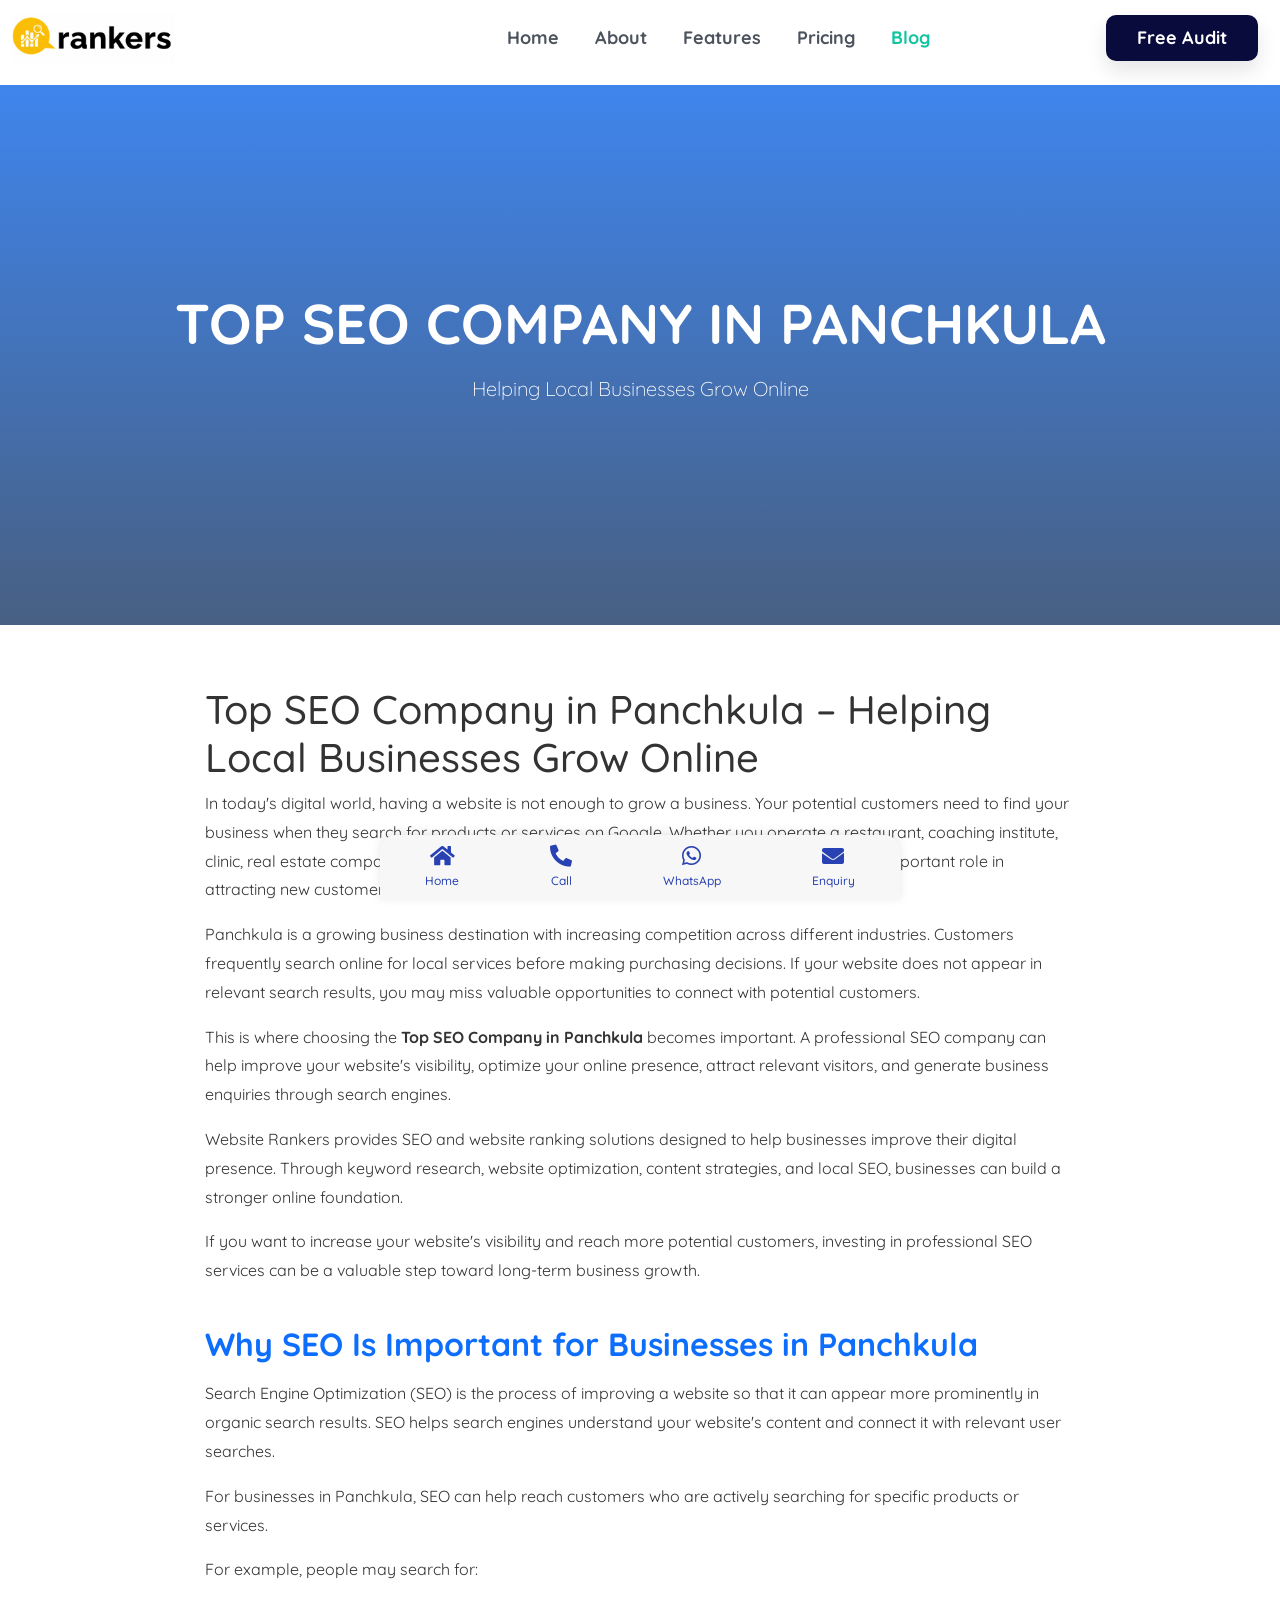
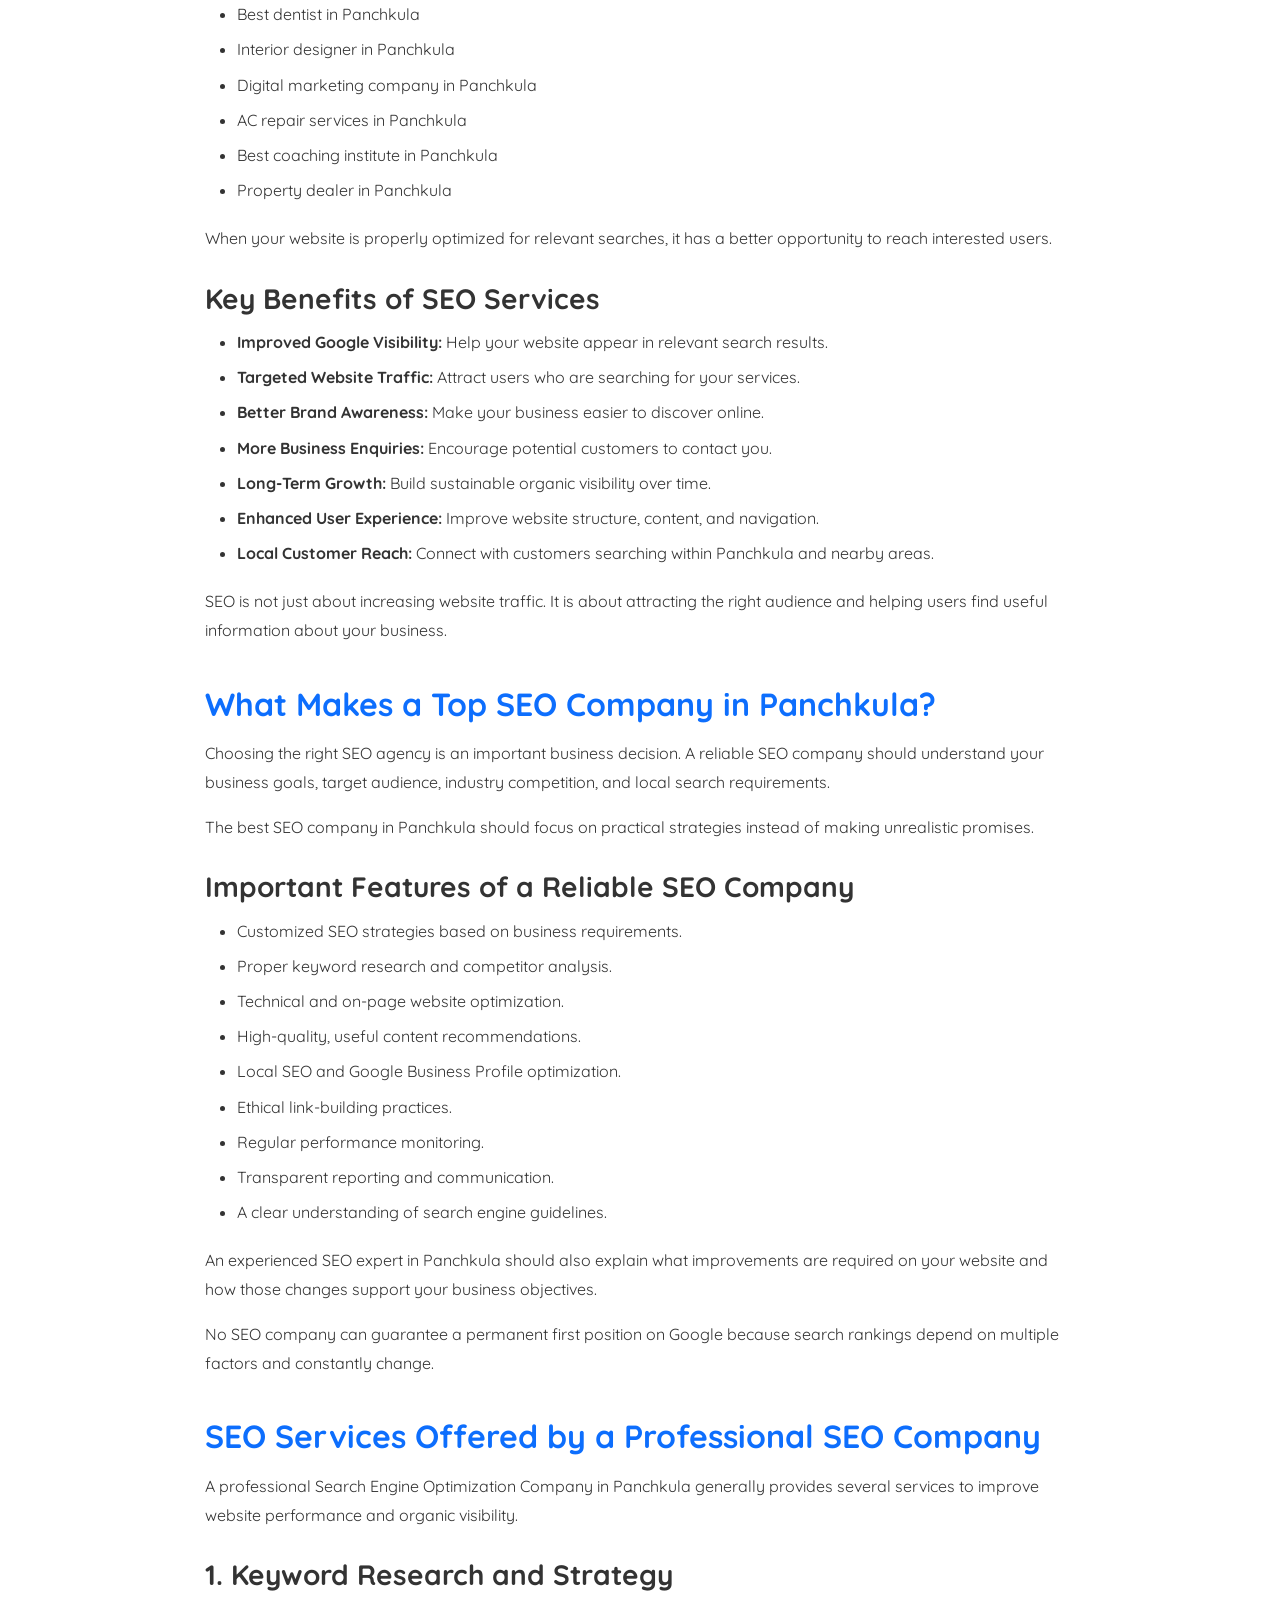
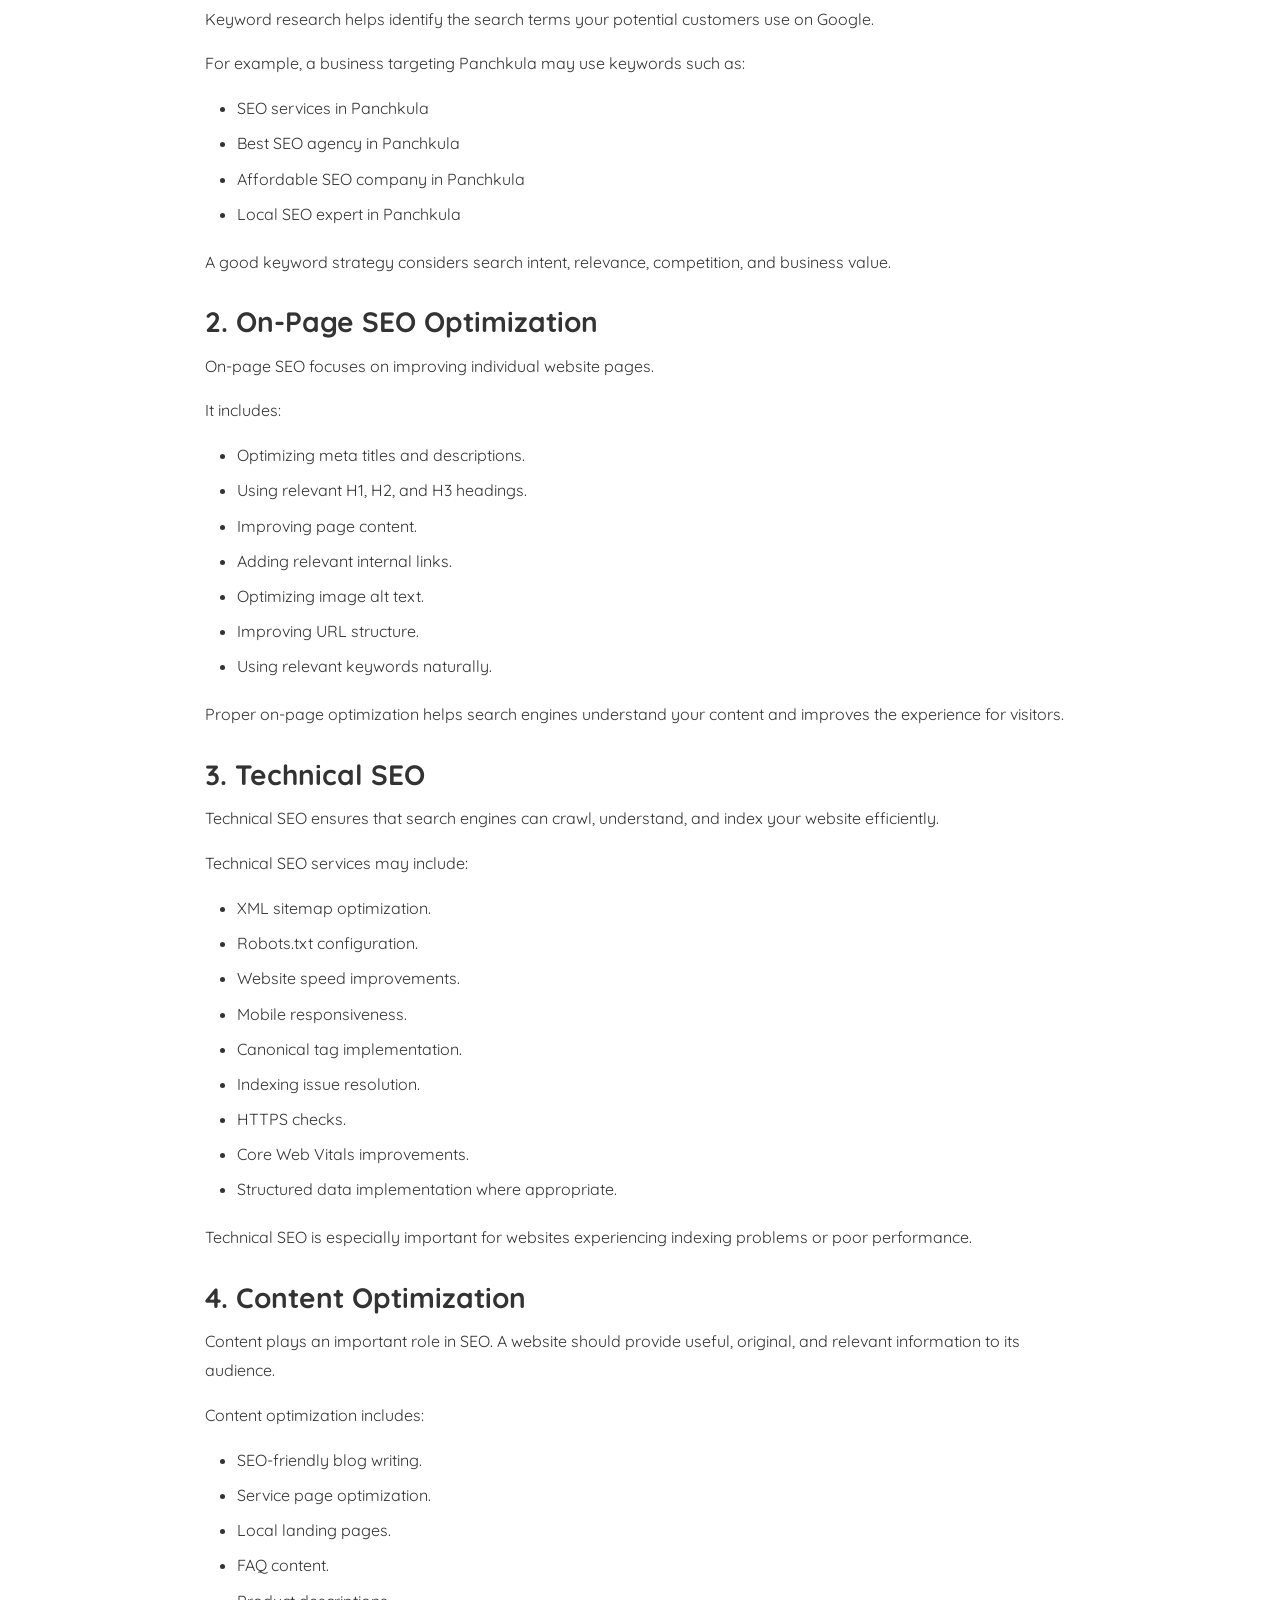
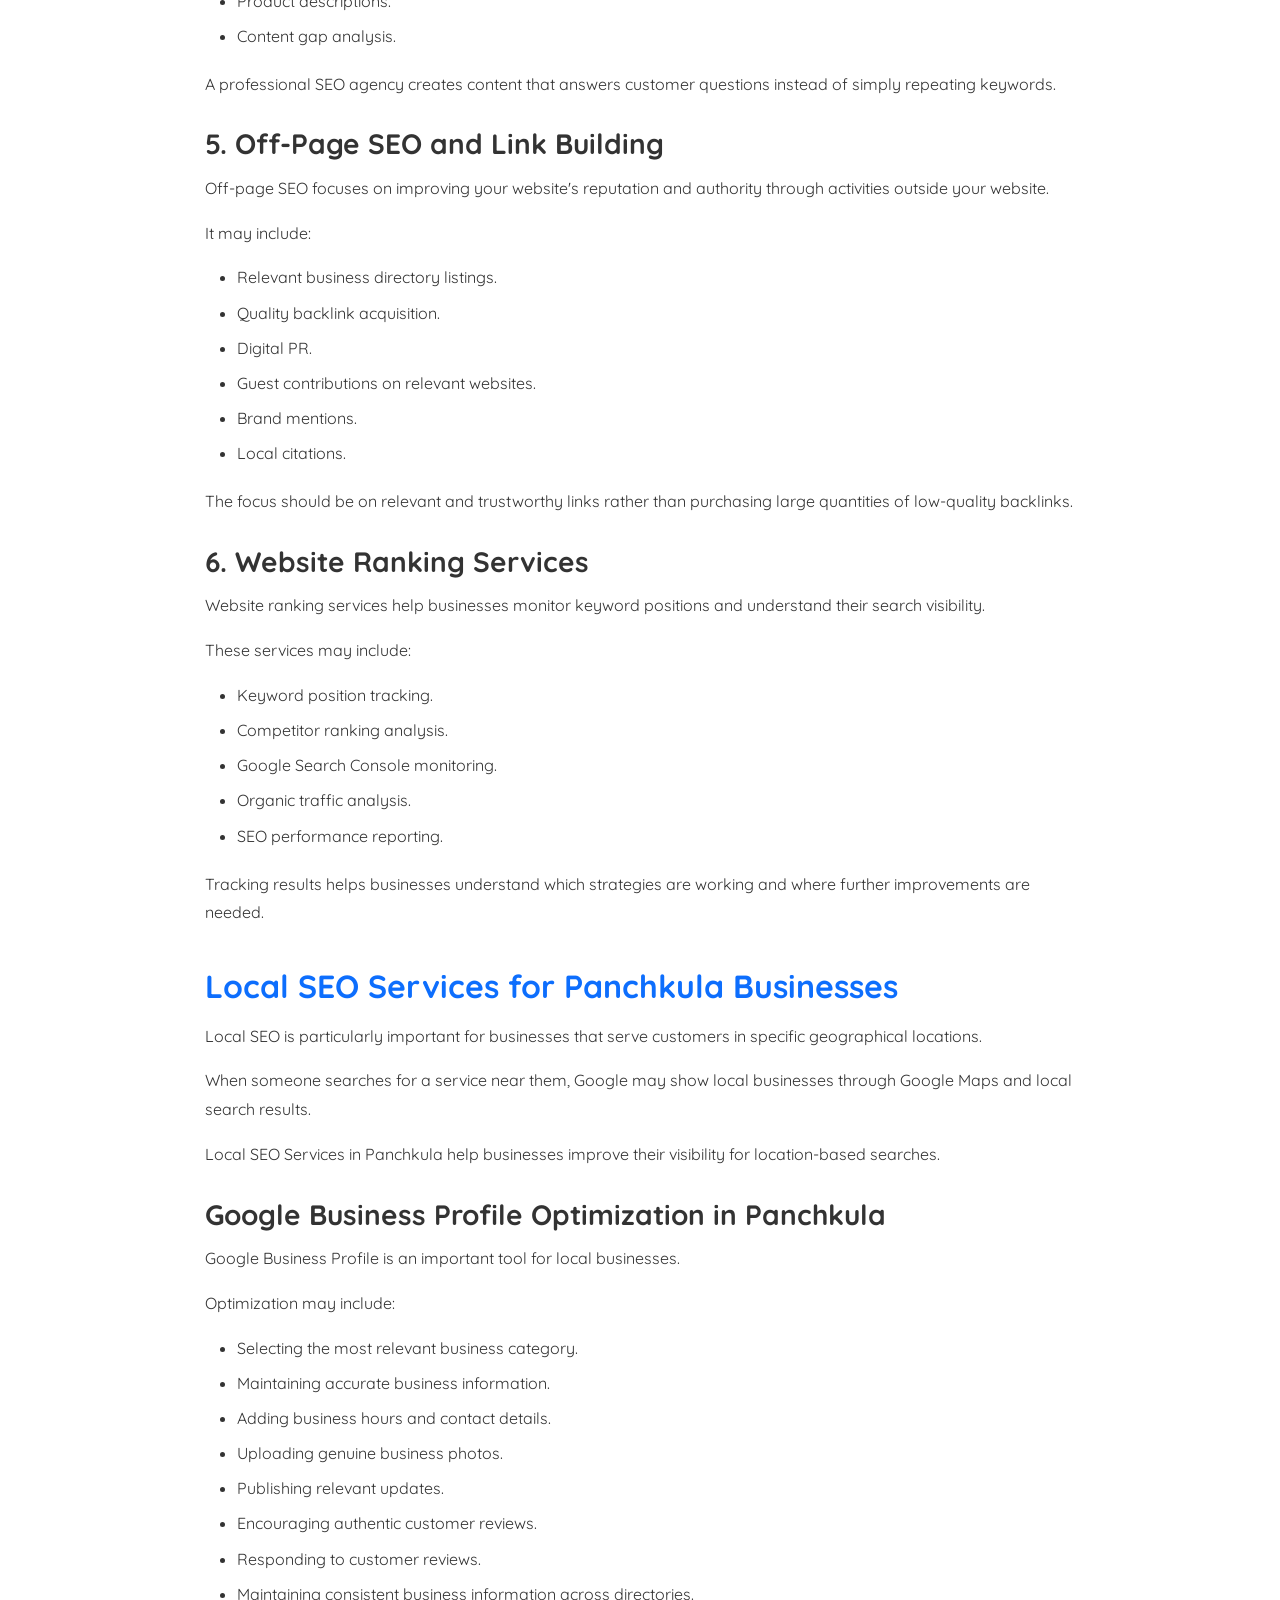
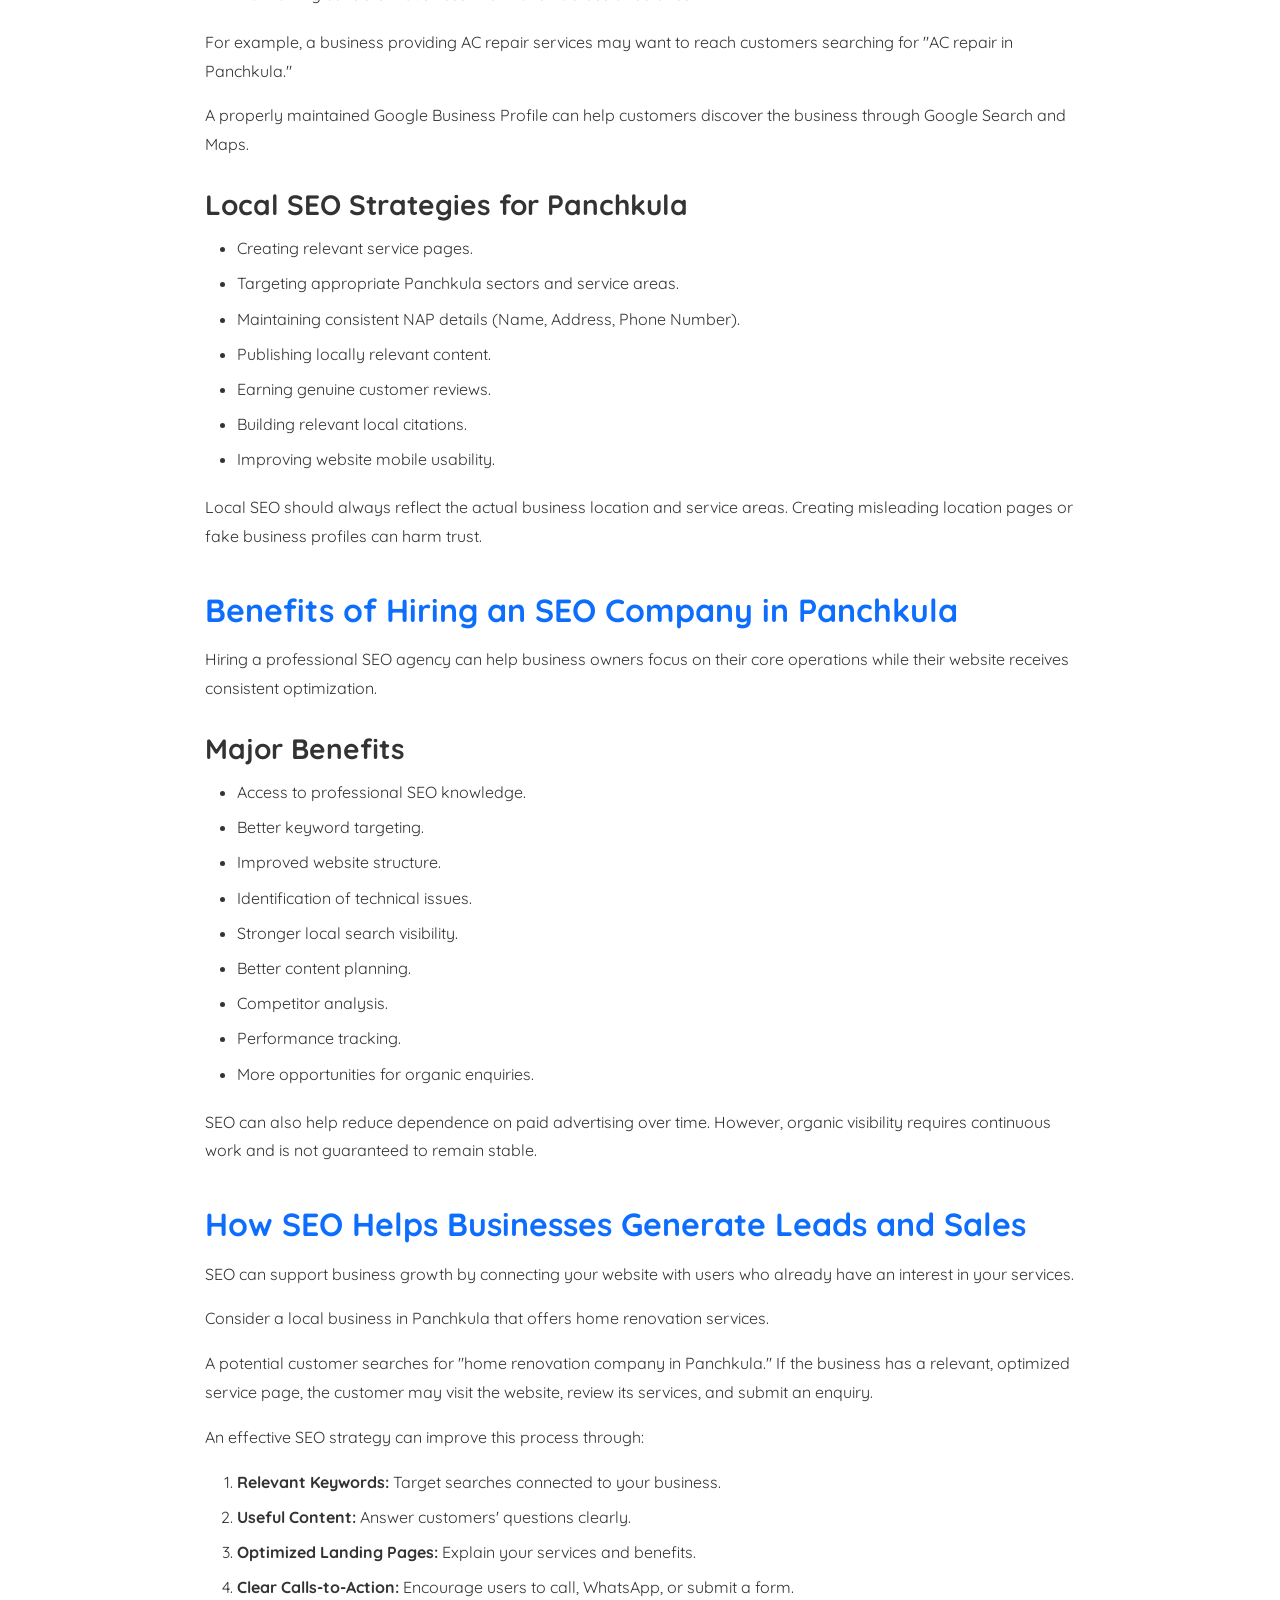
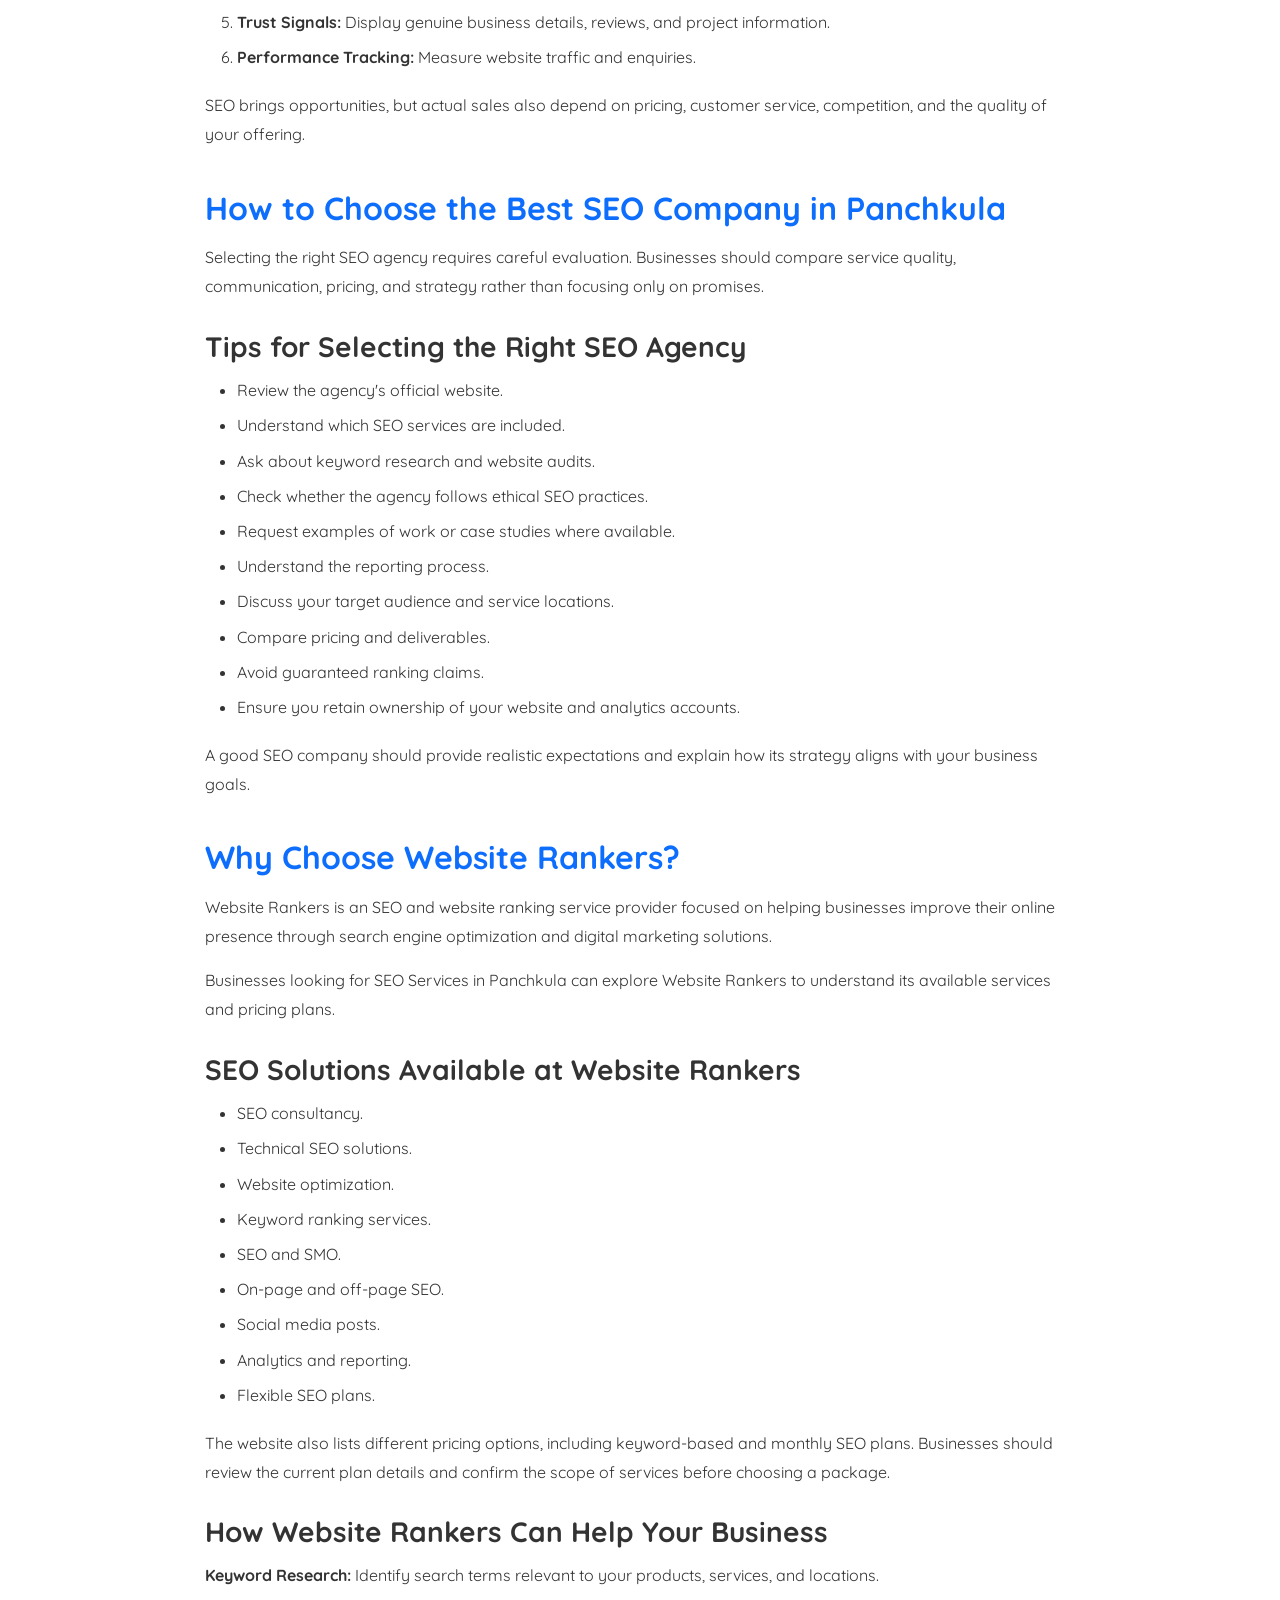
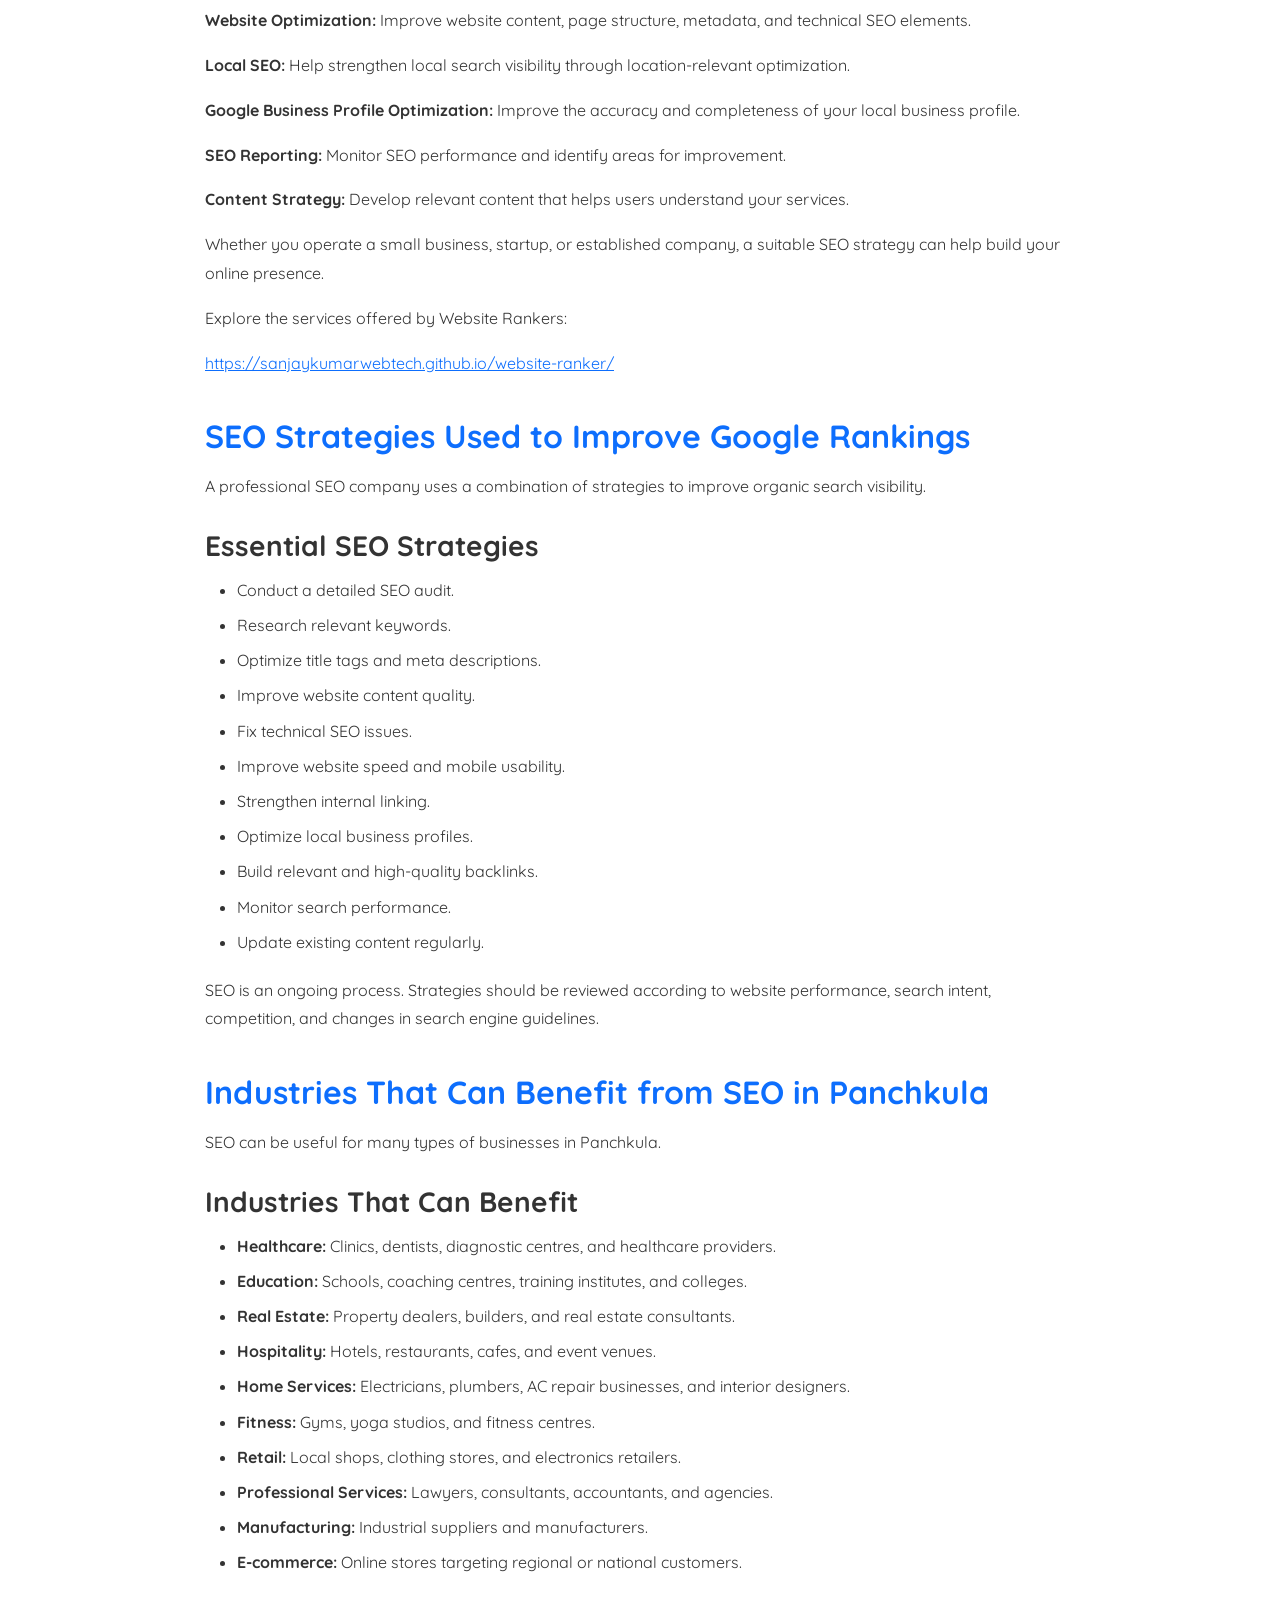
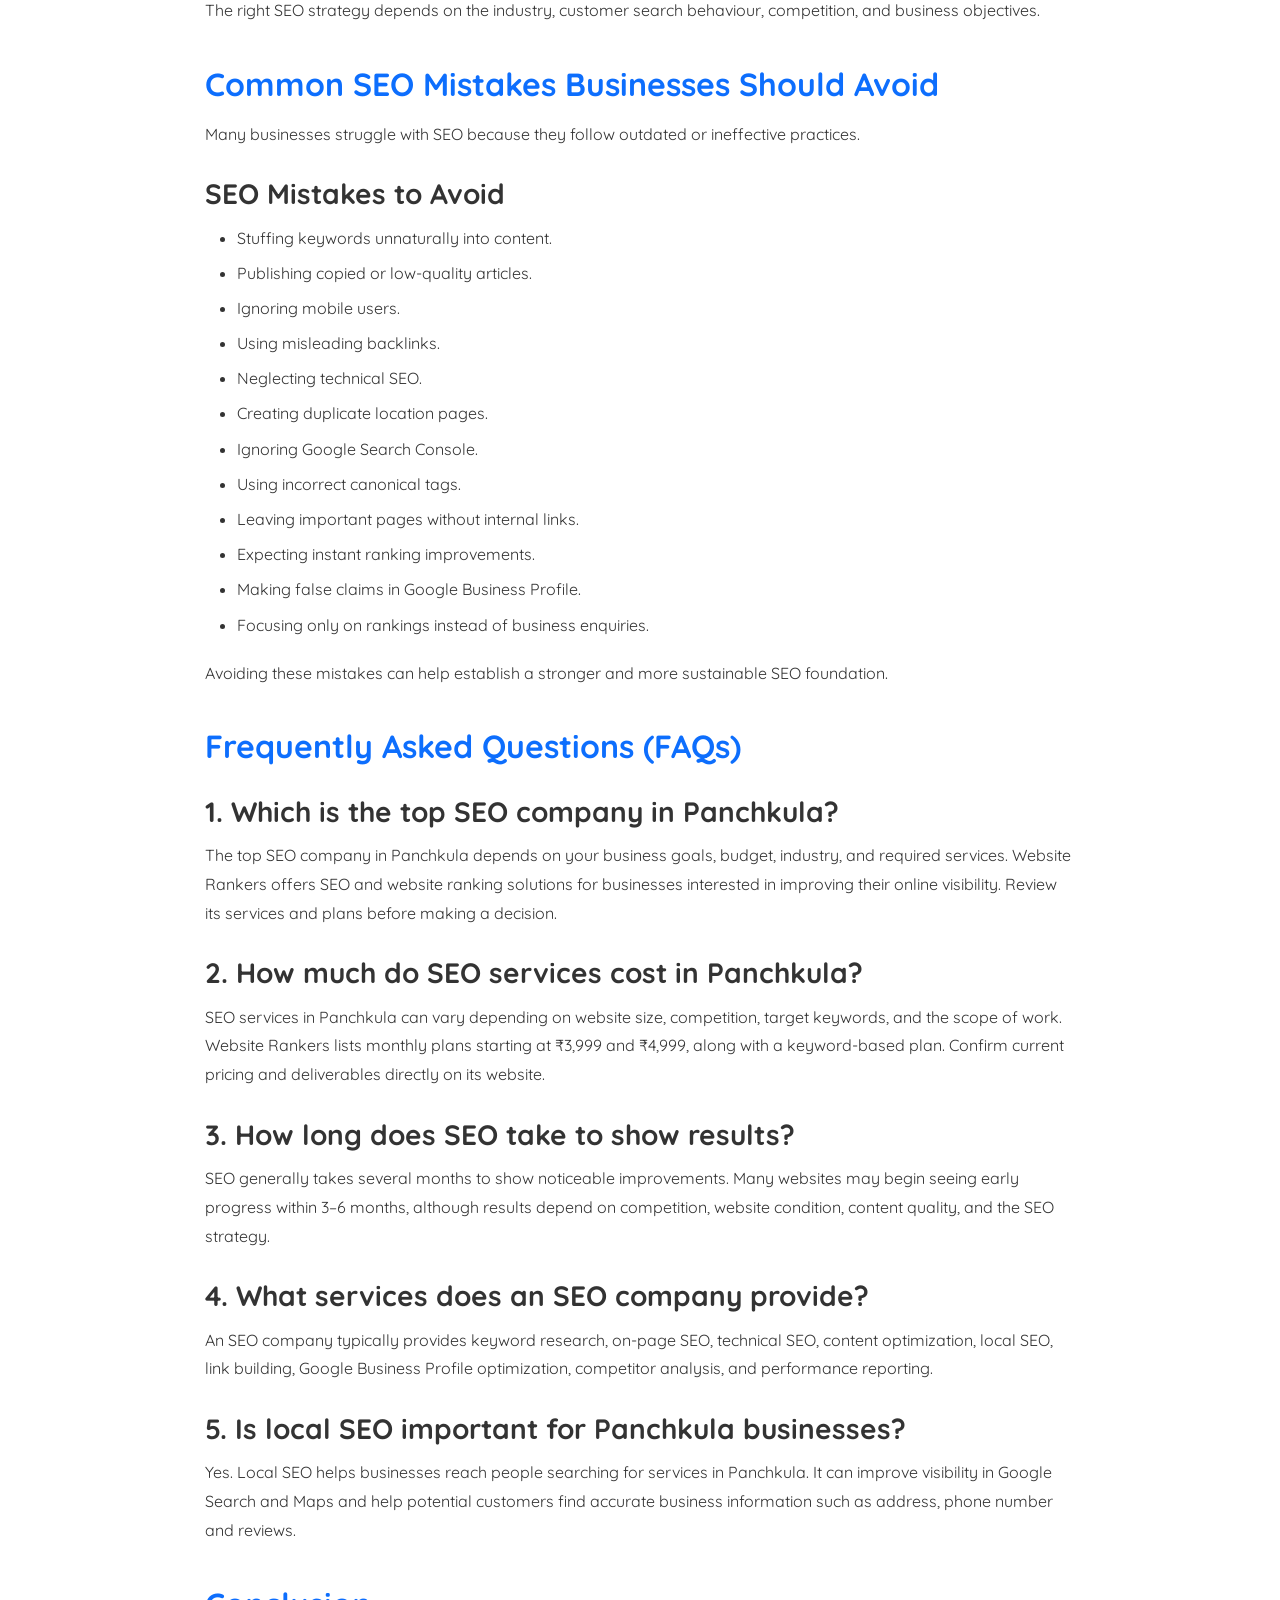
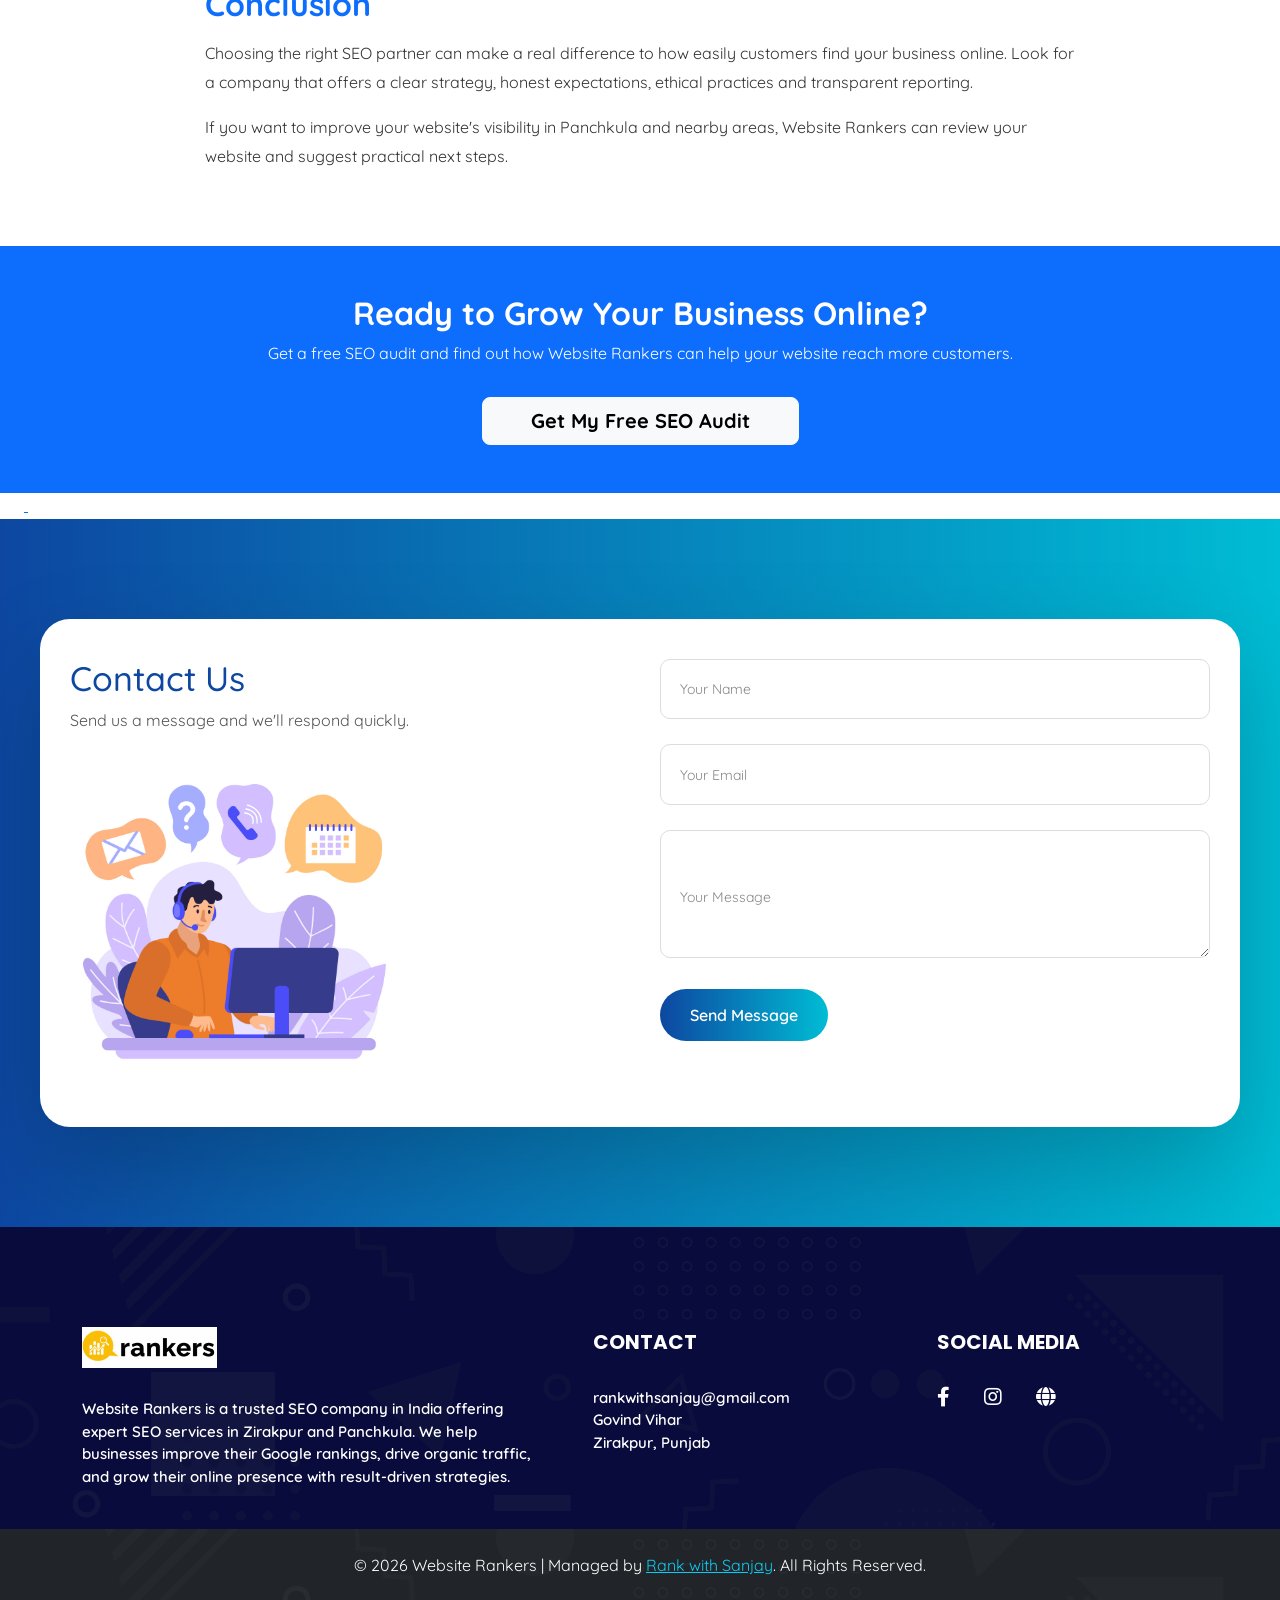
<file: blog-seo-panchkula.html>
<!DOCTYPE html>
<html lang="en">
<head>
    <meta charset="UTF-8" />
    <meta name="viewport" content="width=device-width, initial-scale=1.0" />
    <meta http-equiv="X-UA-Compatible" content="IE=edge" />

    <title>Top SEO Company in Panchkula | SEO Services for Local Businesses</title>
    <meta name="description" content="Looking for the top SEO company in Panchkula? Learn about SEO services, local SEO, costs and how to choose the right agency. Website Rankers - get a free audit." />
    <meta name="keywords" content="Top SEO company in Panchkula, SEO services in Panchkula, best SEO agency Panchkula, local SEO Panchkula, website ranking services" />

    <link rel="canonical" href="https://sanjaykumarwebtech.github.io/website-ranker/blog-seo-panchkula.html" />

    <meta property="og:type" content="article">
    <meta property="og:url" content="https://sanjaykumarwebtech.github.io/website-ranker/blog-seo-panchkula.html">
    <meta property="og:title" content="Top SEO Company in Panchkula | Website Rankers">
    <meta property="og:description" content="SEO services, local SEO and website ranking solutions to help Panchkula businesses grow online.">
    <meta property="og:image" content="https://sanjaykumarwebtech.github.io/website-ranker/images/hero_img.png">

    <meta property="twitter:card" content="summary_large_image">
    <meta property="twitter:url" content="https://sanjaykumarwebtech.github.io/website-ranker/blog-seo-panchkula.html">
    <meta property="twitter:title" content="Top SEO Company in Panchkula | Website Rankers">
    <meta property="twitter:description" content="SEO services, local SEO and website ranking solutions for Panchkula businesses.">
    <meta property="twitter:image" content="https://sanjaykumarwebtech.github.io/website-ranker/images/hero_img.png">

    <script type="application/ld+json">
    {
      "@context": "https://schema.org",
      "@graph": [
        {
          "@type": "Article",
          "headline": "Top SEO Company in Panchkula – Helping Local Businesses Grow Online",
          "image": "https://sanjaykumarwebtech.github.io/website-ranker/images/hero_img.png",
          "author": {
            "@type": "Person",
            "name": "Sanjay Kumar",
            "url": "https://rankwithsanjay.tech/"
          },
          "publisher": {
            "@type": "Organization",
            "name": "Website Rankers",
            "logo": {
              "@type": "ImageObject",
              "url": "https://sanjaykumarwebtech.github.io/website-ranker/images/favicon.png"
            }
          },
          "datePublished": "2026-11-09",
          "description": "A guide to SEO services, local SEO and choosing the right SEO company in Panchkula."
        },
        {
          "@type": "LocalBusiness",
          "name": "Website Rankers",
          "image": "https://sanjaykumarwebtech.github.io/website-ranker/images/hero_img.png",
          "address": {
            "@type": "PostalAddress",
            "streetAddress": "Govind Vihar",
            "addressLocality": "Zirakpur",
            "addressRegion": "Punjab",
            "postalCode": "140603",
            "addressCountry": "IN"
          },
          "geo": {
            "@type": "GeoCoordinates",
            "latitude": 30.6425,
            "longitude": 76.8173
          },
          "url": "https://sanjaykumarwebtech.github.io/website-ranker/",
          "telephone": "+917837660517",
          "priceRange": "₹₹"
        },
        {
          "@type": "BreadcrumbList",
          "itemListElement": [
            {
              "@type": "ListItem",
              "position": 1,
              "name": "Home",
              "item": "https://sanjaykumarwebtech.github.io/website-ranker/"
            },
            {
              "@type": "ListItem",
              "position": 2,
              "name": "Top SEO Company in Panchkula",
              "item": "https://sanjaykumarwebtech.github.io/website-ranker/blog-seo-panchkula.html"
            }
          ]
        },
        {
          "@type": "FAQPage",
          "mainEntity": [
            {
              "@type": "Question",
              "name": "Which is the top SEO company in Panchkula?",
              "acceptedAnswer": {
                "@type": "Answer",
                "text": "The top SEO company in Panchkula depends on your business goals, budget, industry, and required services. Website Rankers offers SEO and website ranking solutions for businesses interested in improving their online visibility. Review its services and plans before making a decision."
              }
            },
            {
              "@type": "Question",
              "name": "How much do SEO services cost in Panchkula?",
              "acceptedAnswer": {
                "@type": "Answer",
                "text": "SEO services in Panchkula can vary depending on website size, competition, target keywords, and the scope of work. Website Rankers lists monthly plans starting at ₹3,999 and ₹4,999, along with a keyword-based plan. Confirm current pricing and deliverables directly on its website."
              }
            },
            {
              "@type": "Question",
              "name": "How long does SEO take to show results?",
              "acceptedAnswer": {
                "@type": "Answer",
                "text": "SEO generally takes several months to show noticeable improvements. Many websites may begin seeing early progress within 3-6 months, although results depend on competition, website condition, content quality, and the SEO strategy."
              }
            },
            {
              "@type": "Question",
              "name": "What services does an SEO company provide?",
              "acceptedAnswer": {
                "@type": "Answer",
                "text": "An SEO company typically provides keyword research, on-page SEO, technical SEO, content optimization, local SEO, link building, Google Business Profile optimization, competitor analysis, and performance reporting."
              }
            },
            {
              "@type": "Question",
              "name": "Is local SEO important for Panchkula businesses?",
              "acceptedAnswer": {
                "@type": "Answer",
                "text": "Yes. Local SEO helps businesses reach people searching for services in Panchkula. It can improve visibility in Google Search and Maps and help potential customers find accurate business information such as address, phone number and reviews."
              }
            }
          ]
        }
      ]
    }
    </script>

    <link rel="stylesheet" href="https://cdnjs.cloudflare.com/ajax/libs/twitter-bootstrap/5.1.0/css/bootstrap.min.css" />
    <link rel="stylesheet" href="https://cdnjs.cloudflare.com/ajax/libs/font-awesome/5.15.4/css/all.min.css" />

    <link rel="stylesheet" href="css/style.css" />
    <link rel="stylesheet" href="css/responsive-style.css" />

    <style>
        .blog-hero {
            position: relative;
            background: linear-gradient(rgba(13, 110, 253, 0.8), rgba(0, 0, 0, 0.7)),
                        url('https://images.unsplash.com/photo-1460925895917-afdab827c52f?ixlib=rb-1.2.1&auto=format&fit=crop&w=1350&q=80');
            background-size: cover;
            background-position: center;
            background-attachment: fixed;
            height: 60vh;
            display: flex;
            align-items: center;
            justify-content: center;
            text-align: center;
            color: #fff;
            margin-top: 85px;
        }
        .blog-hero h1 { font-size: 3.5rem; font-weight: 800; text-transform: uppercase; }

        body { overflow-x: hidden; }
        .accent-border { border-left: 5px solid #0d6efd; padding-left: 20px; }

        /* Blog article body */
        .blog-article { max-width: 900px; margin: 0 auto; padding: 60px 15px; line-height: 1.8; color: #333; }
        .blog-article h2 { font-weight: 800; margin-top: 2.5rem; margin-bottom: 1rem; color: #0d6efd; }
        .blog-article h3 { font-weight: 700; margin-top: 1.8rem; margin-bottom: .8rem; }
        .blog-article ul, .blog-article ol { margin-bottom: 1.2rem; }
        .blog-article li { margin-bottom: .4rem; }

        @media (max-width: 768px) {
            .blog-hero h1 { font-size: 2rem; }
            .blog-hero { background-attachment: scroll; }
        }
    </style>
</head>

<body data-bs-spy="scroll" data-bs-target=".navbar" data-bs-offset="85">

    <header class="header_wrapper">
        <nav class="navbar navbar-expand-lg fixed-top">
            <div class="container-fluid">
                <a class="navbar-brand" href="index.html">
                    <img src="images/Gemini_Generated_Image_bwknaabwknaabwkn.png" class="img-fluid" alt="Website Rankers logo" style="max-height: 50px;" />
                </a>
                <button class="navbar-toggler" type="button" data-bs-toggle="collapse" data-bs-target="#navbarNav">
                    <i class="fas fa-stream navbar-toggler-icon"></i>
                </button>
                <div class="collapse navbar-collapse justify-content-end" id="navbarNav">
                    <ul class="navbar-nav menu-navbar-nav">
                        <li class="nav-item"><a class="nav-link" href="index.html#home">Home</a></li>
                        <li class="nav-item"><a class="nav-link" href="index.html#about">About</a></li>
                        <li class="nav-item"><a class="nav-link" href="index.html#features">Features</a></li>
                        <li class="nav-item"><a class="nav-link" href="index.html#pricing">Pricing</a></li>
                        <li class="nav-item"><a class="nav-link active" href="#">Blog</a></li>
                    </ul>
                    <ul class="navbar-nav">
                        <li class="nav-item text-center">
                            <a class="nav-link learn-more-btn" href="index.html#contact">Free Audit</a>
                        </li>
                    </ul>
                </div>
            </div>
        </nav>
    </header>

    <section class="blog-hero">
        <div class="container">
            <h1 class="display-3">Top SEO Company in Panchkula</h1>
            <p class="lead mt-3">Helping Local Businesses Grow Online</p>
        </div>
    </section>

    <!-- ================= BLOG CONTENT ================= -->
    <article class="blog-article">

<h1>Top SEO Company in Panchkula – Helping Local Businesses Grow Online</h1>

<p>In today's digital world, having a website is not enough to grow a business. Your potential customers need to find your business when they search for products or services on Google. Whether you operate a restaurant, coaching institute, clinic, real estate company, or service-based business in Panchkula, online visibility plays an important role in attracting new customers.</p>

<p>Panchkula is a growing business destination with increasing competition across different industries. Customers frequently search online for local services before making purchasing decisions. If your website does not appear in relevant search results, you may miss valuable opportunities to connect with potential customers.</p>

<p>This is where choosing the <strong>Top SEO Company in Panchkula</strong> becomes important. A professional SEO company can help improve your website's visibility, optimize your online presence, attract relevant visitors, and generate business enquiries through search engines.</p>

<p>Website Rankers provides SEO and website ranking solutions designed to help businesses improve their digital presence. Through keyword research, website optimization, content strategies, and local SEO, businesses can build a stronger online foundation.</p>

<p>If you want to increase your website's visibility and reach more potential customers, investing in professional SEO services can be a valuable step toward long-term business growth.</p>

<h2>Why SEO Is Important for Businesses in Panchkula</h2>

<p>Search Engine Optimization (SEO) is the process of improving a website so that it can appear more prominently in organic search results. SEO helps search engines understand your website's content and connect it with relevant user searches.</p>

<p>For businesses in Panchkula, SEO can help reach customers who are actively searching for specific products or services.</p>

<p>For example, people may search for:</p>

<ul>
    <li>Best dentist in Panchkula</li>
    <li>Interior designer in Panchkula</li>
    <li>Digital marketing company in Panchkula</li>
    <li>AC repair services in Panchkula</li>
    <li>Best coaching institute in Panchkula</li>
    <li>Property dealer in Panchkula</li>
</ul>

<p>When your website is properly optimized for relevant searches, it has a better opportunity to reach interested users.</p>

<h3>Key Benefits of SEO Services</h3>

<ul>
    <li><strong>Improved Google Visibility:</strong> Help your website appear in relevant search results.</li>
    <li><strong>Targeted Website Traffic:</strong> Attract users who are searching for your services.</li>
    <li><strong>Better Brand Awareness:</strong> Make your business easier to discover online.</li>
    <li><strong>More Business Enquiries:</strong> Encourage potential customers to contact you.</li>
    <li><strong>Long-Term Growth:</strong> Build sustainable organic visibility over time.</li>
    <li><strong>Enhanced User Experience:</strong> Improve website structure, content, and navigation.</li>
    <li><strong>Local Customer Reach:</strong> Connect with customers searching within Panchkula and nearby areas.</li>
</ul>

<p>SEO is not just about increasing website traffic. It is about attracting the right audience and helping users find useful information about your business.</p>

<h2>What Makes a Top SEO Company in Panchkula?</h2>

<p>Choosing the right SEO agency is an important business decision. A reliable SEO company should understand your business goals, target audience, industry competition, and local search requirements.</p>

<p>The best SEO company in Panchkula should focus on practical strategies instead of making unrealistic promises.</p>

<h3>Important Features of a Reliable SEO Company</h3>

<ul>
    <li>Customized SEO strategies based on business requirements.</li>
    <li>Proper keyword research and competitor analysis.</li>
    <li>Technical and on-page website optimization.</li>
    <li>High-quality, useful content recommendations.</li>
    <li>Local SEO and Google Business Profile optimization.</li>
    <li>Ethical link-building practices.</li>
    <li>Regular performance monitoring.</li>
    <li>Transparent reporting and communication.</li>
    <li>A clear understanding of search engine guidelines.</li>
</ul>

<p>An experienced SEO expert in Panchkula should also explain what improvements are required on your website and how those changes support your business objectives.</p>

<p>No SEO company can guarantee a permanent first position on Google because search rankings depend on multiple factors and constantly change.</p>

<h2>SEO Services Offered by a Professional SEO Company</h2>

<p>A professional Search Engine Optimization Company in Panchkula generally provides several services to improve website performance and organic visibility.</p>

<h3>1. Keyword Research and Strategy</h3>

<p>Keyword research helps identify the search terms your potential customers use on Google.</p>

<p>For example, a business targeting Panchkula may use keywords such as:</p>

<ul>
    <li>SEO services in Panchkula</li>
    <li>Best SEO agency in Panchkula</li>
    <li>Affordable SEO company in Panchkula</li>
    <li>Local SEO expert in Panchkula</li>
</ul>

<p>A good keyword strategy considers search intent, relevance, competition, and business value.</p>

<h3>2. On-Page SEO Optimization</h3>

<p>On-page SEO focuses on improving individual website pages.</p>

<p>It includes:</p>

<ul>
    <li>Optimizing meta titles and descriptions.</li>
    <li>Using relevant H1, H2, and H3 headings.</li>
    <li>Improving page content.</li>
    <li>Adding relevant internal links.</li>
    <li>Optimizing image alt text.</li>
    <li>Improving URL structure.</li>
    <li>Using relevant keywords naturally.</li>
</ul>

<p>Proper on-page optimization helps search engines understand your content and improves the experience for visitors.</p>

<h3>3. Technical SEO</h3>

<p>Technical SEO ensures that search engines can crawl, understand, and index your website efficiently.</p>

<p>Technical SEO services may include:</p>

<ul>
    <li>XML sitemap optimization.</li>
    <li>Robots.txt configuration.</li>
    <li>Website speed improvements.</li>
    <li>Mobile responsiveness.</li>
    <li>Canonical tag implementation.</li>
    <li>Indexing issue resolution.</li>
    <li>HTTPS checks.</li>
    <li>Core Web Vitals improvements.</li>
    <li>Structured data implementation where appropriate.</li>
</ul>

<p>Technical SEO is especially important for websites experiencing indexing problems or poor performance.</p>

<h3>4. Content Optimization</h3>

<p>Content plays an important role in SEO. A website should provide useful, original, and relevant information to its audience.</p>

<p>Content optimization includes:</p>

<ul>
    <li>SEO-friendly blog writing.</li>
    <li>Service page optimization.</li>
    <li>Local landing pages.</li>
    <li>FAQ content.</li>
    <li>Product descriptions.</li>
    <li>Content gap analysis.</li>
</ul>

<p>A professional SEO agency creates content that answers customer questions instead of simply repeating keywords.</p>

<h3>5. Off-Page SEO and Link Building</h3>

<p>Off-page SEO focuses on improving your website's reputation and authority through activities outside your website.</p>

<p>It may include:</p>

<ul>
    <li>Relevant business directory listings.</li>
    <li>Quality backlink acquisition.</li>
    <li>Digital PR.</li>
    <li>Guest contributions on relevant websites.</li>
    <li>Brand mentions.</li>
    <li>Local citations.</li>
</ul>

<p>The focus should be on relevant and trustworthy links rather than purchasing large quantities of low-quality backlinks.</p>

<h3>6. Website Ranking Services</h3>

<p>Website ranking services help businesses monitor keyword positions and understand their search visibility.</p>

<p>These services may include:</p>

<ul>
    <li>Keyword position tracking.</li>
    <li>Competitor ranking analysis.</li>
    <li>Google Search Console monitoring.</li>
    <li>Organic traffic analysis.</li>
    <li>SEO performance reporting.</li>
</ul>

<p>Tracking results helps businesses understand which strategies are working and where further improvements are needed.</p>

<h2>Local SEO Services for Panchkula Businesses</h2>

<p>Local SEO is particularly important for businesses that serve customers in specific geographical locations.</p>

<p>When someone searches for a service near them, Google may show local businesses through Google Maps and local search results.</p>

<p>Local SEO Services in Panchkula help businesses improve their visibility for location-based searches.</p>

<h3>Google Business Profile Optimization in Panchkula</h3>

<p>Google Business Profile is an important tool for local businesses.</p>

<p>Optimization may include:</p>

<ul>
    <li>Selecting the most relevant business category.</li>
    <li>Maintaining accurate business information.</li>
    <li>Adding business hours and contact details.</li>
    <li>Uploading genuine business photos.</li>
    <li>Publishing relevant updates.</li>
    <li>Encouraging authentic customer reviews.</li>
    <li>Responding to customer reviews.</li>
    <li>Maintaining consistent business information across directories.</li>
</ul>

<p>For example, a business providing AC repair services may want to reach customers searching for "AC repair in Panchkula."</p>

<p>A properly maintained Google Business Profile can help customers discover the business through Google Search and Maps.</p>

<h3>Local SEO Strategies for Panchkula</h3>

<ul>
    <li>Creating relevant service pages.</li>
    <li>Targeting appropriate Panchkula sectors and service areas.</li>
    <li>Maintaining consistent NAP details (Name, Address, Phone Number).</li>
    <li>Publishing locally relevant content.</li>
    <li>Earning genuine customer reviews.</li>
    <li>Building relevant local citations.</li>
    <li>Improving website mobile usability.</li>
</ul>

<p>Local SEO should always reflect the actual business location and service areas. Creating misleading location pages or fake business profiles can harm trust.</p>

<h2>Benefits of Hiring an SEO Company in Panchkula</h2>

<p>Hiring a professional SEO agency can help business owners focus on their core operations while their website receives consistent optimization.</p>

<h3>Major Benefits</h3>

<ul>
    <li>Access to professional SEO knowledge.</li>
    <li>Better keyword targeting.</li>
    <li>Improved website structure.</li>
    <li>Identification of technical issues.</li>
    <li>Stronger local search visibility.</li>
    <li>Better content planning.</li>
    <li>Competitor analysis.</li>
    <li>Performance tracking.</li>
    <li>More opportunities for organic enquiries.</li>
</ul>

<p>SEO can also help reduce dependence on paid advertising over time. However, organic visibility requires continuous work and is not guaranteed to remain stable.</p>

<h2>How SEO Helps Businesses Generate Leads and Sales</h2>

<p>SEO can support business growth by connecting your website with users who already have an interest in your services.</p>

<p>Consider a local business in Panchkula that offers home renovation services.</p>

<p>A potential customer searches for "home renovation company in Panchkula." If the business has a relevant, optimized service page, the customer may visit the website, review its services, and submit an enquiry.</p>

<p>An effective SEO strategy can improve this process through:</p>

<ol>
    <li><strong>Relevant Keywords:</strong> Target searches connected to your business.</li>
    <li><strong>Useful Content:</strong> Answer customers' questions clearly.</li>
    <li><strong>Optimized Landing Pages:</strong> Explain your services and benefits.</li>
    <li><strong>Clear Calls-to-Action:</strong> Encourage users to call, WhatsApp, or submit a form.</li>
    <li><strong>Trust Signals:</strong> Display genuine business details, reviews, and project information.</li>
    <li><strong>Performance Tracking:</strong> Measure website traffic and enquiries.</li>
</ol>

<p>SEO brings opportunities, but actual sales also depend on pricing, customer service, competition, and the quality of your offering.</p>

<h2>How to Choose the Best SEO Company in Panchkula</h2>

<p>Selecting the right SEO agency requires careful evaluation. Businesses should compare service quality, communication, pricing, and strategy rather than focusing only on promises.</p>

<h3>Tips for Selecting the Right SEO Agency</h3>

<ul>
    <li>Review the agency's official website.</li>
    <li>Understand which SEO services are included.</li>
    <li>Ask about keyword research and website audits.</li>
    <li>Check whether the agency follows ethical SEO practices.</li>
    <li>Request examples of work or case studies where available.</li>
    <li>Understand the reporting process.</li>
    <li>Discuss your target audience and service locations.</li>
    <li>Compare pricing and deliverables.</li>
    <li>Avoid guaranteed ranking claims.</li>
    <li>Ensure you retain ownership of your website and analytics accounts.</li>
</ul>

<p>A good SEO company should provide realistic expectations and explain how its strategy aligns with your business goals.</p>

<h2>Why Choose Website Rankers?</h2>

<p>Website Rankers is an SEO and website ranking service provider focused on helping businesses improve their online presence through search engine optimization and digital marketing solutions.</p>

<p>Businesses looking for SEO Services in Panchkula can explore Website Rankers to understand its available services and pricing plans.</p>

<h3>SEO Solutions Available at Website Rankers</h3>

<ul>
    <li>SEO consultancy.</li>
    <li>Technical SEO solutions.</li>
    <li>Website optimization.</li>
    <li>Keyword ranking services.</li>
    <li>SEO and SMO.</li>
    <li>On-page and off-page SEO.</li>
    <li>Social media posts.</li>
    <li>Analytics and reporting.</li>
    <li>Flexible SEO plans.</li>
</ul>

<p>The website also lists different pricing options, including keyword-based and monthly SEO plans. Businesses should review the current plan details and confirm the scope of services before choosing a package.</p>

<h3>How Website Rankers Can Help Your Business</h3>

<p><strong>Keyword Research:</strong> Identify search terms relevant to your products, services, and locations.</p>

<p><strong>Website Optimization:</strong> Improve website content, page structure, metadata, and technical SEO elements.</p>

<p><strong>Local SEO:</strong> Help strengthen local search visibility through location-relevant optimization.</p>

<p><strong>Google Business Profile Optimization:</strong> Improve the accuracy and completeness of your local business profile.</p>

<p><strong>SEO Reporting:</strong> Monitor SEO performance and identify areas for improvement.</p>

<p><strong>Content Strategy:</strong> Develop relevant content that helps users understand your services.</p>

<p>Whether you operate a small business, startup, or established company, a suitable SEO strategy can help build your online presence.</p>

<p>Explore the services offered by Website Rankers:</p>

<p><a href="https://sanjaykumarwebtech.github.io/website-ranker/" target="_blank" rel="noopener noreferrer">https://sanjaykumarwebtech.github.io/website-ranker/</a></p>

<h2>SEO Strategies Used to Improve Google Rankings</h2>

<p>A professional SEO company uses a combination of strategies to improve organic search visibility.</p>

<h3>Essential SEO Strategies</h3>

<ul>
    <li>Conduct a detailed SEO audit.</li>
    <li>Research relevant keywords.</li>
    <li>Optimize title tags and meta descriptions.</li>
    <li>Improve website content quality.</li>
    <li>Fix technical SEO issues.</li>
    <li>Improve website speed and mobile usability.</li>
    <li>Strengthen internal linking.</li>
    <li>Optimize local business profiles.</li>
    <li>Build relevant and high-quality backlinks.</li>
    <li>Monitor search performance.</li>
    <li>Update existing content regularly.</li>
</ul>

<p>SEO is an ongoing process. Strategies should be reviewed according to website performance, search intent, competition, and changes in search engine guidelines.</p>

<h2>Industries That Can Benefit from SEO in Panchkula</h2>

<p>SEO can be useful for many types of businesses in Panchkula.</p>

<h3>Industries That Can Benefit</h3>

<ul>
    <li><strong>Healthcare:</strong> Clinics, dentists, diagnostic centres, and healthcare providers.</li>
    <li><strong>Education:</strong> Schools, coaching centres, training institutes, and colleges.</li>
    <li><strong>Real Estate:</strong> Property dealers, builders, and real estate consultants.</li>
    <li><strong>Hospitality:</strong> Hotels, restaurants, cafes, and event venues.</li>
    <li><strong>Home Services:</strong> Electricians, plumbers, AC repair businesses, and interior designers.</li>
    <li><strong>Fitness:</strong> Gyms, yoga studios, and fitness centres.</li>
    <li><strong>Retail:</strong> Local shops, clothing stores, and electronics retailers.</li>
    <li><strong>Professional Services:</strong> Lawyers, consultants, accountants, and agencies.</li>
    <li><strong>Manufacturing:</strong> Industrial suppliers and manufacturers.</li>
    <li><strong>E-commerce:</strong> Online stores targeting regional or national customers.</li>
</ul>

<p>The right SEO strategy depends on the industry, customer search behaviour, competition, and business objectives.</p>

<h2>Common SEO Mistakes Businesses Should Avoid</h2>

<p>Many businesses struggle with SEO because they follow outdated or ineffective practices.</p>

<h3>SEO Mistakes to Avoid</h3>

<ul>
    <li>Stuffing keywords unnaturally into content.</li>
    <li>Publishing copied or low-quality articles.</li>
    <li>Ignoring mobile users.</li>
    <li>Using misleading backlinks.</li>
    <li>Neglecting technical SEO.</li>
    <li>Creating duplicate location pages.</li>
    <li>Ignoring Google Search Console.</li>
    <li>Using incorrect canonical tags.</li>
    <li>Leaving important pages without internal links.</li>
    <li>Expecting instant ranking improvements.</li>
    <li>Making false claims in Google Business Profile.</li>
    <li>Focusing only on rankings instead of business enquiries.</li>
</ul>

<p>Avoiding these mistakes can help establish a stronger and more sustainable SEO foundation.</p>

<h2>Frequently Asked Questions (FAQs)</h2>

<h3>1. Which is the top SEO company in Panchkula?</h3>

<p>The top SEO company in Panchkula depends on your business goals, budget, industry, and required services. Website Rankers offers SEO and website ranking solutions for businesses interested in improving their online visibility. Review its services and plans before making a decision.</p>

<h3>2. How much do SEO services cost in Panchkula?</h3>

<p>SEO services in Panchkula can vary depending on website size, competition, target keywords, and the scope of work. Website Rankers lists monthly plans starting at ₹3,999 and ₹4,999, along with a keyword-based plan. Confirm current pricing and deliverables directly on its website.</p>

<h3>3. How long does SEO take to show results?</h3>

<p>SEO generally takes several months to show noticeable improvements. Many websites may begin seeing early progress within 3–6 months, although results depend on competition, website condition, content quality, and the SEO strategy.</p>

<h3>4. What services does an SEO company provide?</h3>

<p>An SEO company typically provides keyword research, on-page SEO, technical SEO, content optimization, local SEO, link building, Google Business Profile optimization, competitor analysis, and performance reporting.</p>

<h3>5. Is local SEO important for Panchkula businesses?</h3>

<p>Yes. Local SEO helps businesses reach people searching for services in Panchkula. It can improve visibility in Google Search and Maps and help potential customers find accurate business information such as address, phone number and reviews.</p>

<h2>Conclusion</h2>

<p>Choosing the right SEO partner can make a real difference to how easily customers find your business online. Look for a company that offers a clear strategy, honest expectations, ethical practices and transparent reporting.</p>

<p>If you want to improve your website's visibility in Panchkula and nearby areas, Website Rankers can review your website and suggest practical next steps.</p>

    </article>
    <!-- ================= END BLOG CONTENT ================= -->

    <section class="bg-primary text-white py-5 text-center">
        <div class="container">
            <h2 class="fw-bold">Ready to Grow Your Business Online?</h2>
            <p>Get a free SEO audit and find out how Website Rankers can help your website reach more customers.</p>
            <a href="index.html#contact" class="btn btn-light btn-lg mt-3 px-5 fw-bold">Get My Free SEO Audit</a>
        </div>
    </section>

    <!-- Floating call / WhatsApp icons (desktop) -->
    <div class="desktop-floating-icons">
      <a href="tel:+917837660517" aria-label="Call us" class="icon call-icon" title="Call Us">
        <svg width="24" height="24" viewBox="0 0 24 24" fill="#fff" xmlns="http://www.w3.org/2000/svg">
          <path d="M6.62 10.79a15.053 15.053 0 006.59 6.59l2.2-2.2a1 1 0 011.11-.21c1.2.48 2.5.74 3.85.74a1 1 0 011 1v3.5a1 1 0 01-1 1C10.07 22 2 13.93 2 4.5a1 1 0 011-1H6.5a1 1 0 011 1c0 1.35.25 2.65.74 3.85a1 1 0 01-.21 1.11l-2.2 2.2z"/>
        </svg>
      </a>

      <a href="https://wa.me/917837660517" aria-label="WhatsApp us" class="icon whatsapp-icon" title="WhatsApp">
        <svg width="24" height="24" viewBox="0 0 24 24" fill="#fff" xmlns="http://www.w3.org/2000/svg">
          <path d="M12 2C6.486 2 2 6.187 2 11.5C2 13.81 2.842 15.951 4.281 17.68L3 22L7.488 20.754C9.074 21.56 10.879 22 12.797 22C18.313 22 22.797 17.813 22.797 12.5C22.797 7.187 18.313 2 12.797 2H12ZM7.947 7.986C8.102 7.985 8.253 7.99 8.402 8.002C8.623 8.02 8.82 8.164 8.896 8.37L9.883 10.987C9.954 11.18 9.924 11.395 9.803 11.563L9.04 12.66C10.04 14.191 11.308 15.229 12.896 15.846L14.053 15.07C14.214 14.96 14.424 14.935 14.611 15.002L17.15 15.946C17.381 16.028 17.54 16.227 17.561 16.461C17.582 16.694 17.459 16.917 17.243 17.033C16.048 17.682 13.779 18.5 11.332 17.298C8.885 16.096 7.074 13.288 6.992 11.553C6.93 10.251 7.342 8.98 7.947 7.986Z"/>
        </svg>
      </a>
    </div>

    <!-- Mobile bottom nav -->
    <div class="mobile-bottom-nav">
      <a href="index.html" aria-label="Home" class="nav-item">
        <i class="fas fa-home"></i>
        <span>Home</span>
      </a>
      <a href="tel:+917837660517" aria-label="Call us" class="nav-item">
        <i class="fas fa-phone-alt"></i>
        <span>Call</span>
      </a>
      <a href="https://wa.me/917837660517" aria-label="WhatsApp us" class="nav-item">
        <i class="fab fa-whatsapp"></i>
        <span>WhatsApp</span>
      </a>
      <a href="#contact" aria-label="Send enquiry" class="nav-item">
        <i class="fas fa-envelope"></i>
        <span>Enquiry</span>
      </a>
    </div>

    <!-- Contact form -->
    <section class="contact-pro" id="contact">
      <div class="contact-container">

        <div class="contact-left">
          <h2>Contact Us</h2>
          <p>Send us a message and we'll respond quickly.</p>
          <img src="images/5143151.jpg" alt="Contact Website Rankers">
        </div>

        <div class="contact-right">
          <form action="https://formspree.io/f/xgvglzle" method="POST" id="contactForm">

            <div class="input-box">
              <input type="text" name="name" required>
              <label>Your Name</label>
            </div>

            <div class="input-box">
              <input type="email" name="email" required>
              <label>Your Email</label>
            </div>

            <div class="input-box">
              <textarea name="message" rows="4" required></textarea>
              <label>Your Message</label>
            </div>

            <button type="submit">Send Message</button>

            <p class="form-status" id="formStatus"></p>
          </form>
        </div>

      </div>
    </section>

    <!-- Footer -->
    <section id="footer" class="footer_wrapper">
        <div class="container">
            <div class="row">
                <div class="col-lg-5 footer_logo mb-4 mb-lg-0">
                    <img src="images/Gemini_Generated_Image_bwknaabwknaabwkn.png" alt="Website Rankers logo">
                    <p class="footer_text">
                        Website Rankers is a trusted SEO company in India offering expert SEO services in Zirakpur and Panchkula. We help businesses improve their Google rankings, drive organic traffic, and grow their online presence with result-driven strategies.
                    </p>
                </div>
                <div class="col-lg-4 px-lg-5 mb-4 mb-lg-0">
                    <h3 class="footer_title">Contact</h3>
                    <p class="footer_text">
                        <a href="mailto:rankwithsanjay@gmail.com">rankwithsanjay@gmail.com</a><br>
                        <a href="#" class="footer_address">Govind Vihar<br> Zirakpur, Punjab</a>
                    </p>
                </div>
                <div class="col-lg-3 mb-4 mb-lg-0">
                    <h3 class="footer_title">Social Media</h3>
                    <p>
                        <a href="https://www.facebook.com/people/Rankwith-Sanjay/61584405041816/" class="footer_social_media_icon" aria-label="Facebook"><i class="fab fa-facebook-f"></i></a>
                        <a href="https://www.instagram.com/rankwithsanjay/" class="footer_social_media_icon" aria-label="Instagram"><i class="fab fa-instagram"></i></a>
                        <a href="https://rankwithsanjay.tech/" class="footer_social_media_icon" aria-label="Website"><i class="fas fa-globe"></i></a>
                    </p>
                </div>
            </div>
        </div>
    </section>

    <footer class="footer_wrapper py-4 bg-dark text-white text-center">
        <div class="container">
            <p class="mb-0">© 2026 Website Rankers | Managed by <a href="https://rankwithsanjay.tech/" class="text-info">Rank with Sanjay</a>. All Rights Reserved.</p>
        </div>
    </footer>

    <script src="https://code.jquery.com/jquery-3.6.0.min.js"></script>
    <script src="https://cdnjs.cloudflare.com/ajax/libs/twitter-bootstrap/5.1.0/js/bootstrap.bundle.min.js"></script>

    <script>
      // Contact form: submit via Formspree without leaving the page
      (function () {
        var form = document.getElementById('contactForm');
        var status = document.getElementById('formStatus');
        if (!form) return;
        form.addEventListener('submit', function (e) {
          e.preventDefault();
          fetch(form.action, {
            method: 'POST',
            body: new FormData(form),
            headers: { 'Accept': 'application/json' }
          }).then(function (r) {
            if (r.ok) { status.textContent = 'Thank you! Your message has been sent.'; form.reset(); }
            else { status.textContent = 'Something went wrong. Please try again.'; }
          }).catch(function () {
            status.textContent = 'Network error. Please try again.';
          });
        });
      })();
    </script>

</body>
</html>
</file>
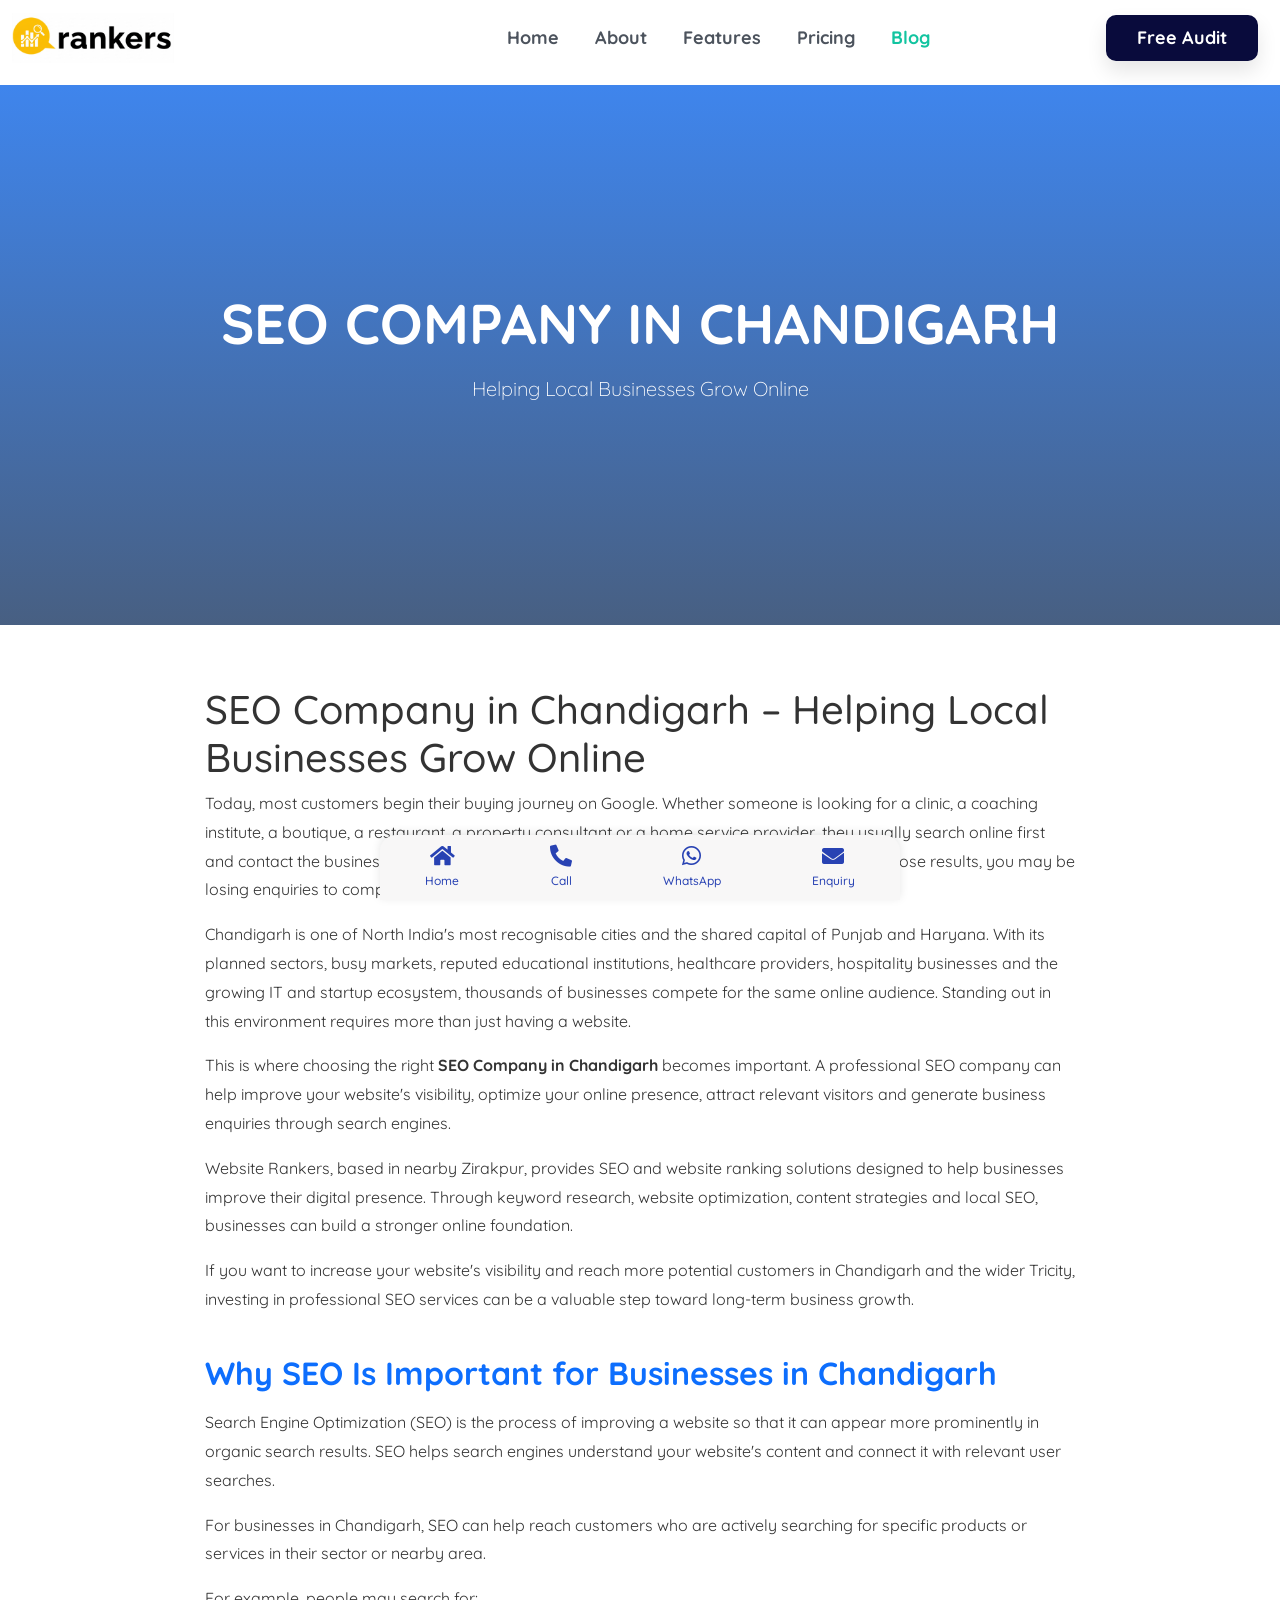
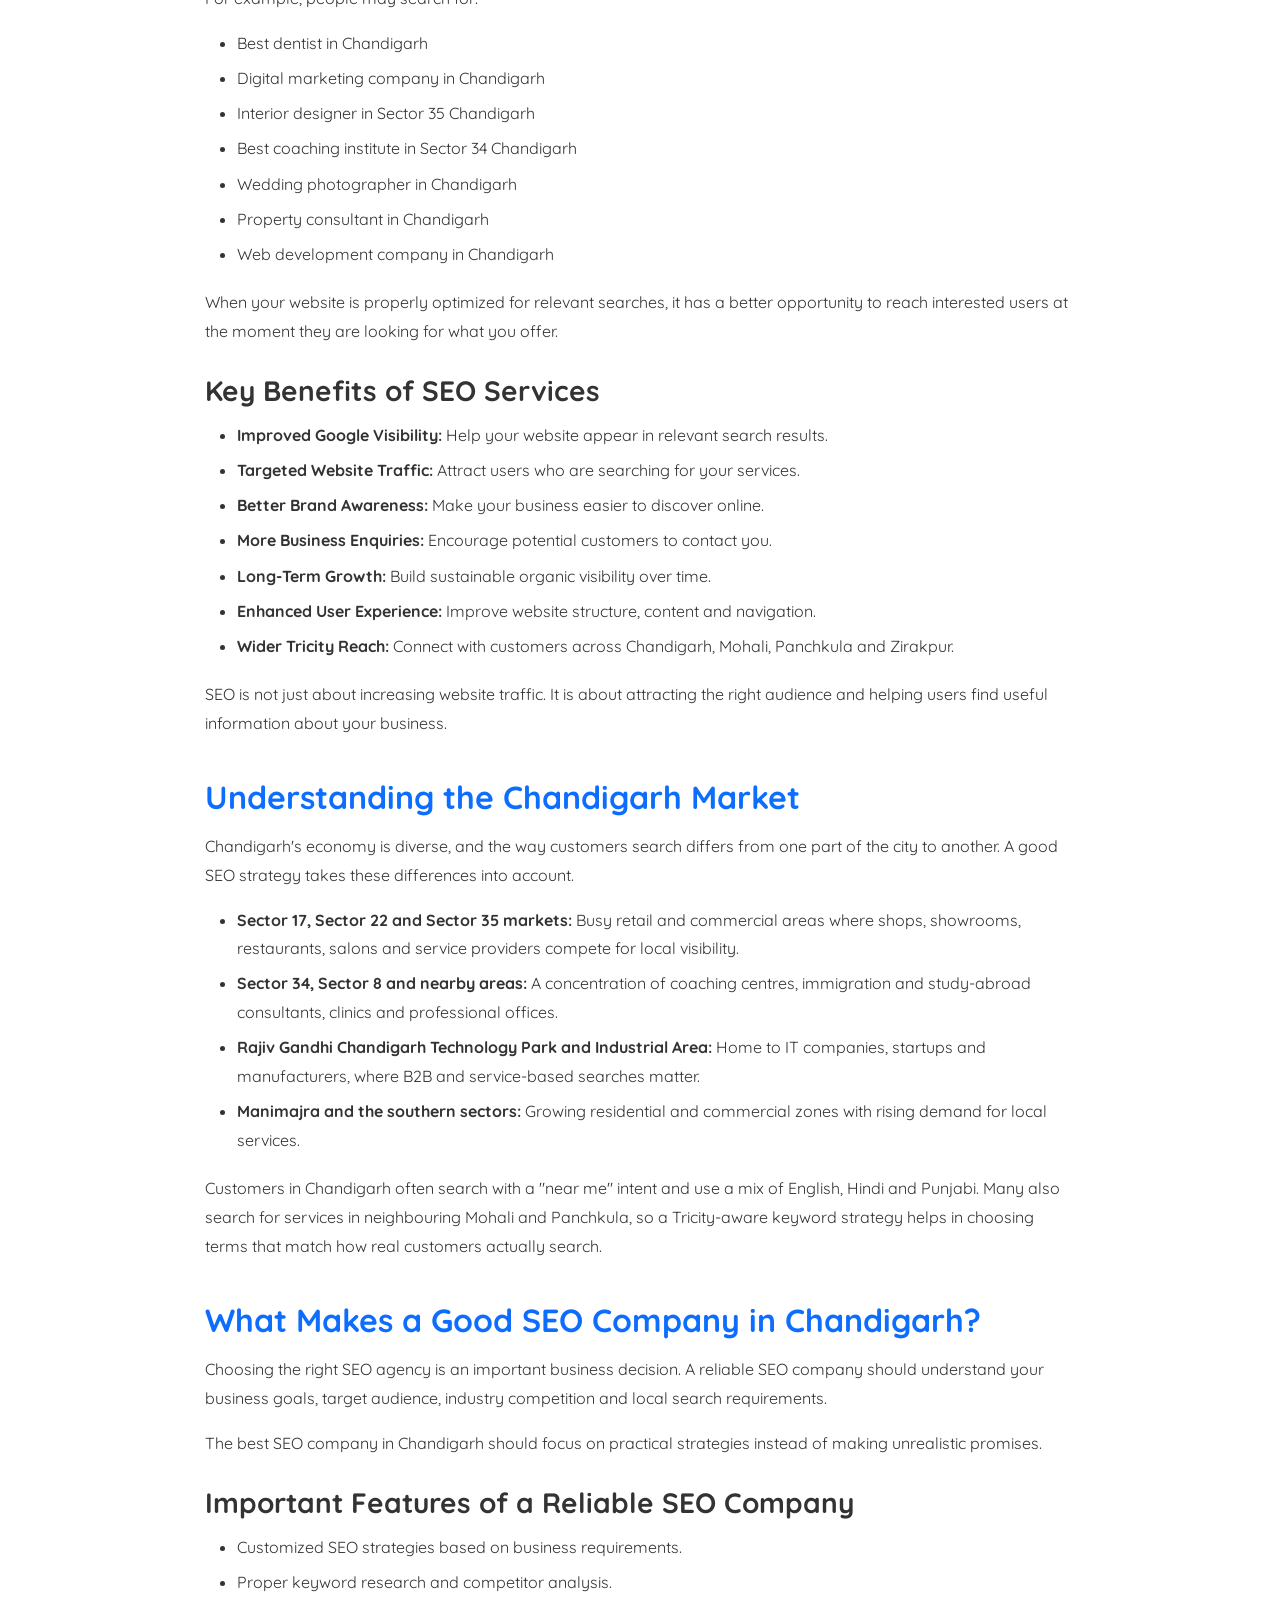
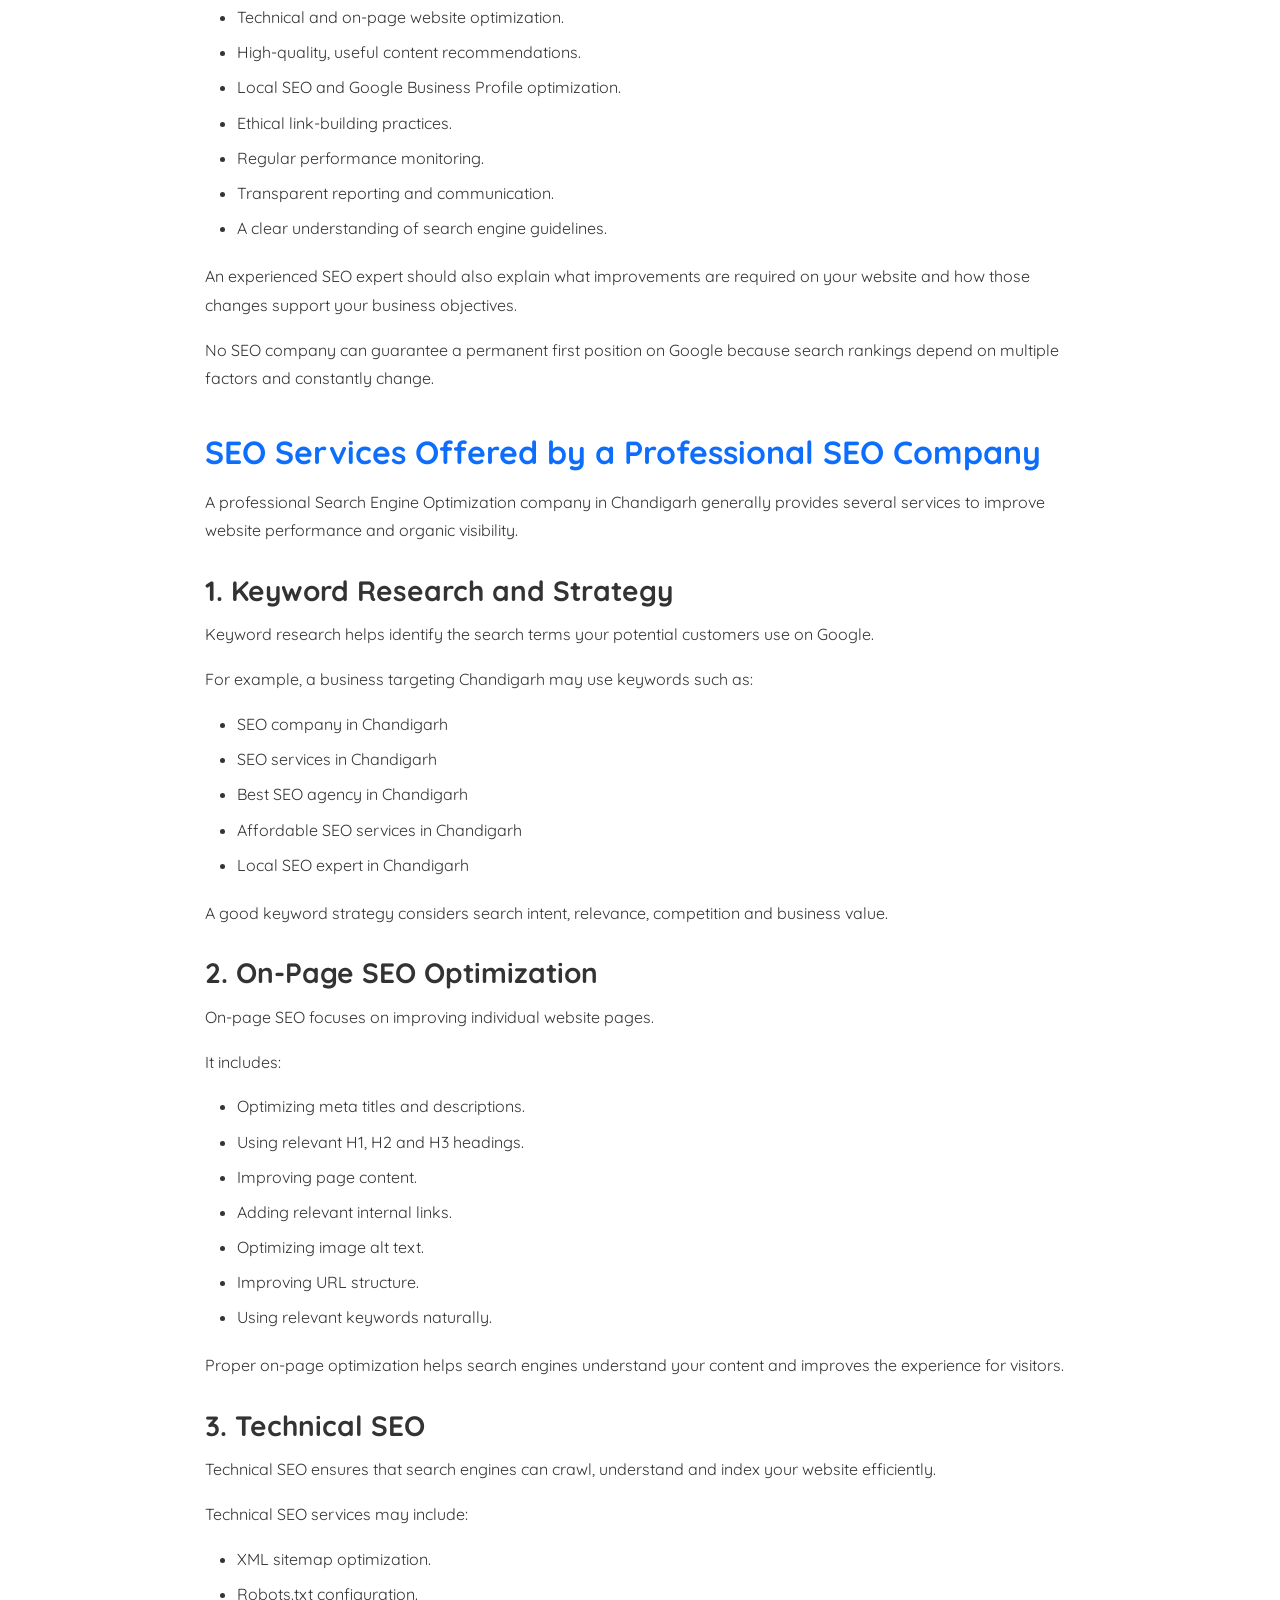
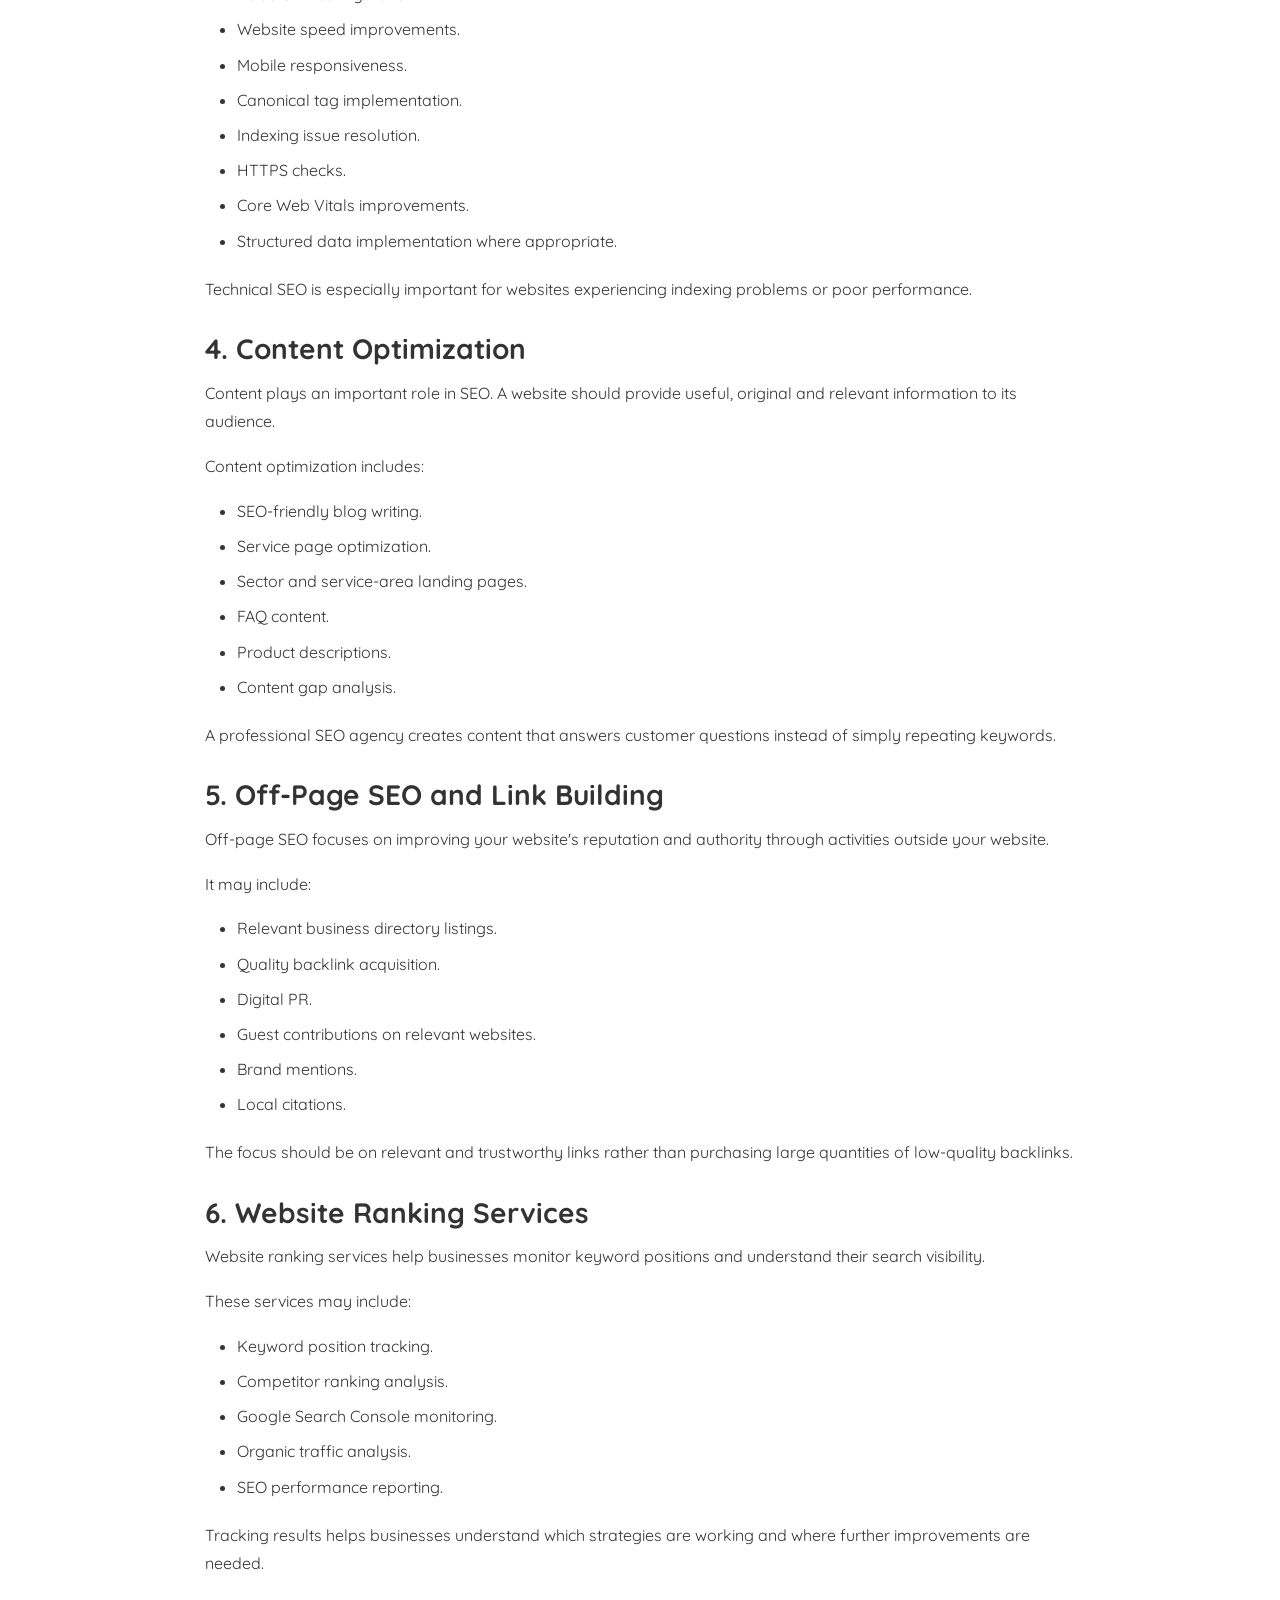
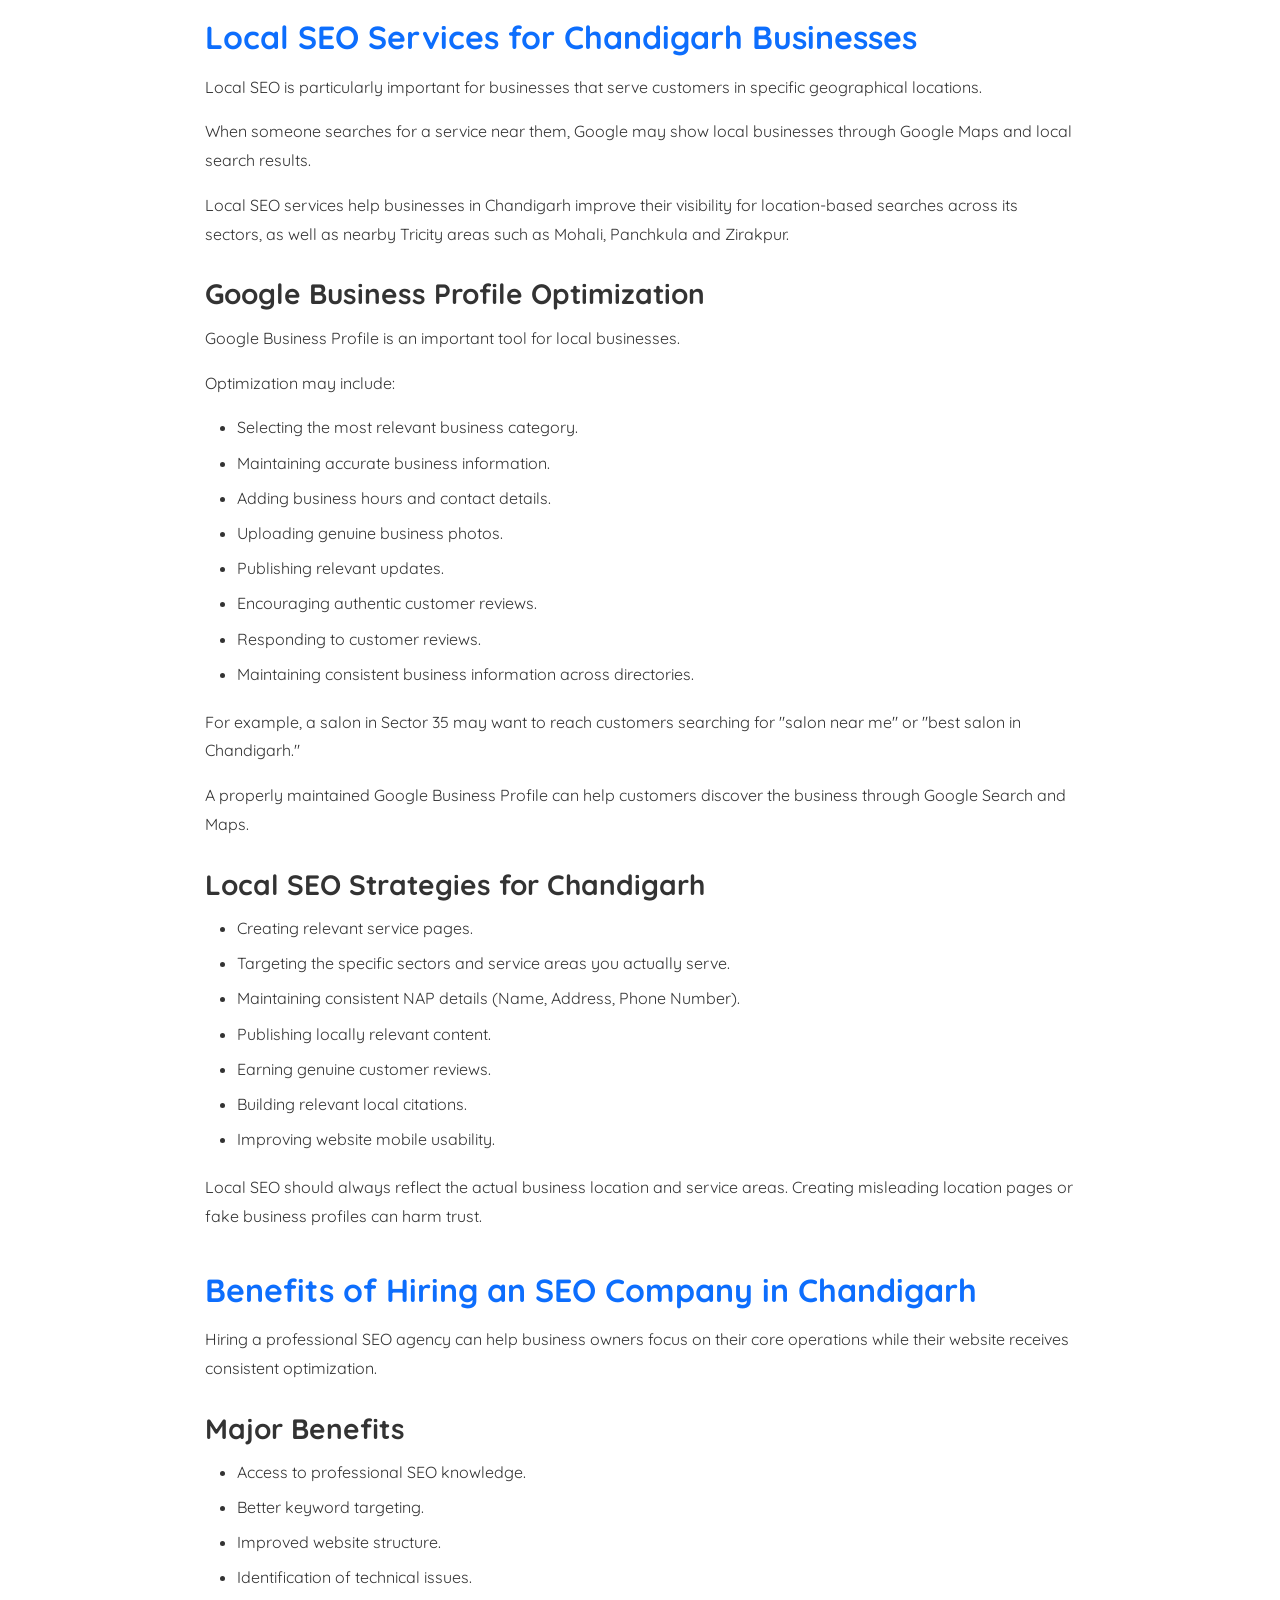
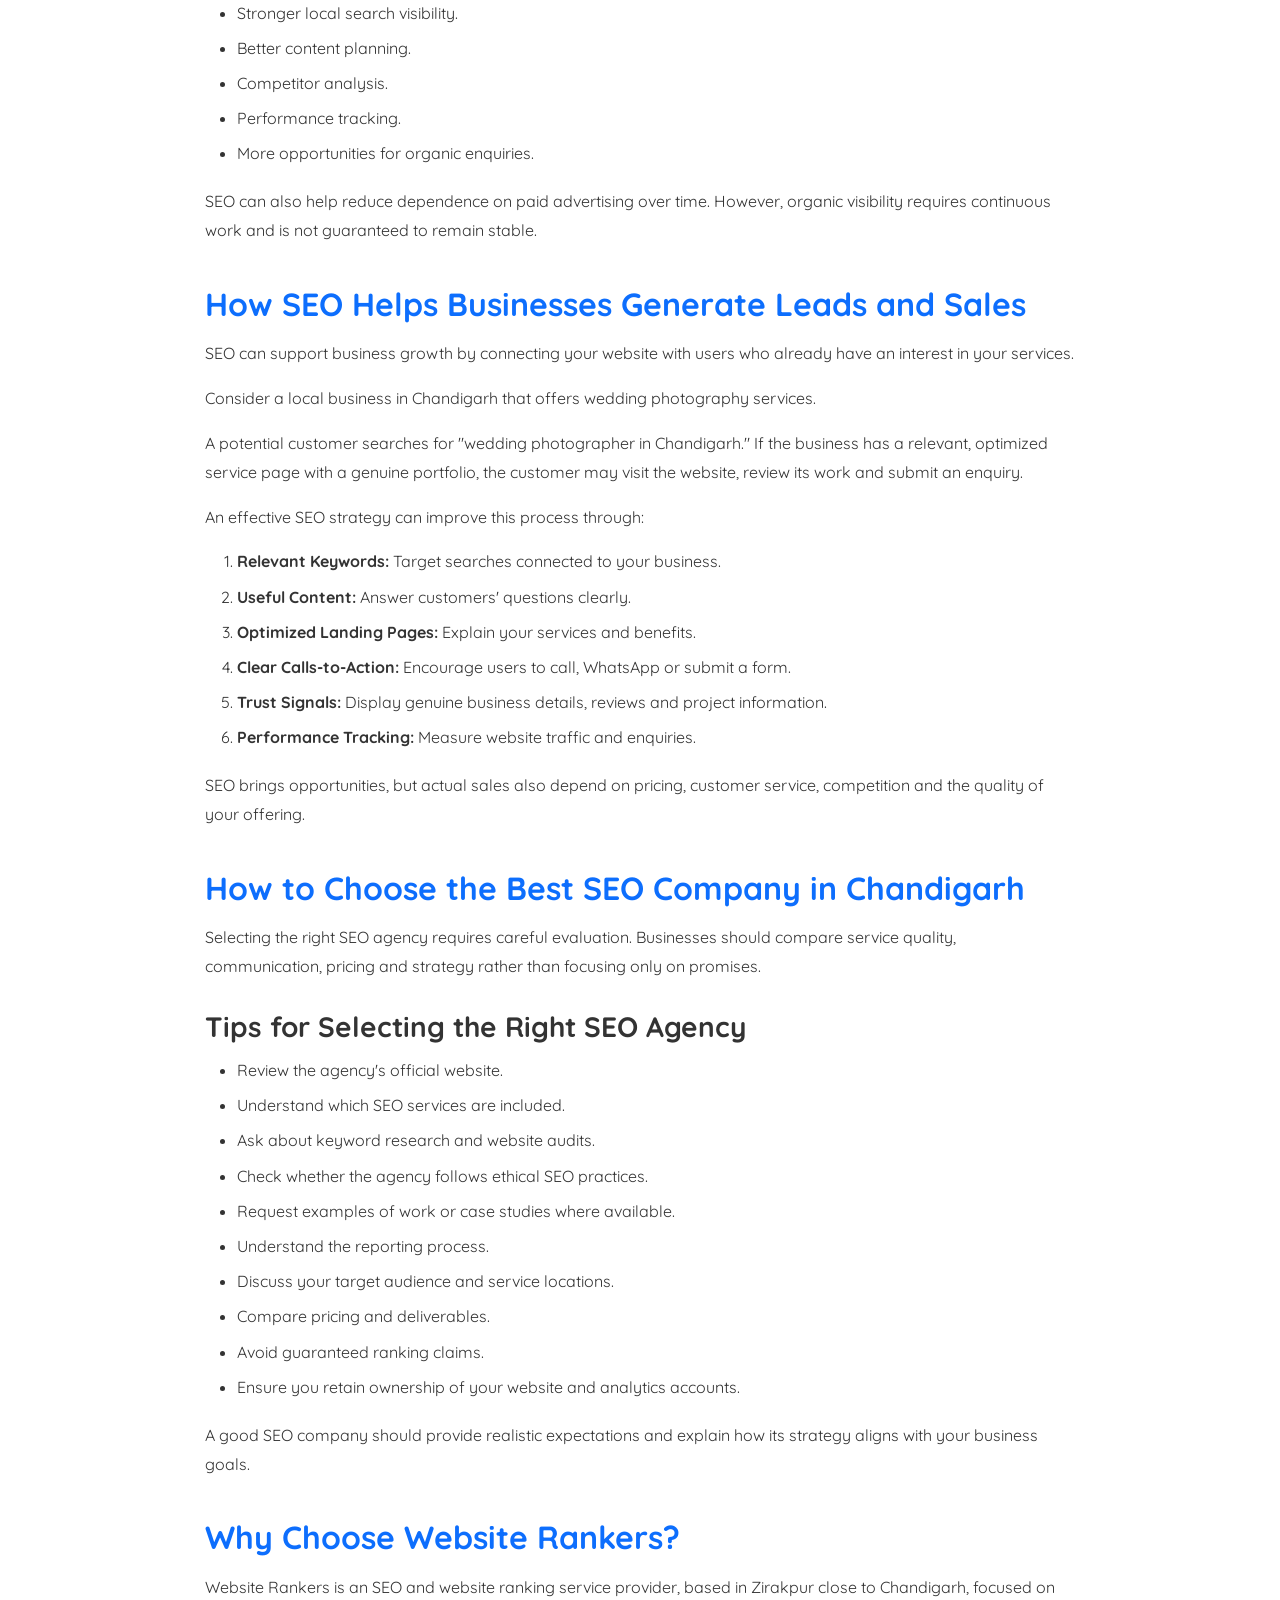
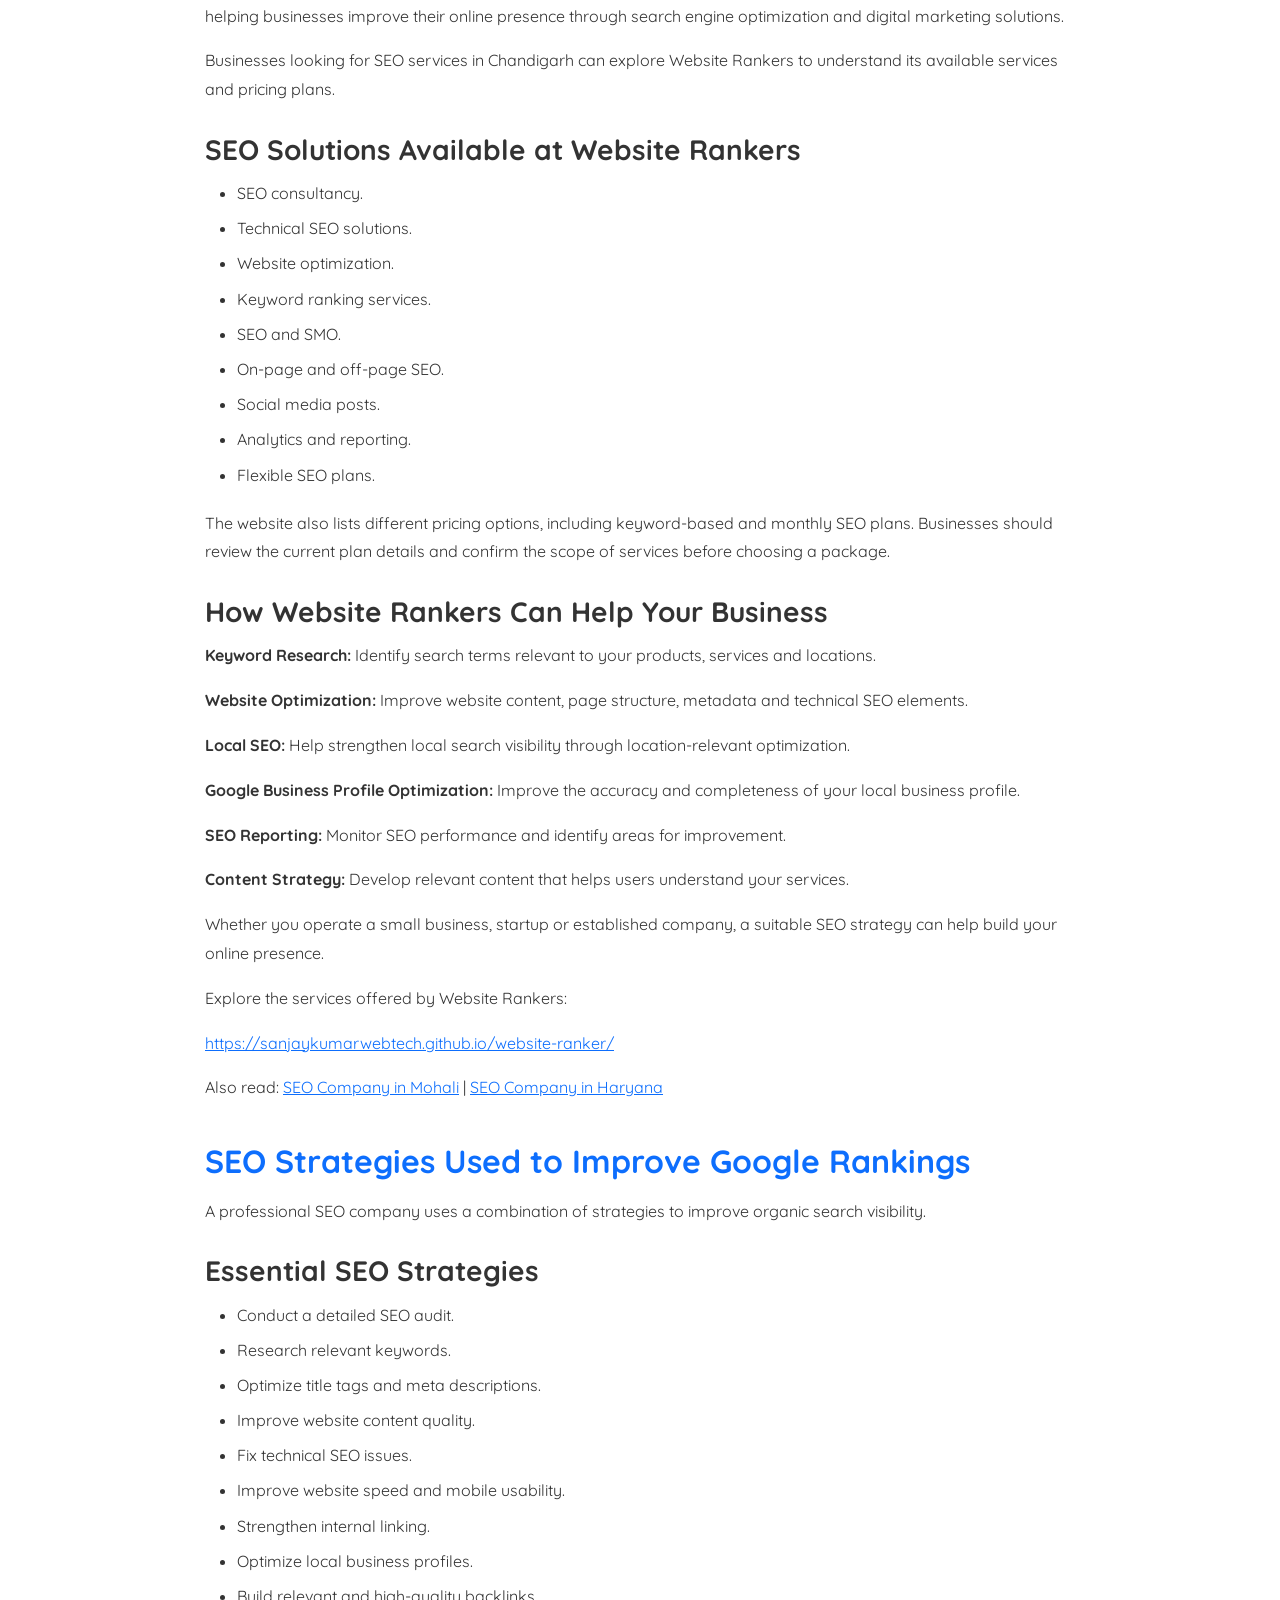
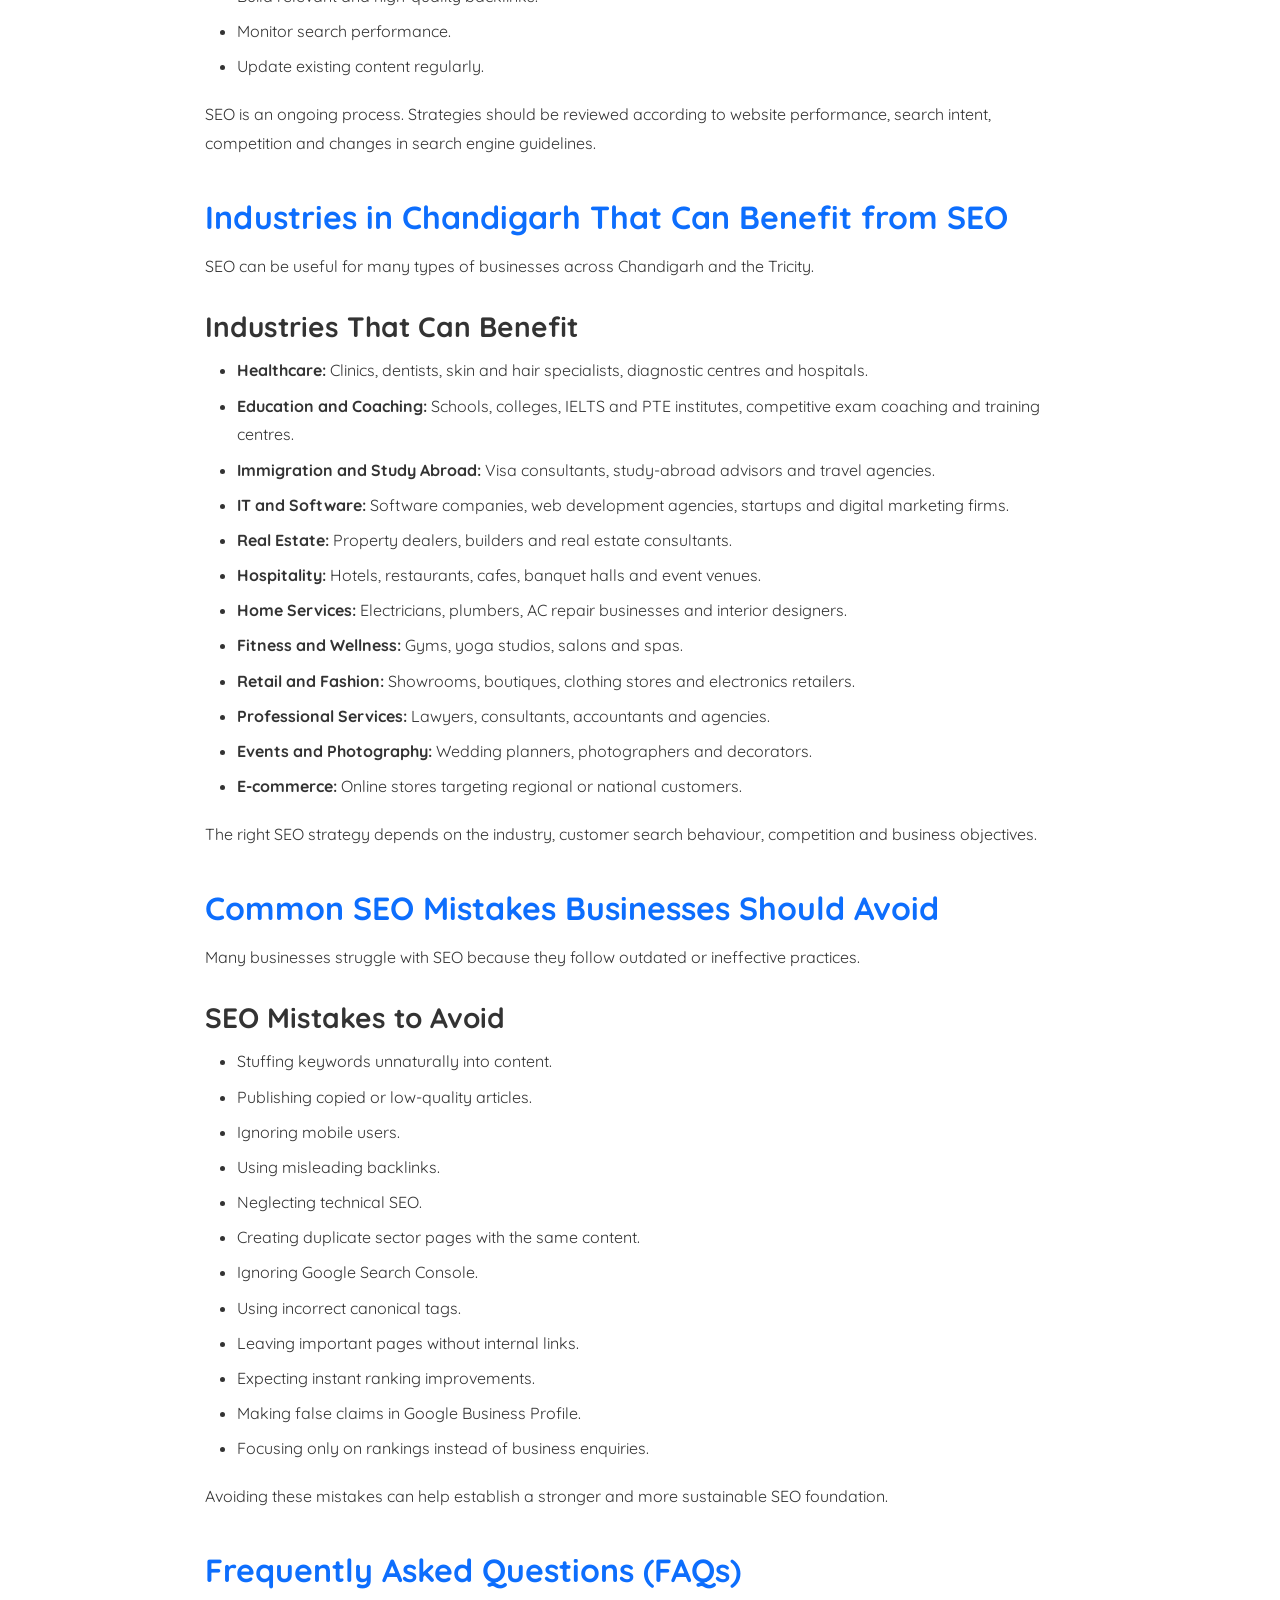
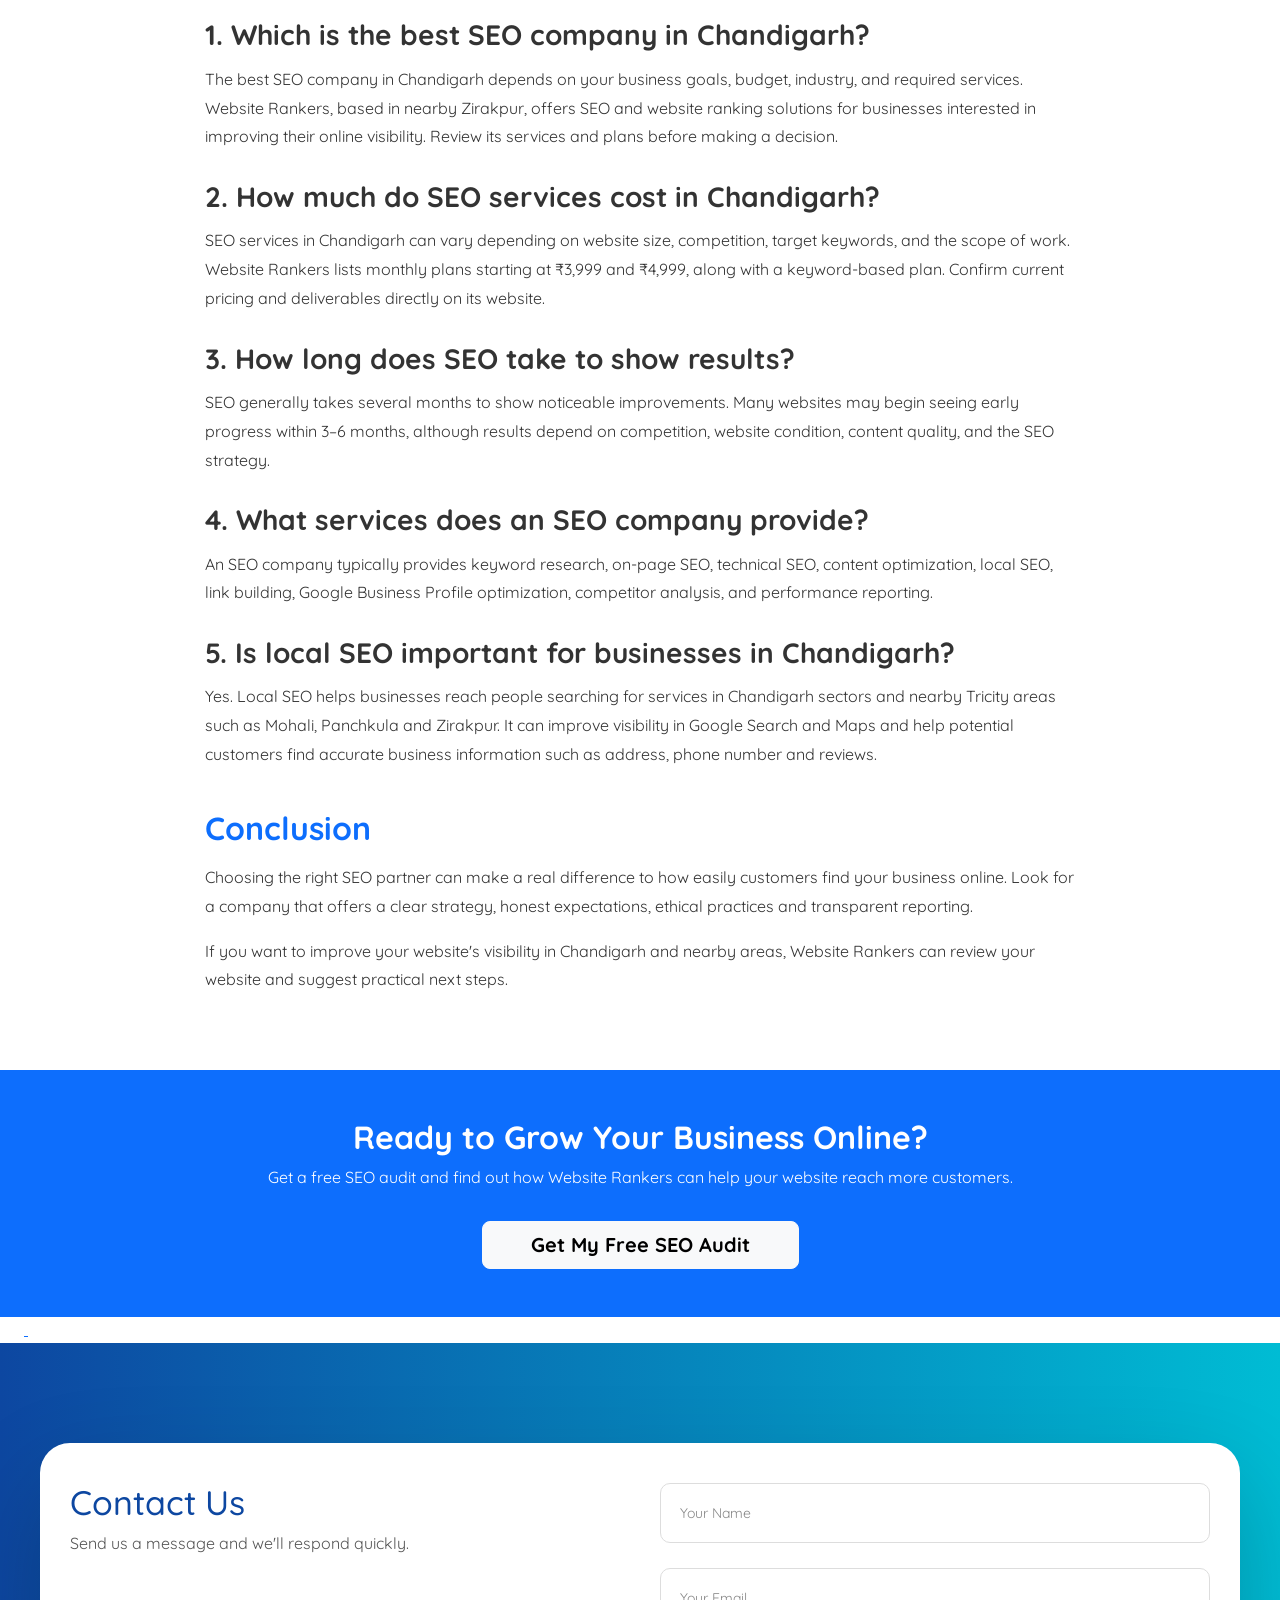
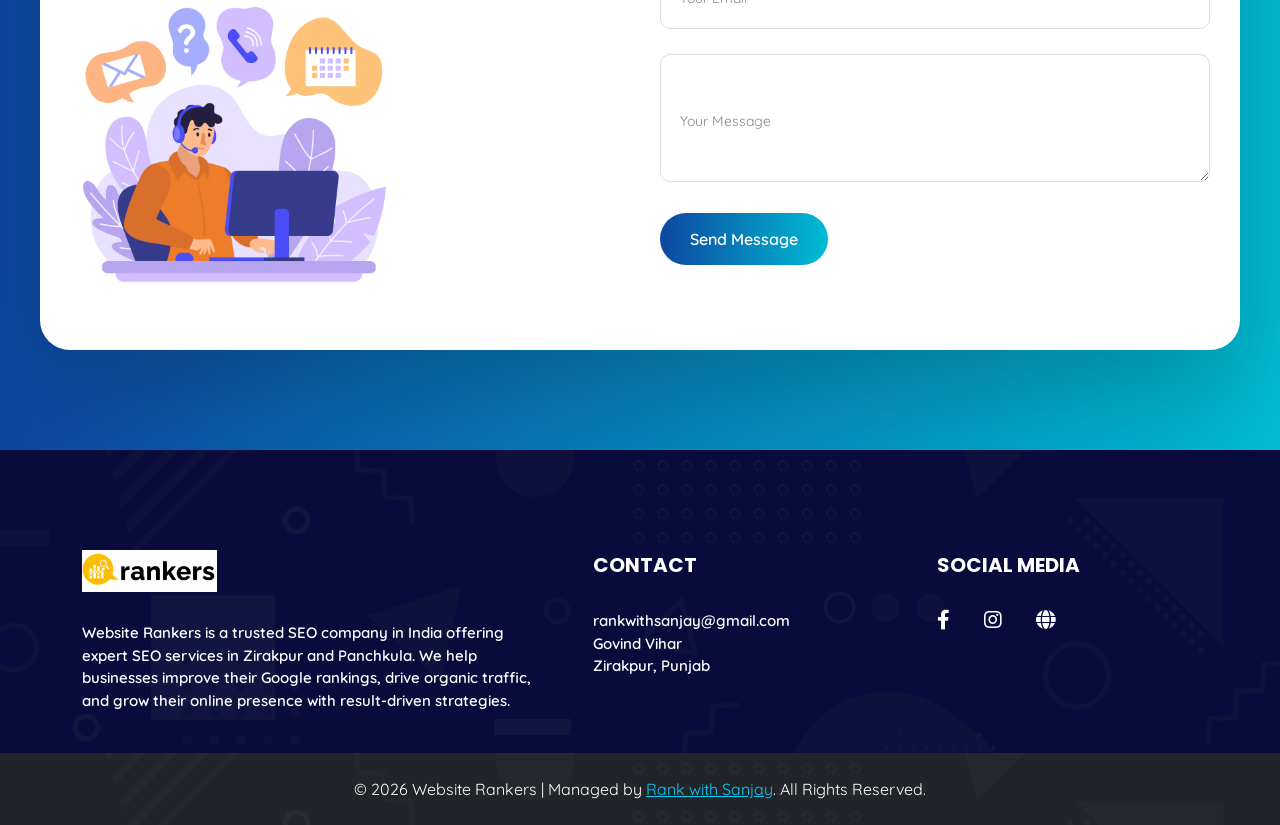
<file: seo-company-in-chandigarh.html>
<!DOCTYPE html>
<html lang="en">
<head>
    <meta charset="UTF-8" />
    <meta name="viewport" content="width=device-width, initial-scale=1.0" />
    <meta http-equiv="X-UA-Compatible" content="IE=edge" />

    <title>SEO Company in Chandigarh | SEO Services for Local Businesses</title>
    <meta name="description" content="Looking for an SEO company in Chandigarh? Learn about SEO services, local SEO, costs and how to choose the right agency. Website Rankers - get a free audit." />
    <meta name="keywords" content="SEO company in Chandigarh, SEO services in Chandigarh, best SEO agency Chandigarh, local SEO Chandigarh, website ranking services Chandigarh" />

    <link rel="canonical" href="https://sanjaykumarwebtech.github.io/website-ranker/seo-company-in-chandigarh.html" />

    <meta property="og:type" content="article">
    <meta property="og:url" content="https://sanjaykumarwebtech.github.io/website-ranker/seo-company-in-chandigarh.html">
    <meta property="og:title" content="SEO Company in Chandigarh | Website Rankers">
    <meta property="og:description" content="SEO services, local SEO and website ranking solutions to help Chandigarh businesses grow online.">
    <meta property="og:image" content="https://sanjaykumarwebtech.github.io/website-ranker/images/hero_img.png">

    <meta property="twitter:card" content="summary_large_image">
    <meta property="twitter:url" content="https://sanjaykumarwebtech.github.io/website-ranker/seo-company-in-chandigarh.html">
    <meta property="twitter:title" content="SEO Company in Chandigarh | Website Rankers">
    <meta property="twitter:description" content="SEO services, local SEO and website ranking solutions for Chandigarh businesses.">
    <meta property="twitter:image" content="https://sanjaykumarwebtech.github.io/website-ranker/images/hero_img.png">

    <script type="application/ld+json">
    {
      "@context": "https://schema.org",
      "@graph": [
        {
          "@type": "Article",
          "headline": "SEO Company in Chandigarh – Helping Local Businesses Grow Online",
          "image": "https://sanjaykumarwebtech.github.io/website-ranker/images/hero_img.png",
          "author": {
            "@type": "Person",
            "name": "Sanjay Kumar",
            "url": "https://rankwithsanjay.tech/"
          },
          "publisher": {
            "@type": "Organization",
            "name": "Website Rankers",
            "logo": {
              "@type": "ImageObject",
              "url": "https://sanjaykumarwebtech.github.io/website-ranker/images/favicon.png"
            }
          },
          "datePublished": "2026-11-11",
          "description": "A guide to SEO services, local SEO and choosing the right SEO company in Chandigarh."
        },
        {
          "@type": "LocalBusiness",
          "name": "Website Rankers",
          "image": "https://sanjaykumarwebtech.github.io/website-ranker/images/hero_img.png",
          "address": {
            "@type": "PostalAddress",
            "streetAddress": "Govind Vihar",
            "addressLocality": "Zirakpur",
            "addressRegion": "Punjab",
            "postalCode": "140603",
            "addressCountry": "IN"
          },
          "geo": {
            "@type": "GeoCoordinates",
            "latitude": 30.6425,
            "longitude": 76.8173
          },
          "url": "https://sanjaykumarwebtech.github.io/website-ranker/",
          "telephone": "+917837660517",
          "priceRange": "₹₹"
        },
        {
          "@type": "BreadcrumbList",
          "itemListElement": [
            {
              "@type": "ListItem",
              "position": 1,
              "name": "Home",
              "item": "https://sanjaykumarwebtech.github.io/website-ranker/"
            },
            {
              "@type": "ListItem",
              "position": 2,
              "name": "SEO Company in Chandigarh",
              "item": "https://sanjaykumarwebtech.github.io/website-ranker/seo-company-in-chandigarh.html"
            }
          ]
        },
        {
          "@type": "FAQPage",
          "mainEntity": [
            {
              "@type": "Question",
              "name": "Which is the best SEO company in Chandigarh?",
              "acceptedAnswer": {
                "@type": "Answer",
                "text": "The best SEO company in Chandigarh depends on your business goals, budget, industry, and required services. Website Rankers, based in nearby Zirakpur, offers SEO and website ranking solutions for businesses interested in improving their online visibility. Review its services and plans before making a decision."
              }
            },
            {
              "@type": "Question",
              "name": "How much do SEO services cost in Chandigarh?",
              "acceptedAnswer": {
                "@type": "Answer",
                "text": "SEO services in Chandigarh can vary depending on website size, competition, target keywords, and the scope of work. Website Rankers lists monthly plans starting at ₹3,999 and ₹4,999, along with a keyword-based plan. Confirm current pricing and deliverables directly on its website."
              }
            },
            {
              "@type": "Question",
              "name": "How long does SEO take to show results?",
              "acceptedAnswer": {
                "@type": "Answer",
                "text": "SEO generally takes several months to show noticeable improvements. Many websites may begin seeing early progress within 3-6 months, although results depend on competition, website condition, content quality, and the SEO strategy."
              }
            },
            {
              "@type": "Question",
              "name": "What services does an SEO company provide?",
              "acceptedAnswer": {
                "@type": "Answer",
                "text": "An SEO company typically provides keyword research, on-page SEO, technical SEO, content optimization, local SEO, link building, Google Business Profile optimization, competitor analysis, and performance reporting."
              }
            },
            {
              "@type": "Question",
              "name": "Is local SEO important for businesses in Chandigarh?",
              "acceptedAnswer": {
                "@type": "Answer",
                "text": "Yes. Local SEO helps businesses reach people searching for services in Chandigarh sectors and nearby Tricity areas such as Mohali, Panchkula and Zirakpur. It can improve visibility in Google Search and Maps and help potential customers find accurate business information such as address, phone number and reviews."
              }
            }
          ]
        }
      ]
    }
    </script>

    <link rel="stylesheet" href="https://cdnjs.cloudflare.com/ajax/libs/twitter-bootstrap/5.1.0/css/bootstrap.min.css" />
    <link rel="stylesheet" href="https://cdnjs.cloudflare.com/ajax/libs/font-awesome/5.15.4/css/all.min.css" />

    <link rel="stylesheet" href="css/style.css" />
    <link rel="stylesheet" href="css/responsive-style.css" />

    <style>
        .blog-hero {
            position: relative;
            background: linear-gradient(rgba(13, 110, 253, 0.8), rgba(0, 0, 0, 0.7)),
                        url('https://images.unsplash.com/photo-1460925895917-afdab827c52f?ixlib=rb-1.2.1&auto=format&fit=crop&w=1350&q=80');
            background-size: cover;
            background-position: center;
            background-attachment: fixed;
            height: 60vh;
            display: flex;
            align-items: center;
            justify-content: center;
            text-align: center;
            color: #fff;
            margin-top: 85px;
        }
        .blog-hero h1 { font-size: 3.5rem; font-weight: 800; text-transform: uppercase; }

        body { overflow-x: hidden; }
        .accent-border { border-left: 5px solid #0d6efd; padding-left: 20px; }

        /* Blog article body */
        .blog-article { max-width: 900px; margin: 0 auto; padding: 60px 15px; line-height: 1.8; color: #333; }
        .blog-article h2 { font-weight: 800; margin-top: 2.5rem; margin-bottom: 1rem; color: #0d6efd; }
        .blog-article h3 { font-weight: 700; margin-top: 1.8rem; margin-bottom: .8rem; }
        .blog-article ul, .blog-article ol { margin-bottom: 1.2rem; }
        .blog-article li { margin-bottom: .4rem; }

        @media (max-width: 768px) {
            .blog-hero h1 { font-size: 2rem; }
            .blog-hero { background-attachment: scroll; }
        }
    </style>
</head>

<body data-bs-spy="scroll" data-bs-target=".navbar" data-bs-offset="85">

    <header class="header_wrapper">
        <nav class="navbar navbar-expand-lg fixed-top">
            <div class="container-fluid">
                <a class="navbar-brand" href="index.html">
                    <img src="images/Gemini_Generated_Image_bwknaabwknaabwkn.png" class="img-fluid" alt="Website Rankers logo" style="max-height: 50px;" />
                </a>
                <button class="navbar-toggler" type="button" data-bs-toggle="collapse" data-bs-target="#navbarNav">
                    <i class="fas fa-stream navbar-toggler-icon"></i>
                </button>
                <div class="collapse navbar-collapse justify-content-end" id="navbarNav">
                    <ul class="navbar-nav menu-navbar-nav">
                        <li class="nav-item"><a class="nav-link" href="index.html#home">Home</a></li>
                        <li class="nav-item"><a class="nav-link" href="index.html#about">About</a></li>
                        <li class="nav-item"><a class="nav-link" href="index.html#features">Features</a></li>
                        <li class="nav-item"><a class="nav-link" href="index.html#pricing">Pricing</a></li>
                        <li class="nav-item"><a class="nav-link active" href="#">Blog</a></li>
                    </ul>
                    <ul class="navbar-nav">
                        <li class="nav-item text-center">
                            <a class="nav-link learn-more-btn" href="index.html#contact">Free Audit</a>
                        </li>
                    </ul>
                </div>
            </div>
        </nav>
    </header>

    <section class="blog-hero">
        <div class="container">
            <h1 class="display-3">SEO Company in Chandigarh</h1>
            <p class="lead mt-3">Helping Local Businesses Grow Online</p>
        </div>
    </section>

    <!-- ================= BLOG CONTENT ================= -->
    <article class="blog-article">

<h1>SEO Company in Chandigarh – Helping Local Businesses Grow Online</h1>

<p>Today, most customers begin their buying journey on Google. Whether someone is looking for a clinic, a coaching institute, a boutique, a restaurant, a property consultant or a home service provider, they usually search online first and contact the businesses that appear in front of them. If your website does not show up in those results, you may be losing enquiries to competitors without even knowing it.</p>

<p>Chandigarh is one of North India's most recognisable cities and the shared capital of Punjab and Haryana. With its planned sectors, busy markets, reputed educational institutions, healthcare providers, hospitality businesses and the growing IT and startup ecosystem, thousands of businesses compete for the same online audience. Standing out in this environment requires more than just having a website.</p>

<p>This is where choosing the right <strong>SEO Company in Chandigarh</strong> becomes important. A professional SEO company can help improve your website's visibility, optimize your online presence, attract relevant visitors and generate business enquiries through search engines.</p>

<p>Website Rankers, based in nearby Zirakpur, provides SEO and website ranking solutions designed to help businesses improve their digital presence. Through keyword research, website optimization, content strategies and local SEO, businesses can build a stronger online foundation.</p>

<p>If you want to increase your website's visibility and reach more potential customers in Chandigarh and the wider Tricity, investing in professional SEO services can be a valuable step toward long-term business growth.</p>

<h2>Why SEO Is Important for Businesses in Chandigarh</h2>

<p>Search Engine Optimization (SEO) is the process of improving a website so that it can appear more prominently in organic search results. SEO helps search engines understand your website's content and connect it with relevant user searches.</p>

<p>For businesses in Chandigarh, SEO can help reach customers who are actively searching for specific products or services in their sector or nearby area.</p>

<p>For example, people may search for:</p>

<ul>
    <li>Best dentist in Chandigarh</li>
    <li>Digital marketing company in Chandigarh</li>
    <li>Interior designer in Sector 35 Chandigarh</li>
    <li>Best coaching institute in Sector 34 Chandigarh</li>
    <li>Wedding photographer in Chandigarh</li>
    <li>Property consultant in Chandigarh</li>
    <li>Web development company in Chandigarh</li>
</ul>

<p>When your website is properly optimized for relevant searches, it has a better opportunity to reach interested users at the moment they are looking for what you offer.</p>

<h3>Key Benefits of SEO Services</h3>

<ul>
    <li><strong>Improved Google Visibility:</strong> Help your website appear in relevant search results.</li>
    <li><strong>Targeted Website Traffic:</strong> Attract users who are searching for your services.</li>
    <li><strong>Better Brand Awareness:</strong> Make your business easier to discover online.</li>
    <li><strong>More Business Enquiries:</strong> Encourage potential customers to contact you.</li>
    <li><strong>Long-Term Growth:</strong> Build sustainable organic visibility over time.</li>
    <li><strong>Enhanced User Experience:</strong> Improve website structure, content and navigation.</li>
    <li><strong>Wider Tricity Reach:</strong> Connect with customers across Chandigarh, Mohali, Panchkula and Zirakpur.</li>
</ul>

<p>SEO is not just about increasing website traffic. It is about attracting the right audience and helping users find useful information about your business.</p>

<h2>Understanding the Chandigarh Market</h2>

<p>Chandigarh's economy is diverse, and the way customers search differs from one part of the city to another. A good SEO strategy takes these differences into account.</p>

<ul>
    <li><strong>Sector 17, Sector 22 and Sector 35 markets:</strong> Busy retail and commercial areas where shops, showrooms, restaurants, salons and service providers compete for local visibility.</li>
    <li><strong>Sector 34, Sector 8 and nearby areas:</strong> A concentration of coaching centres, immigration and study-abroad consultants, clinics and professional offices.</li>
    <li><strong>Rajiv Gandhi Chandigarh Technology Park and Industrial Area:</strong> Home to IT companies, startups and manufacturers, where B2B and service-based searches matter.</li>
    <li><strong>Manimajra and the southern sectors:</strong> Growing residential and commercial zones with rising demand for local services.</li>
</ul>

<p>Customers in Chandigarh often search with a "near me" intent and use a mix of English, Hindi and Punjabi. Many also search for services in neighbouring Mohali and Panchkula, so a Tricity-aware keyword strategy helps in choosing terms that match how real customers actually search.</p>

<h2>What Makes a Good SEO Company in Chandigarh?</h2>

<p>Choosing the right SEO agency is an important business decision. A reliable SEO company should understand your business goals, target audience, industry competition and local search requirements.</p>

<p>The best SEO company in Chandigarh should focus on practical strategies instead of making unrealistic promises.</p>

<h3>Important Features of a Reliable SEO Company</h3>

<ul>
    <li>Customized SEO strategies based on business requirements.</li>
    <li>Proper keyword research and competitor analysis.</li>
    <li>Technical and on-page website optimization.</li>
    <li>High-quality, useful content recommendations.</li>
    <li>Local SEO and Google Business Profile optimization.</li>
    <li>Ethical link-building practices.</li>
    <li>Regular performance monitoring.</li>
    <li>Transparent reporting and communication.</li>
    <li>A clear understanding of search engine guidelines.</li>
</ul>

<p>An experienced SEO expert should also explain what improvements are required on your website and how those changes support your business objectives.</p>

<p>No SEO company can guarantee a permanent first position on Google because search rankings depend on multiple factors and constantly change.</p>

<h2>SEO Services Offered by a Professional SEO Company</h2>

<p>A professional Search Engine Optimization company in Chandigarh generally provides several services to improve website performance and organic visibility.</p>

<h3>1. Keyword Research and Strategy</h3>

<p>Keyword research helps identify the search terms your potential customers use on Google.</p>

<p>For example, a business targeting Chandigarh may use keywords such as:</p>

<ul>
    <li>SEO company in Chandigarh</li>
    <li>SEO services in Chandigarh</li>
    <li>Best SEO agency in Chandigarh</li>
    <li>Affordable SEO services in Chandigarh</li>
    <li>Local SEO expert in Chandigarh</li>
</ul>

<p>A good keyword strategy considers search intent, relevance, competition and business value.</p>

<h3>2. On-Page SEO Optimization</h3>

<p>On-page SEO focuses on improving individual website pages.</p>

<p>It includes:</p>

<ul>
    <li>Optimizing meta titles and descriptions.</li>
    <li>Using relevant H1, H2 and H3 headings.</li>
    <li>Improving page content.</li>
    <li>Adding relevant internal links.</li>
    <li>Optimizing image alt text.</li>
    <li>Improving URL structure.</li>
    <li>Using relevant keywords naturally.</li>
</ul>

<p>Proper on-page optimization helps search engines understand your content and improves the experience for visitors.</p>

<h3>3. Technical SEO</h3>

<p>Technical SEO ensures that search engines can crawl, understand and index your website efficiently.</p>

<p>Technical SEO services may include:</p>

<ul>
    <li>XML sitemap optimization.</li>
    <li>Robots.txt configuration.</li>
    <li>Website speed improvements.</li>
    <li>Mobile responsiveness.</li>
    <li>Canonical tag implementation.</li>
    <li>Indexing issue resolution.</li>
    <li>HTTPS checks.</li>
    <li>Core Web Vitals improvements.</li>
    <li>Structured data implementation where appropriate.</li>
</ul>

<p>Technical SEO is especially important for websites experiencing indexing problems or poor performance.</p>

<h3>4. Content Optimization</h3>

<p>Content plays an important role in SEO. A website should provide useful, original and relevant information to its audience.</p>

<p>Content optimization includes:</p>

<ul>
    <li>SEO-friendly blog writing.</li>
    <li>Service page optimization.</li>
    <li>Sector and service-area landing pages.</li>
    <li>FAQ content.</li>
    <li>Product descriptions.</li>
    <li>Content gap analysis.</li>
</ul>

<p>A professional SEO agency creates content that answers customer questions instead of simply repeating keywords.</p>

<h3>5. Off-Page SEO and Link Building</h3>

<p>Off-page SEO focuses on improving your website's reputation and authority through activities outside your website.</p>

<p>It may include:</p>

<ul>
    <li>Relevant business directory listings.</li>
    <li>Quality backlink acquisition.</li>
    <li>Digital PR.</li>
    <li>Guest contributions on relevant websites.</li>
    <li>Brand mentions.</li>
    <li>Local citations.</li>
</ul>

<p>The focus should be on relevant and trustworthy links rather than purchasing large quantities of low-quality backlinks.</p>

<h3>6. Website Ranking Services</h3>

<p>Website ranking services help businesses monitor keyword positions and understand their search visibility.</p>

<p>These services may include:</p>

<ul>
    <li>Keyword position tracking.</li>
    <li>Competitor ranking analysis.</li>
    <li>Google Search Console monitoring.</li>
    <li>Organic traffic analysis.</li>
    <li>SEO performance reporting.</li>
</ul>

<p>Tracking results helps businesses understand which strategies are working and where further improvements are needed.</p>

<h2>Local SEO Services for Chandigarh Businesses</h2>

<p>Local SEO is particularly important for businesses that serve customers in specific geographical locations.</p>

<p>When someone searches for a service near them, Google may show local businesses through Google Maps and local search results.</p>

<p>Local SEO services help businesses in Chandigarh improve their visibility for location-based searches across its sectors, as well as nearby Tricity areas such as Mohali, Panchkula and Zirakpur.</p>

<h3>Google Business Profile Optimization</h3>

<p>Google Business Profile is an important tool for local businesses.</p>

<p>Optimization may include:</p>

<ul>
    <li>Selecting the most relevant business category.</li>
    <li>Maintaining accurate business information.</li>
    <li>Adding business hours and contact details.</li>
    <li>Uploading genuine business photos.</li>
    <li>Publishing relevant updates.</li>
    <li>Encouraging authentic customer reviews.</li>
    <li>Responding to customer reviews.</li>
    <li>Maintaining consistent business information across directories.</li>
</ul>

<p>For example, a salon in Sector 35 may want to reach customers searching for "salon near me" or "best salon in Chandigarh."</p>

<p>A properly maintained Google Business Profile can help customers discover the business through Google Search and Maps.</p>

<h3>Local SEO Strategies for Chandigarh</h3>

<ul>
    <li>Creating relevant service pages.</li>
    <li>Targeting the specific sectors and service areas you actually serve.</li>
    <li>Maintaining consistent NAP details (Name, Address, Phone Number).</li>
    <li>Publishing locally relevant content.</li>
    <li>Earning genuine customer reviews.</li>
    <li>Building relevant local citations.</li>
    <li>Improving website mobile usability.</li>
</ul>

<p>Local SEO should always reflect the actual business location and service areas. Creating misleading location pages or fake business profiles can harm trust.</p>

<h2>Benefits of Hiring an SEO Company in Chandigarh</h2>

<p>Hiring a professional SEO agency can help business owners focus on their core operations while their website receives consistent optimization.</p>

<h3>Major Benefits</h3>

<ul>
    <li>Access to professional SEO knowledge.</li>
    <li>Better keyword targeting.</li>
    <li>Improved website structure.</li>
    <li>Identification of technical issues.</li>
    <li>Stronger local search visibility.</li>
    <li>Better content planning.</li>
    <li>Competitor analysis.</li>
    <li>Performance tracking.</li>
    <li>More opportunities for organic enquiries.</li>
</ul>

<p>SEO can also help reduce dependence on paid advertising over time. However, organic visibility requires continuous work and is not guaranteed to remain stable.</p>

<h2>How SEO Helps Businesses Generate Leads and Sales</h2>

<p>SEO can support business growth by connecting your website with users who already have an interest in your services.</p>

<p>Consider a local business in Chandigarh that offers wedding photography services.</p>

<p>A potential customer searches for "wedding photographer in Chandigarh." If the business has a relevant, optimized service page with a genuine portfolio, the customer may visit the website, review its work and submit an enquiry.</p>

<p>An effective SEO strategy can improve this process through:</p>

<ol>
    <li><strong>Relevant Keywords:</strong> Target searches connected to your business.</li>
    <li><strong>Useful Content:</strong> Answer customers' questions clearly.</li>
    <li><strong>Optimized Landing Pages:</strong> Explain your services and benefits.</li>
    <li><strong>Clear Calls-to-Action:</strong> Encourage users to call, WhatsApp or submit a form.</li>
    <li><strong>Trust Signals:</strong> Display genuine business details, reviews and project information.</li>
    <li><strong>Performance Tracking:</strong> Measure website traffic and enquiries.</li>
</ol>

<p>SEO brings opportunities, but actual sales also depend on pricing, customer service, competition and the quality of your offering.</p>

<h2>How to Choose the Best SEO Company in Chandigarh</h2>

<p>Selecting the right SEO agency requires careful evaluation. Businesses should compare service quality, communication, pricing and strategy rather than focusing only on promises.</p>

<h3>Tips for Selecting the Right SEO Agency</h3>

<ul>
    <li>Review the agency's official website.</li>
    <li>Understand which SEO services are included.</li>
    <li>Ask about keyword research and website audits.</li>
    <li>Check whether the agency follows ethical SEO practices.</li>
    <li>Request examples of work or case studies where available.</li>
    <li>Understand the reporting process.</li>
    <li>Discuss your target audience and service locations.</li>
    <li>Compare pricing and deliverables.</li>
    <li>Avoid guaranteed ranking claims.</li>
    <li>Ensure you retain ownership of your website and analytics accounts.</li>
</ul>

<p>A good SEO company should provide realistic expectations and explain how its strategy aligns with your business goals.</p>

<h2>Why Choose Website Rankers?</h2>

<p>Website Rankers is an SEO and website ranking service provider, based in Zirakpur close to Chandigarh, focused on helping businesses improve their online presence through search engine optimization and digital marketing solutions.</p>

<p>Businesses looking for SEO services in Chandigarh can explore Website Rankers to understand its available services and pricing plans.</p>

<h3>SEO Solutions Available at Website Rankers</h3>

<ul>
    <li>SEO consultancy.</li>
    <li>Technical SEO solutions.</li>
    <li>Website optimization.</li>
    <li>Keyword ranking services.</li>
    <li>SEO and SMO.</li>
    <li>On-page and off-page SEO.</li>
    <li>Social media posts.</li>
    <li>Analytics and reporting.</li>
    <li>Flexible SEO plans.</li>
</ul>

<p>The website also lists different pricing options, including keyword-based and monthly SEO plans. Businesses should review the current plan details and confirm the scope of services before choosing a package.</p>

<h3>How Website Rankers Can Help Your Business</h3>

<p><strong>Keyword Research:</strong> Identify search terms relevant to your products, services and locations.</p>

<p><strong>Website Optimization:</strong> Improve website content, page structure, metadata and technical SEO elements.</p>

<p><strong>Local SEO:</strong> Help strengthen local search visibility through location-relevant optimization.</p>

<p><strong>Google Business Profile Optimization:</strong> Improve the accuracy and completeness of your local business profile.</p>

<p><strong>SEO Reporting:</strong> Monitor SEO performance and identify areas for improvement.</p>

<p><strong>Content Strategy:</strong> Develop relevant content that helps users understand your services.</p>

<p>Whether you operate a small business, startup or established company, a suitable SEO strategy can help build your online presence.</p>

<p>Explore the services offered by Website Rankers:</p>

<p><a href="https://sanjaykumarwebtech.github.io/website-ranker/" target="_blank" rel="noopener noreferrer">https://sanjaykumarwebtech.github.io/website-ranker/</a></p>

<p>Also read: <a href="seo-company-in-mohali.html">SEO Company in Mohali</a> | <a href="seo-company-in-haryana.html">SEO Company in Haryana</a></p>

<h2>SEO Strategies Used to Improve Google Rankings</h2>

<p>A professional SEO company uses a combination of strategies to improve organic search visibility.</p>

<h3>Essential SEO Strategies</h3>

<ul>
    <li>Conduct a detailed SEO audit.</li>
    <li>Research relevant keywords.</li>
    <li>Optimize title tags and meta descriptions.</li>
    <li>Improve website content quality.</li>
    <li>Fix technical SEO issues.</li>
    <li>Improve website speed and mobile usability.</li>
    <li>Strengthen internal linking.</li>
    <li>Optimize local business profiles.</li>
    <li>Build relevant and high-quality backlinks.</li>
    <li>Monitor search performance.</li>
    <li>Update existing content regularly.</li>
</ul>

<p>SEO is an ongoing process. Strategies should be reviewed according to website performance, search intent, competition and changes in search engine guidelines.</p>

<h2>Industries in Chandigarh That Can Benefit from SEO</h2>

<p>SEO can be useful for many types of businesses across Chandigarh and the Tricity.</p>

<h3>Industries That Can Benefit</h3>

<ul>
    <li><strong>Healthcare:</strong> Clinics, dentists, skin and hair specialists, diagnostic centres and hospitals.</li>
    <li><strong>Education and Coaching:</strong> Schools, colleges, IELTS and PTE institutes, competitive exam coaching and training centres.</li>
    <li><strong>Immigration and Study Abroad:</strong> Visa consultants, study-abroad advisors and travel agencies.</li>
    <li><strong>IT and Software:</strong> Software companies, web development agencies, startups and digital marketing firms.</li>
    <li><strong>Real Estate:</strong> Property dealers, builders and real estate consultants.</li>
    <li><strong>Hospitality:</strong> Hotels, restaurants, cafes, banquet halls and event venues.</li>
    <li><strong>Home Services:</strong> Electricians, plumbers, AC repair businesses and interior designers.</li>
    <li><strong>Fitness and Wellness:</strong> Gyms, yoga studios, salons and spas.</li>
    <li><strong>Retail and Fashion:</strong> Showrooms, boutiques, clothing stores and electronics retailers.</li>
    <li><strong>Professional Services:</strong> Lawyers, consultants, accountants and agencies.</li>
    <li><strong>Events and Photography:</strong> Wedding planners, photographers and decorators.</li>
    <li><strong>E-commerce:</strong> Online stores targeting regional or national customers.</li>
</ul>

<p>The right SEO strategy depends on the industry, customer search behaviour, competition and business objectives.</p>

<h2>Common SEO Mistakes Businesses Should Avoid</h2>

<p>Many businesses struggle with SEO because they follow outdated or ineffective practices.</p>

<h3>SEO Mistakes to Avoid</h3>

<ul>
    <li>Stuffing keywords unnaturally into content.</li>
    <li>Publishing copied or low-quality articles.</li>
    <li>Ignoring mobile users.</li>
    <li>Using misleading backlinks.</li>
    <li>Neglecting technical SEO.</li>
    <li>Creating duplicate sector pages with the same content.</li>
    <li>Ignoring Google Search Console.</li>
    <li>Using incorrect canonical tags.</li>
    <li>Leaving important pages without internal links.</li>
    <li>Expecting instant ranking improvements.</li>
    <li>Making false claims in Google Business Profile.</li>
    <li>Focusing only on rankings instead of business enquiries.</li>
</ul>

<p>Avoiding these mistakes can help establish a stronger and more sustainable SEO foundation.</p>

<h2>Frequently Asked Questions (FAQs)</h2>

<h3>1. Which is the best SEO company in Chandigarh?</h3>

<p>The best SEO company in Chandigarh depends on your business goals, budget, industry, and required services. Website Rankers, based in nearby Zirakpur, offers SEO and website ranking solutions for businesses interested in improving their online visibility. Review its services and plans before making a decision.</p>

<h3>2. How much do SEO services cost in Chandigarh?</h3>

<p>SEO services in Chandigarh can vary depending on website size, competition, target keywords, and the scope of work. Website Rankers lists monthly plans starting at ₹3,999 and ₹4,999, along with a keyword-based plan. Confirm current pricing and deliverables directly on its website.</p>

<h3>3. How long does SEO take to show results?</h3>

<p>SEO generally takes several months to show noticeable improvements. Many websites may begin seeing early progress within 3–6 months, although results depend on competition, website condition, content quality, and the SEO strategy.</p>

<h3>4. What services does an SEO company provide?</h3>

<p>An SEO company typically provides keyword research, on-page SEO, technical SEO, content optimization, local SEO, link building, Google Business Profile optimization, competitor analysis, and performance reporting.</p>

<h3>5. Is local SEO important for businesses in Chandigarh?</h3>

<p>Yes. Local SEO helps businesses reach people searching for services in Chandigarh sectors and nearby Tricity areas such as Mohali, Panchkula and Zirakpur. It can improve visibility in Google Search and Maps and help potential customers find accurate business information such as address, phone number and reviews.</p>

<h2>Conclusion</h2>

<p>Choosing the right SEO partner can make a real difference to how easily customers find your business online. Look for a company that offers a clear strategy, honest expectations, ethical practices and transparent reporting.</p>

<p>If you want to improve your website's visibility in Chandigarh and nearby areas, Website Rankers can review your website and suggest practical next steps.</p>

    </article>
    <!-- ================= END BLOG CONTENT ================= -->

    <section class="bg-primary text-white py-5 text-center">
        <div class="container">
            <h2 class="fw-bold">Ready to Grow Your Business Online?</h2>
            <p>Get a free SEO audit and find out how Website Rankers can help your website reach more customers.</p>
            <a href="index.html#contact" class="btn btn-light btn-lg mt-3 px-5 fw-bold">Get My Free SEO Audit</a>
        </div>
    </section>

    <!-- Floating call / WhatsApp icons (desktop) -->
    <div class="desktop-floating-icons">
      <a href="tel:+917837660517" aria-label="Call us" class="icon call-icon" title="Call Us">
        <svg width="24" height="24" viewBox="0 0 24 24" fill="#fff" xmlns="http://www.w3.org/2000/svg">
          <path d="M6.62 10.79a15.053 15.053 0 006.59 6.59l2.2-2.2a1 1 0 011.11-.21c1.2.48 2.5.74 3.85.74a1 1 0 011 1v3.5a1 1 0 01-1 1C10.07 22 2 13.93 2 4.5a1 1 0 011-1H6.5a1 1 0 011 1c0 1.35.25 2.65.74 3.85a1 1 0 01-.21 1.11l-2.2 2.2z"/>
        </svg>
      </a>

      <a href="https://wa.me/917837660517" aria-label="WhatsApp us" class="icon whatsapp-icon" title="WhatsApp">
        <svg width="24" height="24" viewBox="0 0 24 24" fill="#fff" xmlns="http://www.w3.org/2000/svg">
          <path d="M12 2C6.486 2 2 6.187 2 11.5C2 13.81 2.842 15.951 4.281 17.68L3 22L7.488 20.754C9.074 21.56 10.879 22 12.797 22C18.313 22 22.797 17.813 22.797 12.5C22.797 7.187 18.313 2 12.797 2H12ZM7.947 7.986C8.102 7.985 8.253 7.99 8.402 8.002C8.623 8.02 8.82 8.164 8.896 8.37L9.883 10.987C9.954 11.18 9.924 11.395 9.803 11.563L9.04 12.66C10.04 14.191 11.308 15.229 12.896 15.846L14.053 15.07C14.214 14.96 14.424 14.935 14.611 15.002L17.15 15.946C17.381 16.028 17.54 16.227 17.561 16.461C17.582 16.694 17.459 16.917 17.243 17.033C16.048 17.682 13.779 18.5 11.332 17.298C8.885 16.096 7.074 13.288 6.992 11.553C6.93 10.251 7.342 8.98 7.947 7.986Z"/>
        </svg>
      </a>
    </div>

    <!-- Mobile bottom nav -->
    <div class="mobile-bottom-nav">
      <a href="index.html" aria-label="Home" class="nav-item">
        <i class="fas fa-home"></i>
        <span>Home</span>
      </a>
      <a href="tel:+917837660517" aria-label="Call us" class="nav-item">
        <i class="fas fa-phone-alt"></i>
        <span>Call</span>
      </a>
      <a href="https://wa.me/917837660517" aria-label="WhatsApp us" class="nav-item">
        <i class="fab fa-whatsapp"></i>
        <span>WhatsApp</span>
      </a>
      <a href="#contact" aria-label="Send enquiry" class="nav-item">
        <i class="fas fa-envelope"></i>
        <span>Enquiry</span>
      </a>
    </div>

    <!-- Contact form -->
    <section class="contact-pro" id="contact">
      <div class="contact-container">

        <div class="contact-left">
          <h2>Contact Us</h2>
          <p>Send us a message and we'll respond quickly.</p>
          <img src="images/5143151.jpg" alt="Contact Website Rankers">
        </div>

        <div class="contact-right">
          <form action="https://formspree.io/f/xgvglzle" method="POST" id="contactForm">

            <div class="input-box">
              <input type="text" name="name" required>
              <label>Your Name</label>
            </div>

            <div class="input-box">
              <input type="email" name="email" required>
              <label>Your Email</label>
            </div>

            <div class="input-box">
              <textarea name="message" rows="4" required></textarea>
              <label>Your Message</label>
            </div>

            <button type="submit">Send Message</button>

            <p class="form-status" id="formStatus"></p>
          </form>
        </div>

      </div>
    </section>

    <!-- Footer -->
    <section id="footer" class="footer_wrapper">
        <div class="container">
            <div class="row">
                <div class="col-lg-5 footer_logo mb-4 mb-lg-0">
                    <img src="images/Gemini_Generated_Image_bwknaabwknaabwkn.png" alt="Website Rankers logo">
                    <p class="footer_text">
                        Website Rankers is a trusted SEO company in India offering expert SEO services in Zirakpur and Panchkula. We help businesses improve their Google rankings, drive organic traffic, and grow their online presence with result-driven strategies.
                    </p>
                </div>
                <div class="col-lg-4 px-lg-5 mb-4 mb-lg-0">
                    <h3 class="footer_title">Contact</h3>
                    <p class="footer_text">
                        <a href="mailto:rankwithsanjay@gmail.com">rankwithsanjay@gmail.com</a><br>
                        <a href="#" class="footer_address">Govind Vihar<br> Zirakpur, Punjab</a>
                    </p>
                </div>
                <div class="col-lg-3 mb-4 mb-lg-0">
                    <h3 class="footer_title">Social Media</h3>
                    <p>
                        <a href="https://www.facebook.com/people/Rankwith-Sanjay/61584405041816/" class="footer_social_media_icon" aria-label="Facebook"><i class="fab fa-facebook-f"></i></a>
                        <a href="https://www.instagram.com/rankwithsanjay/" class="footer_social_media_icon" aria-label="Instagram"><i class="fab fa-instagram"></i></a>
                        <a href="https://rankwithsanjay.tech/" class="footer_social_media_icon" aria-label="Website"><i class="fas fa-globe"></i></a>
                    </p>
                </div>
            </div>
        </div>
    </section>

    <footer class="footer_wrapper py-4 bg-dark text-white text-center">
        <div class="container">
            <p class="mb-0">© 2026 Website Rankers | Managed by <a href="https://rankwithsanjay.tech/" class="text-info">Rank with Sanjay</a>. All Rights Reserved.</p>
        </div>
    </footer>

    <script src="https://code.jquery.com/jquery-3.6.0.min.js"></script>
    <script src="https://cdnjs.cloudflare.com/ajax/libs/twitter-bootstrap/5.1.0/js/bootstrap.bundle.min.js"></script>

    <script>
      // Contact form: submit via Formspree without leaving the page
      (function () {
        var form = document.getElementById('contactForm');
        var status = document.getElementById('formStatus');
        if (!form) return;
        form.addEventListener('submit', function (e) {
          e.preventDefault();
          fetch(form.action, {
            method: 'POST',
            body: new FormData(form),
            headers: { 'Accept': 'application/json' }
          }).then(function (r) {
            if (r.ok) { status.textContent = 'Thank you! Your message has been sent.'; form.reset(); }
            else { status.textContent = 'Something went wrong. Please try again.'; }
          }).catch(function () {
            status.textContent = 'Network error. Please try again.';
          });
        });
      })();
    </script>

</body>
</html>
</file>
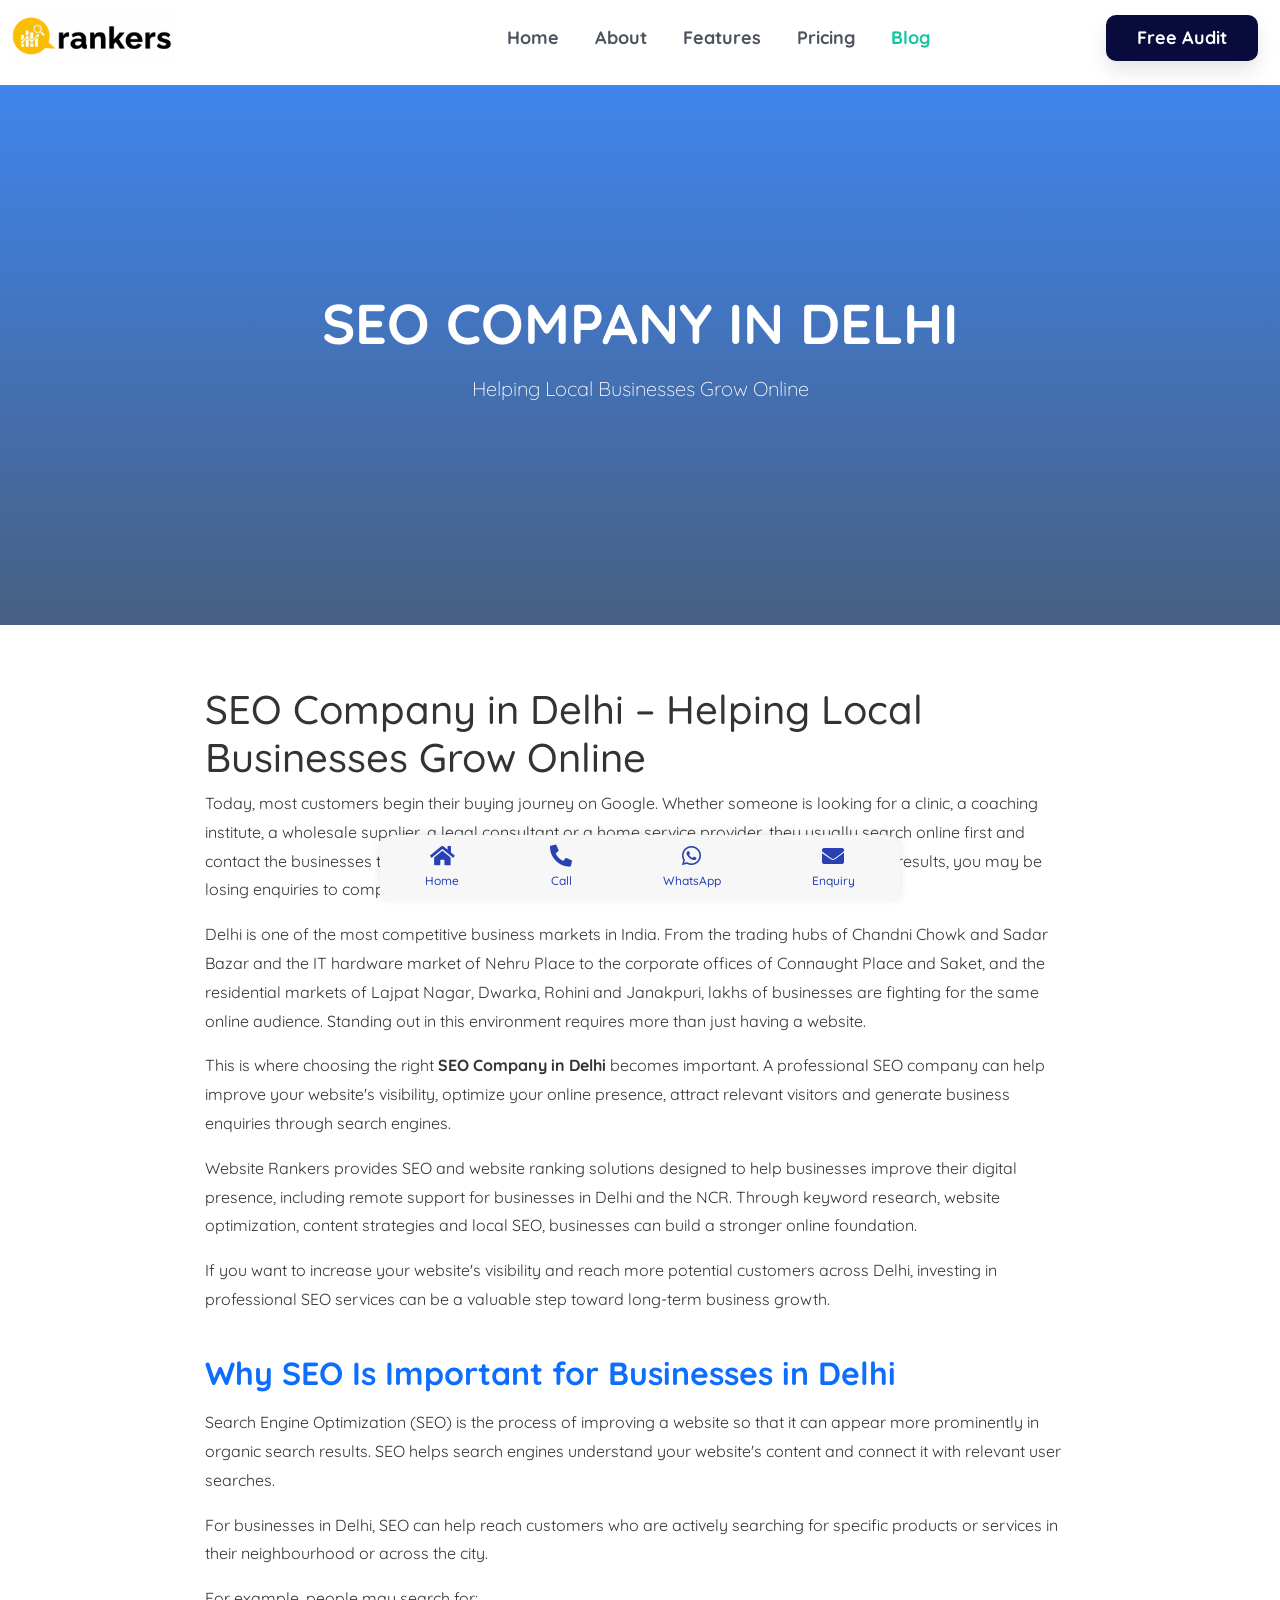
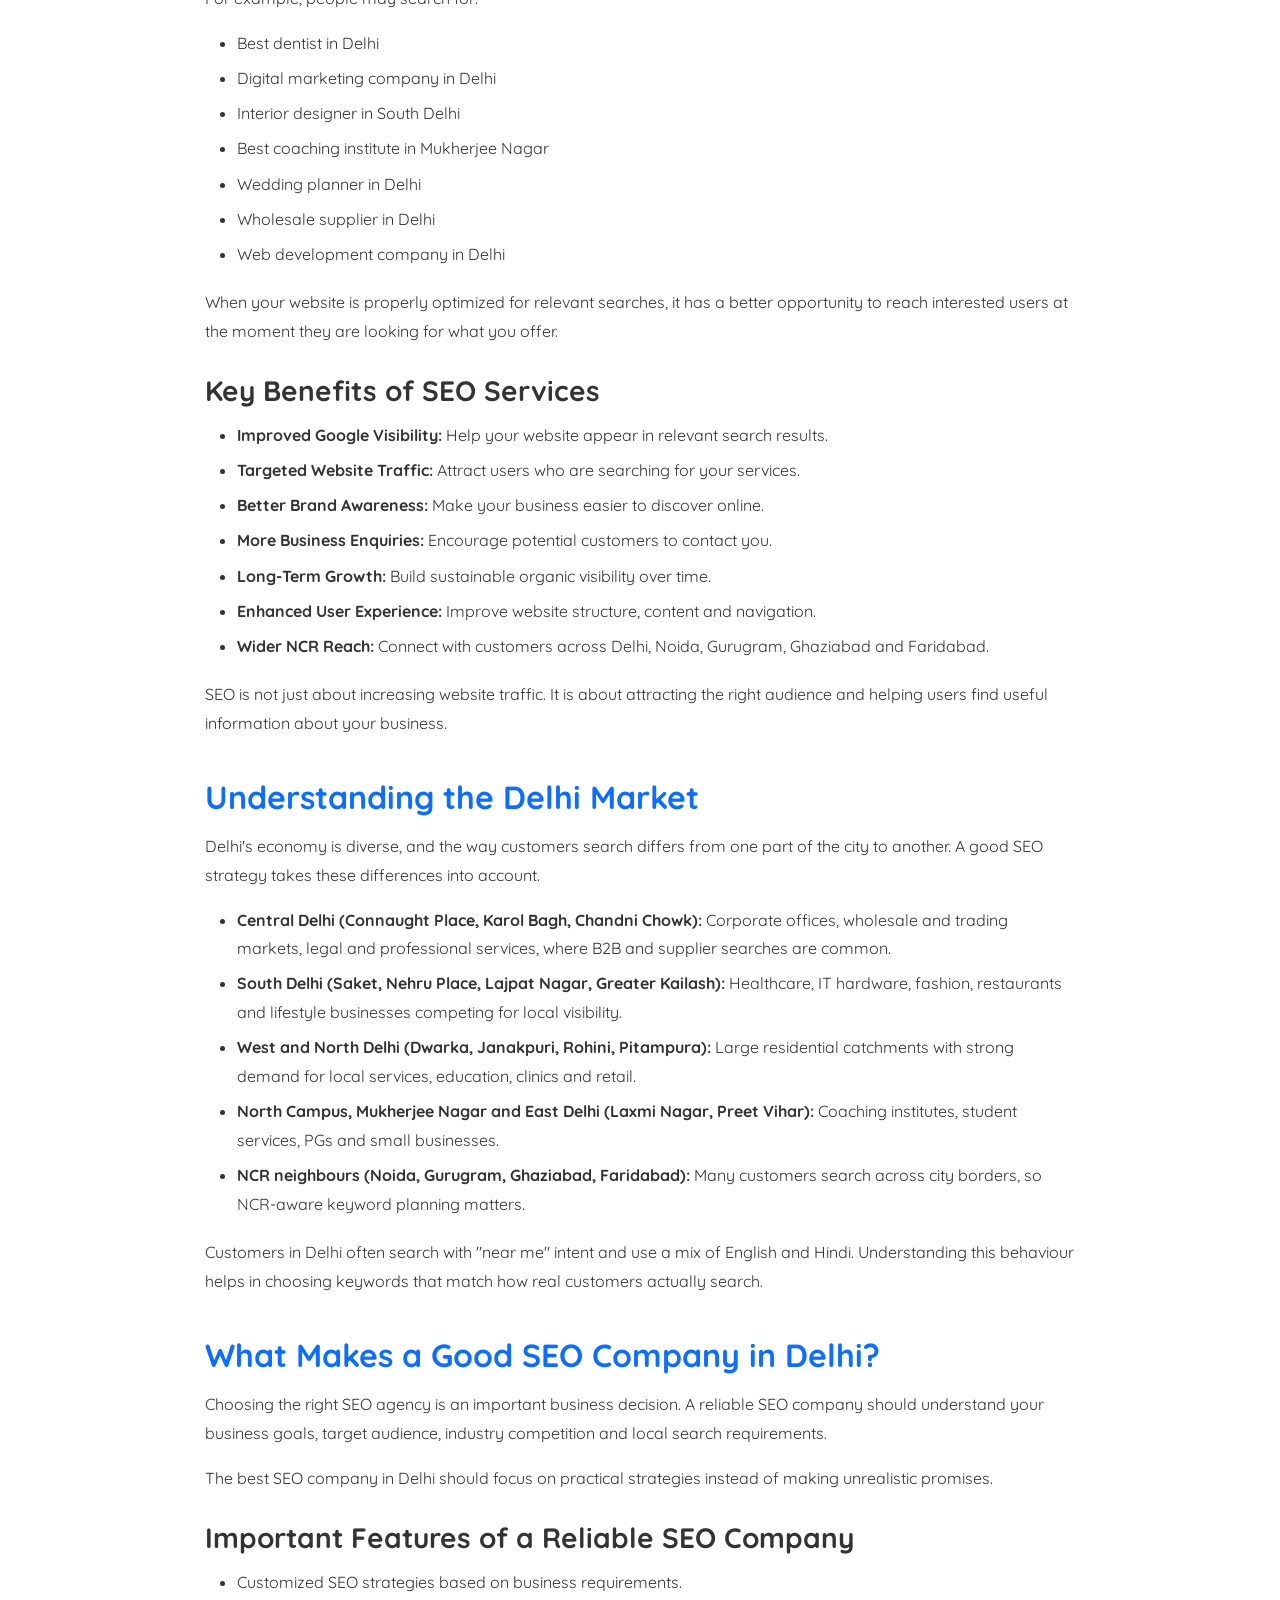
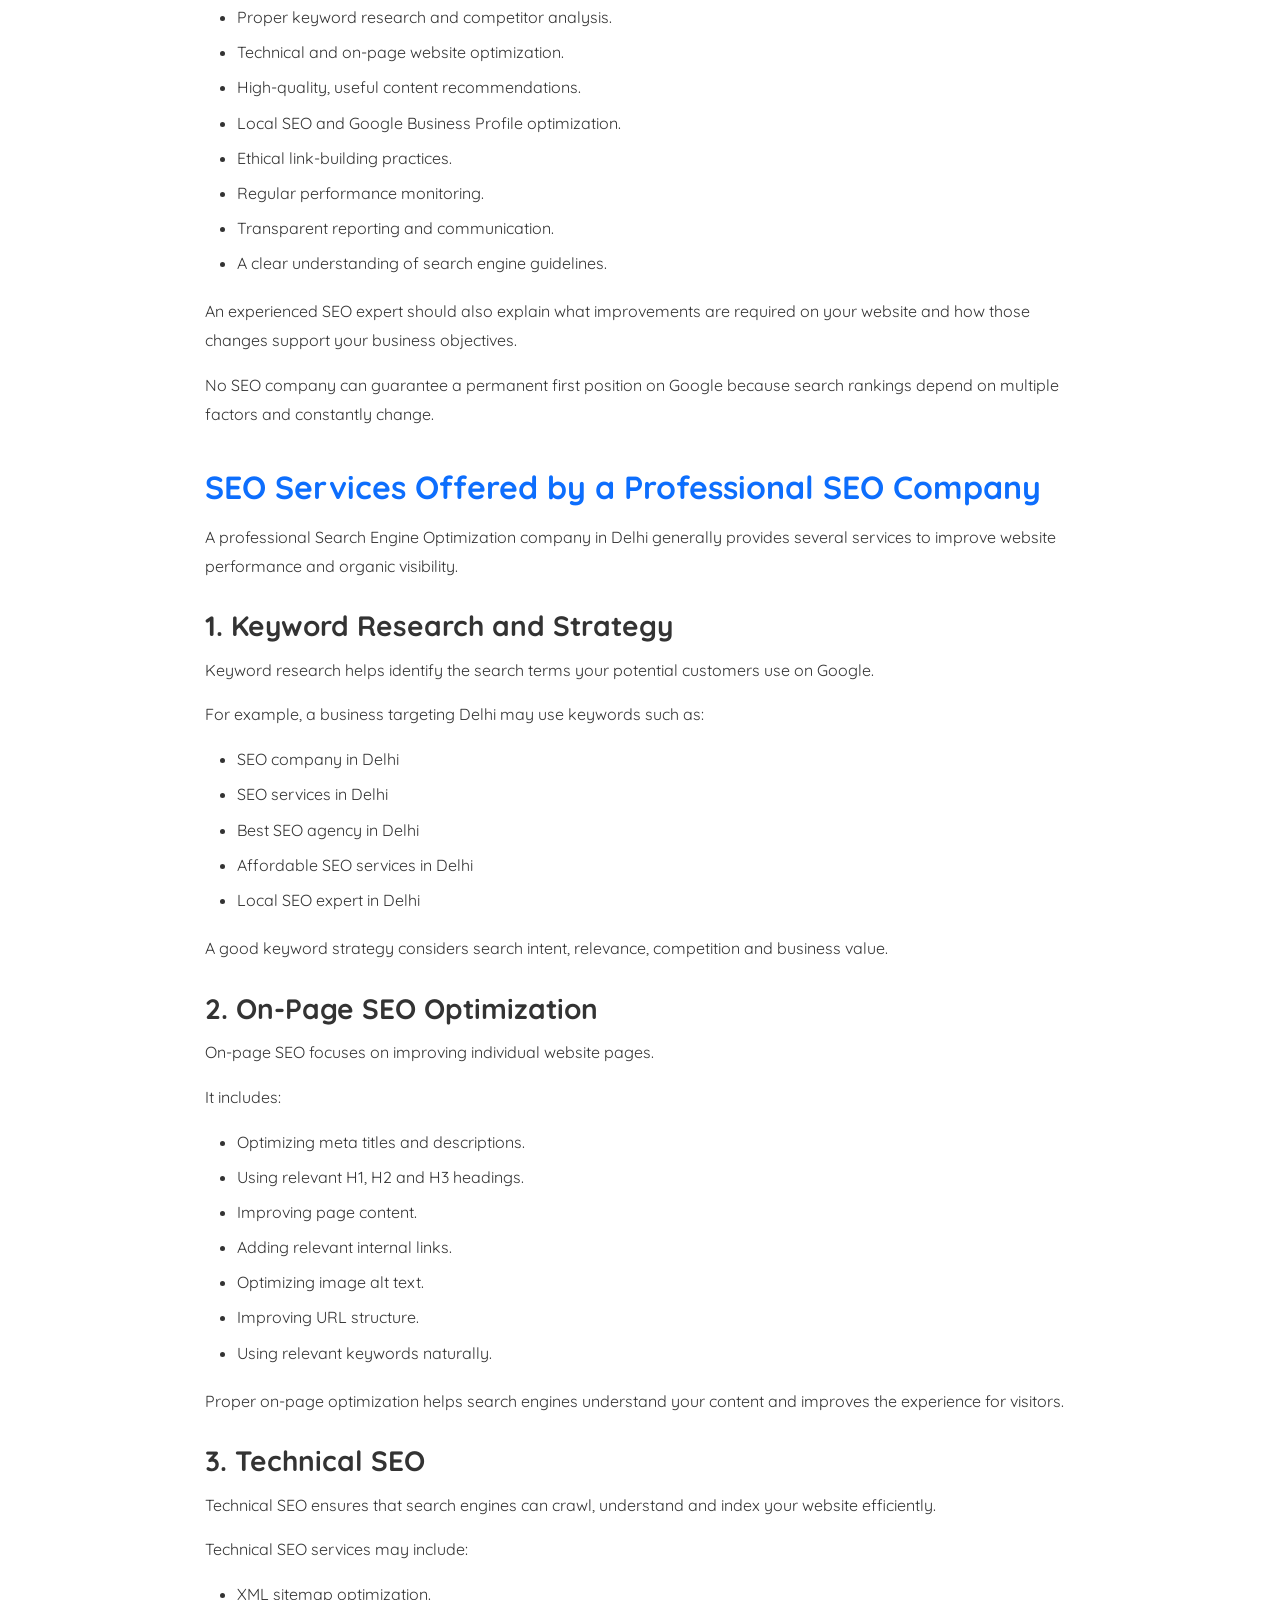
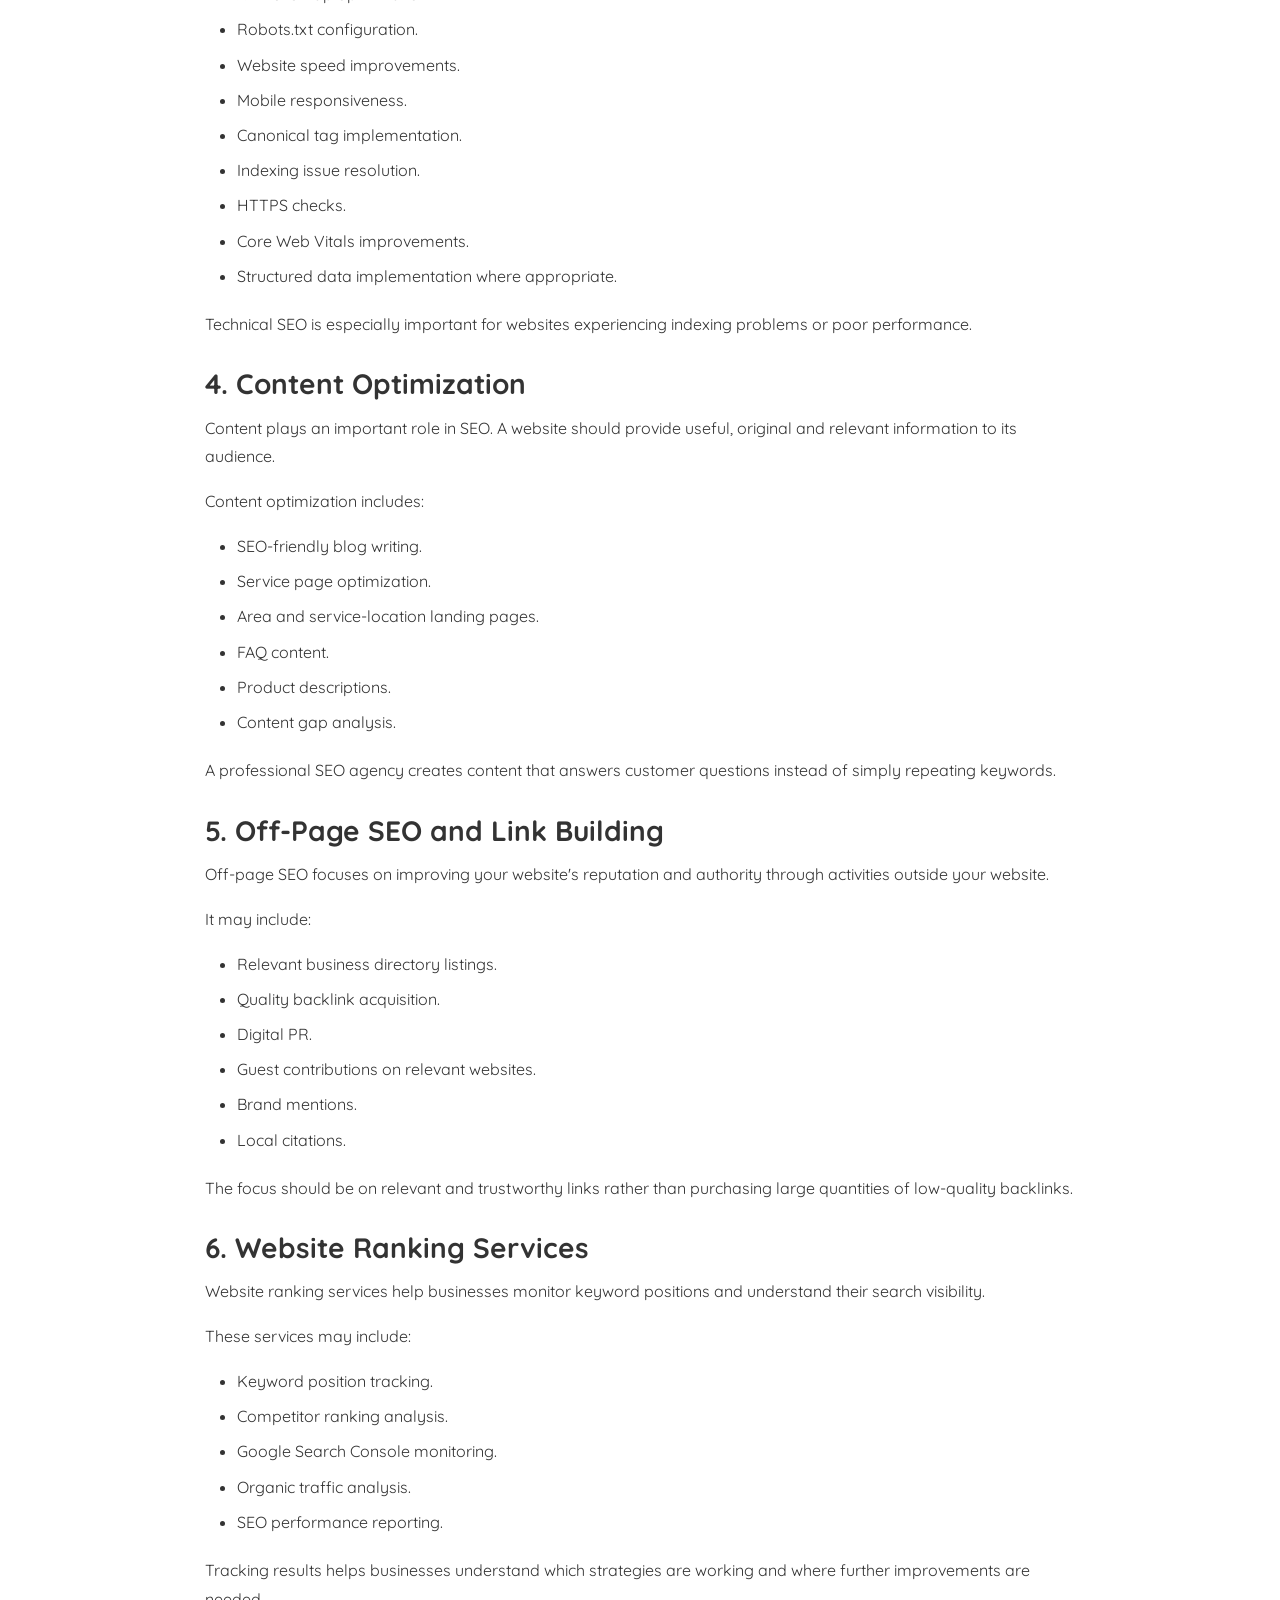
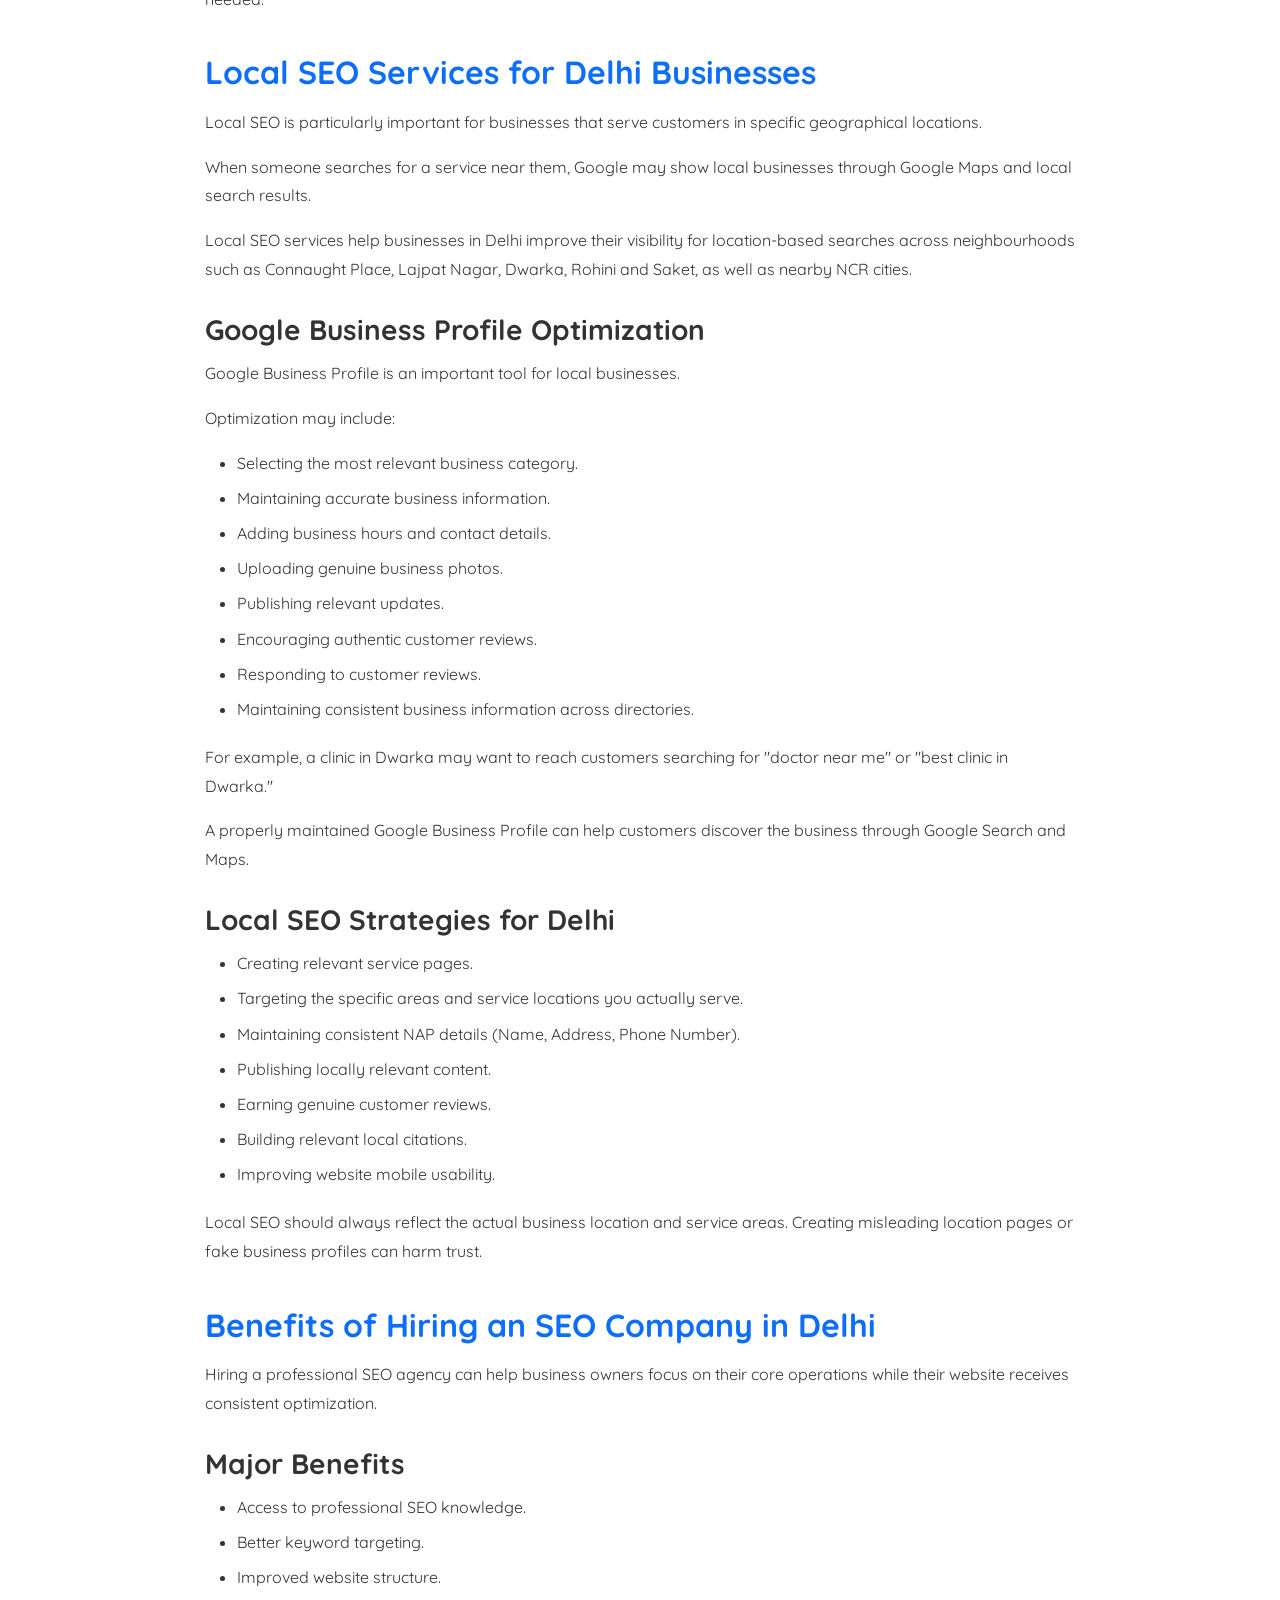
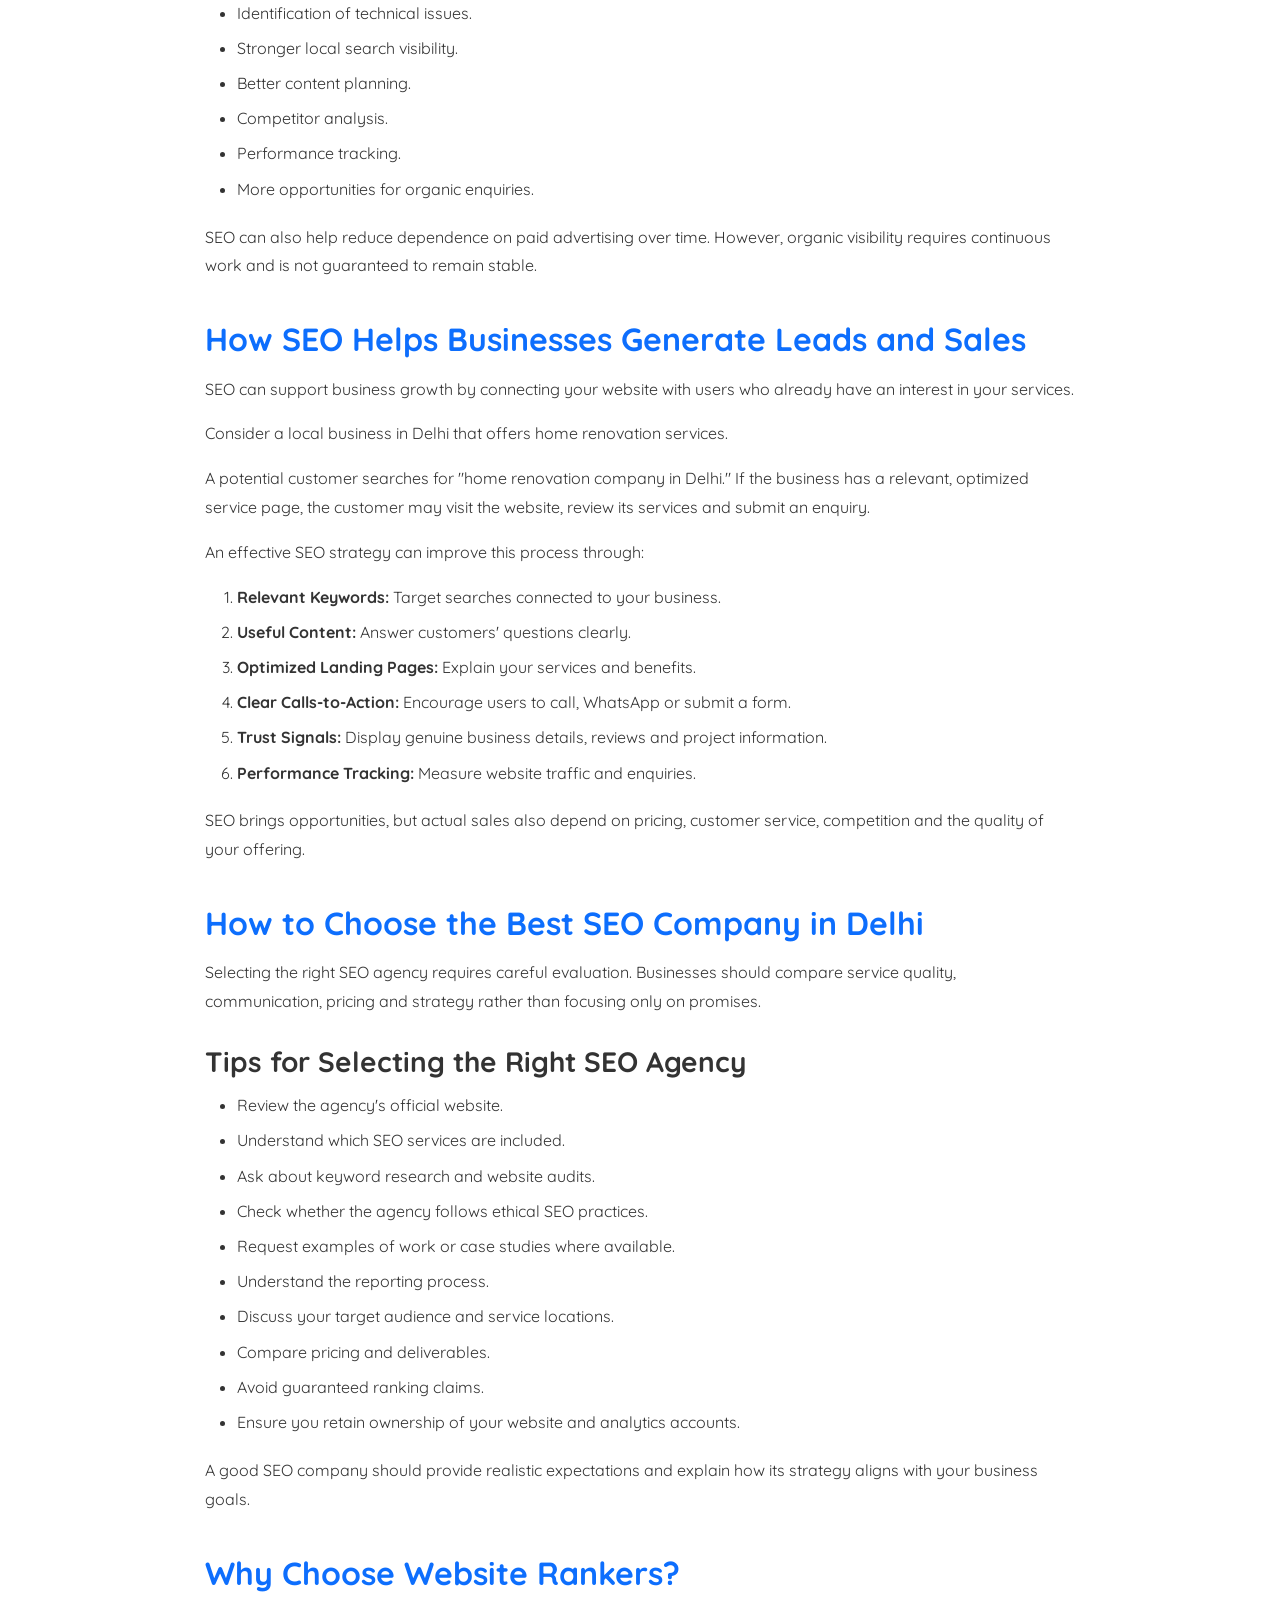
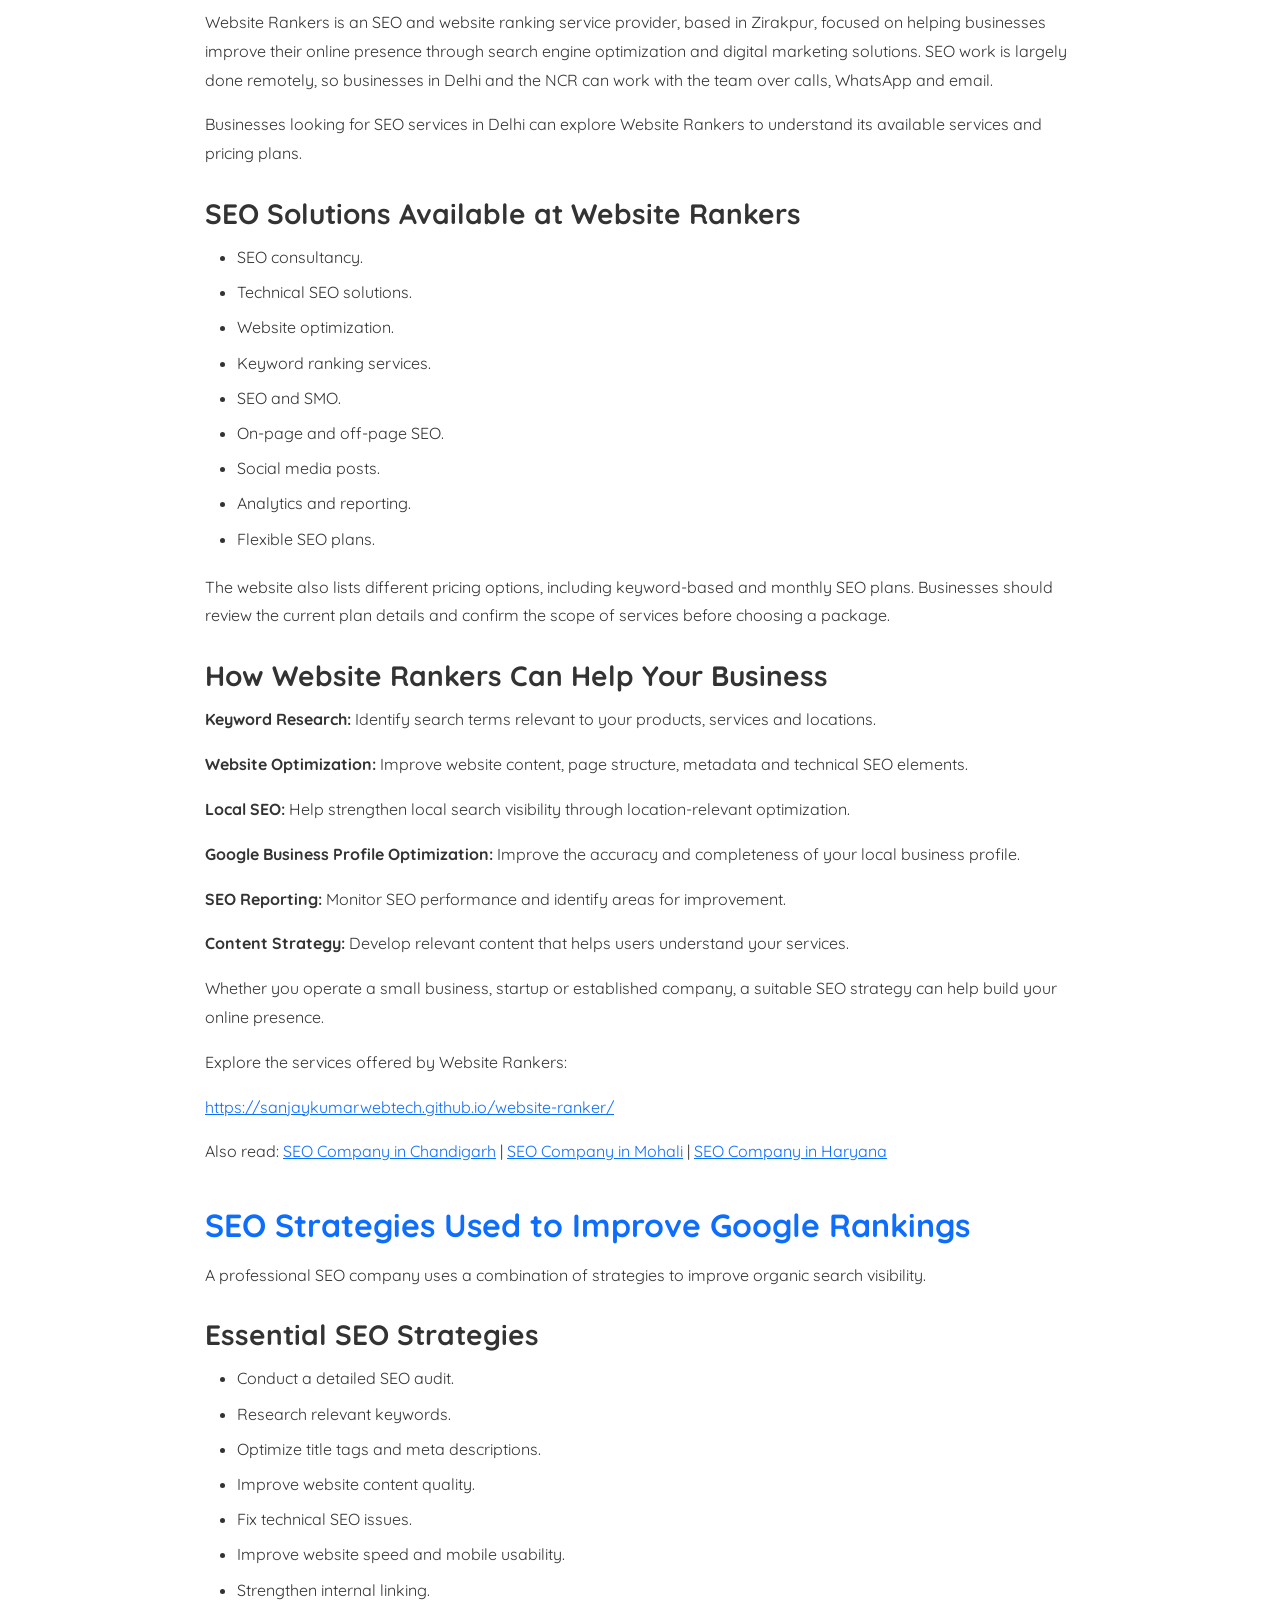
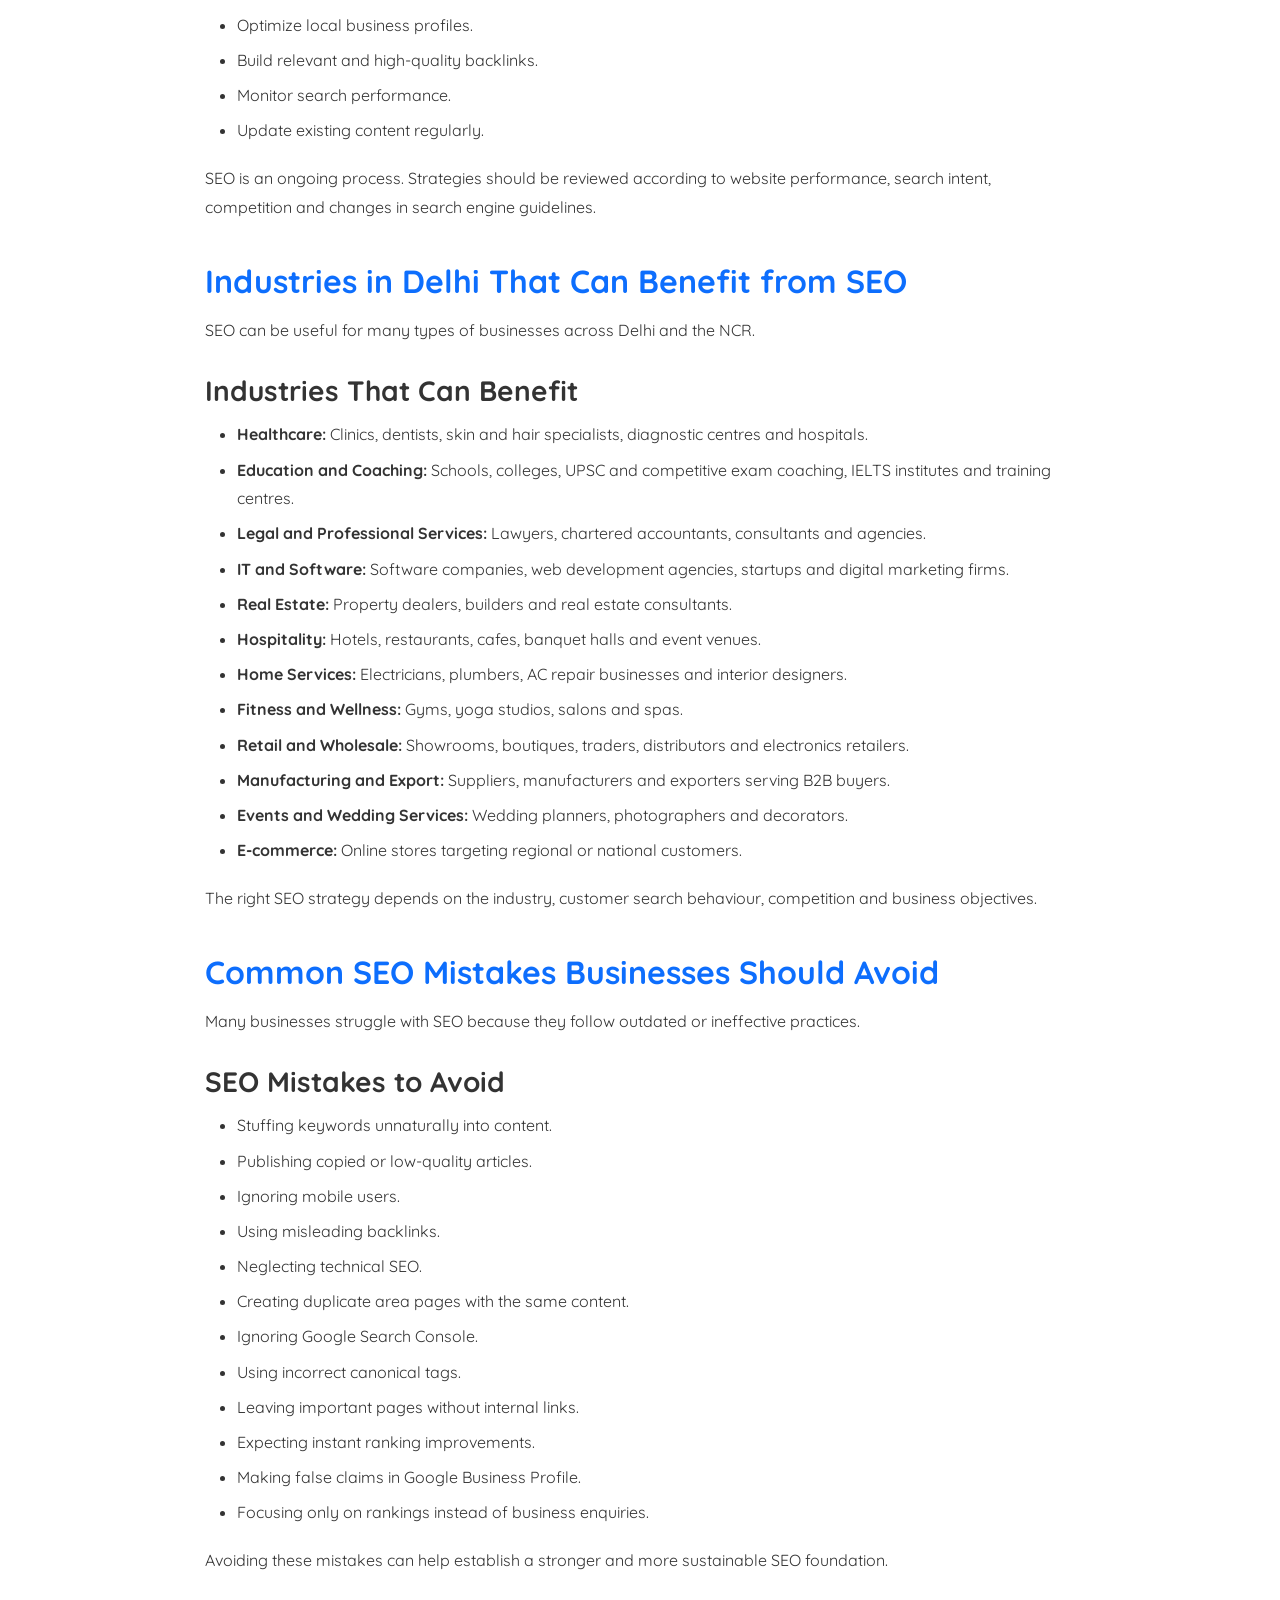
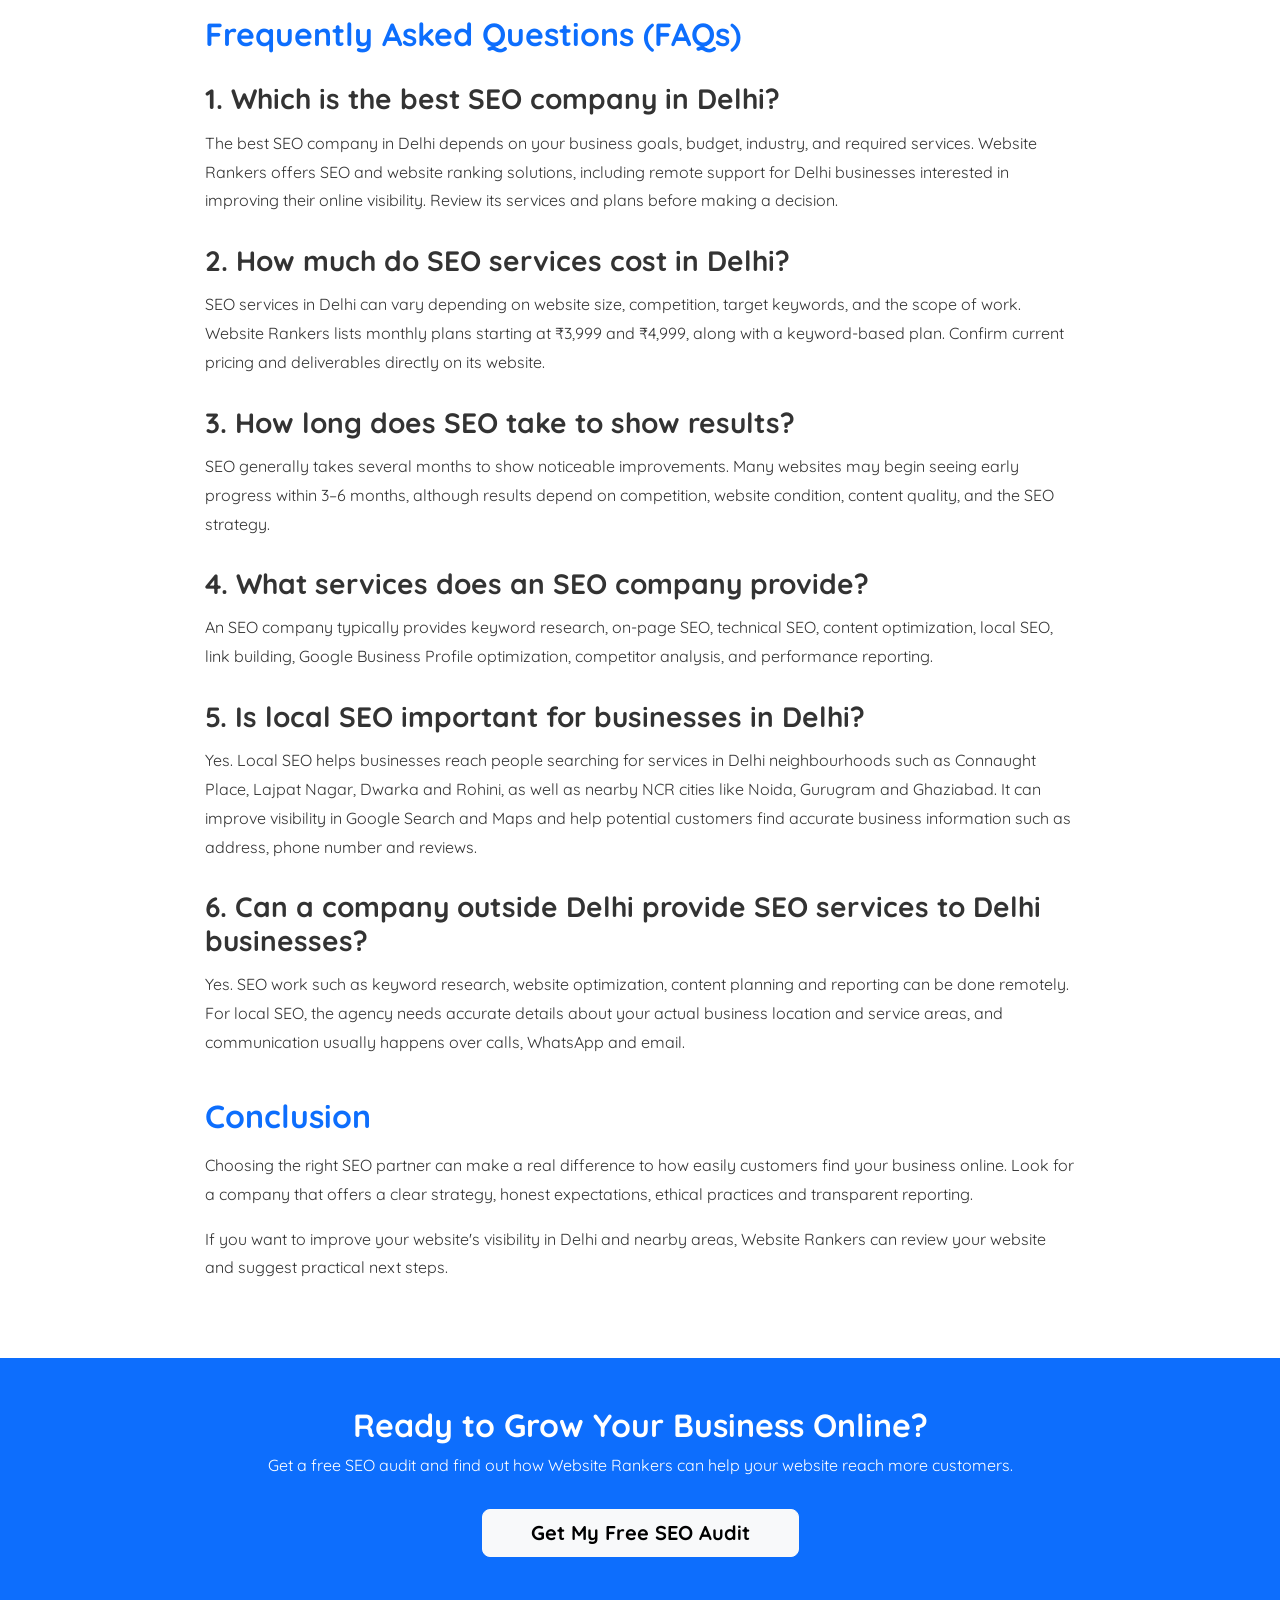
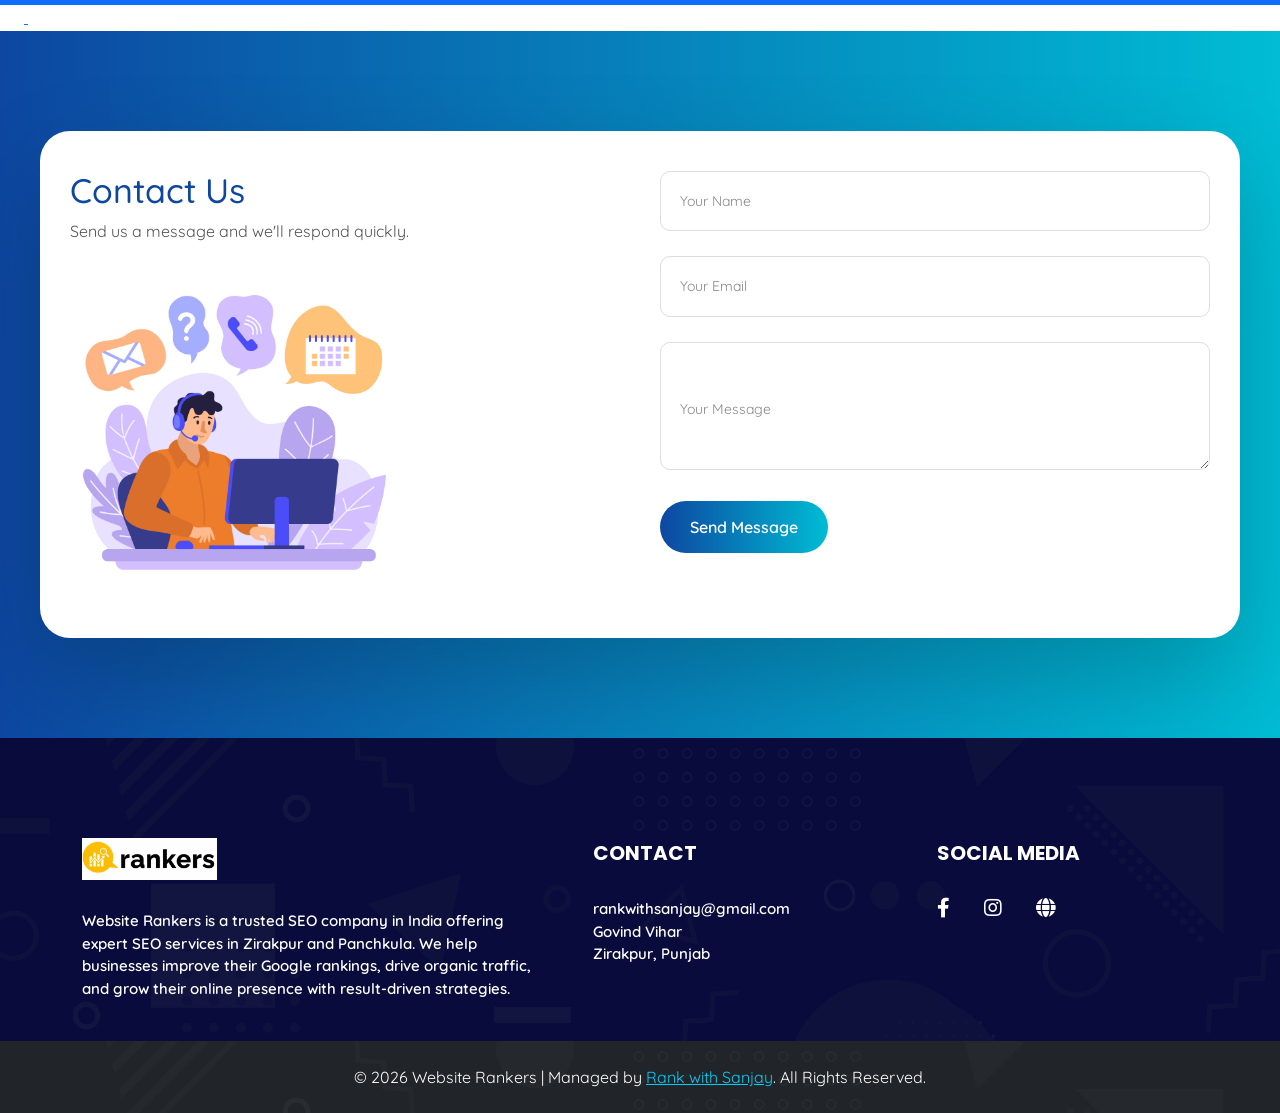
<file: seo-company-in-delhi.html>
<!DOCTYPE html>
<html lang="en">
<head>
    <meta charset="UTF-8" />
    <meta name="viewport" content="width=device-width, initial-scale=1.0" />
    <meta http-equiv="X-UA-Compatible" content="IE=edge" />

    <title>SEO Company in Delhi | SEO Services for Local Businesses</title>
    <meta name="description" content="Looking for an SEO company in Delhi? Learn about SEO services, local SEO, costs and how to choose the right agency. Website Rankers - get a free audit." />
    <meta name="keywords" content="SEO company in Delhi, SEO services in Delhi, best SEO agency Delhi, local SEO Delhi, website ranking services Delhi" />

    <link rel="canonical" href="https://sanjaykumarwebtech.github.io/website-ranker/seo-company-in-delhi.html" />

    <meta property="og:type" content="article">
    <meta property="og:url" content="https://sanjaykumarwebtech.github.io/website-ranker/seo-company-in-delhi.html">
    <meta property="og:title" content="SEO Company in Delhi | Website Rankers">
    <meta property="og:description" content="SEO services, local SEO and website ranking solutions to help Delhi businesses grow online.">
    <meta property="og:image" content="https://sanjaykumarwebtech.github.io/website-ranker/images/hero_img.png">

    <meta property="twitter:card" content="summary_large_image">
    <meta property="twitter:url" content="https://sanjaykumarwebtech.github.io/website-ranker/seo-company-in-delhi.html">
    <meta property="twitter:title" content="SEO Company in Delhi | Website Rankers">
    <meta property="twitter:description" content="SEO services, local SEO and website ranking solutions for Delhi businesses.">
    <meta property="twitter:image" content="https://sanjaykumarwebtech.github.io/website-ranker/images/hero_img.png">

    <script type="application/ld+json">
    {
      "@context": "https://schema.org",
      "@graph": [
        {
          "@type": "Article",
          "headline": "SEO Company in Delhi – Helping Local Businesses Grow Online",
          "image": "https://sanjaykumarwebtech.github.io/website-ranker/images/hero_img.png",
          "author": {
            "@type": "Person",
            "name": "Sanjay Kumar",
            "url": "https://rankwithsanjay.tech/"
          },
          "publisher": {
            "@type": "Organization",
            "name": "Website Rankers",
            "logo": {
              "@type": "ImageObject",
              "url": "https://sanjaykumarwebtech.github.io/website-ranker/images/favicon.png"
            }
          },
          "datePublished": "2026-11-12",
          "description": "A guide to SEO services, local SEO and choosing the right SEO company in Delhi."
        },
        {
          "@type": "LocalBusiness",
          "name": "Website Rankers",
          "image": "https://sanjaykumarwebtech.github.io/website-ranker/images/hero_img.png",
          "address": {
            "@type": "PostalAddress",
            "streetAddress": "Govind Vihar",
            "addressLocality": "Zirakpur",
            "addressRegion": "Punjab",
            "postalCode": "140603",
            "addressCountry": "IN"
          },
          "geo": {
            "@type": "GeoCoordinates",
            "latitude": 30.6425,
            "longitude": 76.8173
          },
          "url": "https://sanjaykumarwebtech.github.io/website-ranker/",
          "telephone": "+917837660517",
          "priceRange": "₹₹"
        },
        {
          "@type": "BreadcrumbList",
          "itemListElement": [
            {
              "@type": "ListItem",
              "position": 1,
              "name": "Home",
              "item": "https://sanjaykumarwebtech.github.io/website-ranker/"
            },
            {
              "@type": "ListItem",
              "position": 2,
              "name": "SEO Company in Delhi",
              "item": "https://sanjaykumarwebtech.github.io/website-ranker/seo-company-in-delhi.html"
            }
          ]
        },
        {
          "@type": "FAQPage",
          "mainEntity": [
            {
              "@type": "Question",
              "name": "Which is the best SEO company in Delhi?",
              "acceptedAnswer": {
                "@type": "Answer",
                "text": "The best SEO company in Delhi depends on your business goals, budget, industry, and required services. Website Rankers offers SEO and website ranking solutions, including remote support for Delhi businesses interested in improving their online visibility. Review its services and plans before making a decision."
              }
            },
            {
              "@type": "Question",
              "name": "How much do SEO services cost in Delhi?",
              "acceptedAnswer": {
                "@type": "Answer",
                "text": "SEO services in Delhi can vary depending on website size, competition, target keywords, and the scope of work. Website Rankers lists monthly plans starting at ₹3,999 and ₹4,999, along with a keyword-based plan. Confirm current pricing and deliverables directly on its website."
              }
            },
            {
              "@type": "Question",
              "name": "How long does SEO take to show results?",
              "acceptedAnswer": {
                "@type": "Answer",
                "text": "SEO generally takes several months to show noticeable improvements. Many websites may begin seeing early progress within 3-6 months, although results depend on competition, website condition, content quality, and the SEO strategy."
              }
            },
            {
              "@type": "Question",
              "name": "What services does an SEO company provide?",
              "acceptedAnswer": {
                "@type": "Answer",
                "text": "An SEO company typically provides keyword research, on-page SEO, technical SEO, content optimization, local SEO, link building, Google Business Profile optimization, competitor analysis, and performance reporting."
              }
            },
            {
              "@type": "Question",
              "name": "Is local SEO important for businesses in Delhi?",
              "acceptedAnswer": {
                "@type": "Answer",
                "text": "Yes. Local SEO helps businesses reach people searching for services in Delhi neighbourhoods such as Connaught Place, Lajpat Nagar, Dwarka and Rohini, as well as nearby NCR cities like Noida, Gurugram and Ghaziabad. It can improve visibility in Google Search and Maps and help potential customers find accurate business information such as address, phone number and reviews."
              }
            },
            {
              "@type": "Question",
              "name": "Can a company outside Delhi provide SEO services to Delhi businesses?",
              "acceptedAnswer": {
                "@type": "Answer",
                "text": "Yes. SEO work such as keyword research, website optimization, content planning and reporting can be done remotely. For local SEO, the agency needs accurate details about your actual business location and service areas, and communication usually happens over calls, WhatsApp and email."
              }
            }
          ]
        }
      ]
    }
    </script>

    <link rel="stylesheet" href="https://cdnjs.cloudflare.com/ajax/libs/twitter-bootstrap/5.1.0/css/bootstrap.min.css" />
    <link rel="stylesheet" href="https://cdnjs.cloudflare.com/ajax/libs/font-awesome/5.15.4/css/all.min.css" />

    <link rel="stylesheet" href="css/style.css" />
    <link rel="stylesheet" href="css/responsive-style.css" />

    <style>
        .blog-hero {
            position: relative;
            background: linear-gradient(rgba(13, 110, 253, 0.8), rgba(0, 0, 0, 0.7)),
                        url('https://images.unsplash.com/photo-1460925895917-afdab827c52f?ixlib=rb-1.2.1&auto=format&fit=crop&w=1350&q=80');
            background-size: cover;
            background-position: center;
            background-attachment: fixed;
            height: 60vh;
            display: flex;
            align-items: center;
            justify-content: center;
            text-align: center;
            color: #fff;
            margin-top: 85px;
        }
        .blog-hero h1 { font-size: 3.5rem; font-weight: 800; text-transform: uppercase; }

        body { overflow-x: hidden; }
        .accent-border { border-left: 5px solid #0d6efd; padding-left: 20px; }

        /* Blog article body */
        .blog-article { max-width: 900px; margin: 0 auto; padding: 60px 15px; line-height: 1.8; color: #333; }
        .blog-article h2 { font-weight: 800; margin-top: 2.5rem; margin-bottom: 1rem; color: #0d6efd; }
        .blog-article h3 { font-weight: 700; margin-top: 1.8rem; margin-bottom: .8rem; }
        .blog-article ul, .blog-article ol { margin-bottom: 1.2rem; }
        .blog-article li { margin-bottom: .4rem; }

        @media (max-width: 768px) {
            .blog-hero h1 { font-size: 2rem; }
            .blog-hero { background-attachment: scroll; }
        }
    </style>
</head>

<body data-bs-spy="scroll" data-bs-target=".navbar" data-bs-offset="85">

    <header class="header_wrapper">
        <nav class="navbar navbar-expand-lg fixed-top">
            <div class="container-fluid">
                <a class="navbar-brand" href="index.html">
                    <img src="images/Gemini_Generated_Image_bwknaabwknaabwkn.png" class="img-fluid" alt="Website Rankers logo" style="max-height: 50px;" />
                </a>
                <button class="navbar-toggler" type="button" data-bs-toggle="collapse" data-bs-target="#navbarNav">
                    <i class="fas fa-stream navbar-toggler-icon"></i>
                </button>
                <div class="collapse navbar-collapse justify-content-end" id="navbarNav">
                    <ul class="navbar-nav menu-navbar-nav">
                        <li class="nav-item"><a class="nav-link" href="index.html#home">Home</a></li>
                        <li class="nav-item"><a class="nav-link" href="index.html#about">About</a></li>
                        <li class="nav-item"><a class="nav-link" href="index.html#features">Features</a></li>
                        <li class="nav-item"><a class="nav-link" href="index.html#pricing">Pricing</a></li>
                        <li class="nav-item"><a class="nav-link active" href="#">Blog</a></li>
                    </ul>
                    <ul class="navbar-nav">
                        <li class="nav-item text-center">
                            <a class="nav-link learn-more-btn" href="index.html#contact">Free Audit</a>
                        </li>
                    </ul>
                </div>
            </div>
        </nav>
    </header>

    <section class="blog-hero">
        <div class="container">
            <h1 class="display-3">SEO Company in Delhi</h1>
            <p class="lead mt-3">Helping Local Businesses Grow Online</p>
        </div>
    </section>

    <!-- ================= BLOG CONTENT ================= -->
    <article class="blog-article">

<h1>SEO Company in Delhi – Helping Local Businesses Grow Online</h1>

<p>Today, most customers begin their buying journey on Google. Whether someone is looking for a clinic, a coaching institute, a wholesale supplier, a legal consultant or a home service provider, they usually search online first and contact the businesses that appear in front of them. If your website does not show up in those results, you may be losing enquiries to competitors without even knowing it.</p>

<p>Delhi is one of the most competitive business markets in India. From the trading hubs of Chandni Chowk and Sadar Bazar and the IT hardware market of Nehru Place to the corporate offices of Connaught Place and Saket, and the residential markets of Lajpat Nagar, Dwarka, Rohini and Janakpuri, lakhs of businesses are fighting for the same online audience. Standing out in this environment requires more than just having a website.</p>

<p>This is where choosing the right <strong>SEO Company in Delhi</strong> becomes important. A professional SEO company can help improve your website's visibility, optimize your online presence, attract relevant visitors and generate business enquiries through search engines.</p>

<p>Website Rankers provides SEO and website ranking solutions designed to help businesses improve their digital presence, including remote support for businesses in Delhi and the NCR. Through keyword research, website optimization, content strategies and local SEO, businesses can build a stronger online foundation.</p>

<p>If you want to increase your website's visibility and reach more potential customers across Delhi, investing in professional SEO services can be a valuable step toward long-term business growth.</p>

<h2>Why SEO Is Important for Businesses in Delhi</h2>

<p>Search Engine Optimization (SEO) is the process of improving a website so that it can appear more prominently in organic search results. SEO helps search engines understand your website's content and connect it with relevant user searches.</p>

<p>For businesses in Delhi, SEO can help reach customers who are actively searching for specific products or services in their neighbourhood or across the city.</p>

<p>For example, people may search for:</p>

<ul>
    <li>Best dentist in Delhi</li>
    <li>Digital marketing company in Delhi</li>
    <li>Interior designer in South Delhi</li>
    <li>Best coaching institute in Mukherjee Nagar</li>
    <li>Wedding planner in Delhi</li>
    <li>Wholesale supplier in Delhi</li>
    <li>Web development company in Delhi</li>
</ul>

<p>When your website is properly optimized for relevant searches, it has a better opportunity to reach interested users at the moment they are looking for what you offer.</p>

<h3>Key Benefits of SEO Services</h3>

<ul>
    <li><strong>Improved Google Visibility:</strong> Help your website appear in relevant search results.</li>
    <li><strong>Targeted Website Traffic:</strong> Attract users who are searching for your services.</li>
    <li><strong>Better Brand Awareness:</strong> Make your business easier to discover online.</li>
    <li><strong>More Business Enquiries:</strong> Encourage potential customers to contact you.</li>
    <li><strong>Long-Term Growth:</strong> Build sustainable organic visibility over time.</li>
    <li><strong>Enhanced User Experience:</strong> Improve website structure, content and navigation.</li>
    <li><strong>Wider NCR Reach:</strong> Connect with customers across Delhi, Noida, Gurugram, Ghaziabad and Faridabad.</li>
</ul>

<p>SEO is not just about increasing website traffic. It is about attracting the right audience and helping users find useful information about your business.</p>

<h2>Understanding the Delhi Market</h2>

<p>Delhi's economy is diverse, and the way customers search differs from one part of the city to another. A good SEO strategy takes these differences into account.</p>

<ul>
    <li><strong>Central Delhi (Connaught Place, Karol Bagh, Chandni Chowk):</strong> Corporate offices, wholesale and trading markets, legal and professional services, where B2B and supplier searches are common.</li>
    <li><strong>South Delhi (Saket, Nehru Place, Lajpat Nagar, Greater Kailash):</strong> Healthcare, IT hardware, fashion, restaurants and lifestyle businesses competing for local visibility.</li>
    <li><strong>West and North Delhi (Dwarka, Janakpuri, Rohini, Pitampura):</strong> Large residential catchments with strong demand for local services, education, clinics and retail.</li>
    <li><strong>North Campus, Mukherjee Nagar and East Delhi (Laxmi Nagar, Preet Vihar):</strong> Coaching institutes, student services, PGs and small businesses.</li>
    <li><strong>NCR neighbours (Noida, Gurugram, Ghaziabad, Faridabad):</strong> Many customers search across city borders, so NCR-aware keyword planning matters.</li>
</ul>

<p>Customers in Delhi often search with "near me" intent and use a mix of English and Hindi. Understanding this behaviour helps in choosing keywords that match how real customers actually search.</p>

<h2>What Makes a Good SEO Company in Delhi?</h2>

<p>Choosing the right SEO agency is an important business decision. A reliable SEO company should understand your business goals, target audience, industry competition and local search requirements.</p>

<p>The best SEO company in Delhi should focus on practical strategies instead of making unrealistic promises.</p>

<h3>Important Features of a Reliable SEO Company</h3>

<ul>
    <li>Customized SEO strategies based on business requirements.</li>
    <li>Proper keyword research and competitor analysis.</li>
    <li>Technical and on-page website optimization.</li>
    <li>High-quality, useful content recommendations.</li>
    <li>Local SEO and Google Business Profile optimization.</li>
    <li>Ethical link-building practices.</li>
    <li>Regular performance monitoring.</li>
    <li>Transparent reporting and communication.</li>
    <li>A clear understanding of search engine guidelines.</li>
</ul>

<p>An experienced SEO expert should also explain what improvements are required on your website and how those changes support your business objectives.</p>

<p>No SEO company can guarantee a permanent first position on Google because search rankings depend on multiple factors and constantly change.</p>

<h2>SEO Services Offered by a Professional SEO Company</h2>

<p>A professional Search Engine Optimization company in Delhi generally provides several services to improve website performance and organic visibility.</p>

<h3>1. Keyword Research and Strategy</h3>

<p>Keyword research helps identify the search terms your potential customers use on Google.</p>

<p>For example, a business targeting Delhi may use keywords such as:</p>

<ul>
    <li>SEO company in Delhi</li>
    <li>SEO services in Delhi</li>
    <li>Best SEO agency in Delhi</li>
    <li>Affordable SEO services in Delhi</li>
    <li>Local SEO expert in Delhi</li>
</ul>

<p>A good keyword strategy considers search intent, relevance, competition and business value.</p>

<h3>2. On-Page SEO Optimization</h3>

<p>On-page SEO focuses on improving individual website pages.</p>

<p>It includes:</p>

<ul>
    <li>Optimizing meta titles and descriptions.</li>
    <li>Using relevant H1, H2 and H3 headings.</li>
    <li>Improving page content.</li>
    <li>Adding relevant internal links.</li>
    <li>Optimizing image alt text.</li>
    <li>Improving URL structure.</li>
    <li>Using relevant keywords naturally.</li>
</ul>

<p>Proper on-page optimization helps search engines understand your content and improves the experience for visitors.</p>

<h3>3. Technical SEO</h3>

<p>Technical SEO ensures that search engines can crawl, understand and index your website efficiently.</p>

<p>Technical SEO services may include:</p>

<ul>
    <li>XML sitemap optimization.</li>
    <li>Robots.txt configuration.</li>
    <li>Website speed improvements.</li>
    <li>Mobile responsiveness.</li>
    <li>Canonical tag implementation.</li>
    <li>Indexing issue resolution.</li>
    <li>HTTPS checks.</li>
    <li>Core Web Vitals improvements.</li>
    <li>Structured data implementation where appropriate.</li>
</ul>

<p>Technical SEO is especially important for websites experiencing indexing problems or poor performance.</p>

<h3>4. Content Optimization</h3>

<p>Content plays an important role in SEO. A website should provide useful, original and relevant information to its audience.</p>

<p>Content optimization includes:</p>

<ul>
    <li>SEO-friendly blog writing.</li>
    <li>Service page optimization.</li>
    <li>Area and service-location landing pages.</li>
    <li>FAQ content.</li>
    <li>Product descriptions.</li>
    <li>Content gap analysis.</li>
</ul>

<p>A professional SEO agency creates content that answers customer questions instead of simply repeating keywords.</p>

<h3>5. Off-Page SEO and Link Building</h3>

<p>Off-page SEO focuses on improving your website's reputation and authority through activities outside your website.</p>

<p>It may include:</p>

<ul>
    <li>Relevant business directory listings.</li>
    <li>Quality backlink acquisition.</li>
    <li>Digital PR.</li>
    <li>Guest contributions on relevant websites.</li>
    <li>Brand mentions.</li>
    <li>Local citations.</li>
</ul>

<p>The focus should be on relevant and trustworthy links rather than purchasing large quantities of low-quality backlinks.</p>

<h3>6. Website Ranking Services</h3>

<p>Website ranking services help businesses monitor keyword positions and understand their search visibility.</p>

<p>These services may include:</p>

<ul>
    <li>Keyword position tracking.</li>
    <li>Competitor ranking analysis.</li>
    <li>Google Search Console monitoring.</li>
    <li>Organic traffic analysis.</li>
    <li>SEO performance reporting.</li>
</ul>

<p>Tracking results helps businesses understand which strategies are working and where further improvements are needed.</p>

<h2>Local SEO Services for Delhi Businesses</h2>

<p>Local SEO is particularly important for businesses that serve customers in specific geographical locations.</p>

<p>When someone searches for a service near them, Google may show local businesses through Google Maps and local search results.</p>

<p>Local SEO services help businesses in Delhi improve their visibility for location-based searches across neighbourhoods such as Connaught Place, Lajpat Nagar, Dwarka, Rohini and Saket, as well as nearby NCR cities.</p>

<h3>Google Business Profile Optimization</h3>

<p>Google Business Profile is an important tool for local businesses.</p>

<p>Optimization may include:</p>

<ul>
    <li>Selecting the most relevant business category.</li>
    <li>Maintaining accurate business information.</li>
    <li>Adding business hours and contact details.</li>
    <li>Uploading genuine business photos.</li>
    <li>Publishing relevant updates.</li>
    <li>Encouraging authentic customer reviews.</li>
    <li>Responding to customer reviews.</li>
    <li>Maintaining consistent business information across directories.</li>
</ul>

<p>For example, a clinic in Dwarka may want to reach customers searching for "doctor near me" or "best clinic in Dwarka."</p>

<p>A properly maintained Google Business Profile can help customers discover the business through Google Search and Maps.</p>

<h3>Local SEO Strategies for Delhi</h3>

<ul>
    <li>Creating relevant service pages.</li>
    <li>Targeting the specific areas and service locations you actually serve.</li>
    <li>Maintaining consistent NAP details (Name, Address, Phone Number).</li>
    <li>Publishing locally relevant content.</li>
    <li>Earning genuine customer reviews.</li>
    <li>Building relevant local citations.</li>
    <li>Improving website mobile usability.</li>
</ul>

<p>Local SEO should always reflect the actual business location and service areas. Creating misleading location pages or fake business profiles can harm trust.</p>

<h2>Benefits of Hiring an SEO Company in Delhi</h2>

<p>Hiring a professional SEO agency can help business owners focus on their core operations while their website receives consistent optimization.</p>

<h3>Major Benefits</h3>

<ul>
    <li>Access to professional SEO knowledge.</li>
    <li>Better keyword targeting.</li>
    <li>Improved website structure.</li>
    <li>Identification of technical issues.</li>
    <li>Stronger local search visibility.</li>
    <li>Better content planning.</li>
    <li>Competitor analysis.</li>
    <li>Performance tracking.</li>
    <li>More opportunities for organic enquiries.</li>
</ul>

<p>SEO can also help reduce dependence on paid advertising over time. However, organic visibility requires continuous work and is not guaranteed to remain stable.</p>

<h2>How SEO Helps Businesses Generate Leads and Sales</h2>

<p>SEO can support business growth by connecting your website with users who already have an interest in your services.</p>

<p>Consider a local business in Delhi that offers home renovation services.</p>

<p>A potential customer searches for "home renovation company in Delhi." If the business has a relevant, optimized service page, the customer may visit the website, review its services and submit an enquiry.</p>

<p>An effective SEO strategy can improve this process through:</p>

<ol>
    <li><strong>Relevant Keywords:</strong> Target searches connected to your business.</li>
    <li><strong>Useful Content:</strong> Answer customers' questions clearly.</li>
    <li><strong>Optimized Landing Pages:</strong> Explain your services and benefits.</li>
    <li><strong>Clear Calls-to-Action:</strong> Encourage users to call, WhatsApp or submit a form.</li>
    <li><strong>Trust Signals:</strong> Display genuine business details, reviews and project information.</li>
    <li><strong>Performance Tracking:</strong> Measure website traffic and enquiries.</li>
</ol>

<p>SEO brings opportunities, but actual sales also depend on pricing, customer service, competition and the quality of your offering.</p>

<h2>How to Choose the Best SEO Company in Delhi</h2>

<p>Selecting the right SEO agency requires careful evaluation. Businesses should compare service quality, communication, pricing and strategy rather than focusing only on promises.</p>

<h3>Tips for Selecting the Right SEO Agency</h3>

<ul>
    <li>Review the agency's official website.</li>
    <li>Understand which SEO services are included.</li>
    <li>Ask about keyword research and website audits.</li>
    <li>Check whether the agency follows ethical SEO practices.</li>
    <li>Request examples of work or case studies where available.</li>
    <li>Understand the reporting process.</li>
    <li>Discuss your target audience and service locations.</li>
    <li>Compare pricing and deliverables.</li>
    <li>Avoid guaranteed ranking claims.</li>
    <li>Ensure you retain ownership of your website and analytics accounts.</li>
</ul>

<p>A good SEO company should provide realistic expectations and explain how its strategy aligns with your business goals.</p>

<h2>Why Choose Website Rankers?</h2>

<p>Website Rankers is an SEO and website ranking service provider, based in Zirakpur, focused on helping businesses improve their online presence through search engine optimization and digital marketing solutions. SEO work is largely done remotely, so businesses in Delhi and the NCR can work with the team over calls, WhatsApp and email.</p>

<p>Businesses looking for SEO services in Delhi can explore Website Rankers to understand its available services and pricing plans.</p>

<h3>SEO Solutions Available at Website Rankers</h3>

<ul>
    <li>SEO consultancy.</li>
    <li>Technical SEO solutions.</li>
    <li>Website optimization.</li>
    <li>Keyword ranking services.</li>
    <li>SEO and SMO.</li>
    <li>On-page and off-page SEO.</li>
    <li>Social media posts.</li>
    <li>Analytics and reporting.</li>
    <li>Flexible SEO plans.</li>
</ul>

<p>The website also lists different pricing options, including keyword-based and monthly SEO plans. Businesses should review the current plan details and confirm the scope of services before choosing a package.</p>

<h3>How Website Rankers Can Help Your Business</h3>

<p><strong>Keyword Research:</strong> Identify search terms relevant to your products, services and locations.</p>

<p><strong>Website Optimization:</strong> Improve website content, page structure, metadata and technical SEO elements.</p>

<p><strong>Local SEO:</strong> Help strengthen local search visibility through location-relevant optimization.</p>

<p><strong>Google Business Profile Optimization:</strong> Improve the accuracy and completeness of your local business profile.</p>

<p><strong>SEO Reporting:</strong> Monitor SEO performance and identify areas for improvement.</p>

<p><strong>Content Strategy:</strong> Develop relevant content that helps users understand your services.</p>

<p>Whether you operate a small business, startup or established company, a suitable SEO strategy can help build your online presence.</p>

<p>Explore the services offered by Website Rankers:</p>

<p><a href="https://sanjaykumarwebtech.github.io/website-ranker/" target="_blank" rel="noopener noreferrer">https://sanjaykumarwebtech.github.io/website-ranker/</a></p>

<p>Also read: <a href="seo-company-in-chandigarh.html">SEO Company in Chandigarh</a> | <a href="seo-company-in-mohali.html">SEO Company in Mohali</a> | <a href="seo-company-in-haryana.html">SEO Company in Haryana</a></p>

<h2>SEO Strategies Used to Improve Google Rankings</h2>

<p>A professional SEO company uses a combination of strategies to improve organic search visibility.</p>

<h3>Essential SEO Strategies</h3>

<ul>
    <li>Conduct a detailed SEO audit.</li>
    <li>Research relevant keywords.</li>
    <li>Optimize title tags and meta descriptions.</li>
    <li>Improve website content quality.</li>
    <li>Fix technical SEO issues.</li>
    <li>Improve website speed and mobile usability.</li>
    <li>Strengthen internal linking.</li>
    <li>Optimize local business profiles.</li>
    <li>Build relevant and high-quality backlinks.</li>
    <li>Monitor search performance.</li>
    <li>Update existing content regularly.</li>
</ul>

<p>SEO is an ongoing process. Strategies should be reviewed according to website performance, search intent, competition and changes in search engine guidelines.</p>

<h2>Industries in Delhi That Can Benefit from SEO</h2>

<p>SEO can be useful for many types of businesses across Delhi and the NCR.</p>

<h3>Industries That Can Benefit</h3>

<ul>
    <li><strong>Healthcare:</strong> Clinics, dentists, skin and hair specialists, diagnostic centres and hospitals.</li>
    <li><strong>Education and Coaching:</strong> Schools, colleges, UPSC and competitive exam coaching, IELTS institutes and training centres.</li>
    <li><strong>Legal and Professional Services:</strong> Lawyers, chartered accountants, consultants and agencies.</li>
    <li><strong>IT and Software:</strong> Software companies, web development agencies, startups and digital marketing firms.</li>
    <li><strong>Real Estate:</strong> Property dealers, builders and real estate consultants.</li>
    <li><strong>Hospitality:</strong> Hotels, restaurants, cafes, banquet halls and event venues.</li>
    <li><strong>Home Services:</strong> Electricians, plumbers, AC repair businesses and interior designers.</li>
    <li><strong>Fitness and Wellness:</strong> Gyms, yoga studios, salons and spas.</li>
    <li><strong>Retail and Wholesale:</strong> Showrooms, boutiques, traders, distributors and electronics retailers.</li>
    <li><strong>Manufacturing and Export:</strong> Suppliers, manufacturers and exporters serving B2B buyers.</li>
    <li><strong>Events and Wedding Services:</strong> Wedding planners, photographers and decorators.</li>
    <li><strong>E-commerce:</strong> Online stores targeting regional or national customers.</li>
</ul>

<p>The right SEO strategy depends on the industry, customer search behaviour, competition and business objectives.</p>

<h2>Common SEO Mistakes Businesses Should Avoid</h2>

<p>Many businesses struggle with SEO because they follow outdated or ineffective practices.</p>

<h3>SEO Mistakes to Avoid</h3>

<ul>
    <li>Stuffing keywords unnaturally into content.</li>
    <li>Publishing copied or low-quality articles.</li>
    <li>Ignoring mobile users.</li>
    <li>Using misleading backlinks.</li>
    <li>Neglecting technical SEO.</li>
    <li>Creating duplicate area pages with the same content.</li>
    <li>Ignoring Google Search Console.</li>
    <li>Using incorrect canonical tags.</li>
    <li>Leaving important pages without internal links.</li>
    <li>Expecting instant ranking improvements.</li>
    <li>Making false claims in Google Business Profile.</li>
    <li>Focusing only on rankings instead of business enquiries.</li>
</ul>

<p>Avoiding these mistakes can help establish a stronger and more sustainable SEO foundation.</p>

<h2>Frequently Asked Questions (FAQs)</h2>

<h3>1. Which is the best SEO company in Delhi?</h3>

<p>The best SEO company in Delhi depends on your business goals, budget, industry, and required services. Website Rankers offers SEO and website ranking solutions, including remote support for Delhi businesses interested in improving their online visibility. Review its services and plans before making a decision.</p>

<h3>2. How much do SEO services cost in Delhi?</h3>

<p>SEO services in Delhi can vary depending on website size, competition, target keywords, and the scope of work. Website Rankers lists monthly plans starting at ₹3,999 and ₹4,999, along with a keyword-based plan. Confirm current pricing and deliverables directly on its website.</p>

<h3>3. How long does SEO take to show results?</h3>

<p>SEO generally takes several months to show noticeable improvements. Many websites may begin seeing early progress within 3–6 months, although results depend on competition, website condition, content quality, and the SEO strategy.</p>

<h3>4. What services does an SEO company provide?</h3>

<p>An SEO company typically provides keyword research, on-page SEO, technical SEO, content optimization, local SEO, link building, Google Business Profile optimization, competitor analysis, and performance reporting.</p>

<h3>5. Is local SEO important for businesses in Delhi?</h3>

<p>Yes. Local SEO helps businesses reach people searching for services in Delhi neighbourhoods such as Connaught Place, Lajpat Nagar, Dwarka and Rohini, as well as nearby NCR cities like Noida, Gurugram and Ghaziabad. It can improve visibility in Google Search and Maps and help potential customers find accurate business information such as address, phone number and reviews.</p>

<h3>6. Can a company outside Delhi provide SEO services to Delhi businesses?</h3>

<p>Yes. SEO work such as keyword research, website optimization, content planning and reporting can be done remotely. For local SEO, the agency needs accurate details about your actual business location and service areas, and communication usually happens over calls, WhatsApp and email.</p>

<h2>Conclusion</h2>

<p>Choosing the right SEO partner can make a real difference to how easily customers find your business online. Look for a company that offers a clear strategy, honest expectations, ethical practices and transparent reporting.</p>

<p>If you want to improve your website's visibility in Delhi and nearby areas, Website Rankers can review your website and suggest practical next steps.</p>

    </article>
    <!-- ================= END BLOG CONTENT ================= -->

    <section class="bg-primary text-white py-5 text-center">
        <div class="container">
            <h2 class="fw-bold">Ready to Grow Your Business Online?</h2>
            <p>Get a free SEO audit and find out how Website Rankers can help your website reach more customers.</p>
            <a href="index.html#contact" class="btn btn-light btn-lg mt-3 px-5 fw-bold">Get My Free SEO Audit</a>
        </div>
    </section>

    <!-- Floating call / WhatsApp icons (desktop) -->
    <div class="desktop-floating-icons">
      <a href="tel:+917837660517" aria-label="Call us" class="icon call-icon" title="Call Us">
        <svg width="24" height="24" viewBox="0 0 24 24" fill="#fff" xmlns="http://www.w3.org/2000/svg">
          <path d="M6.62 10.79a15.053 15.053 0 006.59 6.59l2.2-2.2a1 1 0 011.11-.21c1.2.48 2.5.74 3.85.74a1 1 0 011 1v3.5a1 1 0 01-1 1C10.07 22 2 13.93 2 4.5a1 1 0 011-1H6.5a1 1 0 011 1c0 1.35.25 2.65.74 3.85a1 1 0 01-.21 1.11l-2.2 2.2z"/>
        </svg>
      </a>

      <a href="https://wa.me/917837660517" aria-label="WhatsApp us" class="icon whatsapp-icon" title="WhatsApp">
        <svg width="24" height="24" viewBox="0 0 24 24" fill="#fff" xmlns="http://www.w3.org/2000/svg">
          <path d="M12 2C6.486 2 2 6.187 2 11.5C2 13.81 2.842 15.951 4.281 17.68L3 22L7.488 20.754C9.074 21.56 10.879 22 12.797 22C18.313 22 22.797 17.813 22.797 12.5C22.797 7.187 18.313 2 12.797 2H12ZM7.947 7.986C8.102 7.985 8.253 7.99 8.402 8.002C8.623 8.02 8.82 8.164 8.896 8.37L9.883 10.987C9.954 11.18 9.924 11.395 9.803 11.563L9.04 12.66C10.04 14.191 11.308 15.229 12.896 15.846L14.053 15.07C14.214 14.96 14.424 14.935 14.611 15.002L17.15 15.946C17.381 16.028 17.54 16.227 17.561 16.461C17.582 16.694 17.459 16.917 17.243 17.033C16.048 17.682 13.779 18.5 11.332 17.298C8.885 16.096 7.074 13.288 6.992 11.553C6.93 10.251 7.342 8.98 7.947 7.986Z"/>
        </svg>
      </a>
    </div>

    <!-- Mobile bottom nav -->
    <div class="mobile-bottom-nav">
      <a href="index.html" aria-label="Home" class="nav-item">
        <i class="fas fa-home"></i>
        <span>Home</span>
      </a>
      <a href="tel:+917837660517" aria-label="Call us" class="nav-item">
        <i class="fas fa-phone-alt"></i>
        <span>Call</span>
      </a>
      <a href="https://wa.me/917837660517" aria-label="WhatsApp us" class="nav-item">
        <i class="fab fa-whatsapp"></i>
        <span>WhatsApp</span>
      </a>
      <a href="#contact" aria-label="Send enquiry" class="nav-item">
        <i class="fas fa-envelope"></i>
        <span>Enquiry</span>
      </a>
    </div>

    <!-- Contact form -->
    <section class="contact-pro" id="contact">
      <div class="contact-container">

        <div class="contact-left">
          <h2>Contact Us</h2>
          <p>Send us a message and we'll respond quickly.</p>
          <img src="images/5143151.jpg" alt="Contact Website Rankers">
        </div>

        <div class="contact-right">
          <form action="https://formspree.io/f/xgvglzle" method="POST" id="contactForm">

            <div class="input-box">
              <input type="text" name="name" required>
              <label>Your Name</label>
            </div>

            <div class="input-box">
              <input type="email" name="email" required>
              <label>Your Email</label>
            </div>

            <div class="input-box">
              <textarea name="message" rows="4" required></textarea>
              <label>Your Message</label>
            </div>

            <button type="submit">Send Message</button>

            <p class="form-status" id="formStatus"></p>
          </form>
        </div>

      </div>
    </section>

    <!-- Footer -->
    <section id="footer" class="footer_wrapper">
        <div class="container">
            <div class="row">
                <div class="col-lg-5 footer_logo mb-4 mb-lg-0">
                    <img src="images/Gemini_Generated_Image_bwknaabwknaabwkn.png" alt="Website Rankers logo">
                    <p class="footer_text">
                        Website Rankers is a trusted SEO company in India offering expert SEO services in Zirakpur and Panchkula. We help businesses improve their Google rankings, drive organic traffic, and grow their online presence with result-driven strategies.
                    </p>
                </div>
                <div class="col-lg-4 px-lg-5 mb-4 mb-lg-0">
                    <h3 class="footer_title">Contact</h3>
                    <p class="footer_text">
                        <a href="mailto:rankwithsanjay@gmail.com">rankwithsanjay@gmail.com</a><br>
                        <a href="#" class="footer_address">Govind Vihar<br> Zirakpur, Punjab</a>
                    </p>
                </div>
                <div class="col-lg-3 mb-4 mb-lg-0">
                    <h3 class="footer_title">Social Media</h3>
                    <p>
                        <a href="https://www.facebook.com/people/Rankwith-Sanjay/61584405041816/" class="footer_social_media_icon" aria-label="Facebook"><i class="fab fa-facebook-f"></i></a>
                        <a href="https://www.instagram.com/rankwithsanjay/" class="footer_social_media_icon" aria-label="Instagram"><i class="fab fa-instagram"></i></a>
                        <a href="https://rankwithsanjay.tech/" class="footer_social_media_icon" aria-label="Website"><i class="fas fa-globe"></i></a>
                    </p>
                </div>
            </div>
        </div>
    </section>

    <footer class="footer_wrapper py-4 bg-dark text-white text-center">
        <div class="container">
            <p class="mb-0">© 2026 Website Rankers | Managed by <a href="https://rankwithsanjay.tech/" class="text-info">Rank with Sanjay</a>. All Rights Reserved.</p>
        </div>
    </footer>

    <script src="https://code.jquery.com/jquery-3.6.0.min.js"></script>
    <script src="https://cdnjs.cloudflare.com/ajax/libs/twitter-bootstrap/5.1.0/js/bootstrap.bundle.min.js"></script>

    <script>
      // Contact form: submit via Formspree without leaving the page
      (function () {
        var form = document.getElementById('contactForm');
        var status = document.getElementById('formStatus');
        if (!form) return;
        form.addEventListener('submit', function (e) {
          e.preventDefault();
          fetch(form.action, {
            method: 'POST',
            body: new FormData(form),
            headers: { 'Accept': 'application/json' }
          }).then(function (r) {
            if (r.ok) { status.textContent = 'Thank you! Your message has been sent.'; form.reset(); }
            else { status.textContent = 'Something went wrong. Please try again.'; }
          }).catch(function () {
            status.textContent = 'Network error. Please try again.';
          });
        });
      })();
    </script>

</body>
</html>
</file>
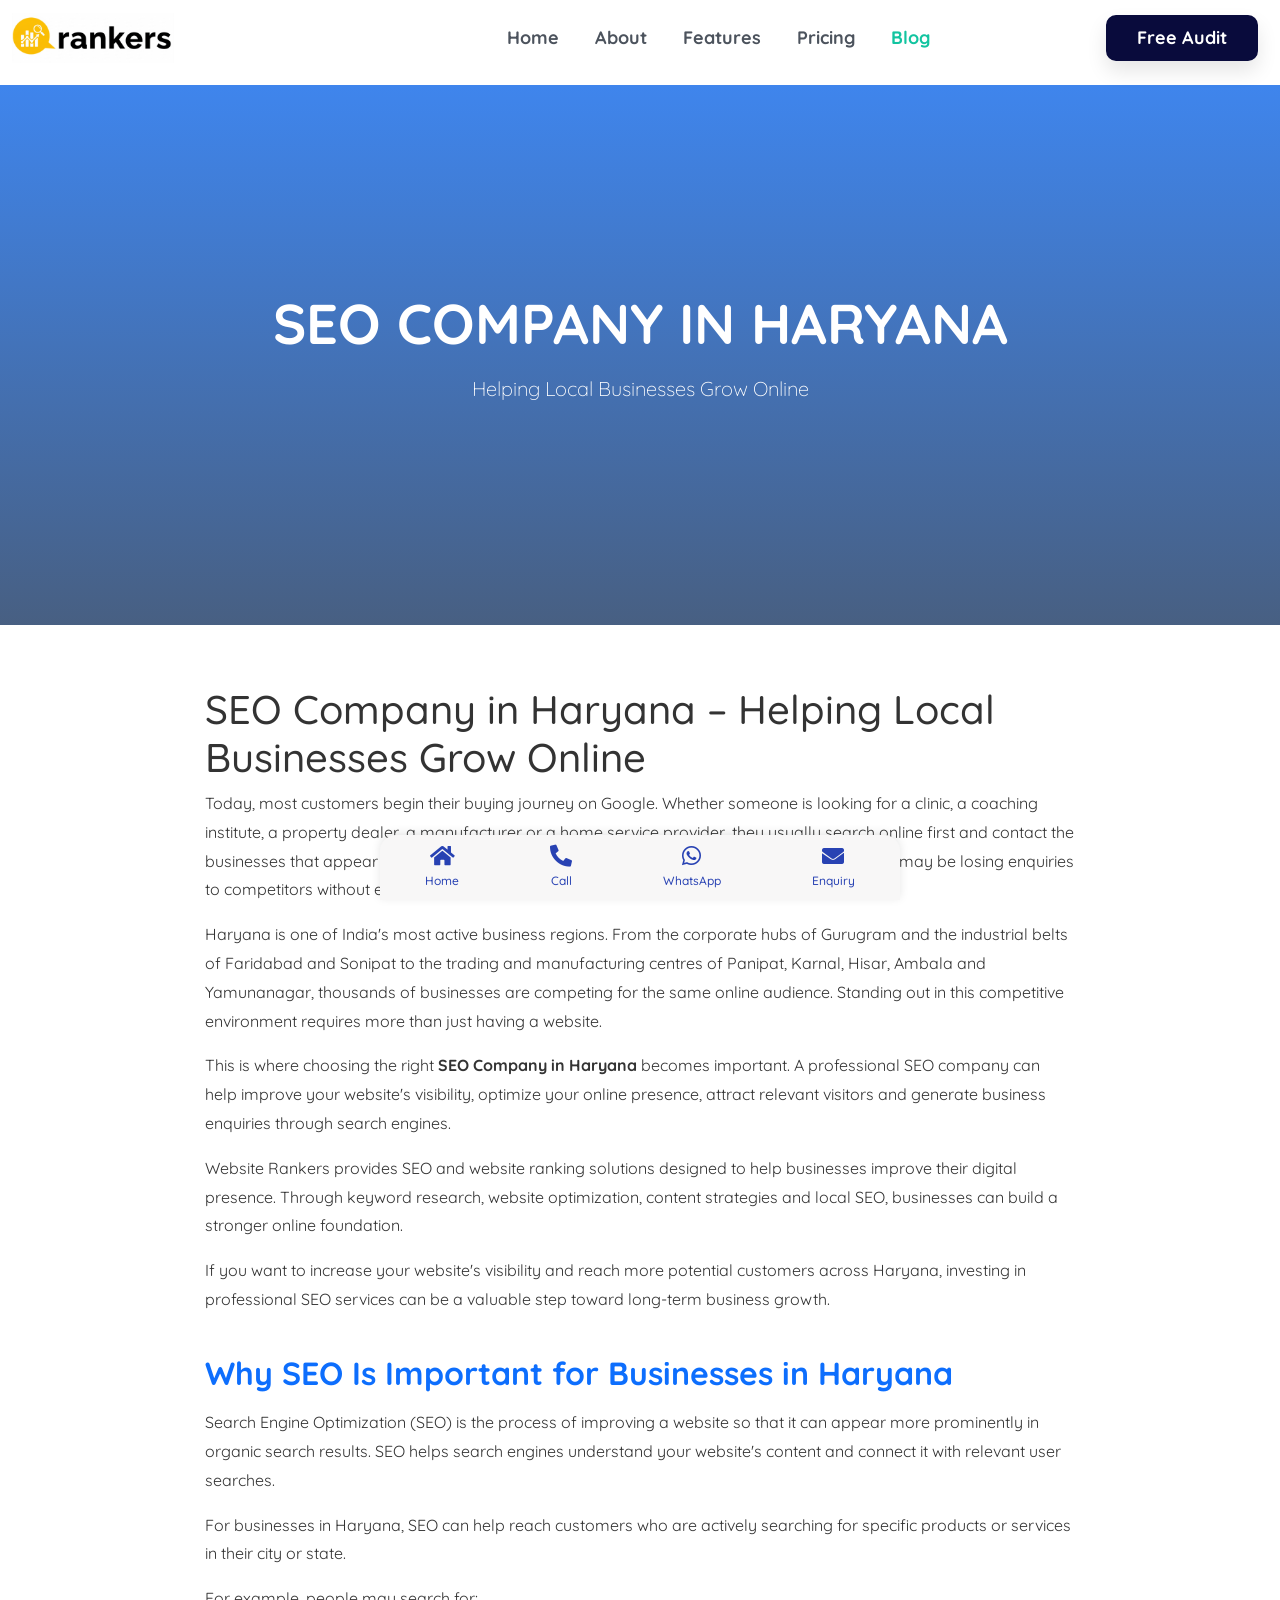
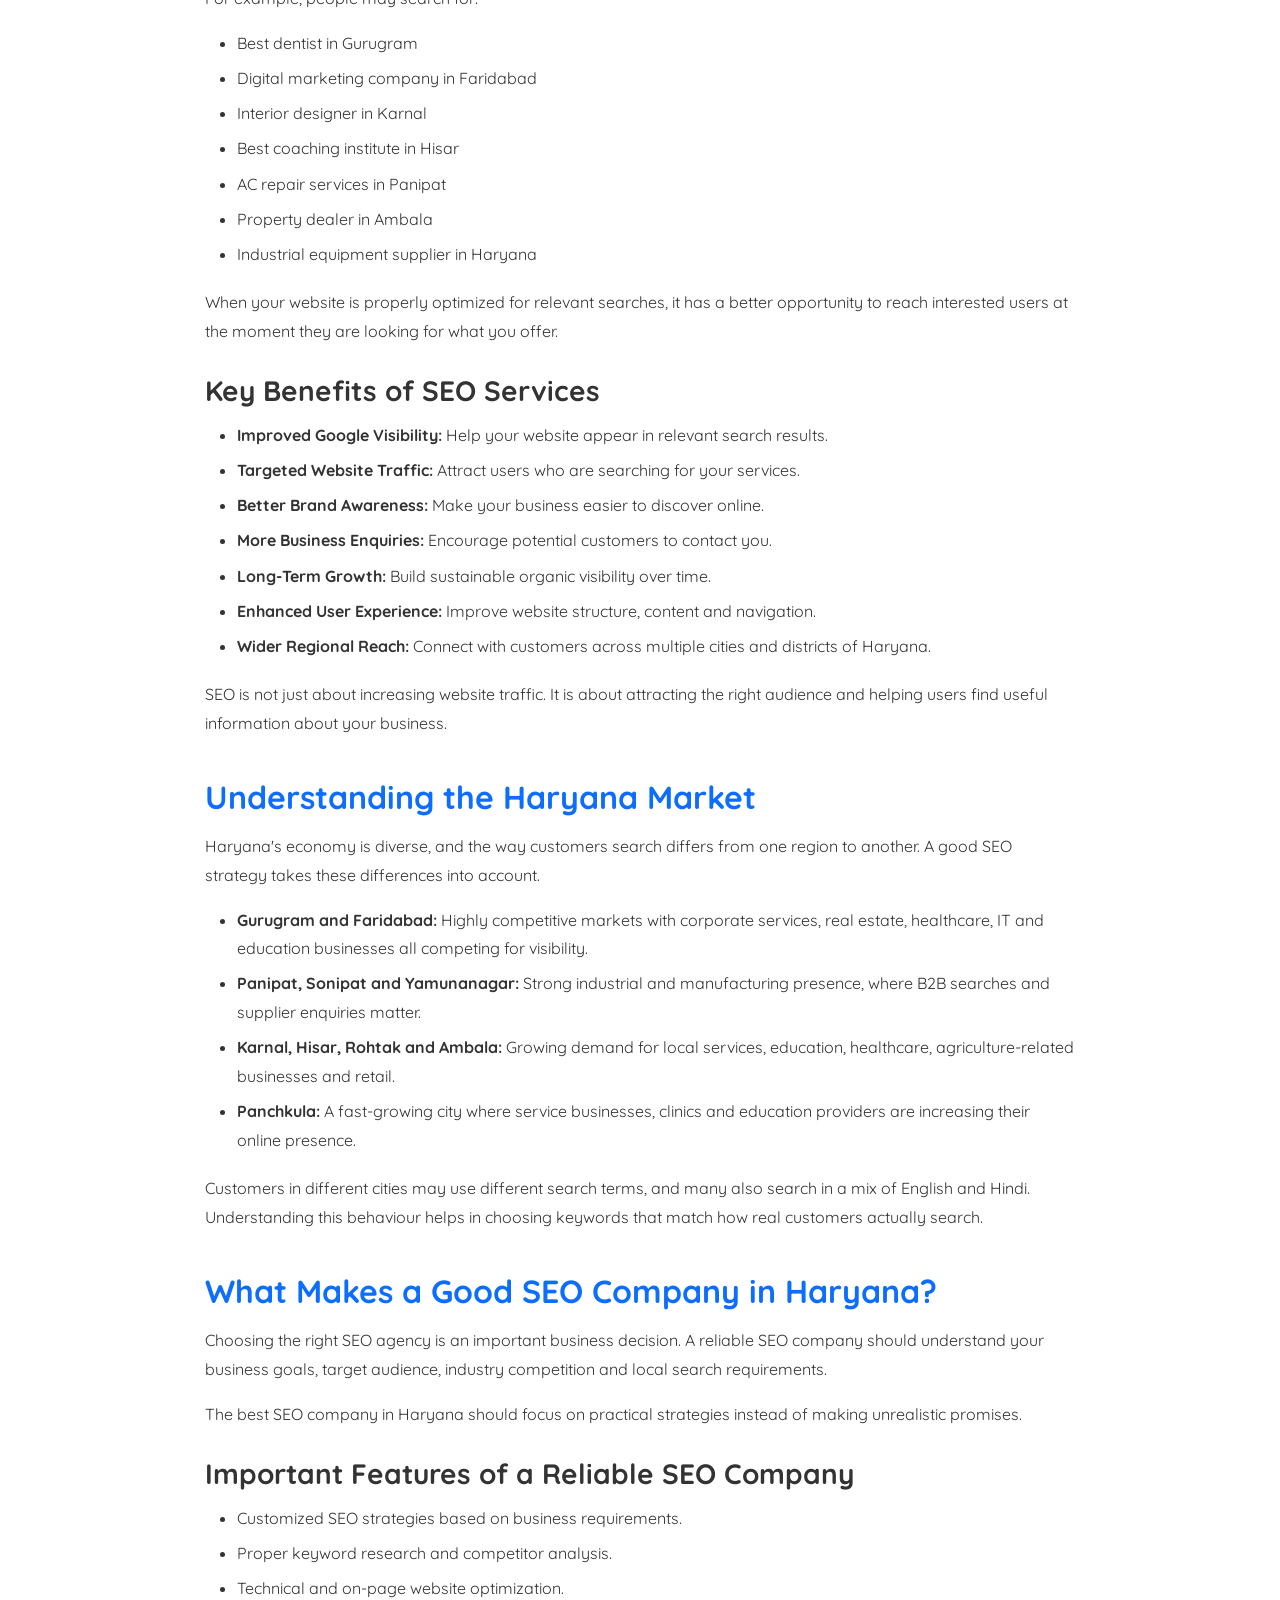
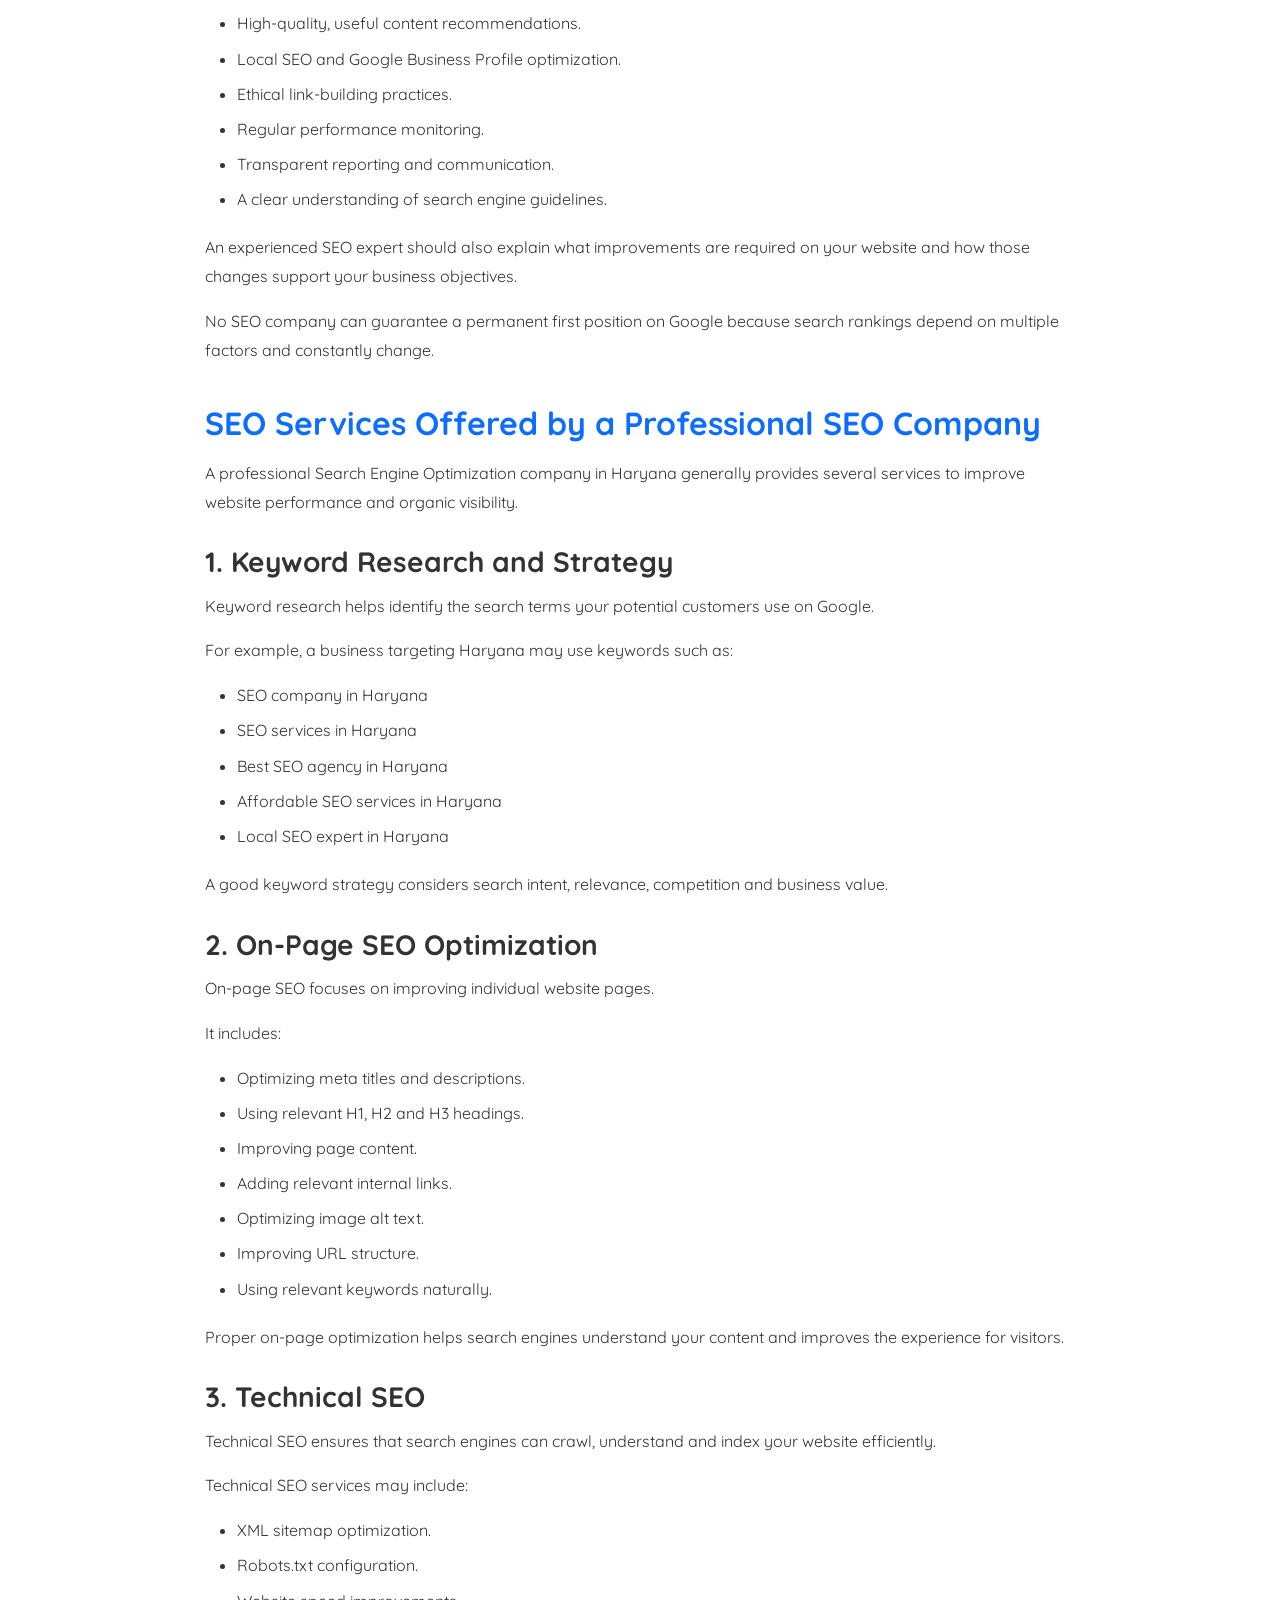
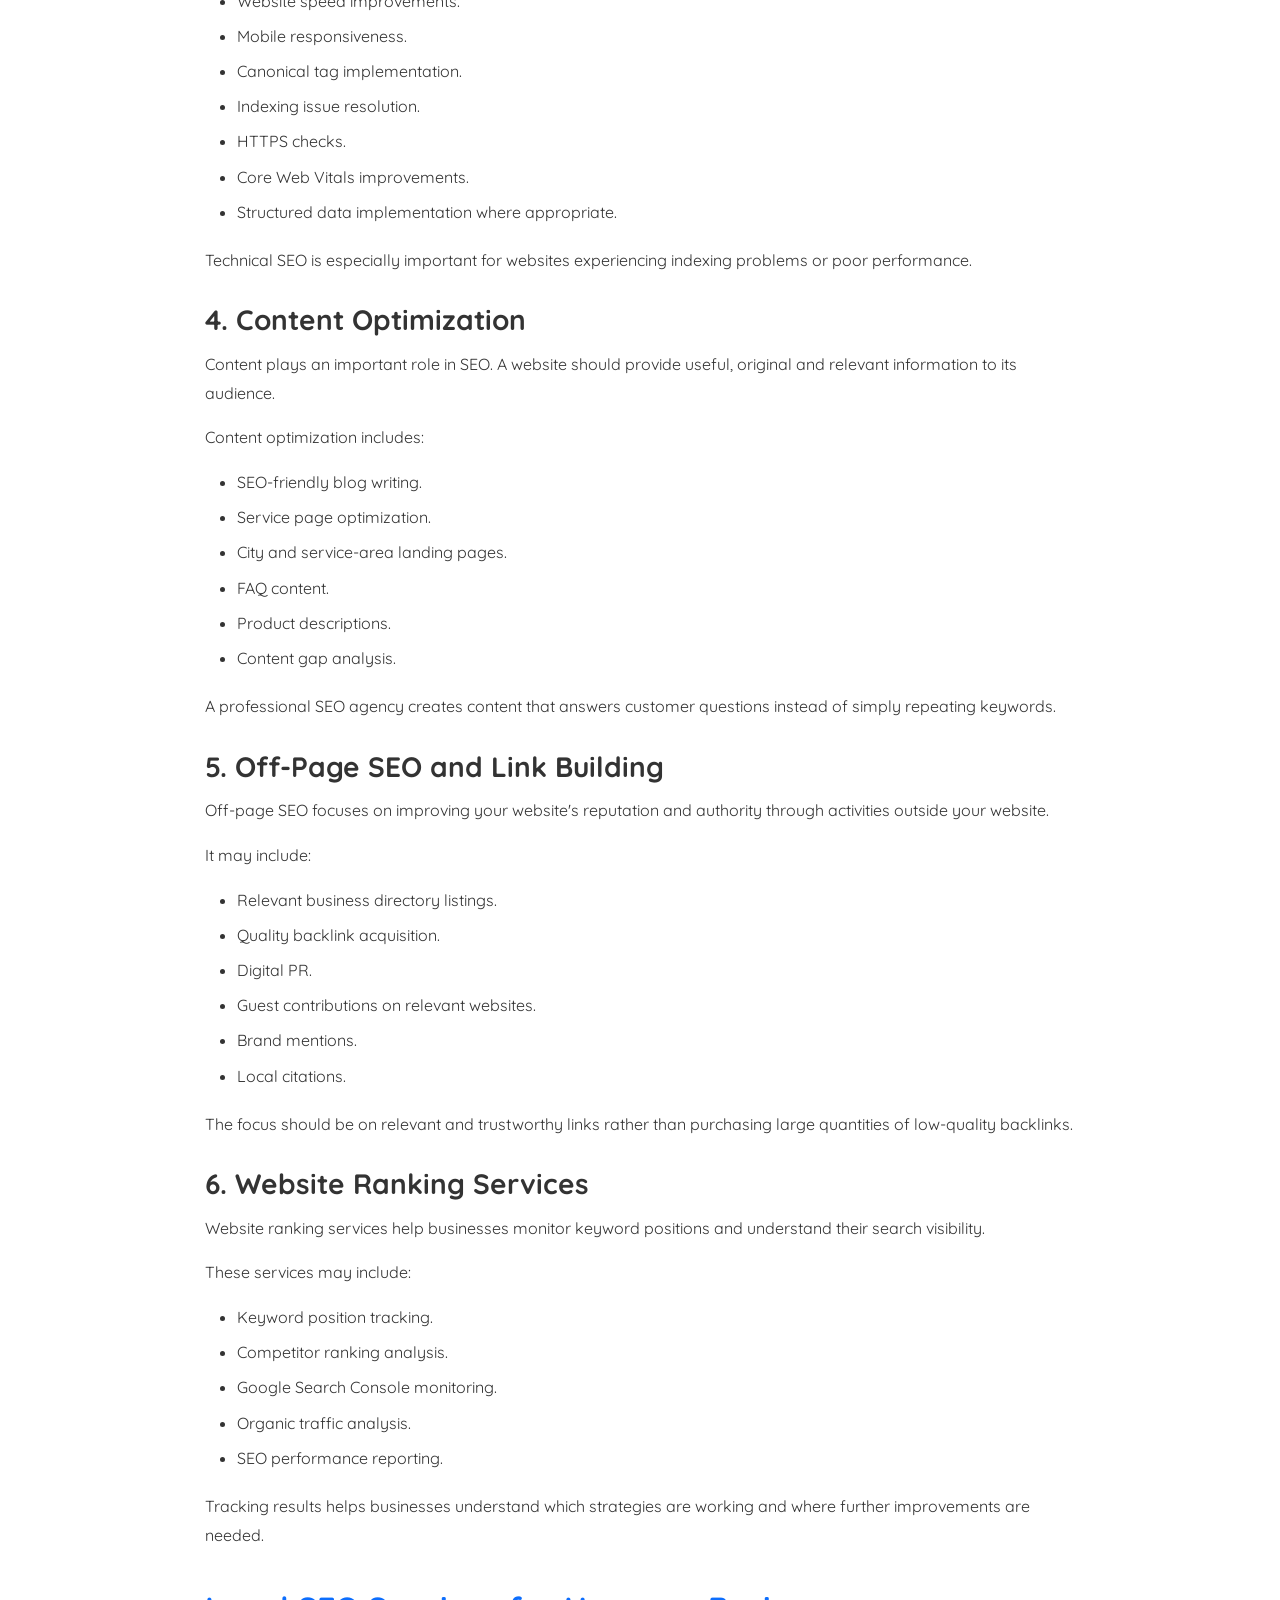
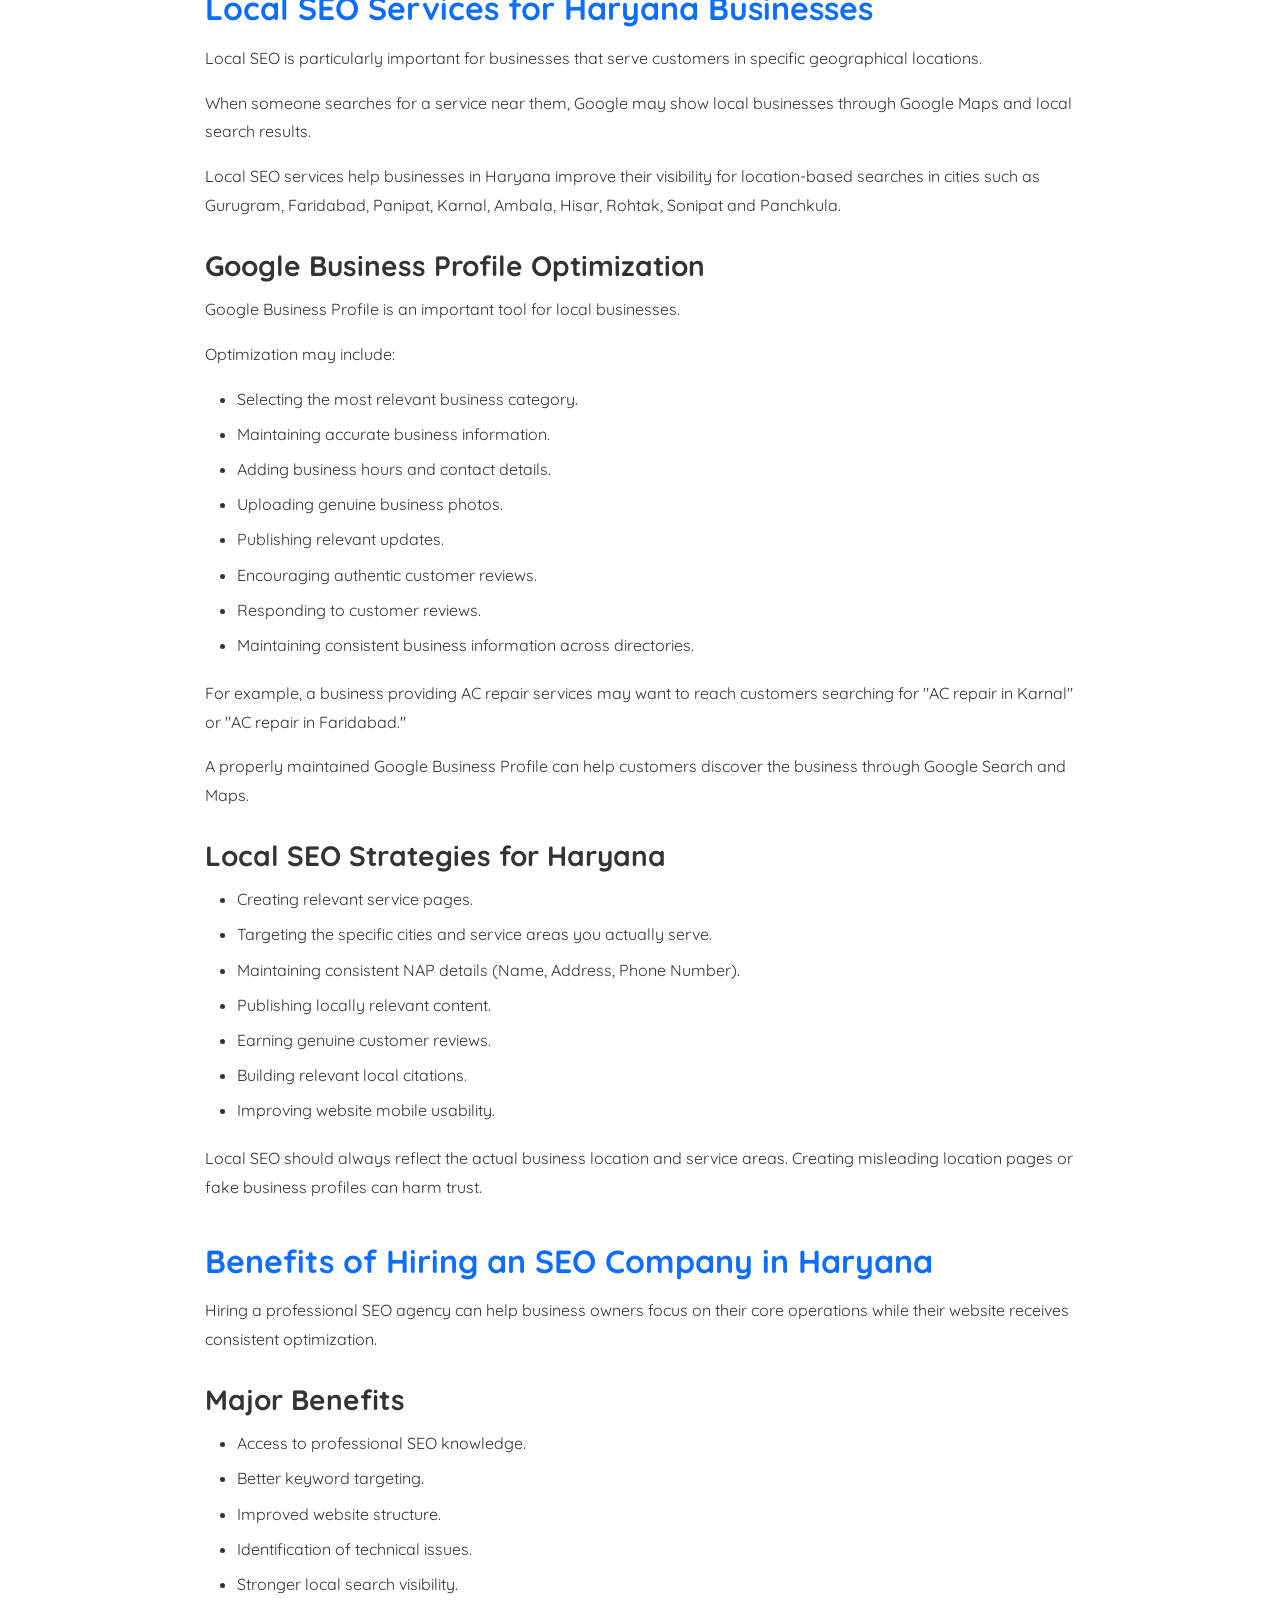
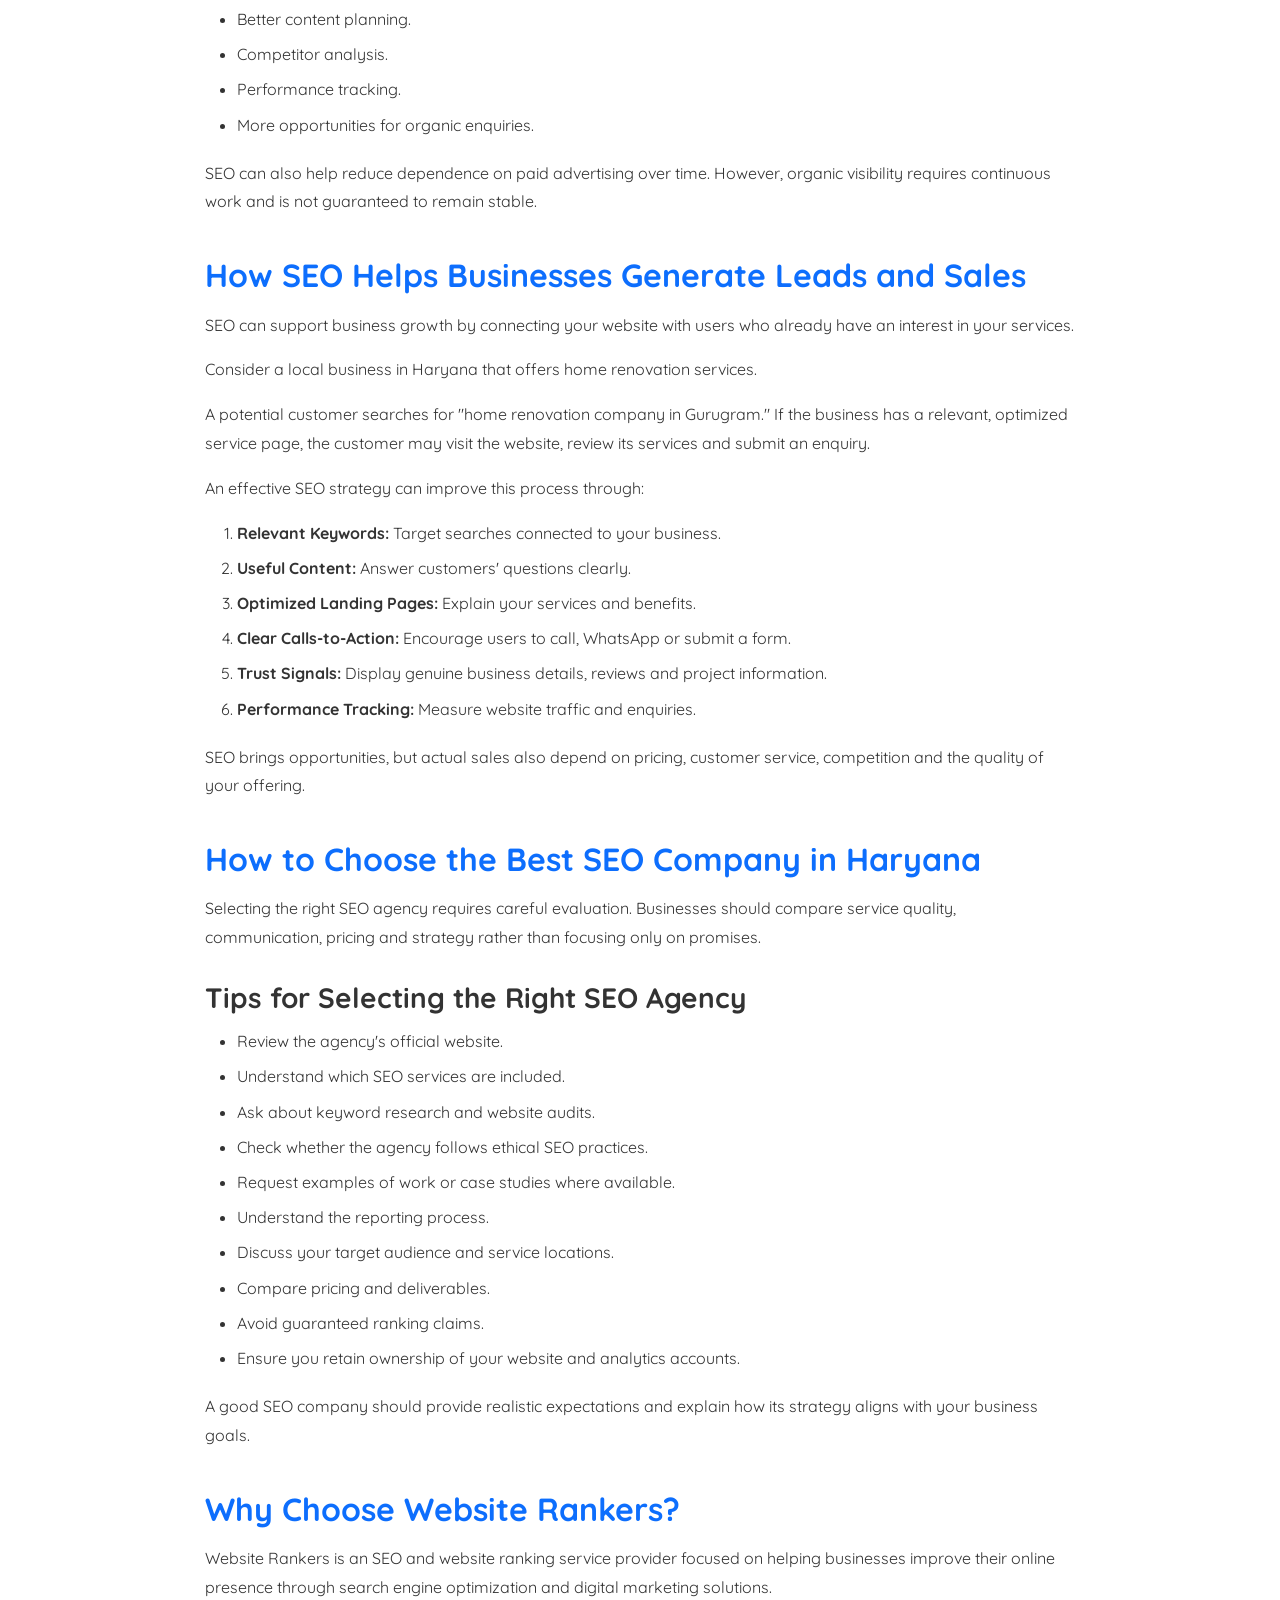
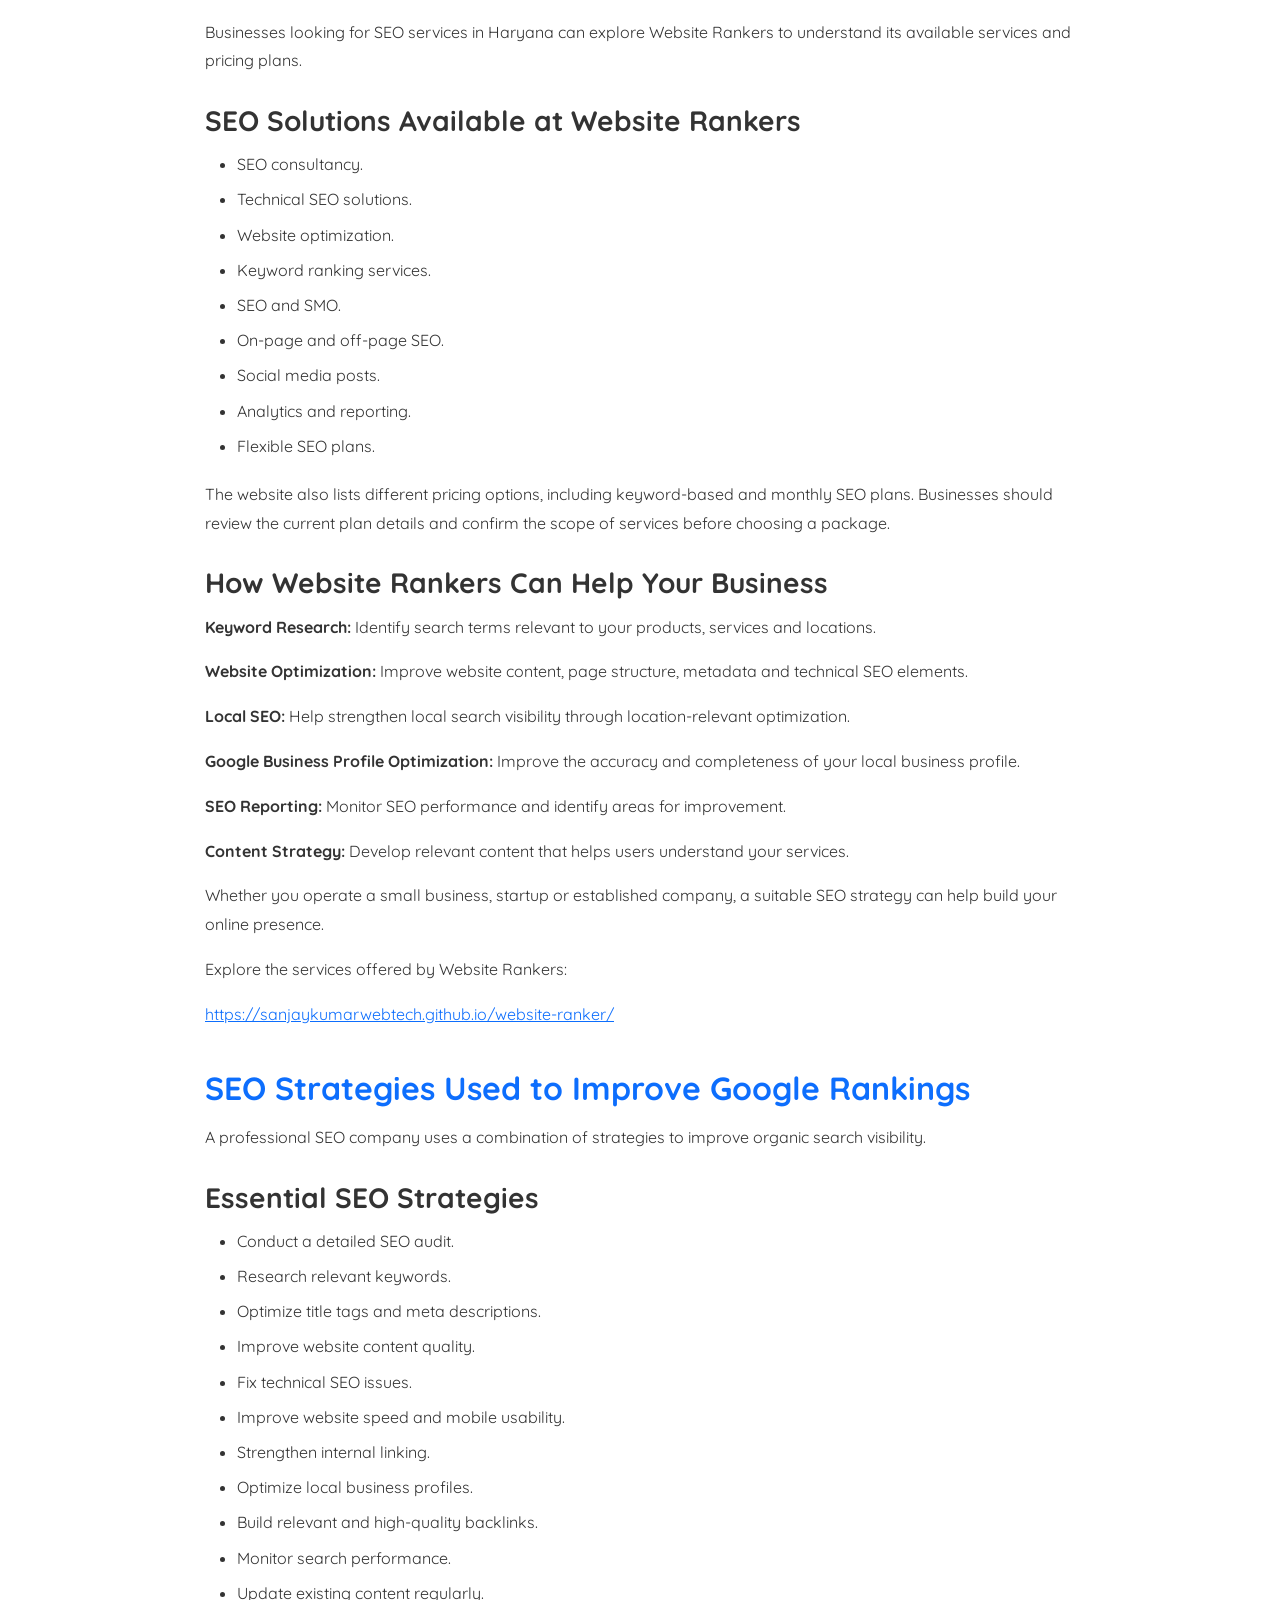
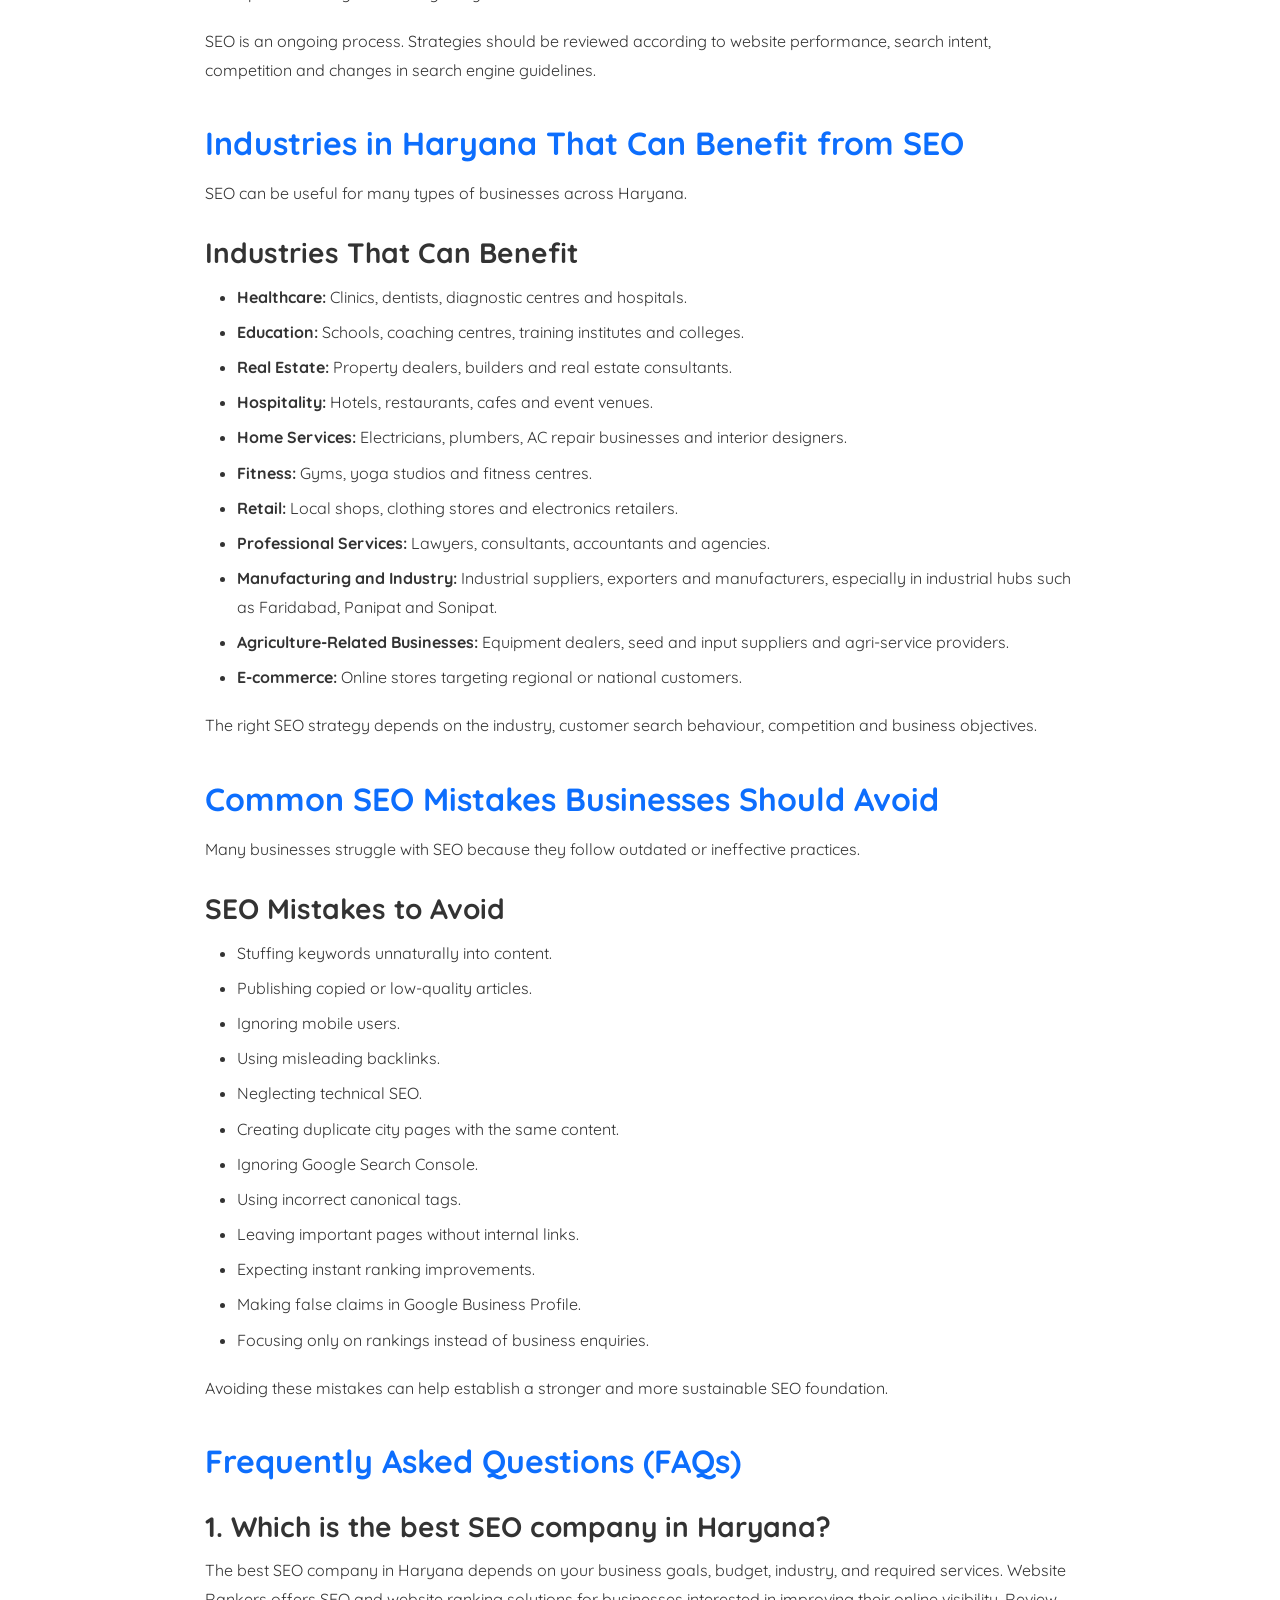
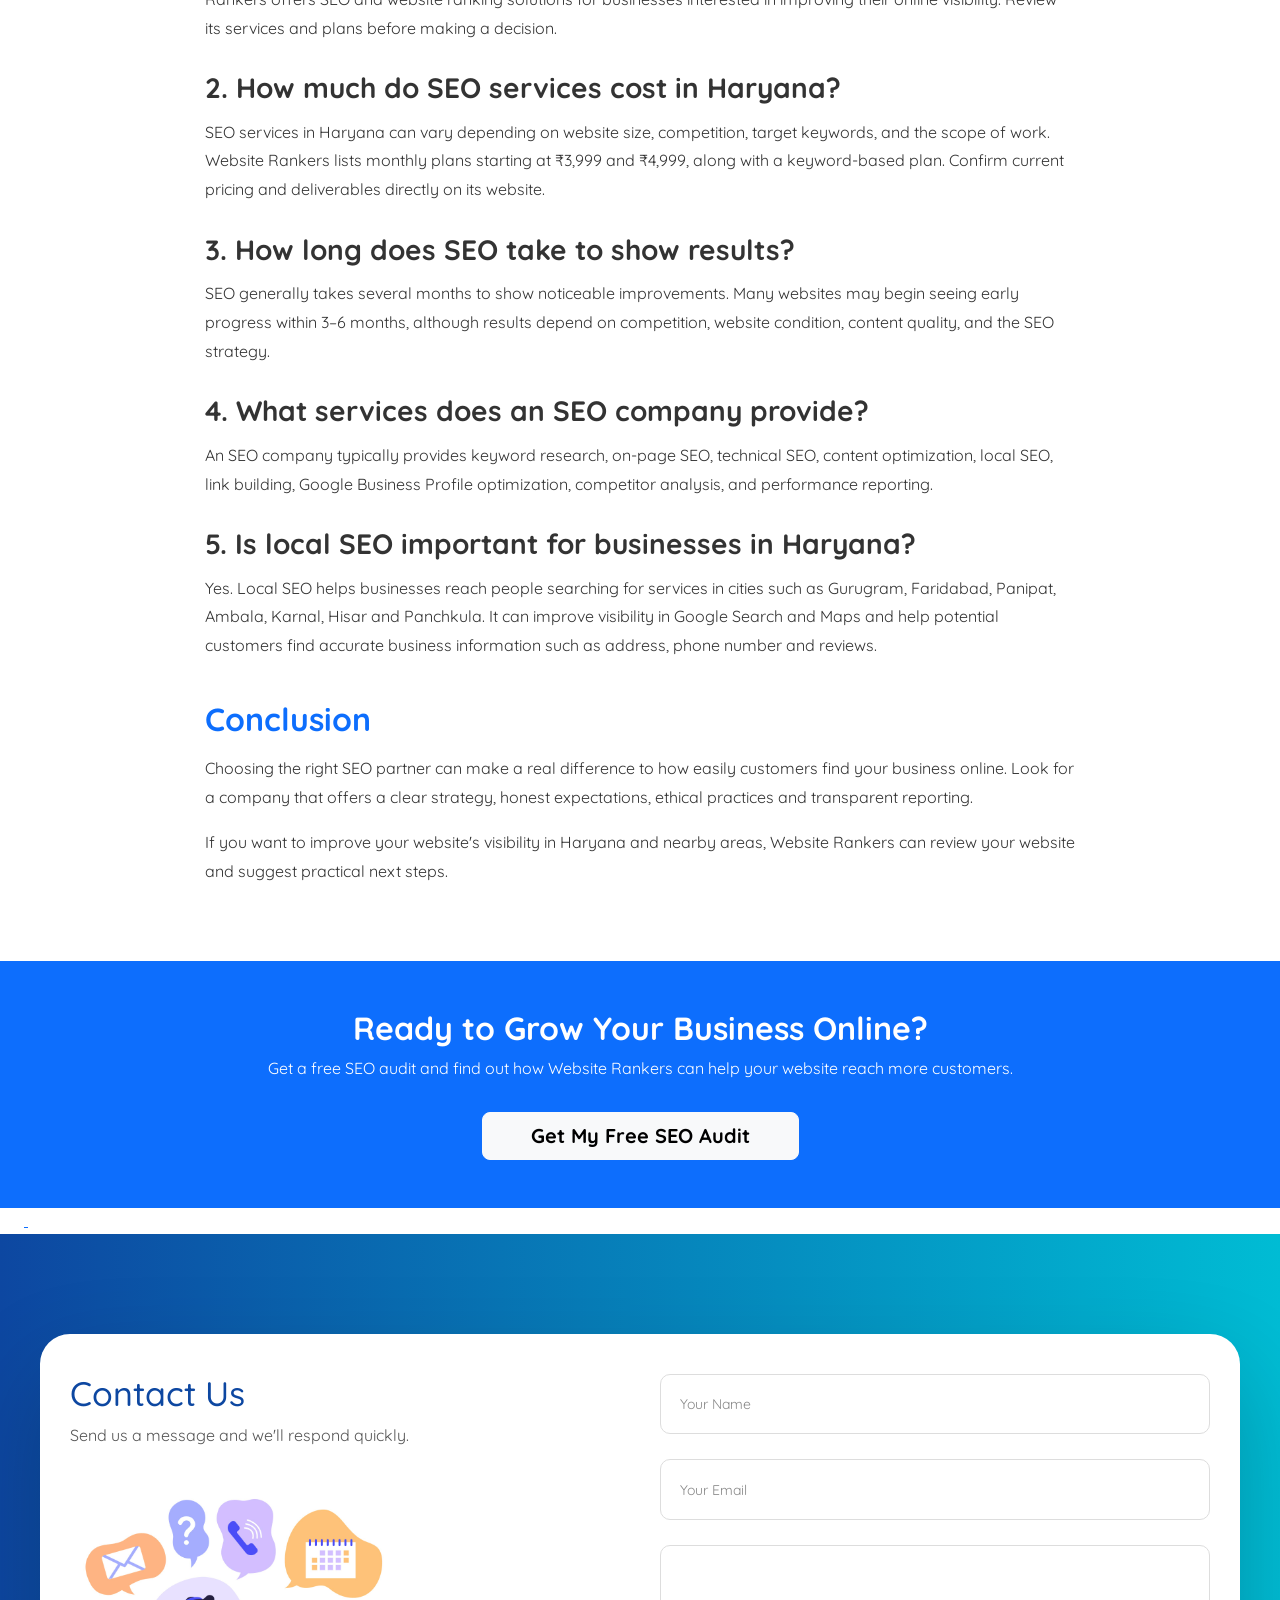
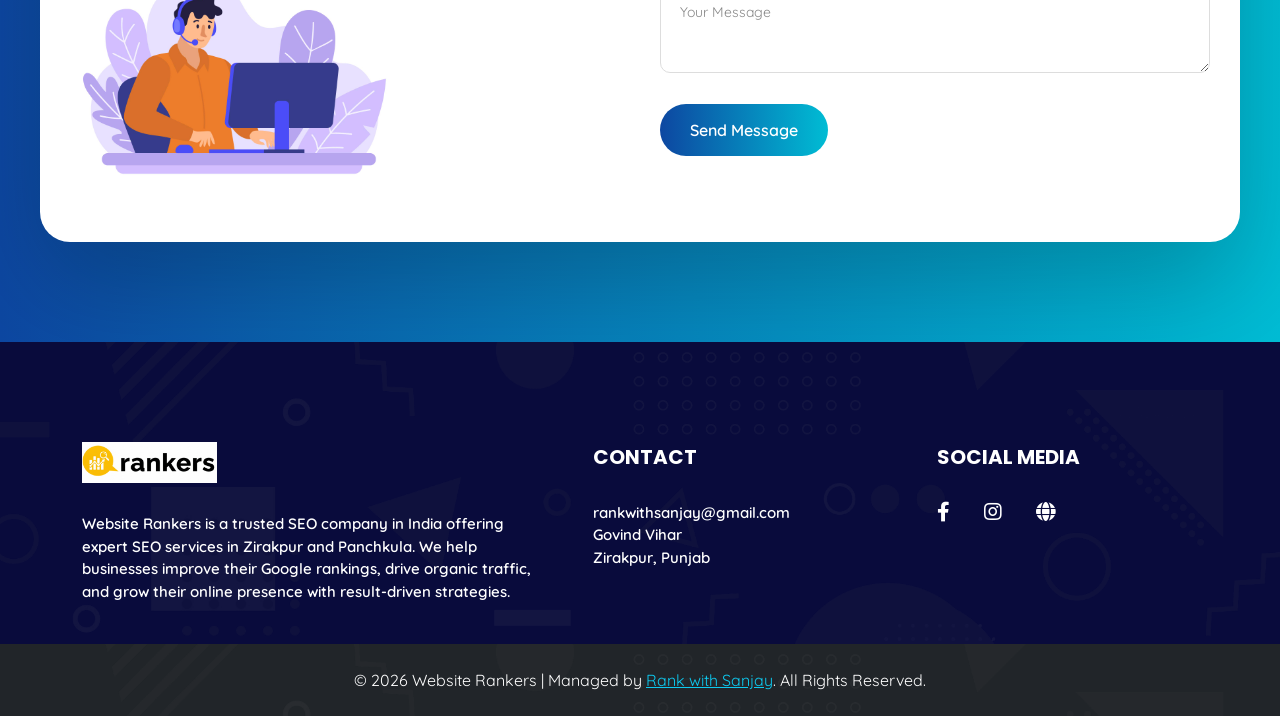
<file: seo-company-in-haryana.html>
<!DOCTYPE html>
<html lang="en">
<head>
    <meta charset="UTF-8" />
    <meta name="viewport" content="width=device-width, initial-scale=1.0" />
    <meta http-equiv="X-UA-Compatible" content="IE=edge" />

    <title>SEO Company in Haryana | SEO Services for Local Businesses</title>
    <meta name="description" content="Looking for an SEO company in Haryana? Learn about SEO services, local SEO, costs and how to choose the right agency. Website Rankers - get a free audit." />
    <meta name="keywords" content="SEO company in Haryana, SEO services in Haryana, best SEO agency Haryana, local SEO Haryana, website ranking services" />

    <link rel="canonical" href="https://sanjaykumarwebtech.github.io/website-ranker/seo-company-in-haryana.html" />

    <meta property="og:type" content="article">
    <meta property="og:url" content="https://sanjaykumarwebtech.github.io/website-ranker/seo-company-in-haryana.html">
    <meta property="og:title" content="SEO Company in Haryana | Website Rankers">
    <meta property="og:description" content="SEO services, local SEO and website ranking solutions to help Haryana businesses grow online.">
    <meta property="og:image" content="https://sanjaykumarwebtech.github.io/website-ranker/images/hero_img.png">

    <meta property="twitter:card" content="summary_large_image">
    <meta property="twitter:url" content="https://sanjaykumarwebtech.github.io/website-ranker/seo-company-in-haryana.html">
    <meta property="twitter:title" content="SEO Company in Haryana | Website Rankers">
    <meta property="twitter:description" content="SEO services, local SEO and website ranking solutions for Haryana businesses.">
    <meta property="twitter:image" content="https://sanjaykumarwebtech.github.io/website-ranker/images/hero_img.png">

    <script type="application/ld+json">
    {
      "@context": "https://schema.org",
      "@graph": [
        {
          "@type": "Article",
          "headline": "SEO Company in Haryana – Helping Local Businesses Grow Online",
          "image": "https://sanjaykumarwebtech.github.io/website-ranker/images/hero_img.png",
          "author": {
            "@type": "Person",
            "name": "Sanjay Kumar",
            "url": "https://rankwithsanjay.tech/"
          },
          "publisher": {
            "@type": "Organization",
            "name": "Website Rankers",
            "logo": {
              "@type": "ImageObject",
              "url": "https://sanjaykumarwebtech.github.io/website-ranker/images/favicon.png"
            }
          },
          "datePublished": "2026-11-09",
          "description": "A guide to SEO services, local SEO and choosing the right SEO company in Haryana."
        },
        {
          "@type": "LocalBusiness",
          "name": "Website Rankers",
          "image": "https://sanjaykumarwebtech.github.io/website-ranker/images/hero_img.png",
          "address": {
            "@type": "PostalAddress",
            "streetAddress": "Govind Vihar",
            "addressLocality": "Zirakpur",
            "addressRegion": "Punjab",
            "postalCode": "140603",
            "addressCountry": "IN"
          },
          "geo": {
            "@type": "GeoCoordinates",
            "latitude": 30.6425,
            "longitude": 76.8173
          },
          "url": "https://sanjaykumarwebtech.github.io/website-ranker/",
          "telephone": "+917837660517",
          "priceRange": "₹₹"
        },
        {
          "@type": "BreadcrumbList",
          "itemListElement": [
            {
              "@type": "ListItem",
              "position": 1,
              "name": "Home",
              "item": "https://sanjaykumarwebtech.github.io/website-ranker/"
            },
            {
              "@type": "ListItem",
              "position": 2,
              "name": "SEO Company in Haryana",
              "item": "https://sanjaykumarwebtech.github.io/website-ranker/seo-company-in-haryana.html"
            }
          ]
        },
        {
          "@type": "FAQPage",
          "mainEntity": [
            {
              "@type": "Question",
              "name": "Which is the best SEO company in Haryana?",
              "acceptedAnswer": {
                "@type": "Answer",
                "text": "The best SEO company in Haryana depends on your business goals, budget, industry, and required services. Website Rankers offers SEO and website ranking solutions for businesses interested in improving their online visibility. Review its services and plans before making a decision."
              }
            },
            {
              "@type": "Question",
              "name": "How much do SEO services cost in Haryana?",
              "acceptedAnswer": {
                "@type": "Answer",
                "text": "SEO services in Haryana can vary depending on website size, competition, target keywords, and the scope of work. Website Rankers lists monthly plans starting at ₹3,999 and ₹4,999, along with a keyword-based plan. Confirm current pricing and deliverables directly on its website."
              }
            },
            {
              "@type": "Question",
              "name": "How long does SEO take to show results?",
              "acceptedAnswer": {
                "@type": "Answer",
                "text": "SEO generally takes several months to show noticeable improvements. Many websites may begin seeing early progress within 3-6 months, although results depend on competition, website condition, content quality, and the SEO strategy."
              }
            },
            {
              "@type": "Question",
              "name": "What services does an SEO company provide?",
              "acceptedAnswer": {
                "@type": "Answer",
                "text": "An SEO company typically provides keyword research, on-page SEO, technical SEO, content optimization, local SEO, link building, Google Business Profile optimization, competitor analysis, and performance reporting."
              }
            },
            {
              "@type": "Question",
              "name": "Is local SEO important for businesses in Haryana?",
              "acceptedAnswer": {
                "@type": "Answer",
                "text": "Yes. Local SEO helps businesses reach people searching for services in cities such as Gurugram, Faridabad, Panipat, Ambala, Karnal, Hisar and Panchkula. It can improve visibility in Google Search and Maps and help potential customers find accurate business information such as address, phone number and reviews."
              }
            }
          ]
        }
      ]
    }
    </script>

    <link rel="stylesheet" href="https://cdnjs.cloudflare.com/ajax/libs/twitter-bootstrap/5.1.0/css/bootstrap.min.css" />
    <link rel="stylesheet" href="https://cdnjs.cloudflare.com/ajax/libs/font-awesome/5.15.4/css/all.min.css" />

    <link rel="stylesheet" href="css/style.css" />
    <link rel="stylesheet" href="css/responsive-style.css" />

    <style>
        .blog-hero {
            position: relative;
            background: linear-gradient(rgba(13, 110, 253, 0.8), rgba(0, 0, 0, 0.7)),
                        url('https://images.unsplash.com/photo-1460925895917-afdab827c52f?ixlib=rb-1.2.1&auto=format&fit=crop&w=1350&q=80');
            background-size: cover;
            background-position: center;
            background-attachment: fixed;
            height: 60vh;
            display: flex;
            align-items: center;
            justify-content: center;
            text-align: center;
            color: #fff;
            margin-top: 85px;
        }
        .blog-hero h1 { font-size: 3.5rem; font-weight: 800; text-transform: uppercase; }

        body { overflow-x: hidden; }
        .accent-border { border-left: 5px solid #0d6efd; padding-left: 20px; }

        /* Blog article body */
        .blog-article { max-width: 900px; margin: 0 auto; padding: 60px 15px; line-height: 1.8; color: #333; }
        .blog-article h2 { font-weight: 800; margin-top: 2.5rem; margin-bottom: 1rem; color: #0d6efd; }
        .blog-article h3 { font-weight: 700; margin-top: 1.8rem; margin-bottom: .8rem; }
        .blog-article ul, .blog-article ol { margin-bottom: 1.2rem; }
        .blog-article li { margin-bottom: .4rem; }

        @media (max-width: 768px) {
            .blog-hero h1 { font-size: 2rem; }
            .blog-hero { background-attachment: scroll; }
        }
    </style>
</head>

<body data-bs-spy="scroll" data-bs-target=".navbar" data-bs-offset="85">

    <header class="header_wrapper">
        <nav class="navbar navbar-expand-lg fixed-top">
            <div class="container-fluid">
                <a class="navbar-brand" href="index.html">
                    <img src="images/Gemini_Generated_Image_bwknaabwknaabwkn.png" class="img-fluid" alt="Website Rankers logo" style="max-height: 50px;" />
                </a>
                <button class="navbar-toggler" type="button" data-bs-toggle="collapse" data-bs-target="#navbarNav">
                    <i class="fas fa-stream navbar-toggler-icon"></i>
                </button>
                <div class="collapse navbar-collapse justify-content-end" id="navbarNav">
                    <ul class="navbar-nav menu-navbar-nav">
                        <li class="nav-item"><a class="nav-link" href="index.html#home">Home</a></li>
                        <li class="nav-item"><a class="nav-link" href="index.html#about">About</a></li>
                        <li class="nav-item"><a class="nav-link" href="index.html#features">Features</a></li>
                        <li class="nav-item"><a class="nav-link" href="index.html#pricing">Pricing</a></li>
                        <li class="nav-item"><a class="nav-link active" href="#">Blog</a></li>
                    </ul>
                    <ul class="navbar-nav">
                        <li class="nav-item text-center">
                            <a class="nav-link learn-more-btn" href="index.html#contact">Free Audit</a>
                        </li>
                    </ul>
                </div>
            </div>
        </nav>
    </header>

    <section class="blog-hero">
        <div class="container">
            <h1 class="display-3">SEO Company in Haryana</h1>
            <p class="lead mt-3">Helping Local Businesses Grow Online</p>
        </div>
    </section>

    <!-- ================= BLOG CONTENT ================= -->
    <article class="blog-article">

<h1>SEO Company in Haryana – Helping Local Businesses Grow Online</h1>

<p>Today, most customers begin their buying journey on Google. Whether someone is looking for a clinic, a coaching institute, a property dealer, a manufacturer or a home service provider, they usually search online first and contact the businesses that appear in front of them. If your website does not show up in those results, you may be losing enquiries to competitors without even knowing it.</p>

<p>Haryana is one of India's most active business regions. From the corporate hubs of Gurugram and the industrial belts of Faridabad and Sonipat to the trading and manufacturing centres of Panipat, Karnal, Hisar, Ambala and Yamunanagar, thousands of businesses are competing for the same online audience. Standing out in this competitive environment requires more than just having a website.</p>

<p>This is where choosing the right <strong>SEO Company in Haryana</strong> becomes important. A professional SEO company can help improve your website's visibility, optimize your online presence, attract relevant visitors and generate business enquiries through search engines.</p>

<p>Website Rankers provides SEO and website ranking solutions designed to help businesses improve their digital presence. Through keyword research, website optimization, content strategies and local SEO, businesses can build a stronger online foundation.</p>

<p>If you want to increase your website's visibility and reach more potential customers across Haryana, investing in professional SEO services can be a valuable step toward long-term business growth.</p>

<h2>Why SEO Is Important for Businesses in Haryana</h2>

<p>Search Engine Optimization (SEO) is the process of improving a website so that it can appear more prominently in organic search results. SEO helps search engines understand your website's content and connect it with relevant user searches.</p>

<p>For businesses in Haryana, SEO can help reach customers who are actively searching for specific products or services in their city or state.</p>

<p>For example, people may search for:</p>

<ul>
    <li>Best dentist in Gurugram</li>
    <li>Digital marketing company in Faridabad</li>
    <li>Interior designer in Karnal</li>
    <li>Best coaching institute in Hisar</li>
    <li>AC repair services in Panipat</li>
    <li>Property dealer in Ambala</li>
    <li>Industrial equipment supplier in Haryana</li>
</ul>

<p>When your website is properly optimized for relevant searches, it has a better opportunity to reach interested users at the moment they are looking for what you offer.</p>

<h3>Key Benefits of SEO Services</h3>

<ul>
    <li><strong>Improved Google Visibility:</strong> Help your website appear in relevant search results.</li>
    <li><strong>Targeted Website Traffic:</strong> Attract users who are searching for your services.</li>
    <li><strong>Better Brand Awareness:</strong> Make your business easier to discover online.</li>
    <li><strong>More Business Enquiries:</strong> Encourage potential customers to contact you.</li>
    <li><strong>Long-Term Growth:</strong> Build sustainable organic visibility over time.</li>
    <li><strong>Enhanced User Experience:</strong> Improve website structure, content and navigation.</li>
    <li><strong>Wider Regional Reach:</strong> Connect with customers across multiple cities and districts of Haryana.</li>
</ul>

<p>SEO is not just about increasing website traffic. It is about attracting the right audience and helping users find useful information about your business.</p>

<h2>Understanding the Haryana Market</h2>

<p>Haryana's economy is diverse, and the way customers search differs from one region to another. A good SEO strategy takes these differences into account.</p>

<ul>
    <li><strong>Gurugram and Faridabad:</strong> Highly competitive markets with corporate services, real estate, healthcare, IT and education businesses all competing for visibility.</li>
    <li><strong>Panipat, Sonipat and Yamunanagar:</strong> Strong industrial and manufacturing presence, where B2B searches and supplier enquiries matter.</li>
    <li><strong>Karnal, Hisar, Rohtak and Ambala:</strong> Growing demand for local services, education, healthcare, agriculture-related businesses and retail.</li>
    <li><strong>Panchkula:</strong> A fast-growing city where service businesses, clinics and education providers are increasing their online presence.</li>
</ul>

<p>Customers in different cities may use different search terms, and many also search in a mix of English and Hindi. Understanding this behaviour helps in choosing keywords that match how real customers actually search.</p>

<h2>What Makes a Good SEO Company in Haryana?</h2>

<p>Choosing the right SEO agency is an important business decision. A reliable SEO company should understand your business goals, target audience, industry competition and local search requirements.</p>

<p>The best SEO company in Haryana should focus on practical strategies instead of making unrealistic promises.</p>

<h3>Important Features of a Reliable SEO Company</h3>

<ul>
    <li>Customized SEO strategies based on business requirements.</li>
    <li>Proper keyword research and competitor analysis.</li>
    <li>Technical and on-page website optimization.</li>
    <li>High-quality, useful content recommendations.</li>
    <li>Local SEO and Google Business Profile optimization.</li>
    <li>Ethical link-building practices.</li>
    <li>Regular performance monitoring.</li>
    <li>Transparent reporting and communication.</li>
    <li>A clear understanding of search engine guidelines.</li>
</ul>

<p>An experienced SEO expert should also explain what improvements are required on your website and how those changes support your business objectives.</p>

<p>No SEO company can guarantee a permanent first position on Google because search rankings depend on multiple factors and constantly change.</p>

<h2>SEO Services Offered by a Professional SEO Company</h2>

<p>A professional Search Engine Optimization company in Haryana generally provides several services to improve website performance and organic visibility.</p>

<h3>1. Keyword Research and Strategy</h3>

<p>Keyword research helps identify the search terms your potential customers use on Google.</p>

<p>For example, a business targeting Haryana may use keywords such as:</p>

<ul>
    <li>SEO company in Haryana</li>
    <li>SEO services in Haryana</li>
    <li>Best SEO agency in Haryana</li>
    <li>Affordable SEO services in Haryana</li>
    <li>Local SEO expert in Haryana</li>
</ul>

<p>A good keyword strategy considers search intent, relevance, competition and business value.</p>

<h3>2. On-Page SEO Optimization</h3>

<p>On-page SEO focuses on improving individual website pages.</p>

<p>It includes:</p>

<ul>
    <li>Optimizing meta titles and descriptions.</li>
    <li>Using relevant H1, H2 and H3 headings.</li>
    <li>Improving page content.</li>
    <li>Adding relevant internal links.</li>
    <li>Optimizing image alt text.</li>
    <li>Improving URL structure.</li>
    <li>Using relevant keywords naturally.</li>
</ul>

<p>Proper on-page optimization helps search engines understand your content and improves the experience for visitors.</p>

<h3>3. Technical SEO</h3>

<p>Technical SEO ensures that search engines can crawl, understand and index your website efficiently.</p>

<p>Technical SEO services may include:</p>

<ul>
    <li>XML sitemap optimization.</li>
    <li>Robots.txt configuration.</li>
    <li>Website speed improvements.</li>
    <li>Mobile responsiveness.</li>
    <li>Canonical tag implementation.</li>
    <li>Indexing issue resolution.</li>
    <li>HTTPS checks.</li>
    <li>Core Web Vitals improvements.</li>
    <li>Structured data implementation where appropriate.</li>
</ul>

<p>Technical SEO is especially important for websites experiencing indexing problems or poor performance.</p>

<h3>4. Content Optimization</h3>

<p>Content plays an important role in SEO. A website should provide useful, original and relevant information to its audience.</p>

<p>Content optimization includes:</p>

<ul>
    <li>SEO-friendly blog writing.</li>
    <li>Service page optimization.</li>
    <li>City and service-area landing pages.</li>
    <li>FAQ content.</li>
    <li>Product descriptions.</li>
    <li>Content gap analysis.</li>
</ul>

<p>A professional SEO agency creates content that answers customer questions instead of simply repeating keywords.</p>

<h3>5. Off-Page SEO and Link Building</h3>

<p>Off-page SEO focuses on improving your website's reputation and authority through activities outside your website.</p>

<p>It may include:</p>

<ul>
    <li>Relevant business directory listings.</li>
    <li>Quality backlink acquisition.</li>
    <li>Digital PR.</li>
    <li>Guest contributions on relevant websites.</li>
    <li>Brand mentions.</li>
    <li>Local citations.</li>
</ul>

<p>The focus should be on relevant and trustworthy links rather than purchasing large quantities of low-quality backlinks.</p>

<h3>6. Website Ranking Services</h3>

<p>Website ranking services help businesses monitor keyword positions and understand their search visibility.</p>

<p>These services may include:</p>

<ul>
    <li>Keyword position tracking.</li>
    <li>Competitor ranking analysis.</li>
    <li>Google Search Console monitoring.</li>
    <li>Organic traffic analysis.</li>
    <li>SEO performance reporting.</li>
</ul>

<p>Tracking results helps businesses understand which strategies are working and where further improvements are needed.</p>

<h2>Local SEO Services for Haryana Businesses</h2>

<p>Local SEO is particularly important for businesses that serve customers in specific geographical locations.</p>

<p>When someone searches for a service near them, Google may show local businesses through Google Maps and local search results.</p>

<p>Local SEO services help businesses in Haryana improve their visibility for location-based searches in cities such as Gurugram, Faridabad, Panipat, Karnal, Ambala, Hisar, Rohtak, Sonipat and Panchkula.</p>

<h3>Google Business Profile Optimization</h3>

<p>Google Business Profile is an important tool for local businesses.</p>

<p>Optimization may include:</p>

<ul>
    <li>Selecting the most relevant business category.</li>
    <li>Maintaining accurate business information.</li>
    <li>Adding business hours and contact details.</li>
    <li>Uploading genuine business photos.</li>
    <li>Publishing relevant updates.</li>
    <li>Encouraging authentic customer reviews.</li>
    <li>Responding to customer reviews.</li>
    <li>Maintaining consistent business information across directories.</li>
</ul>

<p>For example, a business providing AC repair services may want to reach customers searching for "AC repair in Karnal" or "AC repair in Faridabad."</p>

<p>A properly maintained Google Business Profile can help customers discover the business through Google Search and Maps.</p>

<h3>Local SEO Strategies for Haryana</h3>

<ul>
    <li>Creating relevant service pages.</li>
    <li>Targeting the specific cities and service areas you actually serve.</li>
    <li>Maintaining consistent NAP details (Name, Address, Phone Number).</li>
    <li>Publishing locally relevant content.</li>
    <li>Earning genuine customer reviews.</li>
    <li>Building relevant local citations.</li>
    <li>Improving website mobile usability.</li>
</ul>

<p>Local SEO should always reflect the actual business location and service areas. Creating misleading location pages or fake business profiles can harm trust.</p>

<h2>Benefits of Hiring an SEO Company in Haryana</h2>

<p>Hiring a professional SEO agency can help business owners focus on their core operations while their website receives consistent optimization.</p>

<h3>Major Benefits</h3>

<ul>
    <li>Access to professional SEO knowledge.</li>
    <li>Better keyword targeting.</li>
    <li>Improved website structure.</li>
    <li>Identification of technical issues.</li>
    <li>Stronger local search visibility.</li>
    <li>Better content planning.</li>
    <li>Competitor analysis.</li>
    <li>Performance tracking.</li>
    <li>More opportunities for organic enquiries.</li>
</ul>

<p>SEO can also help reduce dependence on paid advertising over time. However, organic visibility requires continuous work and is not guaranteed to remain stable.</p>

<h2>How SEO Helps Businesses Generate Leads and Sales</h2>

<p>SEO can support business growth by connecting your website with users who already have an interest in your services.</p>

<p>Consider a local business in Haryana that offers home renovation services.</p>

<p>A potential customer searches for "home renovation company in Gurugram." If the business has a relevant, optimized service page, the customer may visit the website, review its services and submit an enquiry.</p>

<p>An effective SEO strategy can improve this process through:</p>

<ol>
    <li><strong>Relevant Keywords:</strong> Target searches connected to your business.</li>
    <li><strong>Useful Content:</strong> Answer customers' questions clearly.</li>
    <li><strong>Optimized Landing Pages:</strong> Explain your services and benefits.</li>
    <li><strong>Clear Calls-to-Action:</strong> Encourage users to call, WhatsApp or submit a form.</li>
    <li><strong>Trust Signals:</strong> Display genuine business details, reviews and project information.</li>
    <li><strong>Performance Tracking:</strong> Measure website traffic and enquiries.</li>
</ol>

<p>SEO brings opportunities, but actual sales also depend on pricing, customer service, competition and the quality of your offering.</p>

<h2>How to Choose the Best SEO Company in Haryana</h2>

<p>Selecting the right SEO agency requires careful evaluation. Businesses should compare service quality, communication, pricing and strategy rather than focusing only on promises.</p>

<h3>Tips for Selecting the Right SEO Agency</h3>

<ul>
    <li>Review the agency's official website.</li>
    <li>Understand which SEO services are included.</li>
    <li>Ask about keyword research and website audits.</li>
    <li>Check whether the agency follows ethical SEO practices.</li>
    <li>Request examples of work or case studies where available.</li>
    <li>Understand the reporting process.</li>
    <li>Discuss your target audience and service locations.</li>
    <li>Compare pricing and deliverables.</li>
    <li>Avoid guaranteed ranking claims.</li>
    <li>Ensure you retain ownership of your website and analytics accounts.</li>
</ul>

<p>A good SEO company should provide realistic expectations and explain how its strategy aligns with your business goals.</p>

<h2>Why Choose Website Rankers?</h2>

<p>Website Rankers is an SEO and website ranking service provider focused on helping businesses improve their online presence through search engine optimization and digital marketing solutions.</p>

<p>Businesses looking for SEO services in Haryana can explore Website Rankers to understand its available services and pricing plans.</p>

<h3>SEO Solutions Available at Website Rankers</h3>

<ul>
    <li>SEO consultancy.</li>
    <li>Technical SEO solutions.</li>
    <li>Website optimization.</li>
    <li>Keyword ranking services.</li>
    <li>SEO and SMO.</li>
    <li>On-page and off-page SEO.</li>
    <li>Social media posts.</li>
    <li>Analytics and reporting.</li>
    <li>Flexible SEO plans.</li>
</ul>

<p>The website also lists different pricing options, including keyword-based and monthly SEO plans. Businesses should review the current plan details and confirm the scope of services before choosing a package.</p>

<h3>How Website Rankers Can Help Your Business</h3>

<p><strong>Keyword Research:</strong> Identify search terms relevant to your products, services and locations.</p>

<p><strong>Website Optimization:</strong> Improve website content, page structure, metadata and technical SEO elements.</p>

<p><strong>Local SEO:</strong> Help strengthen local search visibility through location-relevant optimization.</p>

<p><strong>Google Business Profile Optimization:</strong> Improve the accuracy and completeness of your local business profile.</p>

<p><strong>SEO Reporting:</strong> Monitor SEO performance and identify areas for improvement.</p>

<p><strong>Content Strategy:</strong> Develop relevant content that helps users understand your services.</p>

<p>Whether you operate a small business, startup or established company, a suitable SEO strategy can help build your online presence.</p>

<p>Explore the services offered by Website Rankers:</p>

<p><a href="https://sanjaykumarwebtech.github.io/website-ranker/" target="_blank" rel="noopener noreferrer">https://sanjaykumarwebtech.github.io/website-ranker/</a></p>

<h2>SEO Strategies Used to Improve Google Rankings</h2>

<p>A professional SEO company uses a combination of strategies to improve organic search visibility.</p>

<h3>Essential SEO Strategies</h3>

<ul>
    <li>Conduct a detailed SEO audit.</li>
    <li>Research relevant keywords.</li>
    <li>Optimize title tags and meta descriptions.</li>
    <li>Improve website content quality.</li>
    <li>Fix technical SEO issues.</li>
    <li>Improve website speed and mobile usability.</li>
    <li>Strengthen internal linking.</li>
    <li>Optimize local business profiles.</li>
    <li>Build relevant and high-quality backlinks.</li>
    <li>Monitor search performance.</li>
    <li>Update existing content regularly.</li>
</ul>

<p>SEO is an ongoing process. Strategies should be reviewed according to website performance, search intent, competition and changes in search engine guidelines.</p>

<h2>Industries in Haryana That Can Benefit from SEO</h2>

<p>SEO can be useful for many types of businesses across Haryana.</p>

<h3>Industries That Can Benefit</h3>

<ul>
    <li><strong>Healthcare:</strong> Clinics, dentists, diagnostic centres and hospitals.</li>
    <li><strong>Education:</strong> Schools, coaching centres, training institutes and colleges.</li>
    <li><strong>Real Estate:</strong> Property dealers, builders and real estate consultants.</li>
    <li><strong>Hospitality:</strong> Hotels, restaurants, cafes and event venues.</li>
    <li><strong>Home Services:</strong> Electricians, plumbers, AC repair businesses and interior designers.</li>
    <li><strong>Fitness:</strong> Gyms, yoga studios and fitness centres.</li>
    <li><strong>Retail:</strong> Local shops, clothing stores and electronics retailers.</li>
    <li><strong>Professional Services:</strong> Lawyers, consultants, accountants and agencies.</li>
    <li><strong>Manufacturing and Industry:</strong> Industrial suppliers, exporters and manufacturers, especially in industrial hubs such as Faridabad, Panipat and Sonipat.</li>
    <li><strong>Agriculture-Related Businesses:</strong> Equipment dealers, seed and input suppliers and agri-service providers.</li>
    <li><strong>E-commerce:</strong> Online stores targeting regional or national customers.</li>
</ul>

<p>The right SEO strategy depends on the industry, customer search behaviour, competition and business objectives.</p>

<h2>Common SEO Mistakes Businesses Should Avoid</h2>

<p>Many businesses struggle with SEO because they follow outdated or ineffective practices.</p>

<h3>SEO Mistakes to Avoid</h3>

<ul>
    <li>Stuffing keywords unnaturally into content.</li>
    <li>Publishing copied or low-quality articles.</li>
    <li>Ignoring mobile users.</li>
    <li>Using misleading backlinks.</li>
    <li>Neglecting technical SEO.</li>
    <li>Creating duplicate city pages with the same content.</li>
    <li>Ignoring Google Search Console.</li>
    <li>Using incorrect canonical tags.</li>
    <li>Leaving important pages without internal links.</li>
    <li>Expecting instant ranking improvements.</li>
    <li>Making false claims in Google Business Profile.</li>
    <li>Focusing only on rankings instead of business enquiries.</li>
</ul>

<p>Avoiding these mistakes can help establish a stronger and more sustainable SEO foundation.</p>

<h2>Frequently Asked Questions (FAQs)</h2>

<h3>1. Which is the best SEO company in Haryana?</h3>

<p>The best SEO company in Haryana depends on your business goals, budget, industry, and required services. Website Rankers offers SEO and website ranking solutions for businesses interested in improving their online visibility. Review its services and plans before making a decision.</p>

<h3>2. How much do SEO services cost in Haryana?</h3>

<p>SEO services in Haryana can vary depending on website size, competition, target keywords, and the scope of work. Website Rankers lists monthly plans starting at ₹3,999 and ₹4,999, along with a keyword-based plan. Confirm current pricing and deliverables directly on its website.</p>

<h3>3. How long does SEO take to show results?</h3>

<p>SEO generally takes several months to show noticeable improvements. Many websites may begin seeing early progress within 3–6 months, although results depend on competition, website condition, content quality, and the SEO strategy.</p>

<h3>4. What services does an SEO company provide?</h3>

<p>An SEO company typically provides keyword research, on-page SEO, technical SEO, content optimization, local SEO, link building, Google Business Profile optimization, competitor analysis, and performance reporting.</p>

<h3>5. Is local SEO important for businesses in Haryana?</h3>

<p>Yes. Local SEO helps businesses reach people searching for services in cities such as Gurugram, Faridabad, Panipat, Ambala, Karnal, Hisar and Panchkula. It can improve visibility in Google Search and Maps and help potential customers find accurate business information such as address, phone number and reviews.</p>

<h2>Conclusion</h2>

<p>Choosing the right SEO partner can make a real difference to how easily customers find your business online. Look for a company that offers a clear strategy, honest expectations, ethical practices and transparent reporting.</p>

<p>If you want to improve your website's visibility in Haryana and nearby areas, Website Rankers can review your website and suggest practical next steps.</p>

    </article>
    <!-- ================= END BLOG CONTENT ================= -->

    <section class="bg-primary text-white py-5 text-center">
        <div class="container">
            <h2 class="fw-bold">Ready to Grow Your Business Online?</h2>
            <p>Get a free SEO audit and find out how Website Rankers can help your website reach more customers.</p>
            <a href="index.html#contact" class="btn btn-light btn-lg mt-3 px-5 fw-bold">Get My Free SEO Audit</a>
        </div>
    </section>

    <!-- Floating call / WhatsApp icons (desktop) -->
    <div class="desktop-floating-icons">
      <a href="tel:+917837660517" aria-label="Call us" class="icon call-icon" title="Call Us">
        <svg width="24" height="24" viewBox="0 0 24 24" fill="#fff" xmlns="http://www.w3.org/2000/svg">
          <path d="M6.62 10.79a15.053 15.053 0 006.59 6.59l2.2-2.2a1 1 0 011.11-.21c1.2.48 2.5.74 3.85.74a1 1 0 011 1v3.5a1 1 0 01-1 1C10.07 22 2 13.93 2 4.5a1 1 0 011-1H6.5a1 1 0 011 1c0 1.35.25 2.65.74 3.85a1 1 0 01-.21 1.11l-2.2 2.2z"/>
        </svg>
      </a>

      <a href="https://wa.me/917837660517" aria-label="WhatsApp us" class="icon whatsapp-icon" title="WhatsApp">
        <svg width="24" height="24" viewBox="0 0 24 24" fill="#fff" xmlns="http://www.w3.org/2000/svg">
          <path d="M12 2C6.486 2 2 6.187 2 11.5C2 13.81 2.842 15.951 4.281 17.68L3 22L7.488 20.754C9.074 21.56 10.879 22 12.797 22C18.313 22 22.797 17.813 22.797 12.5C22.797 7.187 18.313 2 12.797 2H12ZM7.947 7.986C8.102 7.985 8.253 7.99 8.402 8.002C8.623 8.02 8.82 8.164 8.896 8.37L9.883 10.987C9.954 11.18 9.924 11.395 9.803 11.563L9.04 12.66C10.04 14.191 11.308 15.229 12.896 15.846L14.053 15.07C14.214 14.96 14.424 14.935 14.611 15.002L17.15 15.946C17.381 16.028 17.54 16.227 17.561 16.461C17.582 16.694 17.459 16.917 17.243 17.033C16.048 17.682 13.779 18.5 11.332 17.298C8.885 16.096 7.074 13.288 6.992 11.553C6.93 10.251 7.342 8.98 7.947 7.986Z"/>
        </svg>
      </a>
    </div>

    <!-- Mobile bottom nav -->
    <div class="mobile-bottom-nav">
      <a href="index.html" aria-label="Home" class="nav-item">
        <i class="fas fa-home"></i>
        <span>Home</span>
      </a>
      <a href="tel:+917837660517" aria-label="Call us" class="nav-item">
        <i class="fas fa-phone-alt"></i>
        <span>Call</span>
      </a>
      <a href="https://wa.me/917837660517" aria-label="WhatsApp us" class="nav-item">
        <i class="fab fa-whatsapp"></i>
        <span>WhatsApp</span>
      </a>
      <a href="#contact" aria-label="Send enquiry" class="nav-item">
        <i class="fas fa-envelope"></i>
        <span>Enquiry</span>
      </a>
    </div>

    <!-- Contact form -->
    <section class="contact-pro" id="contact">
      <div class="contact-container">

        <div class="contact-left">
          <h2>Contact Us</h2>
          <p>Send us a message and we'll respond quickly.</p>
          <img src="images/5143151.jpg" alt="Contact Website Rankers">
        </div>

        <div class="contact-right">
          <form action="https://formspree.io/f/xgvglzle" method="POST" id="contactForm">

            <div class="input-box">
              <input type="text" name="name" required>
              <label>Your Name</label>
            </div>

            <div class="input-box">
              <input type="email" name="email" required>
              <label>Your Email</label>
            </div>

            <div class="input-box">
              <textarea name="message" rows="4" required></textarea>
              <label>Your Message</label>
            </div>

            <button type="submit">Send Message</button>

            <p class="form-status" id="formStatus"></p>
          </form>
        </div>

      </div>
    </section>

    <!-- Footer -->
    <section id="footer" class="footer_wrapper">
        <div class="container">
            <div class="row">
                <div class="col-lg-5 footer_logo mb-4 mb-lg-0">
                    <img src="images/Gemini_Generated_Image_bwknaabwknaabwkn.png" alt="Website Rankers logo">
                    <p class="footer_text">
                        Website Rankers is a trusted SEO company in India offering expert SEO services in Zirakpur and Panchkula. We help businesses improve their Google rankings, drive organic traffic, and grow their online presence with result-driven strategies.
                    </p>
                </div>
                <div class="col-lg-4 px-lg-5 mb-4 mb-lg-0">
                    <h3 class="footer_title">Contact</h3>
                    <p class="footer_text">
                        <a href="mailto:rankwithsanjay@gmail.com">rankwithsanjay@gmail.com</a><br>
                        <a href="#" class="footer_address">Govind Vihar<br> Zirakpur, Punjab</a>
                    </p>
                </div>
                <div class="col-lg-3 mb-4 mb-lg-0">
                    <h3 class="footer_title">Social Media</h3>
                    <p>
                        <a href="https://www.facebook.com/people/Rankwith-Sanjay/61584405041816/" class="footer_social_media_icon" aria-label="Facebook"><i class="fab fa-facebook-f"></i></a>
                        <a href="https://www.instagram.com/rankwithsanjay/" class="footer_social_media_icon" aria-label="Instagram"><i class="fab fa-instagram"></i></a>
                        <a href="https://rankwithsanjay.tech/" class="footer_social_media_icon" aria-label="Website"><i class="fas fa-globe"></i></a>
                    </p>
                </div>
            </div>
        </div>
    </section>

    <footer class="footer_wrapper py-4 bg-dark text-white text-center">
        <div class="container">
            <p class="mb-0">© 2026 Website Rankers | Managed by <a href="https://rankwithsanjay.tech/" class="text-info">Rank with Sanjay</a>. All Rights Reserved.</p>
        </div>
    </footer>

    <script src="https://code.jquery.com/jquery-3.6.0.min.js"></script>
    <script src="https://cdnjs.cloudflare.com/ajax/libs/twitter-bootstrap/5.1.0/js/bootstrap.bundle.min.js"></script>

    <script>
      // Contact form: submit via Formspree without leaving the page
      (function () {
        var form = document.getElementById('contactForm');
        var status = document.getElementById('formStatus');
        if (!form) return;
        form.addEventListener('submit', function (e) {
          e.preventDefault();
          fetch(form.action, {
            method: 'POST',
            body: new FormData(form),
            headers: { 'Accept': 'application/json' }
          }).then(function (r) {
            if (r.ok) { status.textContent = 'Thank you! Your message has been sent.'; form.reset(); }
            else { status.textContent = 'Something went wrong. Please try again.'; }
          }).catch(function () {
            status.textContent = 'Network error. Please try again.';
          });
        });
      })();
    </script>

</body>
</html>
</file>
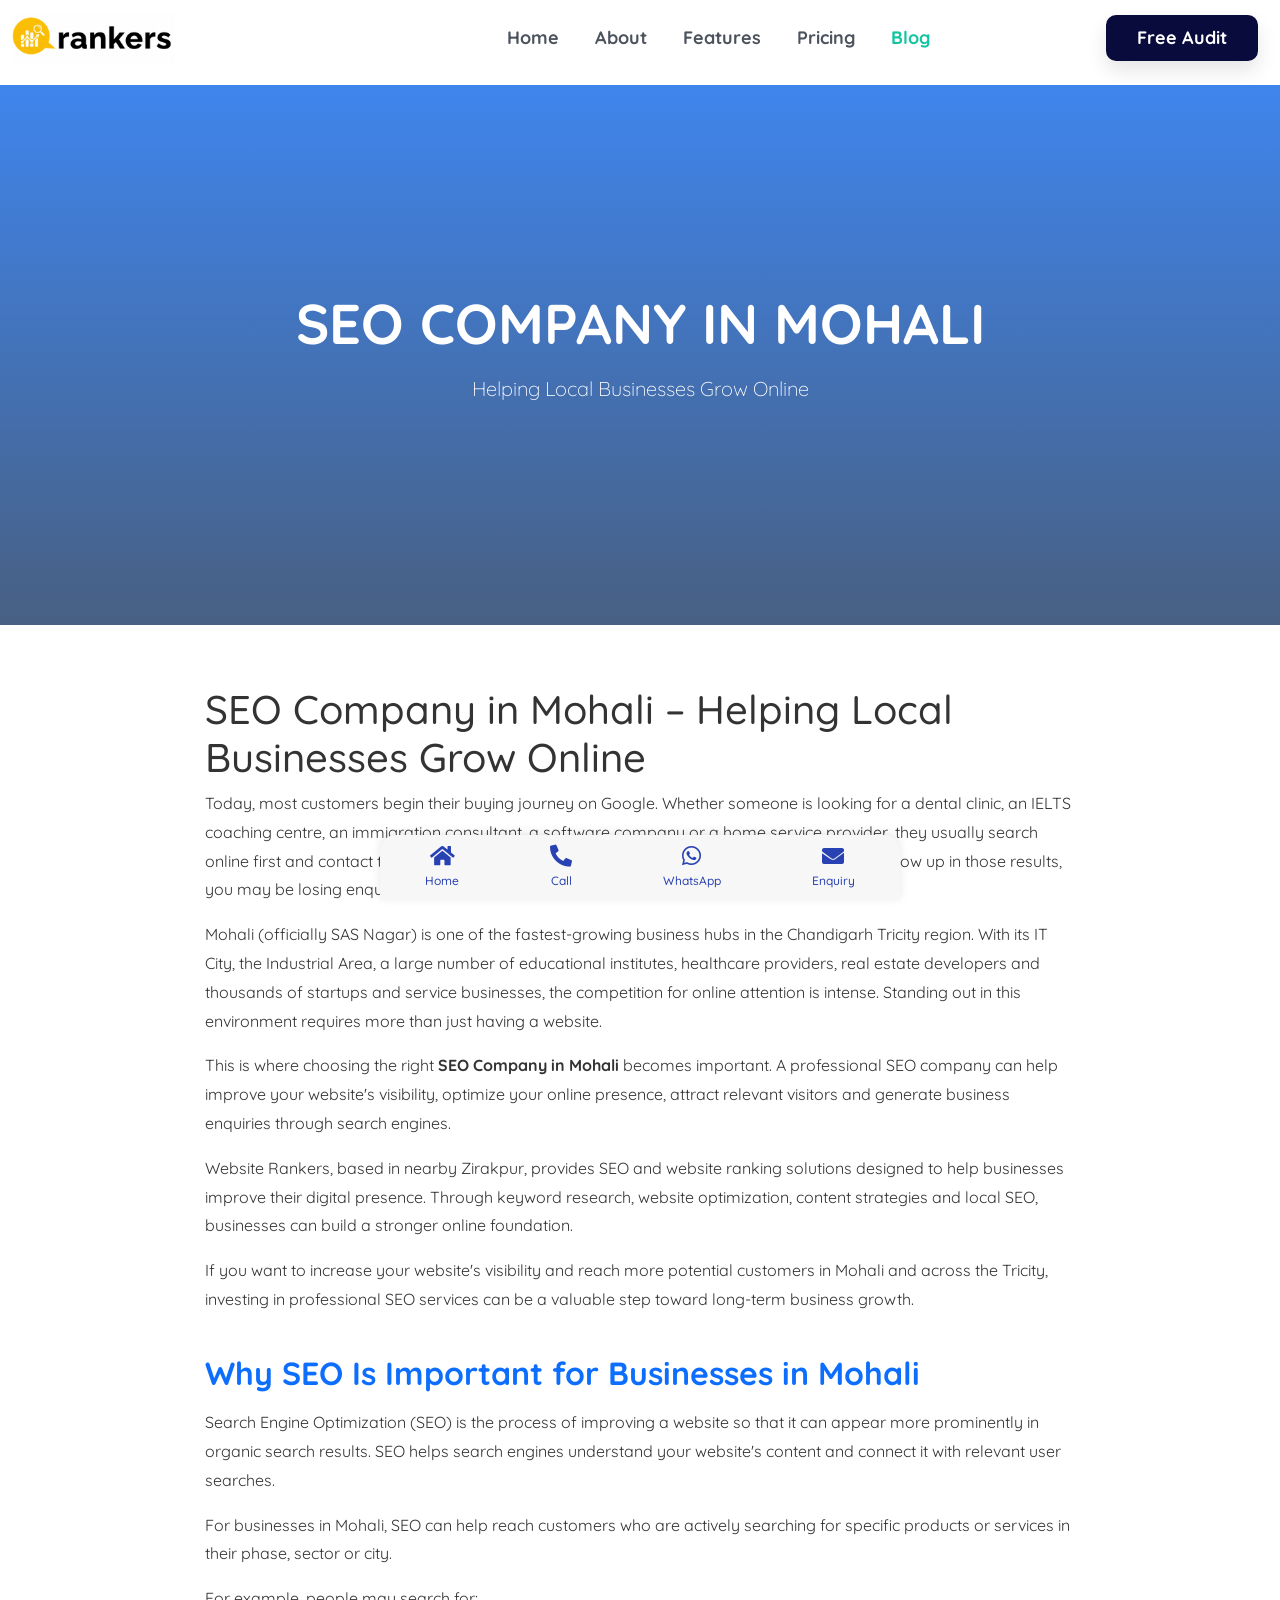
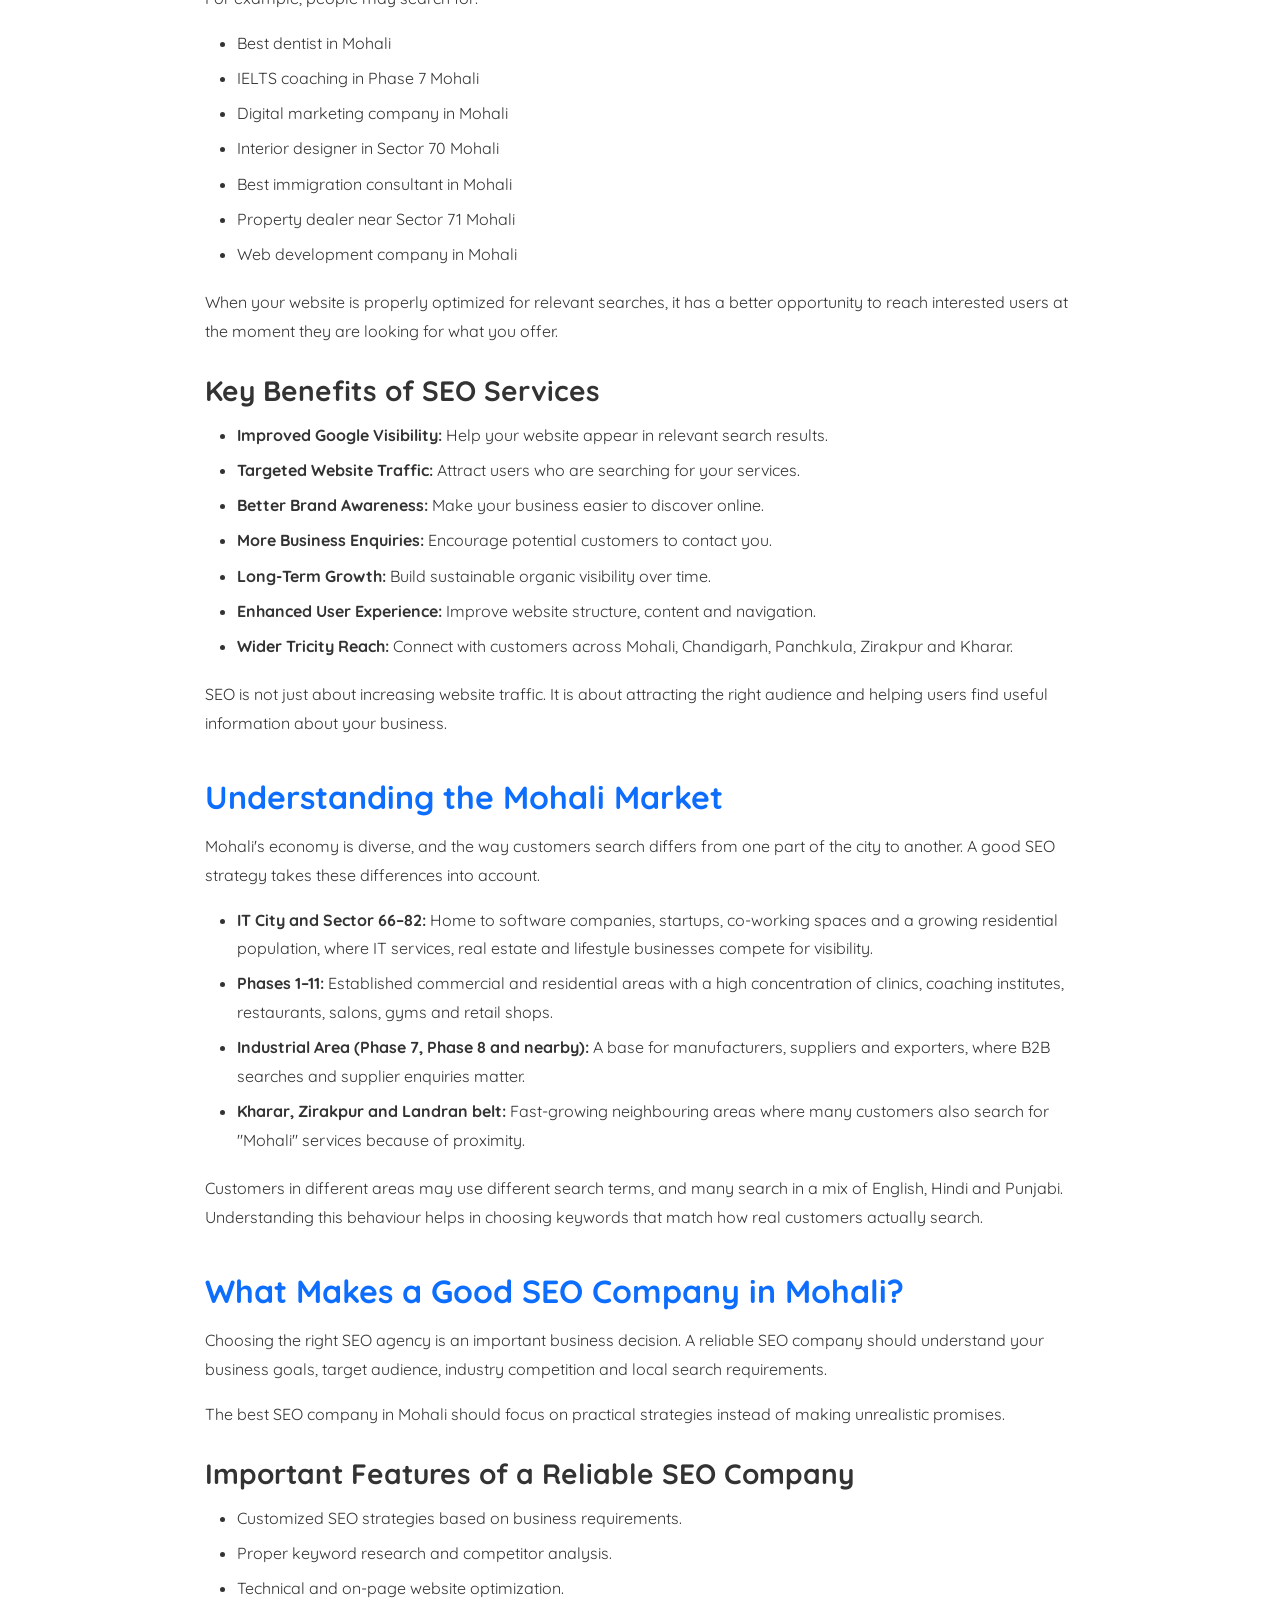
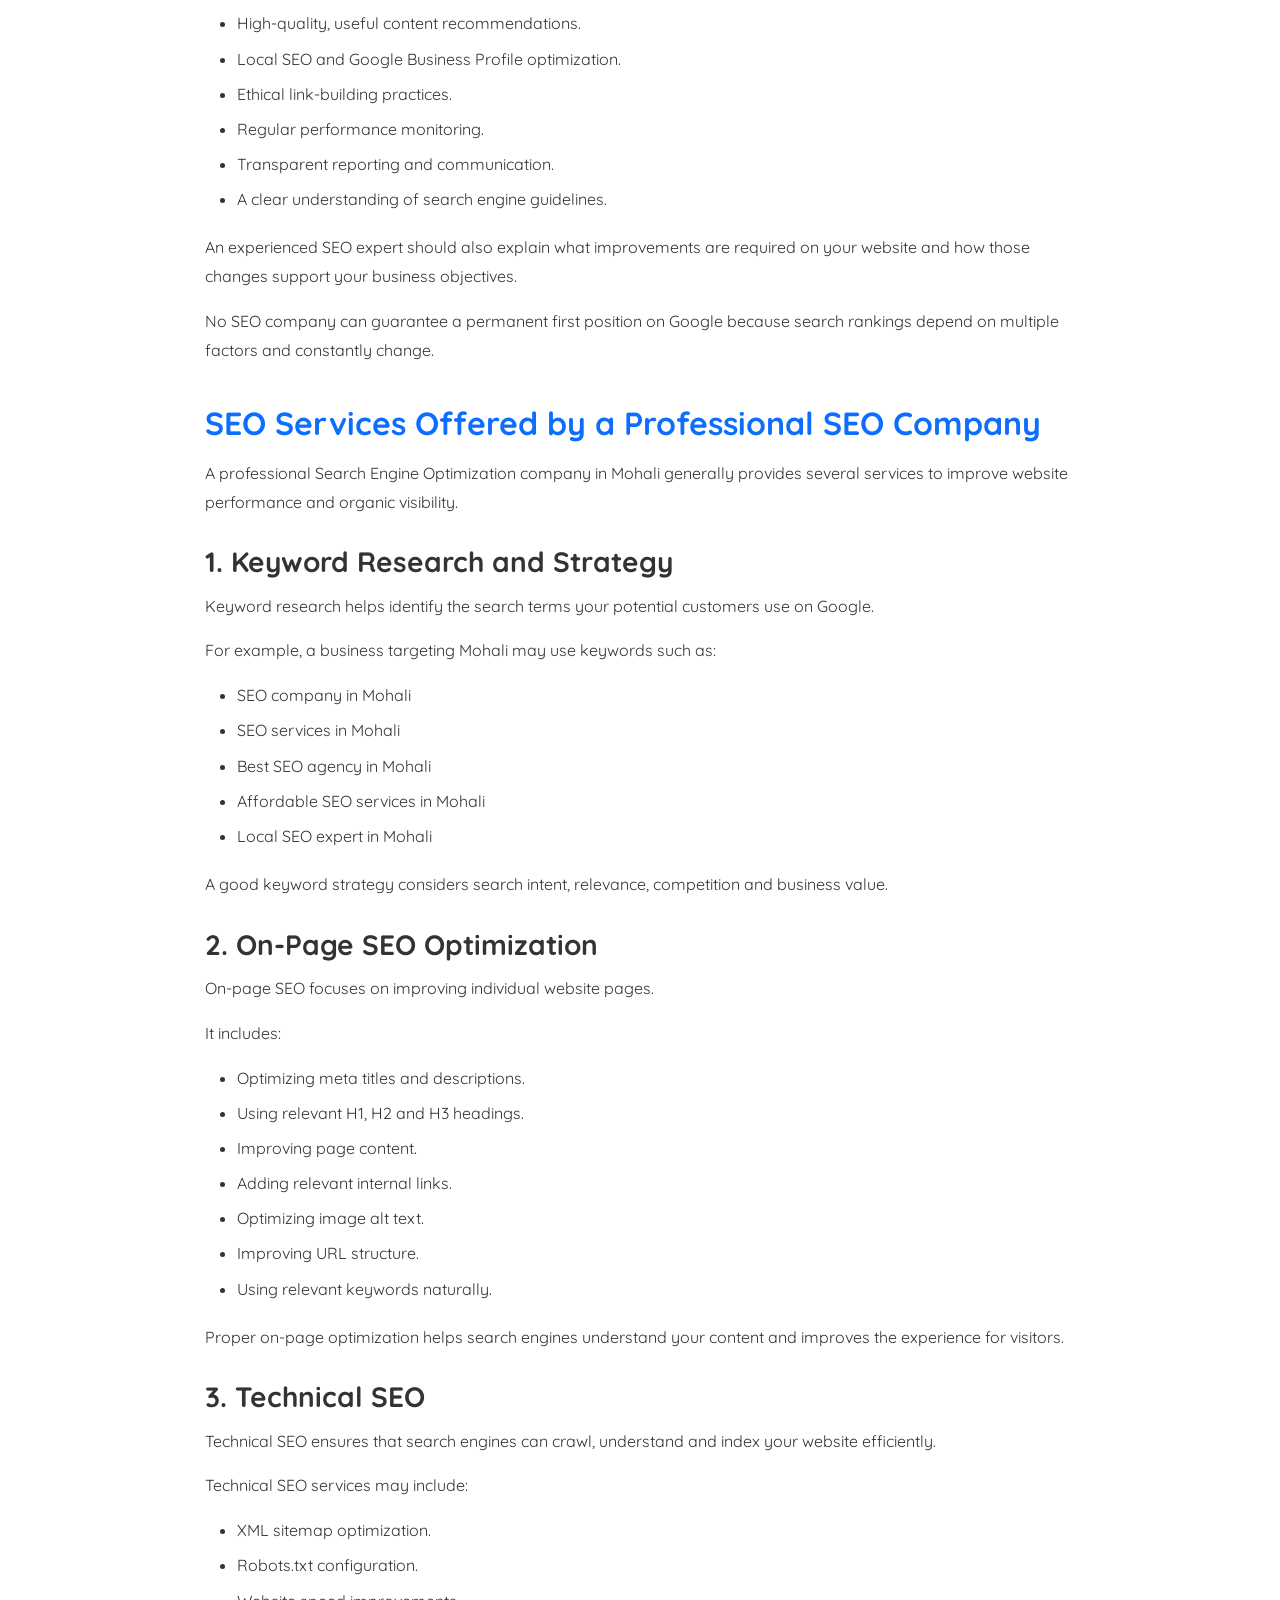
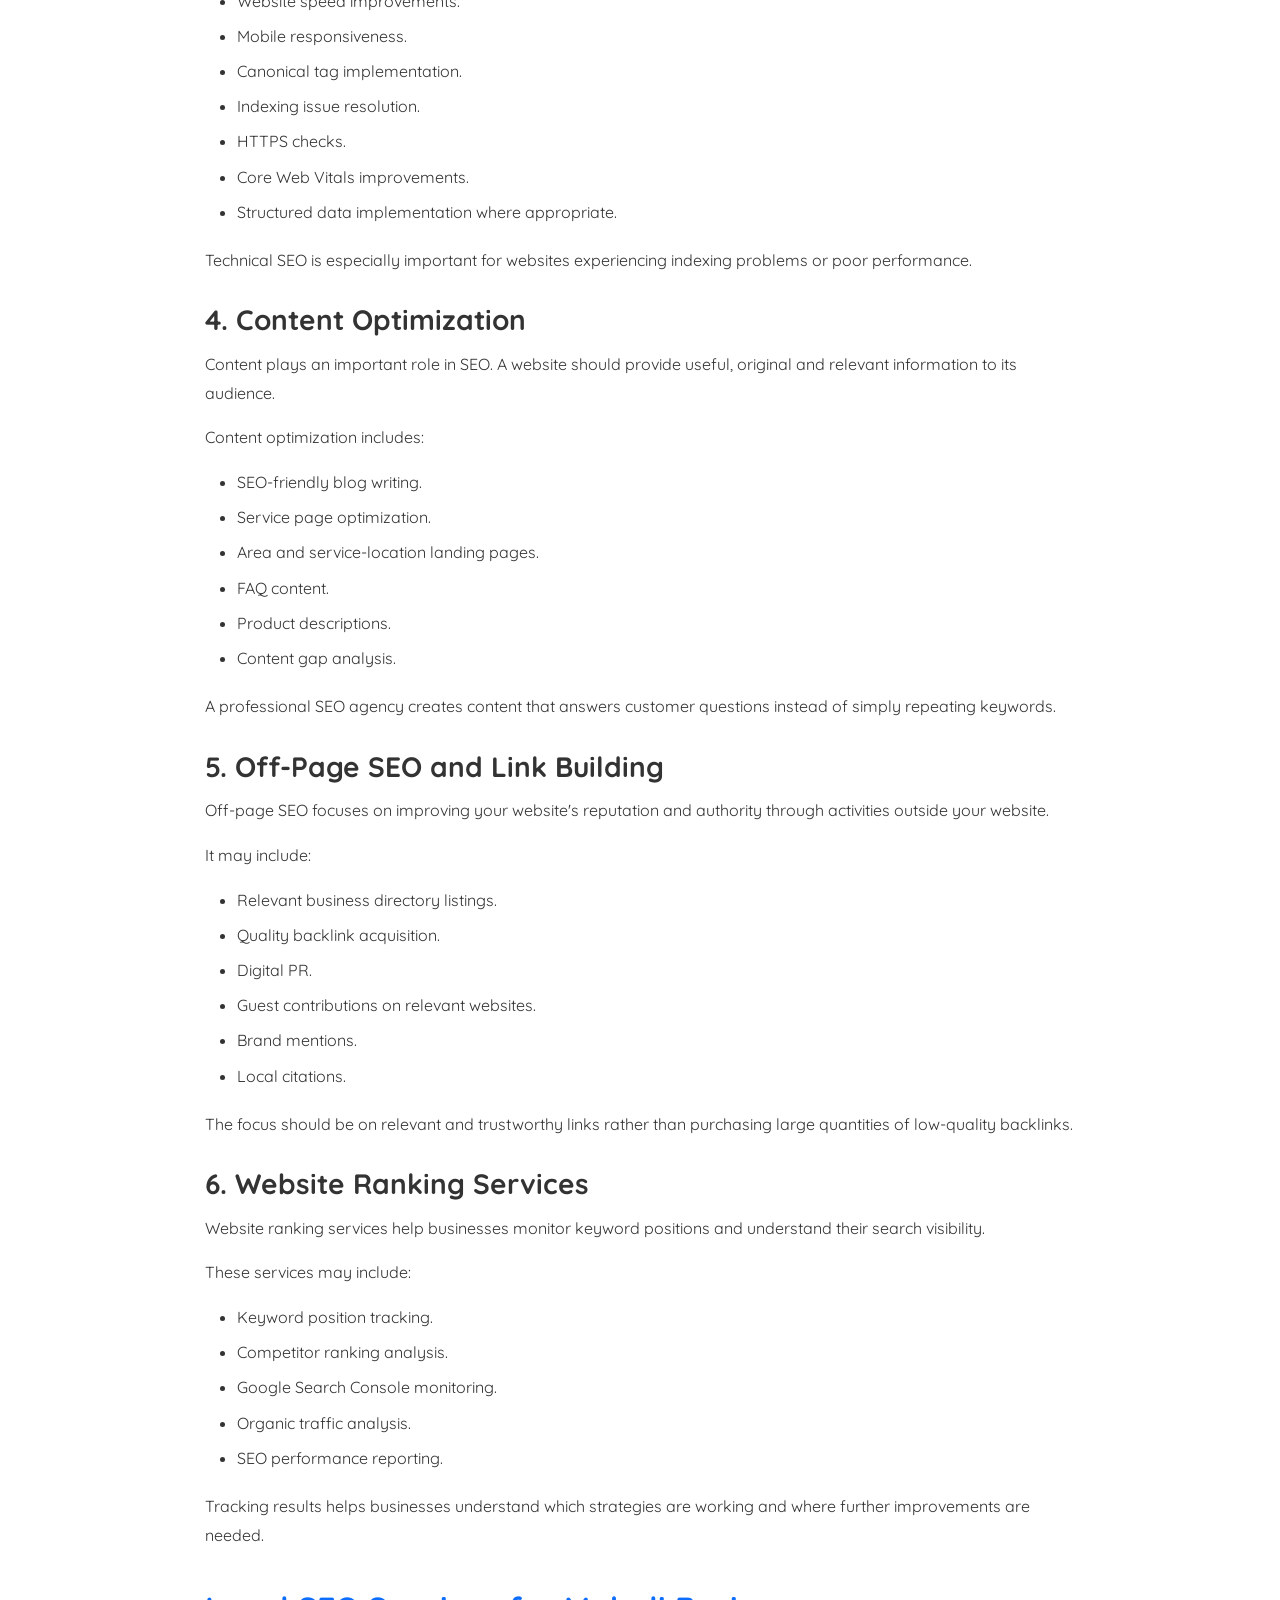
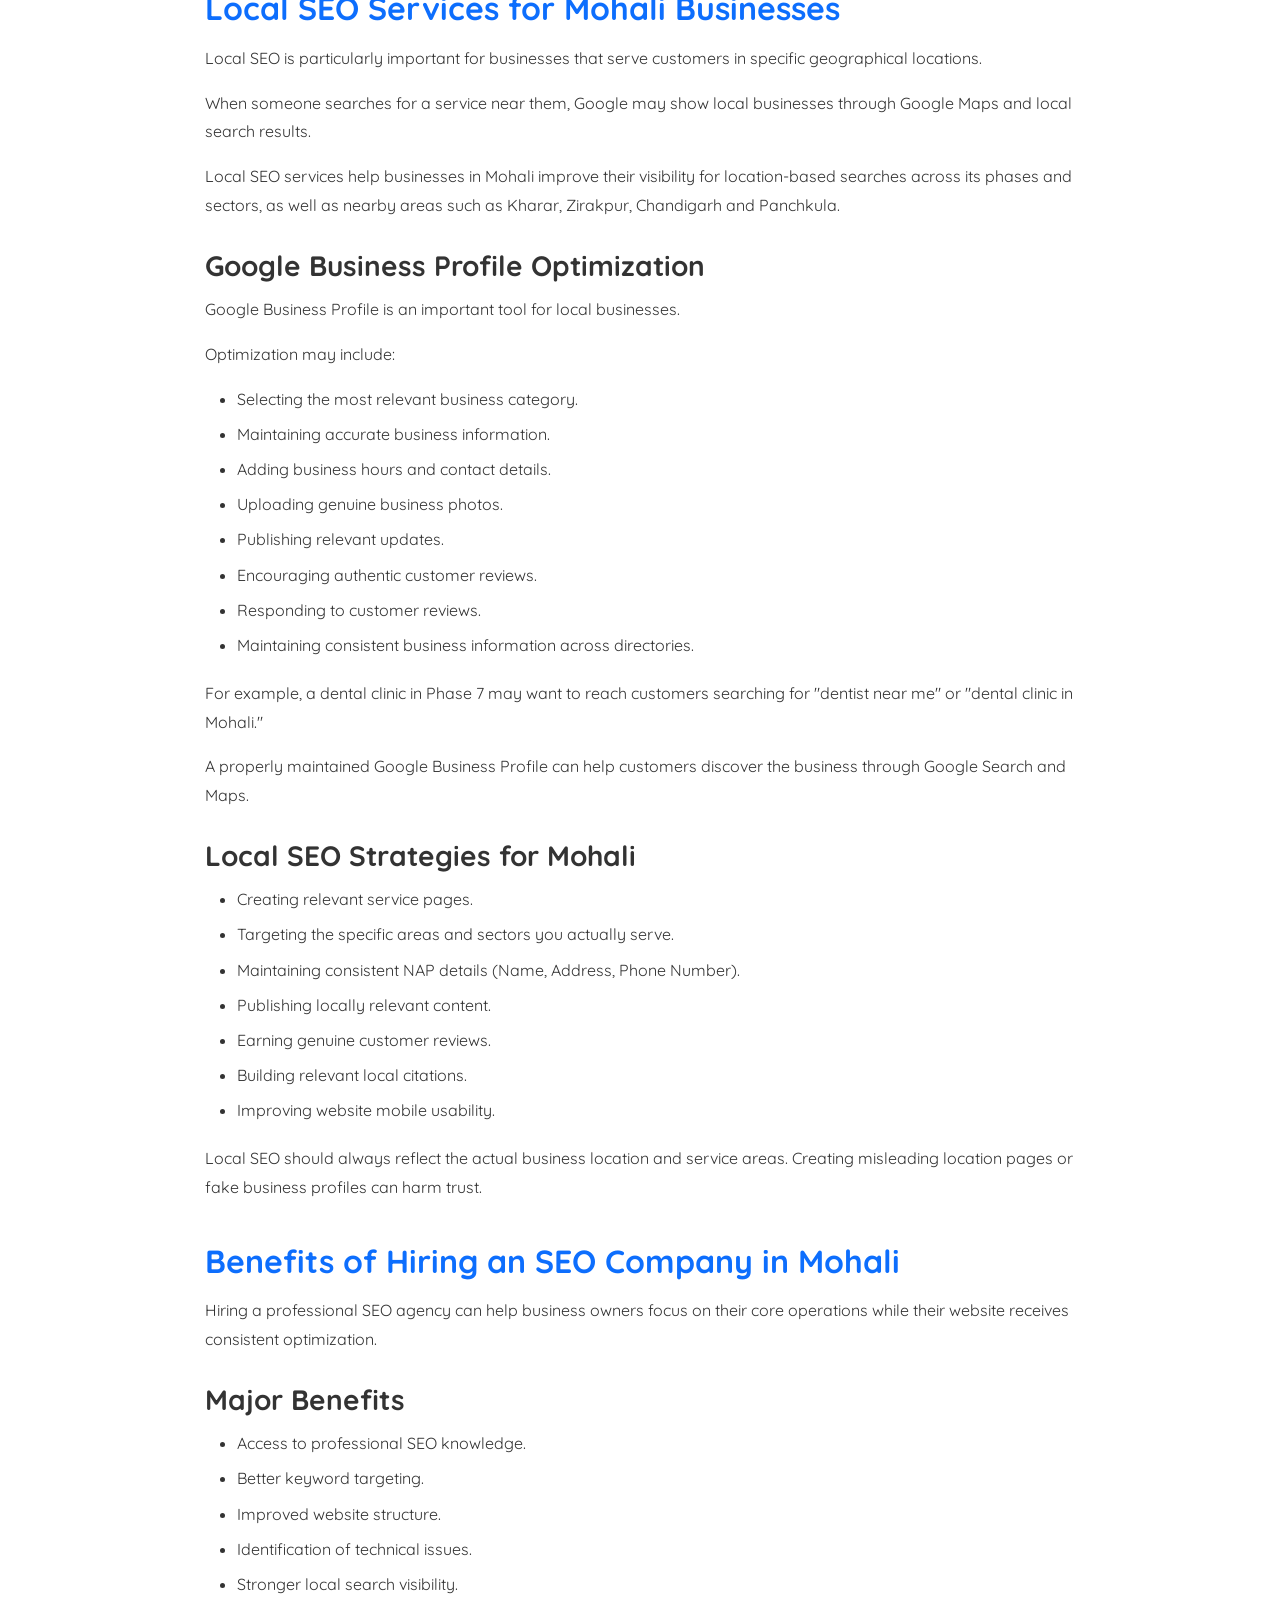
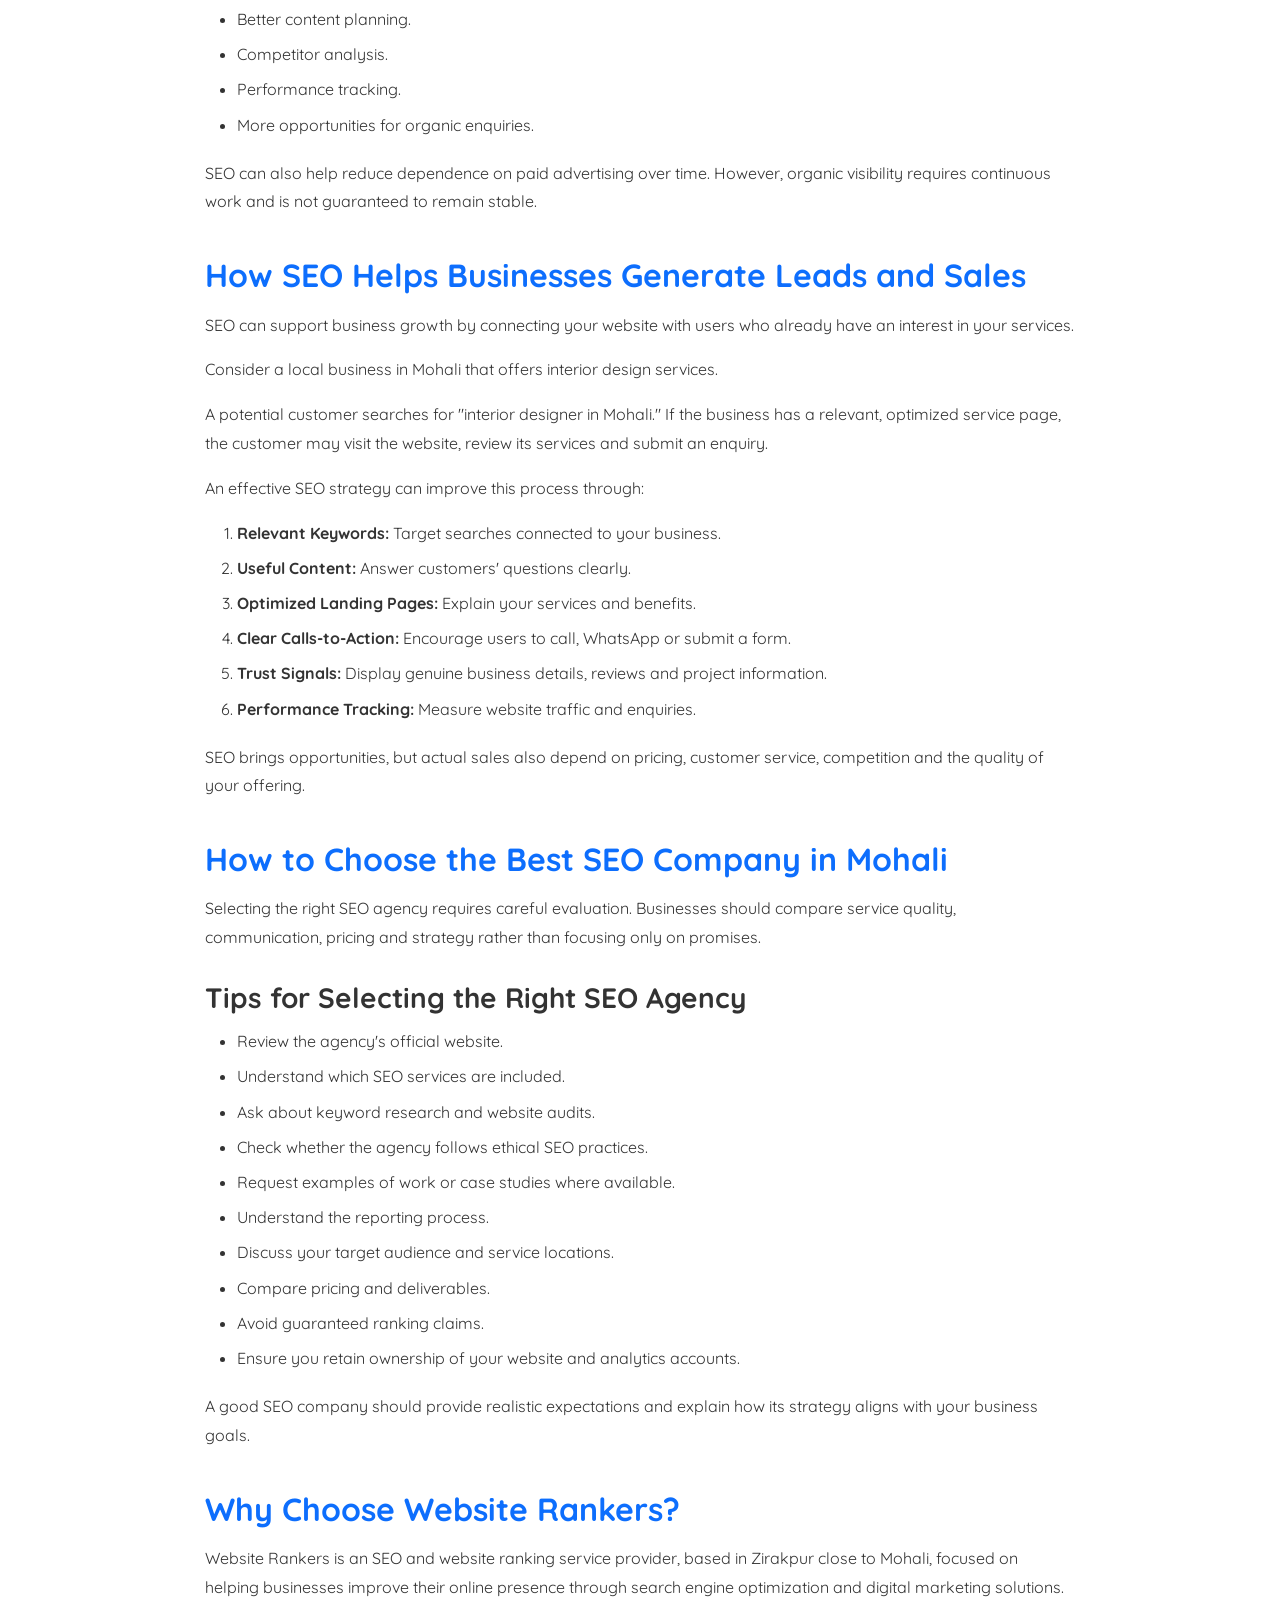
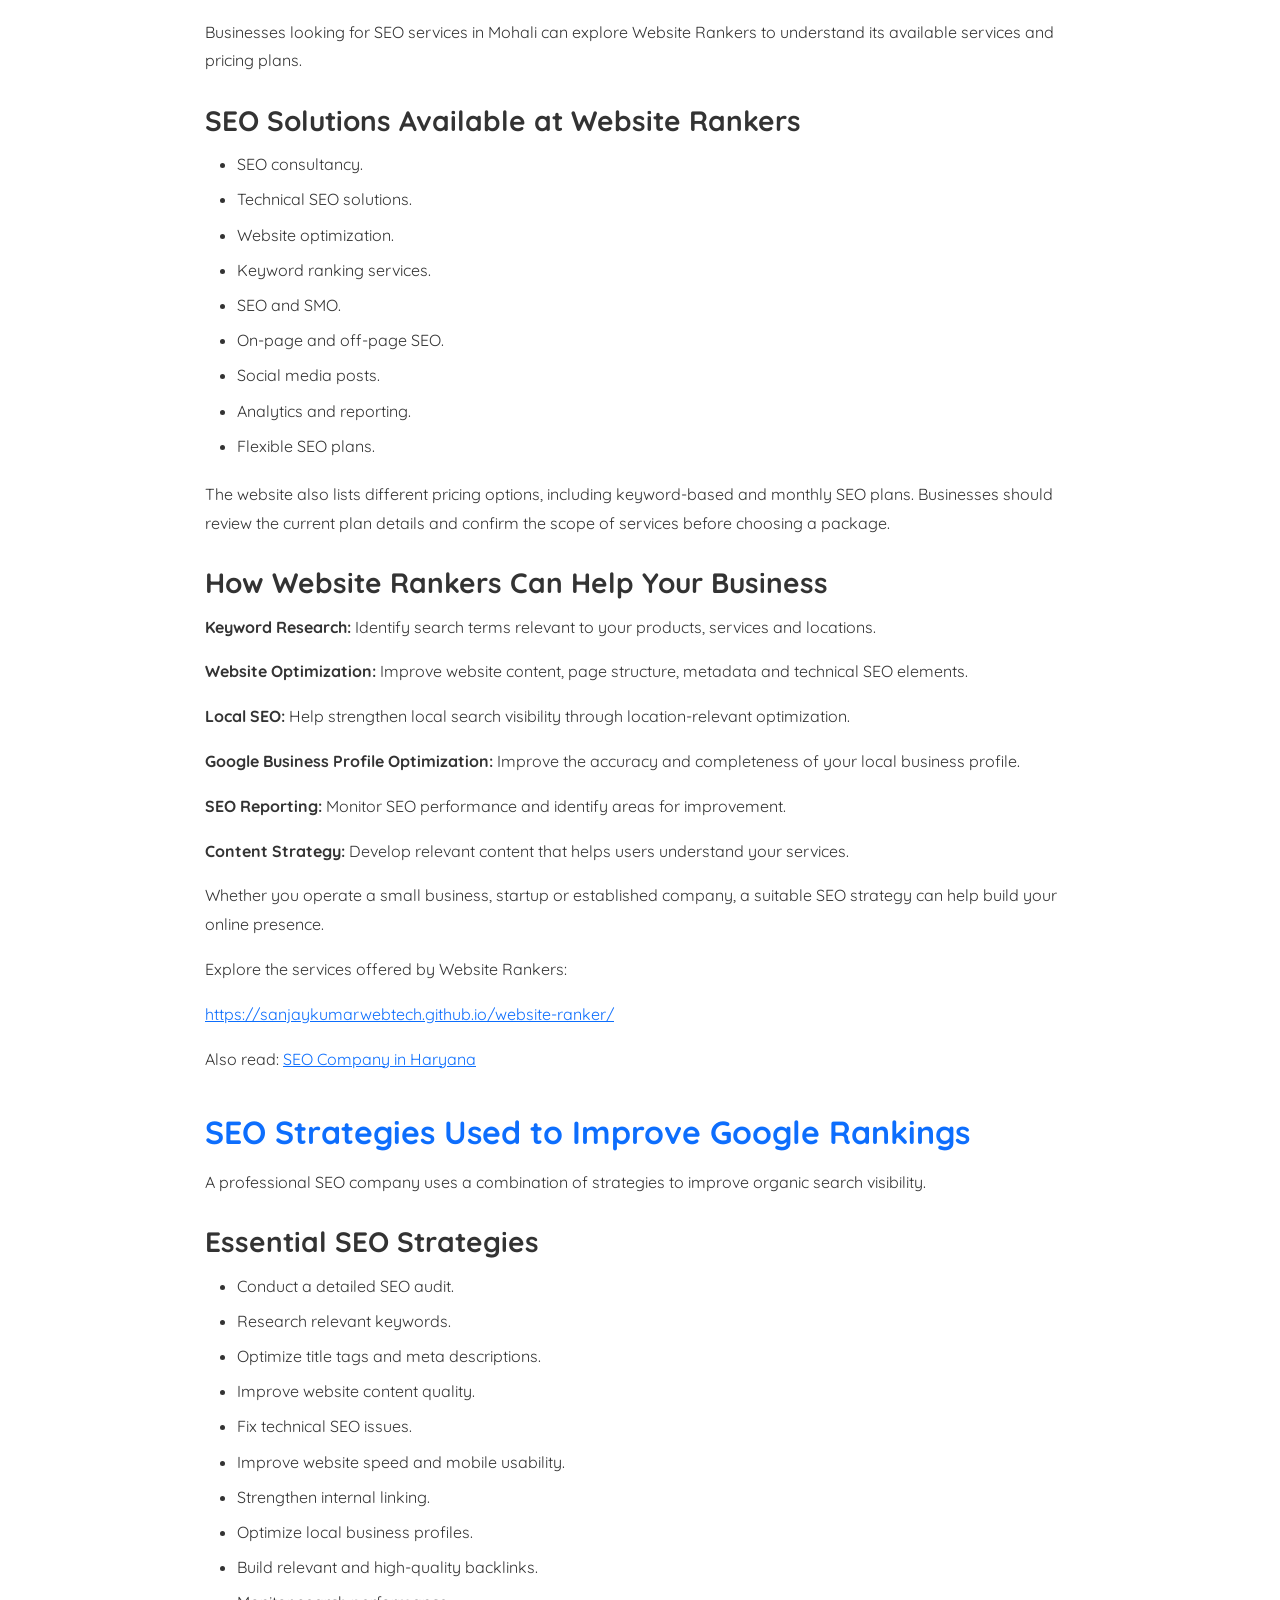
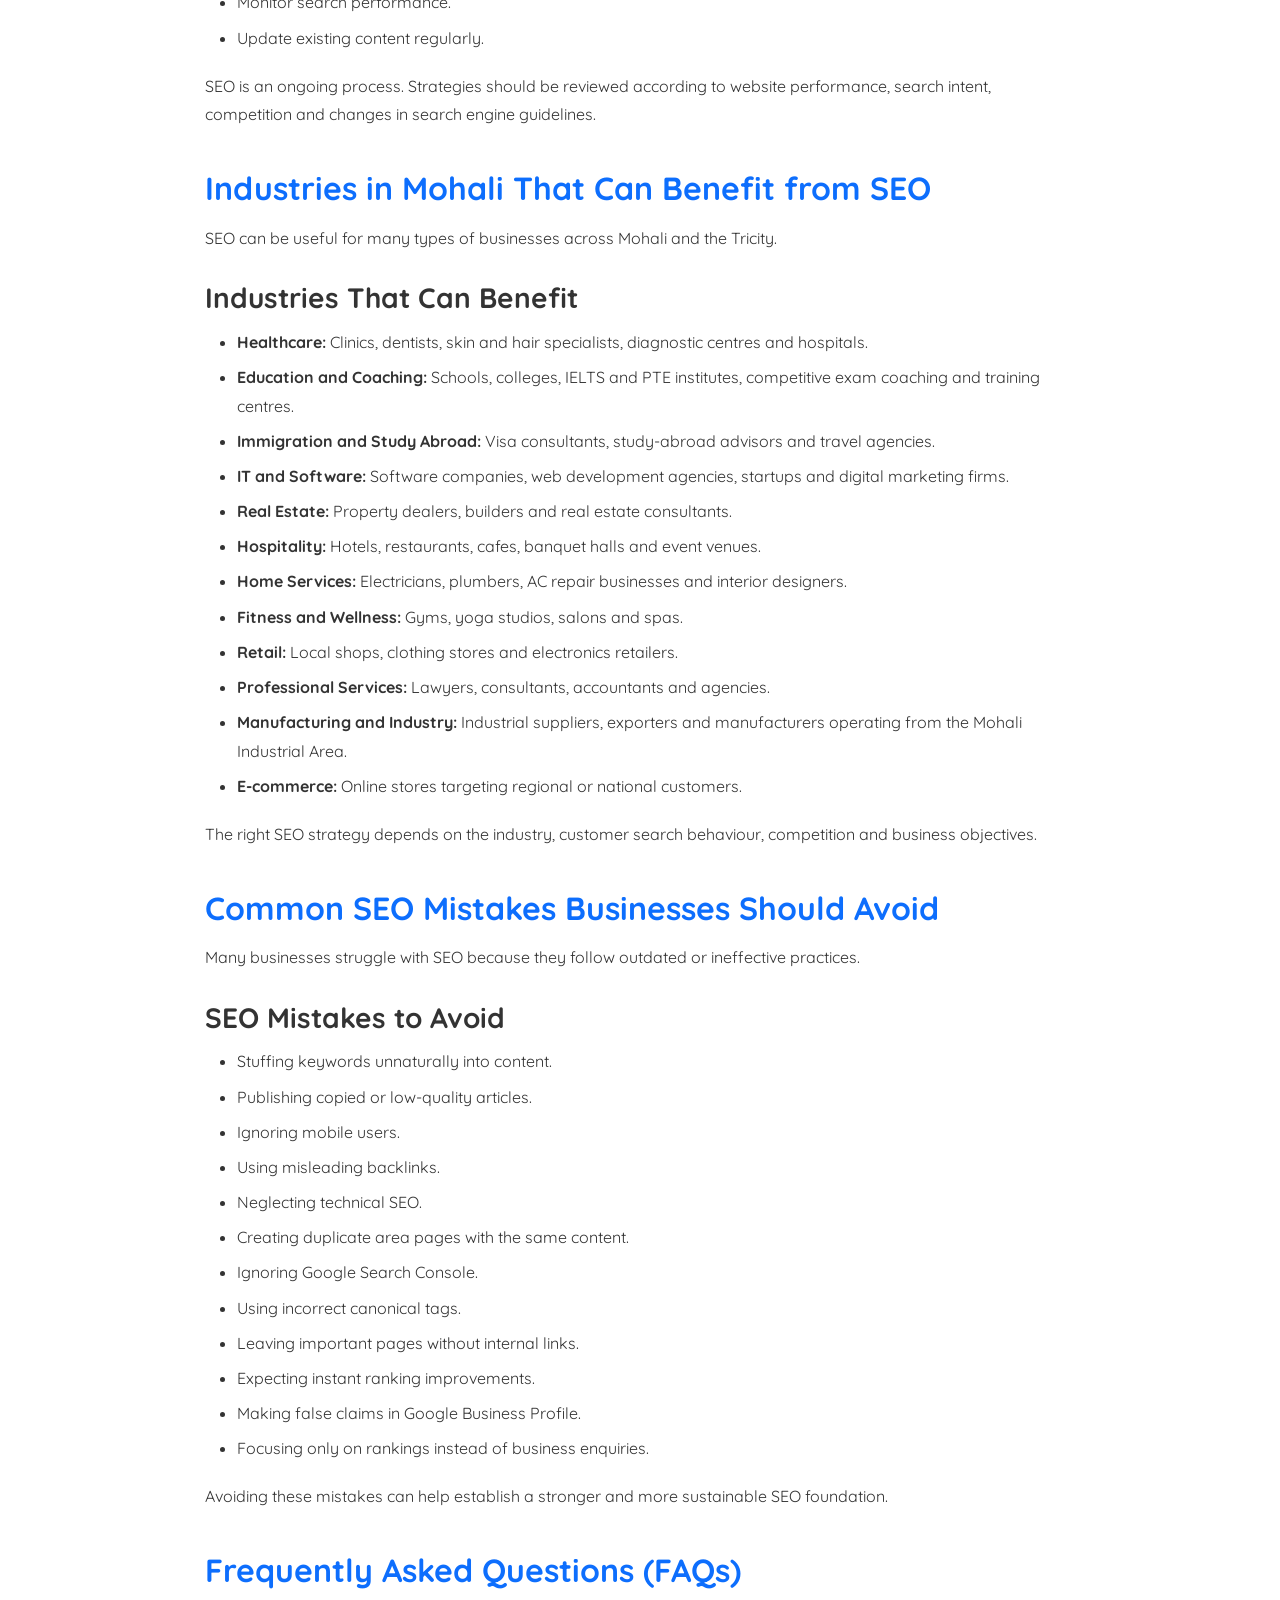
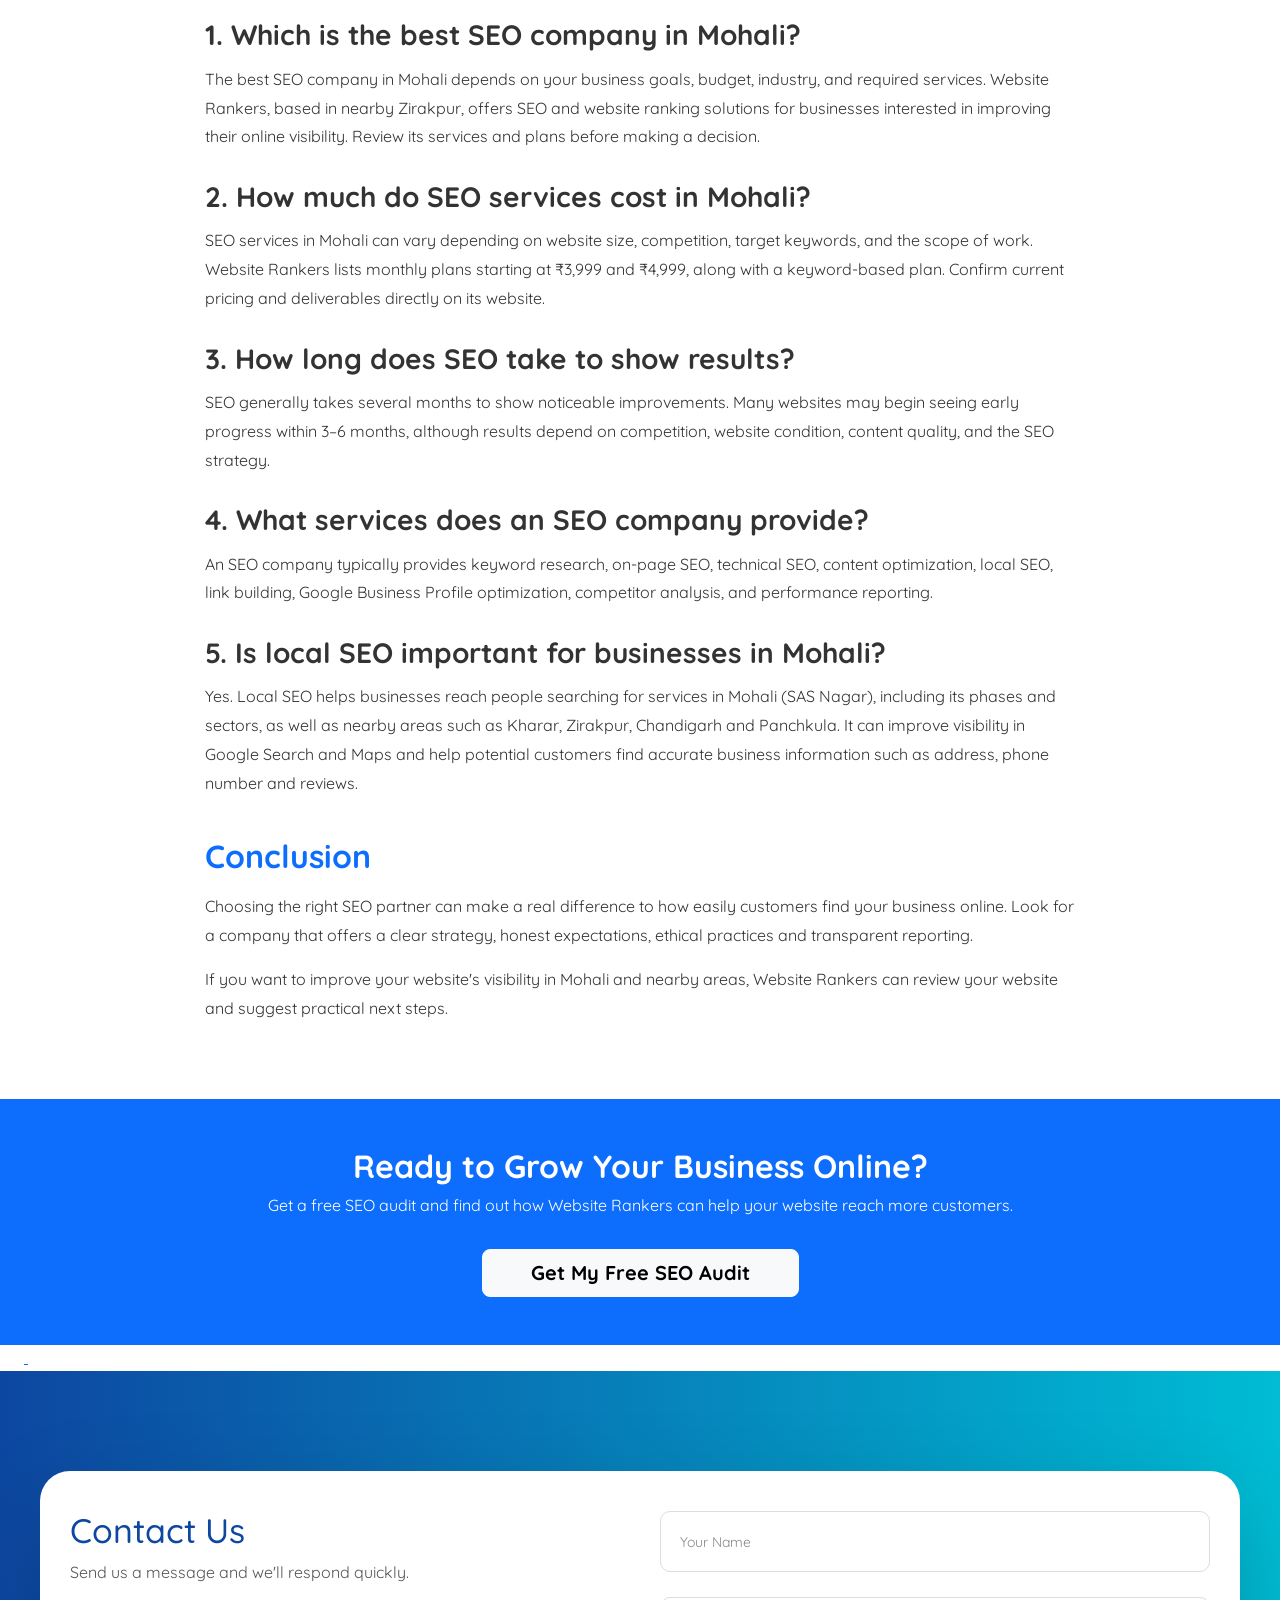
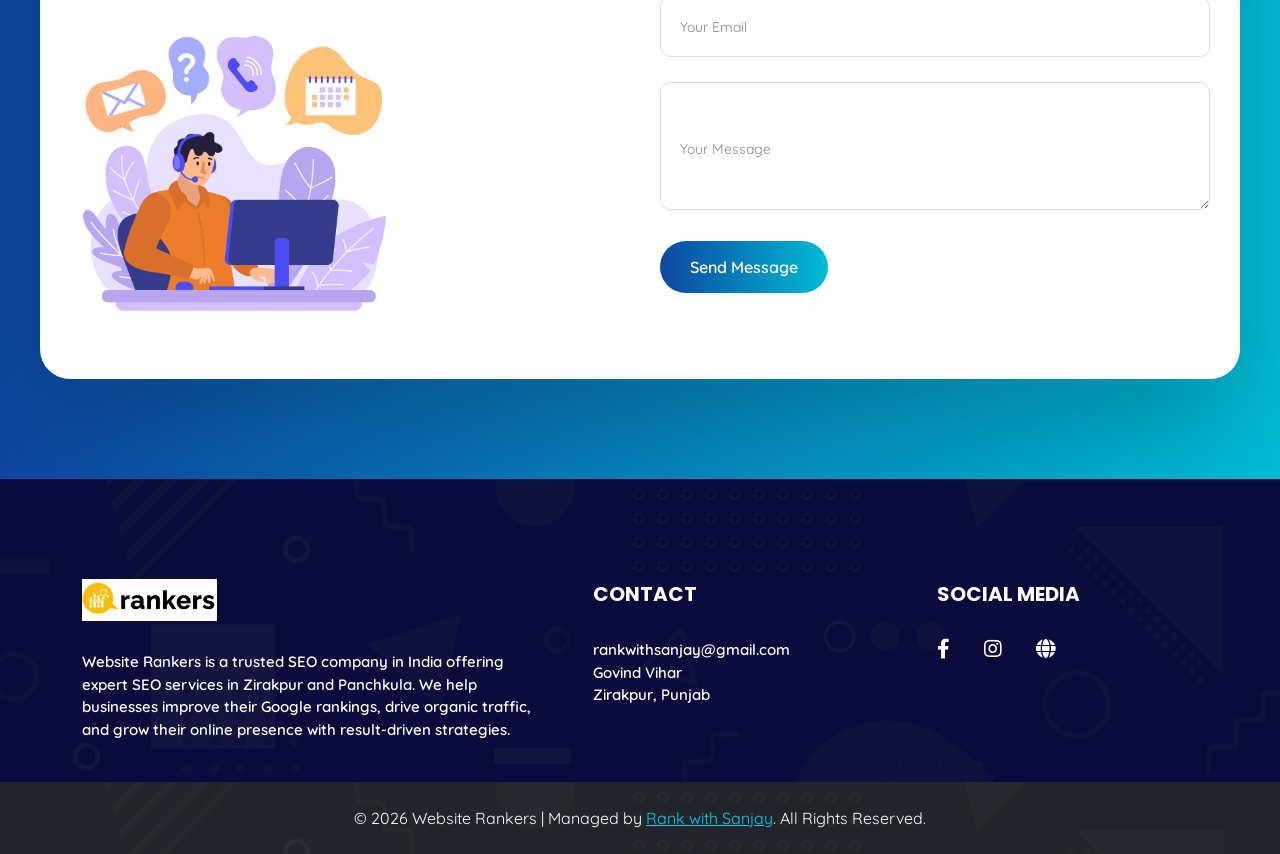
<file: seo-company-in-mohali.html>
<!DOCTYPE html>
<html lang="en">
<head>
    <meta charset="UTF-8" />
    <meta name="viewport" content="width=device-width, initial-scale=1.0" />
    <meta http-equiv="X-UA-Compatible" content="IE=edge" />

    <title>SEO Company in Mohali | SEO Services for Local Businesses</title>
    <meta name="description" content="Looking for an SEO company in Mohali? Learn about SEO services, local SEO, costs and how to choose the right agency. Website Rankers - get a free audit." />
    <meta name="keywords" content="SEO company in Mohali, SEO services in Mohali, best SEO agency Mohali, local SEO Mohali, website ranking services Mohali" />

    <link rel="canonical" href="https://sanjaykumarwebtech.github.io/website-ranker/seo-company-in-mohali.html" />

    <meta property="og:type" content="article">
    <meta property="og:url" content="https://sanjaykumarwebtech.github.io/website-ranker/seo-company-in-mohali.html">
    <meta property="og:title" content="SEO Company in Mohali | Website Rankers">
    <meta property="og:description" content="SEO services, local SEO and website ranking solutions to help Mohali businesses grow online.">
    <meta property="og:image" content="https://sanjaykumarwebtech.github.io/website-ranker/images/hero_img.png">

    <meta property="twitter:card" content="summary_large_image">
    <meta property="twitter:url" content="https://sanjaykumarwebtech.github.io/website-ranker/seo-company-in-mohali.html">
    <meta property="twitter:title" content="SEO Company in Mohali | Website Rankers">
    <meta property="twitter:description" content="SEO services, local SEO and website ranking solutions for Mohali businesses.">
    <meta property="twitter:image" content="https://sanjaykumarwebtech.github.io/website-ranker/images/hero_img.png">

    <script type="application/ld+json">
    {
      "@context": "https://schema.org",
      "@graph": [
        {
          "@type": "Article",
          "headline": "SEO Company in Mohali – Helping Local Businesses Grow Online",
          "image": "https://sanjaykumarwebtech.github.io/website-ranker/images/hero_img.png",
          "author": {
            "@type": "Person",
            "name": "Sanjay Kumar",
            "url": "https://rankwithsanjay.tech/"
          },
          "publisher": {
            "@type": "Organization",
            "name": "Website Rankers",
            "logo": {
              "@type": "ImageObject",
              "url": "https://sanjaykumarwebtech.github.io/website-ranker/images/favicon.png"
            }
          },
          "datePublished": "2026-11-10",
          "description": "A guide to SEO services, local SEO and choosing the right SEO company in Mohali."
        },
        {
          "@type": "LocalBusiness",
          "name": "Website Rankers",
          "image": "https://sanjaykumarwebtech.github.io/website-ranker/images/hero_img.png",
          "address": {
            "@type": "PostalAddress",
            "streetAddress": "Govind Vihar",
            "addressLocality": "Zirakpur",
            "addressRegion": "Punjab",
            "postalCode": "140603",
            "addressCountry": "IN"
          },
          "geo": {
            "@type": "GeoCoordinates",
            "latitude": 30.6425,
            "longitude": 76.8173
          },
          "url": "https://sanjaykumarwebtech.github.io/website-ranker/",
          "telephone": "+917837660517",
          "priceRange": "₹₹"
        },
        {
          "@type": "BreadcrumbList",
          "itemListElement": [
            {
              "@type": "ListItem",
              "position": 1,
              "name": "Home",
              "item": "https://sanjaykumarwebtech.github.io/website-ranker/"
            },
            {
              "@type": "ListItem",
              "position": 2,
              "name": "SEO Company in Mohali",
              "item": "https://sanjaykumarwebtech.github.io/website-ranker/seo-company-in-mohali.html"
            }
          ]
        },
        {
          "@type": "FAQPage",
          "mainEntity": [
            {
              "@type": "Question",
              "name": "Which is the best SEO company in Mohali?",
              "acceptedAnswer": {
                "@type": "Answer",
                "text": "The best SEO company in Mohali depends on your business goals, budget, industry, and required services. Website Rankers, based in nearby Zirakpur, offers SEO and website ranking solutions for businesses interested in improving their online visibility. Review its services and plans before making a decision."
              }
            },
            {
              "@type": "Question",
              "name": "How much do SEO services cost in Mohali?",
              "acceptedAnswer": {
                "@type": "Answer",
                "text": "SEO services in Mohali can vary depending on website size, competition, target keywords, and the scope of work. Website Rankers lists monthly plans starting at ₹3,999 and ₹4,999, along with a keyword-based plan. Confirm current pricing and deliverables directly on its website."
              }
            },
            {
              "@type": "Question",
              "name": "How long does SEO take to show results?",
              "acceptedAnswer": {
                "@type": "Answer",
                "text": "SEO generally takes several months to show noticeable improvements. Many websites may begin seeing early progress within 3-6 months, although results depend on competition, website condition, content quality, and the SEO strategy."
              }
            },
            {
              "@type": "Question",
              "name": "What services does an SEO company provide?",
              "acceptedAnswer": {
                "@type": "Answer",
                "text": "An SEO company typically provides keyword research, on-page SEO, technical SEO, content optimization, local SEO, link building, Google Business Profile optimization, competitor analysis, and performance reporting."
              }
            },
            {
              "@type": "Question",
              "name": "Is local SEO important for businesses in Mohali?",
              "acceptedAnswer": {
                "@type": "Answer",
                "text": "Yes. Local SEO helps businesses reach people searching for services in Mohali (SAS Nagar), including its phases and sectors, as well as nearby areas such as Kharar, Zirakpur, Chandigarh and Panchkula. It can improve visibility in Google Search and Maps and help potential customers find accurate business information such as address, phone number and reviews."
              }
            }
          ]
        }
      ]
    }
    </script>

    <link rel="stylesheet" href="https://cdnjs.cloudflare.com/ajax/libs/twitter-bootstrap/5.1.0/css/bootstrap.min.css" />
    <link rel="stylesheet" href="https://cdnjs.cloudflare.com/ajax/libs/font-awesome/5.15.4/css/all.min.css" />

    <link rel="stylesheet" href="css/style.css" />
    <link rel="stylesheet" href="css/responsive-style.css" />

    <style>
        .blog-hero {
            position: relative;
            background: linear-gradient(rgba(13, 110, 253, 0.8), rgba(0, 0, 0, 0.7)),
                        url('https://images.unsplash.com/photo-1460925895917-afdab827c52f?ixlib=rb-1.2.1&auto=format&fit=crop&w=1350&q=80');
            background-size: cover;
            background-position: center;
            background-attachment: fixed;
            height: 60vh;
            display: flex;
            align-items: center;
            justify-content: center;
            text-align: center;
            color: #fff;
            margin-top: 85px;
        }
        .blog-hero h1 { font-size: 3.5rem; font-weight: 800; text-transform: uppercase; }

        body { overflow-x: hidden; }
        .accent-border { border-left: 5px solid #0d6efd; padding-left: 20px; }

        /* Blog article body */
        .blog-article { max-width: 900px; margin: 0 auto; padding: 60px 15px; line-height: 1.8; color: #333; }
        .blog-article h2 { font-weight: 800; margin-top: 2.5rem; margin-bottom: 1rem; color: #0d6efd; }
        .blog-article h3 { font-weight: 700; margin-top: 1.8rem; margin-bottom: .8rem; }
        .blog-article ul, .blog-article ol { margin-bottom: 1.2rem; }
        .blog-article li { margin-bottom: .4rem; }

        @media (max-width: 768px) {
            .blog-hero h1 { font-size: 2rem; }
            .blog-hero { background-attachment: scroll; }
        }
    </style>
</head>

<body data-bs-spy="scroll" data-bs-target=".navbar" data-bs-offset="85">

    <header class="header_wrapper">
        <nav class="navbar navbar-expand-lg fixed-top">
            <div class="container-fluid">
                <a class="navbar-brand" href="index.html">
                    <img src="images/Gemini_Generated_Image_bwknaabwknaabwkn.png" class="img-fluid" alt="Website Rankers logo" style="max-height: 50px;" />
                </a>
                <button class="navbar-toggler" type="button" data-bs-toggle="collapse" data-bs-target="#navbarNav">
                    <i class="fas fa-stream navbar-toggler-icon"></i>
                </button>
                <div class="collapse navbar-collapse justify-content-end" id="navbarNav">
                    <ul class="navbar-nav menu-navbar-nav">
                        <li class="nav-item"><a class="nav-link" href="index.html#home">Home</a></li>
                        <li class="nav-item"><a class="nav-link" href="index.html#about">About</a></li>
                        <li class="nav-item"><a class="nav-link" href="index.html#features">Features</a></li>
                        <li class="nav-item"><a class="nav-link" href="index.html#pricing">Pricing</a></li>
                        <li class="nav-item"><a class="nav-link active" href="#">Blog</a></li>
                    </ul>
                    <ul class="navbar-nav">
                        <li class="nav-item text-center">
                            <a class="nav-link learn-more-btn" href="index.html#contact">Free Audit</a>
                        </li>
                    </ul>
                </div>
            </div>
        </nav>
    </header>

    <section class="blog-hero">
        <div class="container">
            <h1 class="display-3">SEO Company in Mohali</h1>
            <p class="lead mt-3">Helping Local Businesses Grow Online</p>
        </div>
    </section>

    <!-- ================= BLOG CONTENT ================= -->
    <article class="blog-article">

<h1>SEO Company in Mohali – Helping Local Businesses Grow Online</h1>

<p>Today, most customers begin their buying journey on Google. Whether someone is looking for a dental clinic, an IELTS coaching centre, an immigration consultant, a software company or a home service provider, they usually search online first and contact the businesses that appear in front of them. If your website does not show up in those results, you may be losing enquiries to competitors without even knowing it.</p>

<p>Mohali (officially SAS Nagar) is one of the fastest-growing business hubs in the Chandigarh Tricity region. With its IT City, the Industrial Area, a large number of educational institutes, healthcare providers, real estate developers and thousands of startups and service businesses, the competition for online attention is intense. Standing out in this environment requires more than just having a website.</p>

<p>This is where choosing the right <strong>SEO Company in Mohali</strong> becomes important. A professional SEO company can help improve your website's visibility, optimize your online presence, attract relevant visitors and generate business enquiries through search engines.</p>

<p>Website Rankers, based in nearby Zirakpur, provides SEO and website ranking solutions designed to help businesses improve their digital presence. Through keyword research, website optimization, content strategies and local SEO, businesses can build a stronger online foundation.</p>

<p>If you want to increase your website's visibility and reach more potential customers in Mohali and across the Tricity, investing in professional SEO services can be a valuable step toward long-term business growth.</p>

<h2>Why SEO Is Important for Businesses in Mohali</h2>

<p>Search Engine Optimization (SEO) is the process of improving a website so that it can appear more prominently in organic search results. SEO helps search engines understand your website's content and connect it with relevant user searches.</p>

<p>For businesses in Mohali, SEO can help reach customers who are actively searching for specific products or services in their phase, sector or city.</p>

<p>For example, people may search for:</p>

<ul>
    <li>Best dentist in Mohali</li>
    <li>IELTS coaching in Phase 7 Mohali</li>
    <li>Digital marketing company in Mohali</li>
    <li>Interior designer in Sector 70 Mohali</li>
    <li>Best immigration consultant in Mohali</li>
    <li>Property dealer near Sector 71 Mohali</li>
    <li>Web development company in Mohali</li>
</ul>

<p>When your website is properly optimized for relevant searches, it has a better opportunity to reach interested users at the moment they are looking for what you offer.</p>

<h3>Key Benefits of SEO Services</h3>

<ul>
    <li><strong>Improved Google Visibility:</strong> Help your website appear in relevant search results.</li>
    <li><strong>Targeted Website Traffic:</strong> Attract users who are searching for your services.</li>
    <li><strong>Better Brand Awareness:</strong> Make your business easier to discover online.</li>
    <li><strong>More Business Enquiries:</strong> Encourage potential customers to contact you.</li>
    <li><strong>Long-Term Growth:</strong> Build sustainable organic visibility over time.</li>
    <li><strong>Enhanced User Experience:</strong> Improve website structure, content and navigation.</li>
    <li><strong>Wider Tricity Reach:</strong> Connect with customers across Mohali, Chandigarh, Panchkula, Zirakpur and Kharar.</li>
</ul>

<p>SEO is not just about increasing website traffic. It is about attracting the right audience and helping users find useful information about your business.</p>

<h2>Understanding the Mohali Market</h2>

<p>Mohali's economy is diverse, and the way customers search differs from one part of the city to another. A good SEO strategy takes these differences into account.</p>

<ul>
    <li><strong>IT City and Sector 66–82:</strong> Home to software companies, startups, co-working spaces and a growing residential population, where IT services, real estate and lifestyle businesses compete for visibility.</li>
    <li><strong>Phases 1–11:</strong> Established commercial and residential areas with a high concentration of clinics, coaching institutes, restaurants, salons, gyms and retail shops.</li>
    <li><strong>Industrial Area (Phase 7, Phase 8 and nearby):</strong> A base for manufacturers, suppliers and exporters, where B2B searches and supplier enquiries matter.</li>
    <li><strong>Kharar, Zirakpur and Landran belt:</strong> Fast-growing neighbouring areas where many customers also search for "Mohali" services because of proximity.</li>
</ul>

<p>Customers in different areas may use different search terms, and many search in a mix of English, Hindi and Punjabi. Understanding this behaviour helps in choosing keywords that match how real customers actually search.</p>

<h2>What Makes a Good SEO Company in Mohali?</h2>

<p>Choosing the right SEO agency is an important business decision. A reliable SEO company should understand your business goals, target audience, industry competition and local search requirements.</p>

<p>The best SEO company in Mohali should focus on practical strategies instead of making unrealistic promises.</p>

<h3>Important Features of a Reliable SEO Company</h3>

<ul>
    <li>Customized SEO strategies based on business requirements.</li>
    <li>Proper keyword research and competitor analysis.</li>
    <li>Technical and on-page website optimization.</li>
    <li>High-quality, useful content recommendations.</li>
    <li>Local SEO and Google Business Profile optimization.</li>
    <li>Ethical link-building practices.</li>
    <li>Regular performance monitoring.</li>
    <li>Transparent reporting and communication.</li>
    <li>A clear understanding of search engine guidelines.</li>
</ul>

<p>An experienced SEO expert should also explain what improvements are required on your website and how those changes support your business objectives.</p>

<p>No SEO company can guarantee a permanent first position on Google because search rankings depend on multiple factors and constantly change.</p>

<h2>SEO Services Offered by a Professional SEO Company</h2>

<p>A professional Search Engine Optimization company in Mohali generally provides several services to improve website performance and organic visibility.</p>

<h3>1. Keyword Research and Strategy</h3>

<p>Keyword research helps identify the search terms your potential customers use on Google.</p>

<p>For example, a business targeting Mohali may use keywords such as:</p>

<ul>
    <li>SEO company in Mohali</li>
    <li>SEO services in Mohali</li>
    <li>Best SEO agency in Mohali</li>
    <li>Affordable SEO services in Mohali</li>
    <li>Local SEO expert in Mohali</li>
</ul>

<p>A good keyword strategy considers search intent, relevance, competition and business value.</p>

<h3>2. On-Page SEO Optimization</h3>

<p>On-page SEO focuses on improving individual website pages.</p>

<p>It includes:</p>

<ul>
    <li>Optimizing meta titles and descriptions.</li>
    <li>Using relevant H1, H2 and H3 headings.</li>
    <li>Improving page content.</li>
    <li>Adding relevant internal links.</li>
    <li>Optimizing image alt text.</li>
    <li>Improving URL structure.</li>
    <li>Using relevant keywords naturally.</li>
</ul>

<p>Proper on-page optimization helps search engines understand your content and improves the experience for visitors.</p>

<h3>3. Technical SEO</h3>

<p>Technical SEO ensures that search engines can crawl, understand and index your website efficiently.</p>

<p>Technical SEO services may include:</p>

<ul>
    <li>XML sitemap optimization.</li>
    <li>Robots.txt configuration.</li>
    <li>Website speed improvements.</li>
    <li>Mobile responsiveness.</li>
    <li>Canonical tag implementation.</li>
    <li>Indexing issue resolution.</li>
    <li>HTTPS checks.</li>
    <li>Core Web Vitals improvements.</li>
    <li>Structured data implementation where appropriate.</li>
</ul>

<p>Technical SEO is especially important for websites experiencing indexing problems or poor performance.</p>

<h3>4. Content Optimization</h3>

<p>Content plays an important role in SEO. A website should provide useful, original and relevant information to its audience.</p>

<p>Content optimization includes:</p>

<ul>
    <li>SEO-friendly blog writing.</li>
    <li>Service page optimization.</li>
    <li>Area and service-location landing pages.</li>
    <li>FAQ content.</li>
    <li>Product descriptions.</li>
    <li>Content gap analysis.</li>
</ul>

<p>A professional SEO agency creates content that answers customer questions instead of simply repeating keywords.</p>

<h3>5. Off-Page SEO and Link Building</h3>

<p>Off-page SEO focuses on improving your website's reputation and authority through activities outside your website.</p>

<p>It may include:</p>

<ul>
    <li>Relevant business directory listings.</li>
    <li>Quality backlink acquisition.</li>
    <li>Digital PR.</li>
    <li>Guest contributions on relevant websites.</li>
    <li>Brand mentions.</li>
    <li>Local citations.</li>
</ul>

<p>The focus should be on relevant and trustworthy links rather than purchasing large quantities of low-quality backlinks.</p>

<h3>6. Website Ranking Services</h3>

<p>Website ranking services help businesses monitor keyword positions and understand their search visibility.</p>

<p>These services may include:</p>

<ul>
    <li>Keyword position tracking.</li>
    <li>Competitor ranking analysis.</li>
    <li>Google Search Console monitoring.</li>
    <li>Organic traffic analysis.</li>
    <li>SEO performance reporting.</li>
</ul>

<p>Tracking results helps businesses understand which strategies are working and where further improvements are needed.</p>

<h2>Local SEO Services for Mohali Businesses</h2>

<p>Local SEO is particularly important for businesses that serve customers in specific geographical locations.</p>

<p>When someone searches for a service near them, Google may show local businesses through Google Maps and local search results.</p>

<p>Local SEO services help businesses in Mohali improve their visibility for location-based searches across its phases and sectors, as well as nearby areas such as Kharar, Zirakpur, Chandigarh and Panchkula.</p>

<h3>Google Business Profile Optimization</h3>

<p>Google Business Profile is an important tool for local businesses.</p>

<p>Optimization may include:</p>

<ul>
    <li>Selecting the most relevant business category.</li>
    <li>Maintaining accurate business information.</li>
    <li>Adding business hours and contact details.</li>
    <li>Uploading genuine business photos.</li>
    <li>Publishing relevant updates.</li>
    <li>Encouraging authentic customer reviews.</li>
    <li>Responding to customer reviews.</li>
    <li>Maintaining consistent business information across directories.</li>
</ul>

<p>For example, a dental clinic in Phase 7 may want to reach customers searching for "dentist near me" or "dental clinic in Mohali."</p>

<p>A properly maintained Google Business Profile can help customers discover the business through Google Search and Maps.</p>

<h3>Local SEO Strategies for Mohali</h3>

<ul>
    <li>Creating relevant service pages.</li>
    <li>Targeting the specific areas and sectors you actually serve.</li>
    <li>Maintaining consistent NAP details (Name, Address, Phone Number).</li>
    <li>Publishing locally relevant content.</li>
    <li>Earning genuine customer reviews.</li>
    <li>Building relevant local citations.</li>
    <li>Improving website mobile usability.</li>
</ul>

<p>Local SEO should always reflect the actual business location and service areas. Creating misleading location pages or fake business profiles can harm trust.</p>

<h2>Benefits of Hiring an SEO Company in Mohali</h2>

<p>Hiring a professional SEO agency can help business owners focus on their core operations while their website receives consistent optimization.</p>

<h3>Major Benefits</h3>

<ul>
    <li>Access to professional SEO knowledge.</li>
    <li>Better keyword targeting.</li>
    <li>Improved website structure.</li>
    <li>Identification of technical issues.</li>
    <li>Stronger local search visibility.</li>
    <li>Better content planning.</li>
    <li>Competitor analysis.</li>
    <li>Performance tracking.</li>
    <li>More opportunities for organic enquiries.</li>
</ul>

<p>SEO can also help reduce dependence on paid advertising over time. However, organic visibility requires continuous work and is not guaranteed to remain stable.</p>

<h2>How SEO Helps Businesses Generate Leads and Sales</h2>

<p>SEO can support business growth by connecting your website with users who already have an interest in your services.</p>

<p>Consider a local business in Mohali that offers interior design services.</p>

<p>A potential customer searches for "interior designer in Mohali." If the business has a relevant, optimized service page, the customer may visit the website, review its services and submit an enquiry.</p>

<p>An effective SEO strategy can improve this process through:</p>

<ol>
    <li><strong>Relevant Keywords:</strong> Target searches connected to your business.</li>
    <li><strong>Useful Content:</strong> Answer customers' questions clearly.</li>
    <li><strong>Optimized Landing Pages:</strong> Explain your services and benefits.</li>
    <li><strong>Clear Calls-to-Action:</strong> Encourage users to call, WhatsApp or submit a form.</li>
    <li><strong>Trust Signals:</strong> Display genuine business details, reviews and project information.</li>
    <li><strong>Performance Tracking:</strong> Measure website traffic and enquiries.</li>
</ol>

<p>SEO brings opportunities, but actual sales also depend on pricing, customer service, competition and the quality of your offering.</p>

<h2>How to Choose the Best SEO Company in Mohali</h2>

<p>Selecting the right SEO agency requires careful evaluation. Businesses should compare service quality, communication, pricing and strategy rather than focusing only on promises.</p>

<h3>Tips for Selecting the Right SEO Agency</h3>

<ul>
    <li>Review the agency's official website.</li>
    <li>Understand which SEO services are included.</li>
    <li>Ask about keyword research and website audits.</li>
    <li>Check whether the agency follows ethical SEO practices.</li>
    <li>Request examples of work or case studies where available.</li>
    <li>Understand the reporting process.</li>
    <li>Discuss your target audience and service locations.</li>
    <li>Compare pricing and deliverables.</li>
    <li>Avoid guaranteed ranking claims.</li>
    <li>Ensure you retain ownership of your website and analytics accounts.</li>
</ul>

<p>A good SEO company should provide realistic expectations and explain how its strategy aligns with your business goals.</p>

<h2>Why Choose Website Rankers?</h2>

<p>Website Rankers is an SEO and website ranking service provider, based in Zirakpur close to Mohali, focused on helping businesses improve their online presence through search engine optimization and digital marketing solutions.</p>

<p>Businesses looking for SEO services in Mohali can explore Website Rankers to understand its available services and pricing plans.</p>

<h3>SEO Solutions Available at Website Rankers</h3>

<ul>
    <li>SEO consultancy.</li>
    <li>Technical SEO solutions.</li>
    <li>Website optimization.</li>
    <li>Keyword ranking services.</li>
    <li>SEO and SMO.</li>
    <li>On-page and off-page SEO.</li>
    <li>Social media posts.</li>
    <li>Analytics and reporting.</li>
    <li>Flexible SEO plans.</li>
</ul>

<p>The website also lists different pricing options, including keyword-based and monthly SEO plans. Businesses should review the current plan details and confirm the scope of services before choosing a package.</p>

<h3>How Website Rankers Can Help Your Business</h3>

<p><strong>Keyword Research:</strong> Identify search terms relevant to your products, services and locations.</p>

<p><strong>Website Optimization:</strong> Improve website content, page structure, metadata and technical SEO elements.</p>

<p><strong>Local SEO:</strong> Help strengthen local search visibility through location-relevant optimization.</p>

<p><strong>Google Business Profile Optimization:</strong> Improve the accuracy and completeness of your local business profile.</p>

<p><strong>SEO Reporting:</strong> Monitor SEO performance and identify areas for improvement.</p>

<p><strong>Content Strategy:</strong> Develop relevant content that helps users understand your services.</p>

<p>Whether you operate a small business, startup or established company, a suitable SEO strategy can help build your online presence.</p>

<p>Explore the services offered by Website Rankers:</p>

<p><a href="https://sanjaykumarwebtech.github.io/website-ranker/" target="_blank" rel="noopener noreferrer">https://sanjaykumarwebtech.github.io/website-ranker/</a></p>

<p>Also read: <a href="seo-company-in-haryana.html">SEO Company in Haryana</a></p>

<h2>SEO Strategies Used to Improve Google Rankings</h2>

<p>A professional SEO company uses a combination of strategies to improve organic search visibility.</p>

<h3>Essential SEO Strategies</h3>

<ul>
    <li>Conduct a detailed SEO audit.</li>
    <li>Research relevant keywords.</li>
    <li>Optimize title tags and meta descriptions.</li>
    <li>Improve website content quality.</li>
    <li>Fix technical SEO issues.</li>
    <li>Improve website speed and mobile usability.</li>
    <li>Strengthen internal linking.</li>
    <li>Optimize local business profiles.</li>
    <li>Build relevant and high-quality backlinks.</li>
    <li>Monitor search performance.</li>
    <li>Update existing content regularly.</li>
</ul>

<p>SEO is an ongoing process. Strategies should be reviewed according to website performance, search intent, competition and changes in search engine guidelines.</p>

<h2>Industries in Mohali That Can Benefit from SEO</h2>

<p>SEO can be useful for many types of businesses across Mohali and the Tricity.</p>

<h3>Industries That Can Benefit</h3>

<ul>
    <li><strong>Healthcare:</strong> Clinics, dentists, skin and hair specialists, diagnostic centres and hospitals.</li>
    <li><strong>Education and Coaching:</strong> Schools, colleges, IELTS and PTE institutes, competitive exam coaching and training centres.</li>
    <li><strong>Immigration and Study Abroad:</strong> Visa consultants, study-abroad advisors and travel agencies.</li>
    <li><strong>IT and Software:</strong> Software companies, web development agencies, startups and digital marketing firms.</li>
    <li><strong>Real Estate:</strong> Property dealers, builders and real estate consultants.</li>
    <li><strong>Hospitality:</strong> Hotels, restaurants, cafes, banquet halls and event venues.</li>
    <li><strong>Home Services:</strong> Electricians, plumbers, AC repair businesses and interior designers.</li>
    <li><strong>Fitness and Wellness:</strong> Gyms, yoga studios, salons and spas.</li>
    <li><strong>Retail:</strong> Local shops, clothing stores and electronics retailers.</li>
    <li><strong>Professional Services:</strong> Lawyers, consultants, accountants and agencies.</li>
    <li><strong>Manufacturing and Industry:</strong> Industrial suppliers, exporters and manufacturers operating from the Mohali Industrial Area.</li>
    <li><strong>E-commerce:</strong> Online stores targeting regional or national customers.</li>
</ul>

<p>The right SEO strategy depends on the industry, customer search behaviour, competition and business objectives.</p>

<h2>Common SEO Mistakes Businesses Should Avoid</h2>

<p>Many businesses struggle with SEO because they follow outdated or ineffective practices.</p>

<h3>SEO Mistakes to Avoid</h3>

<ul>
    <li>Stuffing keywords unnaturally into content.</li>
    <li>Publishing copied or low-quality articles.</li>
    <li>Ignoring mobile users.</li>
    <li>Using misleading backlinks.</li>
    <li>Neglecting technical SEO.</li>
    <li>Creating duplicate area pages with the same content.</li>
    <li>Ignoring Google Search Console.</li>
    <li>Using incorrect canonical tags.</li>
    <li>Leaving important pages without internal links.</li>
    <li>Expecting instant ranking improvements.</li>
    <li>Making false claims in Google Business Profile.</li>
    <li>Focusing only on rankings instead of business enquiries.</li>
</ul>

<p>Avoiding these mistakes can help establish a stronger and more sustainable SEO foundation.</p>

<h2>Frequently Asked Questions (FAQs)</h2>

<h3>1. Which is the best SEO company in Mohali?</h3>

<p>The best SEO company in Mohali depends on your business goals, budget, industry, and required services. Website Rankers, based in nearby Zirakpur, offers SEO and website ranking solutions for businesses interested in improving their online visibility. Review its services and plans before making a decision.</p>

<h3>2. How much do SEO services cost in Mohali?</h3>

<p>SEO services in Mohali can vary depending on website size, competition, target keywords, and the scope of work. Website Rankers lists monthly plans starting at ₹3,999 and ₹4,999, along with a keyword-based plan. Confirm current pricing and deliverables directly on its website.</p>

<h3>3. How long does SEO take to show results?</h3>

<p>SEO generally takes several months to show noticeable improvements. Many websites may begin seeing early progress within 3–6 months, although results depend on competition, website condition, content quality, and the SEO strategy.</p>

<h3>4. What services does an SEO company provide?</h3>

<p>An SEO company typically provides keyword research, on-page SEO, technical SEO, content optimization, local SEO, link building, Google Business Profile optimization, competitor analysis, and performance reporting.</p>

<h3>5. Is local SEO important for businesses in Mohali?</h3>

<p>Yes. Local SEO helps businesses reach people searching for services in Mohali (SAS Nagar), including its phases and sectors, as well as nearby areas such as Kharar, Zirakpur, Chandigarh and Panchkula. It can improve visibility in Google Search and Maps and help potential customers find accurate business information such as address, phone number and reviews.</p>

<h2>Conclusion</h2>

<p>Choosing the right SEO partner can make a real difference to how easily customers find your business online. Look for a company that offers a clear strategy, honest expectations, ethical practices and transparent reporting.</p>

<p>If you want to improve your website's visibility in Mohali and nearby areas, Website Rankers can review your website and suggest practical next steps.</p>

    </article>
    <!-- ================= END BLOG CONTENT ================= -->

    <section class="bg-primary text-white py-5 text-center">
        <div class="container">
            <h2 class="fw-bold">Ready to Grow Your Business Online?</h2>
            <p>Get a free SEO audit and find out how Website Rankers can help your website reach more customers.</p>
            <a href="index.html#contact" class="btn btn-light btn-lg mt-3 px-5 fw-bold">Get My Free SEO Audit</a>
        </div>
    </section>

    <!-- Floating call / WhatsApp icons (desktop) -->
    <div class="desktop-floating-icons">
      <a href="tel:+917837660517" aria-label="Call us" class="icon call-icon" title="Call Us">
        <svg width="24" height="24" viewBox="0 0 24 24" fill="#fff" xmlns="http://www.w3.org/2000/svg">
          <path d="M6.62 10.79a15.053 15.053 0 006.59 6.59l2.2-2.2a1 1 0 011.11-.21c1.2.48 2.5.74 3.85.74a1 1 0 011 1v3.5a1 1 0 01-1 1C10.07 22 2 13.93 2 4.5a1 1 0 011-1H6.5a1 1 0 011 1c0 1.35.25 2.65.74 3.85a1 1 0 01-.21 1.11l-2.2 2.2z"/>
        </svg>
      </a>

      <a href="https://wa.me/917837660517" aria-label="WhatsApp us" class="icon whatsapp-icon" title="WhatsApp">
        <svg width="24" height="24" viewBox="0 0 24 24" fill="#fff" xmlns="http://www.w3.org/2000/svg">
          <path d="M12 2C6.486 2 2 6.187 2 11.5C2 13.81 2.842 15.951 4.281 17.68L3 22L7.488 20.754C9.074 21.56 10.879 22 12.797 22C18.313 22 22.797 17.813 22.797 12.5C22.797 7.187 18.313 2 12.797 2H12ZM7.947 7.986C8.102 7.985 8.253 7.99 8.402 8.002C8.623 8.02 8.82 8.164 8.896 8.37L9.883 10.987C9.954 11.18 9.924 11.395 9.803 11.563L9.04 12.66C10.04 14.191 11.308 15.229 12.896 15.846L14.053 15.07C14.214 14.96 14.424 14.935 14.611 15.002L17.15 15.946C17.381 16.028 17.54 16.227 17.561 16.461C17.582 16.694 17.459 16.917 17.243 17.033C16.048 17.682 13.779 18.5 11.332 17.298C8.885 16.096 7.074 13.288 6.992 11.553C6.93 10.251 7.342 8.98 7.947 7.986Z"/>
        </svg>
      </a>
    </div>

    <!-- Mobile bottom nav -->
    <div class="mobile-bottom-nav">
      <a href="index.html" aria-label="Home" class="nav-item">
        <i class="fas fa-home"></i>
        <span>Home</span>
      </a>
      <a href="tel:+917837660517" aria-label="Call us" class="nav-item">
        <i class="fas fa-phone-alt"></i>
        <span>Call</span>
      </a>
      <a href="https://wa.me/917837660517" aria-label="WhatsApp us" class="nav-item">
        <i class="fab fa-whatsapp"></i>
        <span>WhatsApp</span>
      </a>
      <a href="#contact" aria-label="Send enquiry" class="nav-item">
        <i class="fas fa-envelope"></i>
        <span>Enquiry</span>
      </a>
    </div>

    <!-- Contact form -->
    <section class="contact-pro" id="contact">
      <div class="contact-container">

        <div class="contact-left">
          <h2>Contact Us</h2>
          <p>Send us a message and we'll respond quickly.</p>
          <img src="images/5143151.jpg" alt="Contact Website Rankers">
        </div>

        <div class="contact-right">
          <form action="https://formspree.io/f/xgvglzle" method="POST" id="contactForm">

            <div class="input-box">
              <input type="text" name="name" required>
              <label>Your Name</label>
            </div>

            <div class="input-box">
              <input type="email" name="email" required>
              <label>Your Email</label>
            </div>

            <div class="input-box">
              <textarea name="message" rows="4" required></textarea>
              <label>Your Message</label>
            </div>

            <button type="submit">Send Message</button>

            <p class="form-status" id="formStatus"></p>
          </form>
        </div>

      </div>
    </section>

    <!-- Footer -->
    <section id="footer" class="footer_wrapper">
        <div class="container">
            <div class="row">
                <div class="col-lg-5 footer_logo mb-4 mb-lg-0">
                    <img src="images/Gemini_Generated_Image_bwknaabwknaabwkn.png" alt="Website Rankers logo">
                    <p class="footer_text">
                        Website Rankers is a trusted SEO company in India offering expert SEO services in Zirakpur and Panchkula. We help businesses improve their Google rankings, drive organic traffic, and grow their online presence with result-driven strategies.
                    </p>
                </div>
                <div class="col-lg-4 px-lg-5 mb-4 mb-lg-0">
                    <h3 class="footer_title">Contact</h3>
                    <p class="footer_text">
                        <a href="mailto:rankwithsanjay@gmail.com">rankwithsanjay@gmail.com</a><br>
                        <a href="#" class="footer_address">Govind Vihar<br> Zirakpur, Punjab</a>
                    </p>
                </div>
                <div class="col-lg-3 mb-4 mb-lg-0">
                    <h3 class="footer_title">Social Media</h3>
                    <p>
                        <a href="https://www.facebook.com/people/Rankwith-Sanjay/61584405041816/" class="footer_social_media_icon" aria-label="Facebook"><i class="fab fa-facebook-f"></i></a>
                        <a href="https://www.instagram.com/rankwithsanjay/" class="footer_social_media_icon" aria-label="Instagram"><i class="fab fa-instagram"></i></a>
                        <a href="https://rankwithsanjay.tech/" class="footer_social_media_icon" aria-label="Website"><i class="fas fa-globe"></i></a>
                    </p>
                </div>
            </div>
        </div>
    </section>

    <footer class="footer_wrapper py-4 bg-dark text-white text-center">
        <div class="container">
            <p class="mb-0">© 2026 Website Rankers | Managed by <a href="https://rankwithsanjay.tech/" class="text-info">Rank with Sanjay</a>. All Rights Reserved.</p>
        </div>
    </footer>

    <script src="https://code.jquery.com/jquery-3.6.0.min.js"></script>
    <script src="https://cdnjs.cloudflare.com/ajax/libs/twitter-bootstrap/5.1.0/js/bootstrap.bundle.min.js"></script>

    <script>
      // Contact form: submit via Formspree without leaving the page
      (function () {
        var form = document.getElementById('contactForm');
        var status = document.getElementById('formStatus');
        if (!form) return;
        form.addEventListener('submit', function (e) {
          e.preventDefault();
          fetch(form.action, {
            method: 'POST',
            body: new FormData(form),
            headers: { 'Accept': 'application/json' }
          }).then(function (r) {
            if (r.ok) { status.textContent = 'Thank you! Your message has been sent.'; form.reset(); }
            else { status.textContent = 'Something went wrong. Please try again.'; }
          }).catch(function () {
            status.textContent = 'Network error. Please try again.';
          });
        });
      })();
    </script>

</body>
</html>
</file>
<file: css/style.css>
/* TABLE OF CONTENTS */
/* ------------------
1. General
2. Navbar
3. Banner
4. Client
5. About 
6. Features
7. Pricing 
8. Testimonials
9. Brands
10. FAQs 
11. Footer
-------------------- */

/* 1 General */
@import url("https://fonts.googleapis.com/css2?family=Poppins:wght@300;400;500;600;700;800;900&display=swap");
@import url("https://fonts.googleapis.com/css2?family=Quicksand:wght@300;400;500;600;700&display=swap");
* {
  box-sizing: border-box;
  margin: 0;
  padding: 0;
}
:root {
  /* Background Color */
  --bg-black: #090b3c;
  --bg-white: #fff;
  --bg-light-white: #fcfcfc;
  --bg-light-2: #f2f7fa;
  --bg-dark-green: #0e9d80;
  --bg-features-1: #fff6d6;
  --bg-features-2: #ebdcf9;
  --bg-features-3: #ddf5fc;
  --bg-features-4: #dcf6e8;
  --bg-features-5: #f8e4e1;
  --bg-features-6: #fbffd4;

  /* Text Color */
  --text-black: #000;
  --text-white: #fff;
  --text-dark-gray: #4c535d;
  --text-light-2: #798089;
  --text-light-3: #5e5e72;
  --text-light-4: #a0a0a0;
  --text-dark-green: #12c4a0;
  --text-orange: #ff5d2a;
  --text-yellow: #ffc100;

  /* Fonts */
  --primary-font: Quicksand;
  --secondary-font: "Poppins", sans-serif;
  --normal-font-weight: 400;
  --bold-font-weight: 700;
}
body {
  font-family: var(--primary-font);
  font-weight: var(--normal-font-weight);
  background-color: var(--bg-white);
}

/* Custom CSS */
.learn-more-btn {
  background-color: var(--bg-black);
  font-size: 18px;
  font-weight: 700;
  color: var(--text-white) !important;
  padding: 12px 29px !important;
  border-radius: 10px;
  border: 2px solid var(--bg-black);
  box-shadow: 0 10px 20px rgb(0 0 0 / 10%);
  display: inline-block;
  text-decoration: none;
  transition: 0.7s;
}
.btn-extra-header {
  color: var(--text-dark-gray) !important;
  background-color: transparent;
  border: 2px solid var(--text-dark-gray);
}

/* 2 Navbar */
.header_wrapper .navbar {
  -webkit-transition: all 0.2s linear;
  -o-transition: all 0.2s linear;
  transition: all 0.2s linear;
}
.header_wrapper .navbar-brand img {
  max-width: 210px;
  height: auto;
}
.header_wrapper .menu-navbar-nav {
  width: 70%;
  display: flex;
  justify-content: center;
}
.header_wrapper .nav-item {
  margin: 0 10px;
}
.header_wrapper .nav-item .nav-link {
  font-weight: var(--bold-font-weight);
  font-size: 18px;
  color: var(--text-dark-gray);
  line-height: 1;
}
.header_wrapper .nav-item .nav-link.active {
  color: var(--text-dark-green);
}
.header-scrolled {
  position: fixed;
  margin-top: 0;
  top: 0;
  left: 0;
  width: 100%;
  height: 85px;
  background: var(--bg-white);
  -webkit-box-shadow: 0 4px 6px 0 rgba(12, 0, 46, 0.05);
  box-shadow: 0 4px 6px 0 rgba(12, 0, 46, 0.05);
}
.header-scrolled .navbar-brand img {
  width: 190px;
  height: auto;
  animation: animated 0.1s ease-in-out;
}
@keyframes animated {
  0% {
    width: 210px;
  }
  50% {
    width: 200px;
  }
  100% {
    width: 190px;
  }
}
.header-scrolled .nav-item .nav-link {
  font-size: 17px;
}

/* 3 Banner */
.banner_wrapper {
  display: flex;
  width: 100%;
  padding: 100px 0 125px;
  background: url(../images/bg.png) no-repeat;
  background-size: cover;
  justify-content: center;
  align-items: center;
}
.banner_wrapper .banner-subtitle {
  font-size: 24px;
  font-weight: 700;
  line-height: 1.5;
  margin-bottom: 15px;
  color: var(--text-light-3);
}
.banner_wrapper .banner-title {
  font-family: var(--secondary-font);
  font-weight: 800;
  font-size: 60px;
  text-transform: capitalize;
  line-height: 1.15;
  margin-bottom: 25px;
  color: var(--text-black);
}
.banner_wrapper .banner-title span {
  color: var(--text-dark-green);
}
.banner_wrapper .banner-title-text {
  font-size: 17px;
  font-weight: 600;
  line-height: 1.5;
  margin-bottom: 40px;
  max-width: 450px;
  color: var(--text-light-2);
}
.banner_wrapper .learn-more-btn-section {
  display: flex;
  justify-content: left;
  align-items: center;
  margin-top: 20px;
}
.banner_wrapper .header-img-section img {
  width: 100%;
  animation: float 5s ease-in-out infinite;
}
@keyframes float {
  0% {
    transform: translatey(0px);
  }
  50% {
    transform: translatey(20px);
  }
  100% {
    transform: translatey(0px);
  }
}

/* 4 Client */
.clients {
  padding: 80px 0 50px;
  background: var(--bg-light-2);
}
.clients h2 {
  font-family: var(--secondary-font);
  font-weight: 500;
  font-size: 25px;
  text-align: center;
  line-height: 1.25;
  margin-bottom: 40px;
  color: var(--text-light-2);
}
.client-slider-section .item {
  display: flex;
  justify-content: center;
  align-items: center;
  width: auto;
}
.client-slider-section img {
  width: auto !important;
  height: 50px;
  object-fit: cover;
}

/* 5 About */
.about_wrapper {
  padding: 100px 0 0;
}
.about_wrapper .about_number {
  font-family: var(--secondary-font);
  font-weight: 800;
  font-size: 24px;
  padding: 4px 17px;
  border-radius: 10px;
  margin-bottom: 25px;
  max-width: 44px;
  color: var(--text-white);
  background-color: var(--bg-dark-green);
}
.about_wrapper .about_title {
  font-family: var(--secondary-font);
  font-weight: 800;
  font-size: 34px;
  line-height: 1.25;
  max-width: 1000px;
  margin-bottom: 25px;
  color: var(--text-black);
}
.about_wrapper .about_text {
  font-size: 15px;
  font-weight: 600;
  line-height: 1.7;
  max-width: 700px;
  color: var(--text-light-2);
}
.about_wrapper .innovate {
  background: var(--bg-light-2);
  padding: 80px 0;
}
.about_wrapper .projects {
  padding: 30px 0;
}
.about_wrapper .projects h2 {
  color: var(--text-orange);
  font-family: Poppins;
  font-weight: 800;
  font-size: 50px;
  line-height: 1.5;
  margin-bottom: 0;
}
.about_wrapper .projects p {
  font-size: 17px;
  font-weight: 600;
  line-height: 1.5;
  color: var(--text-light-2);
}

/* 6 Features */
.features_wrapper {
  padding: 100px 0 80px;
  background: var(--bg-light-2);
}
.features_wrapper .features_subtitle {
  font-size: 20px;
  font-weight: 700;
  line-height: 1.5;
  margin-bottom: 5px;
  color: var(--text-light-3);
}
.features_wrapper .features_title {
  font-family: var(--secondary-font);
  font-weight: 800;
  font-size: 34px;
  line-height: 1.25;
  margin-bottom: 25px;
  color: var(--text-black);
}
.features_wrapper h3 {
  font-family: var(--secondary-font);
  font-size: 20px;
  font-weight: var(--bold-font-weight);
  line-height: 1.5;
  margin-bottom: 20px;
  color: var(--text-black);
}
.features_wrapper .features_text {
  font-size: 15px;
  font-weight: 600;
  line-height: 1.5;
  color: var(--text-light-2);
}
.features_wrapper .ft-1 {
  background: var(--bg-features-1);
  padding: 40px;
  border-radius: 15px;
}
.features_wrapper .ft-1:before {
  content: url(../images/consultancy.png);
  position: absolute;
  display: block;
  margin-top: -70px;
}
.features_wrapper .ft-2 {
  background: var(--bg-features-2);
  padding: 40px;
  border-radius: 15px;
}
.features_wrapper .ft-2:before {
  content: url(../images/solutions.png);
  position: absolute;
  display: block;
  margin-top: -70px;
}
.features_wrapper .ft-3 {
  background: var(--bg-features-3);
  padding: 40px;
  border-radius: 15px;
}
.features_wrapper .ft-3:before {
  content: url(../images/simple.png);
  position: absolute;
  display: block;
  margin-top: -70px;
}
.features_wrapper .ft-4 {
  background: var(--bg-features-4);
  padding: 40px;
  border-radius: 15px;
}
.features_wrapper .ft-4:before {
  content: url(../images/deadline.png);
  position: absolute;
  display: block;
  margin-top: -70px;
}
.features_wrapper .ft-5 {
  background: var(--bg-features-5);
  padding: 40px;
  border-radius: 15px;
}
.features_wrapper .ft-5:before {
  content: url(../images/data.png);
  position: absolute;
  display: block;
  margin-top: -70px;
}
.features_wrapper .ft-6 {
  background: var(--bg-features-5);
  padding: 40px;
  border-radius: 15px;
}
.features_wrapper .ft-6:before {
  content: url(../images/flexible.png);
  position: absolute;
  display: block;
  margin-top: -70px;
}

/* 7 Pricing */
.price_wrapper {
  padding: 100px 0 0;
}
.price_wrapper .pricing_subtitle {
  font-size: 20px;
  font-weight: 700;
  line-height: 1.5;
  margin-bottom: 5px;
  color: var(--text-light-3);
}
.price_wrapper .pricing_title {
  font-family: var(--secondary-font);
  font-weight: 800;
  font-size: 34px;
  line-height: 1.25;
  margin-bottom: 25px;
  color: var(--text-black);
}
.price_wrapper .pricing_card {
  background-color: var(--bg-white);
  box-shadow: 0 1px 20px rgb(0 0 0 / 15%);
  display: flex;
  flex-direction: column;
  justify-content: center;
  align-items: center;
  padding: 40px 40px 45px 40px;
  border-radius: 10px;
  text-align: center;
  margin-bottom: 30px;
}
.price_wrapper .pricing_card:hover {
  box-shadow: 0 2px 29px rgb(0 0 0 / 20%);
  z-index: 5;
  cursor: pointer;
}
.price_wrapper .pricing_period {
  font-family: var(--secondary-font);
  font-size: 18px;
  font-weight: 600;
  line-height: 1.5;
  padding-bottom: 0px;
  color: var(--text-light-2);
}
.price_wrapper .pricing_card img {
  max-width: 75%;
}
.price_wrapper .pricing_rate {
  color: var(--text-black);
  font-weight: 800;
  font-family: var(--secondary-font);
  font-size: 34px;
  line-height: 1.25;
}
.price_wrapper .pricing_text {
  font-size: 12px;
  font-family: var(--secondary-font);
  font-weight: 600;
  color: var(--text-black);
  margin: 0;
}
.price_wrapper .pricing_all_plan {
  text-align: center;
  width: 100%;
  display: flex;
  margin: 15px 0;
}
.price_wrapper .pricing_all_plan ul {
  width: 100%;
  list-style: none;
  padding-inline-start: 0;
}
.price_wrapper .pricing_all_plan li {
  font-size: 14px;
  color: var(--text-dark-gray);
  font-weight: 500;
  line-height: 1.25;
  text-align: center;
  margin-top: 5px;
}
.price_wrapper .pricing_all_plan li strike {
  color: var(--text-light-4);
}
.price_wrapper .learn-more-btn {
  background: var(--bg-dark-green);
  border-color: var(--bg-dark-green);
}
.price_wrapper .featured {
  box-shadow: 0 2px 40px rgb(0 0 0 / 5%);
  background-color: var(--bg-white);
  border: 5px solid var(--text-black);
  padding-top: 80px;
  padding-bottom: 80px;
}
.price_wrapper .pricing-ribbon {
  width: 120px;
  height: 120px;
  overflow: hidden;
  position: absolute;
  top: 0;
  left: 20;
}
.price_wrapper .pricing-ribbon span {
  font-family: var(--secondary-font);
  position: absolute;
  display: block;
  width: 225px;
  padding: 5px 0;
  background-color: var(--bg-black);
  color: var(--text-white);
  font-size: 15px;
  font-weight: 600;
  text-shadow: 0 1px 1px rgb(0 0 0 / 20%);
  text-transform: uppercase;
  text-align: center;
  right: -45px;
  top: 30px;
  transform: rotate(-45deg);
}
.price_wrapper .btn-featured {
  background-color: var(--bg-black);
  border-color: var(--bg-black);
}
.price_wrapper .featured .pricing_rate {
  font-size: 40px;
}
.free_trial {
  background: var(--bg-light-2);
  padding: 80px 0;
  margin-top: 100px;
}
.free_trial .free_title {
  font-family: var(--secondary-font);
  font-weight: 800;
  font-size: 34px;
  line-height: 1.25;
  margin-bottom: 0;
  color: var(--text-black);
}
.free_trial .learn-more-btn {
  background: var(--bg-black);
  border-color: var(--bg-black);
}
.free_trial .learn-more-btn .fa {
  font-size: 22px;
  margin-right: 5px;
  vertical-align: bottom;
  color: var(--text-yellow);
}

/* 8 Reviews*/
.testimonial_wrapper {
  padding: 100px 0;
}
.testimonial_wrapper .testimonial_subtitle {
  font-size: 20px;
  font-weight: 700;
  line-height: 1.5;
  margin-bottom: 5px;
  color: var(--text-light-3);
}
.testimonial_wrapper .testimonial_title {
  font-family: var(--secondary-font);
  font-weight: 800;
  font-size: 34px;
  line-height: 1.25;
  margin-bottom: 80px;
  color: var(--text-black);
}
.testimonial_wrapper .testimonial_card {
  border-radius: 15px;
  padding: 50px;
  background-color: var(--bg-white);
  box-shadow: 0 5px 40px rgb(0 0 0 / 15%);
}
.testimonial_wrapper .testimonial_card h3 {
  font-family: var(--secondary-font);
  font-size: 24px;
  font-weight: 700;
  line-height: 1.5;
  margin-bottom: 5px;
  color: var(--text-black);
}
.testimonial_wrapper .testimonial_role {
  font-size: 19px;
  font-weight: 700;
  line-height: 1;
  margin-bottom: 25px;
  color: var(--text-dark-green);
}
.testimonial_wrapper .testimonial_text {
  font-size: 15px;
  font-weight: 600;
  line-height: 1.5;
}
/* 9 Brands*/
.brand_wrapper {
  padding: 100px 0;
  background: var(--bg-light-2);
}
.brand_wrapper .brand_subtitle {
  font-size: 20px;
  font-weight: 600;
  line-height: 1.5;
  margin-bottom: 5px;
  color: var(--text-light-3);
}
.brand_wrapper .brand_title {
  font-family: var(--secondary-font);
  font-weight: 800;
  font-size: 35px;
  line-height: 1.25;
  margin-bottom: 25px;
  color: var(--text-black);
}
.brand_wrapper .showcase_card img {
  width: 100%;
  border-radius: 15px;
  padding: 45px 25px;
  background-color: var(--bg-light-white);
  text-shadow: 0 5px 40px rgb(0 0 0 / 8%);
  transition: 0.7s;
}
.brand_wrapper .showcase_card img:hover {
  transform: scale(1.2); /*for Zooming*/
  position: relative;
  z-index: 2;
}
/* 10  FAQs*/
.faq_wrapper {
  padding: 100px 0 0;
}
.faq_wrapper .faq_subtitle {
  font-size: 20px;
  font-weight: 700;
  line-height: 1.25;
  margin-bottom: 5px;
  color: var(--text-light-3);
}
.faq_wrapper .faq_title {
  font-family: var(--secondary-font);
  font-weight: 800;
  font-size: 34px;
  line-height: 42.25px;
  margin-bottom: 25px;
  color: var(--text-black);
}
.faq_wrapper .accordion-button:hover,
.faq_wrapper .accordion-button:focus {
  box-shadow: none;
  color: var(--text-dark-green);
}
.faq_wrapper .accordion-item {
  border: 0;
}
.faq_wrapper .accordion-button {
  font-size: 21px;
  font-family: var(--secondary-font);
  font-weight: 600;
  color: var(--text-black);
  border-radius: 0;
  padding: 0 0 15px 0;
  border-bottom: 0px solid var(--text-light-3);
  display: flex;
  justify-content: space-between;
  align-items: center;
  margin-bottom: 15px;
}
.faq_wrapper .accordion-button::after {
  content: "\002B";
  font-family: "Font Awesome 5 Free";
  display: inline-block;
  background-image: none;
}
.faq_wrapper .accordion-button:not(.collapsed)::after {
  content: "\2212";
  font-family: "Font Awesome 5 Free";
  font-weight: 800;
  display: inline-block;
  background-image: none;
  transform: unset;
}
.faq_wrapper .accordion-body {
  color: var(--text-black);
  font-size: 15px;
  font-weight: 700;
  margin: 0 0 20px 0;
  padding-bottom: 25px;
  line-height: 1.5;
}

/* 11 Footer*/
.footer_wrapper {
  padding: 100px 0 25px;
  background: url(../images/bg_footer.png);
  background-size: cover;
  background-color: var(--bg-black);
  color: var(--bg-white);
}
.footer_wrapper .footer_logo img {
  max-width: 30%;
}
.footer_wrapper .footer_text,
.footer_wrapper .footer_text a {
  margin-top: 30px;
  color: var(--bg-white);
  font-weight: 600;
  font-size: 15px;
  text-decoration: none;
}
.footer_wrapper .footer_title {
  font-family: var(--secondary-font);
  text-transform: uppercase;
  font-size: 20px;
  font-weight: 700;
  line-height: 1.5;
  color: var();
  color: var(--bg-white);
  margin-bottom: 25px;
}
.footer_wrapper .footer_social_media_icon {
  padding-right: 30px;
  color: var(--text-white);
  font-size: 20px;
}
.footer_wrapper .footer_credits {
  color: var(--text-white);
  border-top: 1px solid var(--text-white);
  padding-top: 20px;
  margin-top: 30px;
}
.footer_wrapper .footer_credits a {
  color: var(--text-yellow);
  text-decoration: none;
  font-size: 16px;
  font-weight: 600;
}




.contact-pro {
  padding: 100px 20px;
  background: linear-gradient(to right, #0d47a1, #00bcd4);
}

.contact-container {
  max-width: 1200px;
  margin: auto;
  display: grid;
  grid-template-columns: repeat(auto-fit, minmax(320px, 1fr));
  gap: 40px;
  background: white;
  border-radius: 30px;
  padding: 40px 30px;
  box-shadow: 0 40px 100px rgba(0,0,0,0.2);
}

/* Left */
.contact-left h2 {
  font-size: 34px;
  color: #0d47a1;
}

.contact-left p {
  color: #555;
  margin-bottom: 25px;
}

.contact-left img {
  width: 60%;
  border-radius: 18px;
}

/* Right */
.input-box {
  position: relative;
  margin-bottom: 25px;
}

.input-box input,
.input-box textarea {
  width: 100%;
  padding: 18px 15px;
  border-radius: 10px;
  border: 1px solid #ddd;
  outline: none;
  font-size: 15px;
}

.input-box label {
  position: absolute;
  top: 50%;
  left: 16px;
  transform: translateY(-50%);
  background: white;
  padding: 0 4px;
  font-size: 14px;
  color: #888;
  pointer-events: none;
  transition: 0.3s;
}

.input-box input:focus + label,
.input-box textarea:focus + label,
.input-box input:valid + label,
.input-box textarea:valid + label {
  top: -8px;
  font-size: 12px;
  color: #0d47a1;
}

button {
  background: linear-gradient(to right, #0d47a1, #00bcd4);
  color: white;
  padding: 14px 30px;
  border-radius: 50px;
  border: none;
  font-size: 16px;
  font-weight: 600;
  cursor: pointer;
  transition: 0.3s;
}

button:hover {
  transform: translateY(-2px);
  box-shadow: 0 10px 30px rgba(13,71,161,0.3);
}

.form-status {
  margin-top: 15px;
  font-size: 14px;
  color: green;
}



.site-footer {
  background: #f5f9ff;
  font-family: 'Poppins', sans-serif;
  color: #333;
  margin-top: 50px;
}

.footer-wave svg {
  width: 100%;
  height: 70px;
  display: block;
}

.footer-container {
  max-width: 1200px;
  margin: auto;
  padding: 50px 20px;
  display: grid;
  grid-template-columns: repeat(auto-fit,minmax(250px,1fr));
  gap: 30px;
}

.footer-about h2 {
  font-size: 26px;
  color: #0d47a1;
}

.footer-about p {
  color: #666;
  margin: 15px 0;
}

.footer-social a {
  margin-right: 10px;
  color: #0d47a1;
  text-decoration: none;
  font-weight: bold;
}

.footer-links h3,
.footer-services h3,
.footer-contact h3 {
  margin-bottom: 15px;
  color: #0d47a1;
}

.footer-links ul,
.footer-services ul {
  list-style: none;
  padding: 0;
}

.footer-links ul li,
.footer-services ul li {
  margin-bottom: 10px;
  color: #555;
}

.footer-links a {
  text-decoration: none;
  color: #555;
}

.footer-contact input {
  width: 100%;
  padding: 12px;
  border-radius: 6px;
  border: 1px solid #ccc;
  margin-top: 10px;
}

.footer-contact button {
  background: linear-gradient(to right,#0d47a1,#00bcd4);
  border: none;
  color: white;
  padding: 12px;
  width: 100%;
  border-radius: 20px;
  margin-top: 10px;
  cursor: pointer;
}

.footer-bottom {
  background: #0d47a1;
  color: white;
  text-align: center;
  padding: 15px;
  position: relative;
}

#topBtn {
  position: absolute;
  right: 20px;
  top: 50%;
  transform: translateY(-50%);
  background: white;
  color: #0d47a1;
  border: none;
  padding: 6px 10px;
  border-radius: 50%;
  cursor: pointer;
}



    .floating-icons {
    position: fixed;
    right: 20px;
    bottom: 20px;
    display: flex;
    flex-direction: column;
    gap: 15px;
    z-index: 9999;
}

   
   

    /* ANIMATIONS */
    @keyframes fadeUp {
      from {opacity: 0; transform: translateY(20px);}
      to {opacity: 1; transform: translateY(0);}
    }

    /* MOBILE MENU */
    @media(max-width: 768px) {
      nav ul {
        position: absolute;
        background: white;
        top: 65px;
        left: 0;
        width: 100%;
        flex-direction: column;
        text-align: center;
        display: none;
      }

      nav ul.show {
        display: flex;
      }

      .menu-btn {
        display: block;
      }
    }





   
/* BOTTOM NAV – MOBILE + DESKTOP */
.mobile-bottom-nav {
  position: fixed;
  bottom: 0;
  left: 0;
  width: 100%;
  /* background: linear-gradient(to right, #edeef0, #dde2e2); */
  background-color: #f8f7f7;
 
  box-shadow: 0 -2px 10px rgba(0,0,0,0.1);
  display: flex;
  justify-content: space-around;
  padding: 10px 0;
  z-index: 9999;
}

.mobile-bottom-nav .nav-item {
  display: flex;
  flex-direction: column;
  align-items: center;
  text-decoration: none;
  color: #2842b3;
  font-size: 12px;
}

.mobile-bottom-nav .nav-item i {
  font-size: 22px;
  margin-bottom: 5px;
  color: #2842b3;
}

.mobile-bottom-nav .nav-item span {
  font-weight: 500;
}

/* DESKTOP FLOATING ICONS – OPTIONAL */
@media (max-width: 768px) {
  .desktop-floating-icons {
    display: none !important;
  }
  body {
    padding-bottom: 70px;
  }
}

/* DESKTOP CENTER LOOK (OPTIONAL) */
@media (min-width: 992px) {
  .mobile-bottom-nav {
    max-width: 520px;
    left: 50%;
    transform: translateX(-50%);
    border-radius: 16px 16px 0 0;
  }
}
</file>
<file: css/responsive-style.css>
@media (max-width: 1300px) {
  /* 2 Navbar*/
  .header_wrapper .manu-navbar-nav {
    width: auto;
  }
}

@media (max-width: 1230px) {
  /* 2 Navbar*/
  .header_wrapper .nav-item {
    margin: 0 5px;
  }
  .header_wrapper .learn-more-btn {
    padding: 12px 10pz !important;
  }

  /*3 Banner*/
  .banner_wrapper .banner-title {
    font-size: 50px;
  }
}
@media (max-width: 1070px) {
  /*2 Navbar*/
  .header_wrapper .nav-item .nav-link {
    font-size: 16pz;
  }
  /* 5 About */
  .about_wrapper .about_title {
    font-size: 16px;
  }
}

@media (max-width: 991px) {
  /*2 Navbar */
  .header_wrapper .navbar-brand img {
    width: 180px;
  }
  .header_wrapper .navbar-toggler:focus {
    /*Remove box shadow*/
    box-shadow: none;
  }
  .header_wrapper .menu-navbar-nav {
    text-align: center;
  }
  .header_wrapper .nav-item .nav-link {
    margin-top: 15px;
    font-size: 18pz;
  }
  .header_wrapper .nav-item:last-child .nav-link {
    margin: top 20px;
  }
  .header_wrapper .learn-more-btn {
    padding: 12px 29px !important;
  }

  .header_wrapper .navbar-collapse {
    background: var(--bg-white);
  }

  /*3 Banner*/
  .banner_wrapper .banner-title {
    font-size: 36px;
  }
  /*5 About */
  .about_wrapper .about_number {
    margin: 20px auto;
  }
  .about_wrapper .about_title {
    font-size: 24px;
  }
}
@media (max-width: 767px) {
  /* 3 Banner*/
  .banner_wrapper {
    padding: 100px 0 100px;
  }

  .banner_wrapper .row {
    flex-direction: column-reverse;
  }
  .banner_wrapper .learn-more-btn-section {
    justify-content: center;
  }

  /*7 pricing*/
  .free_trial .free_title {
    font-size: 25px;
  }

  /*10 FAQs*/
  .faq_wrapper .accordion-button {
    font-size: 18px;
  }
  /* 11 Foter */
  .footer_wrapper .footer_logo img {
    max-width: 50%;
  }
}
</file>
